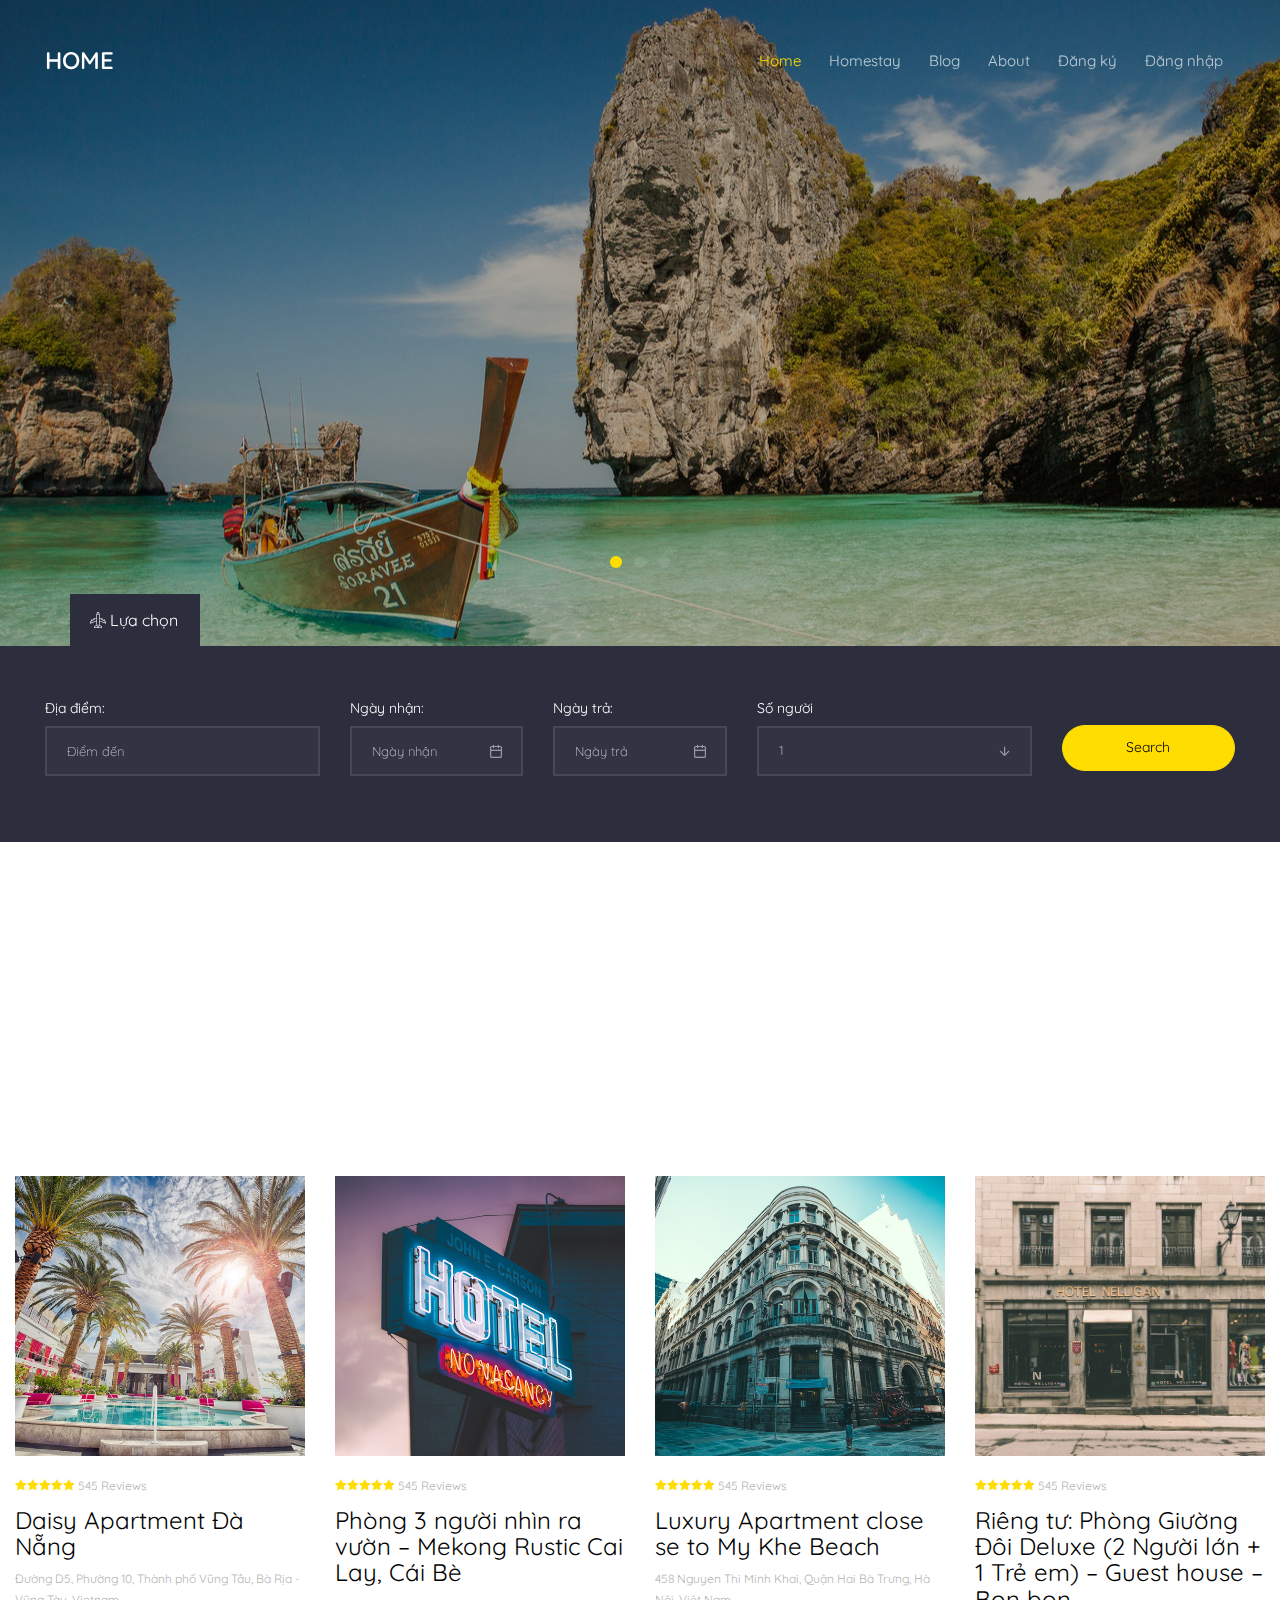
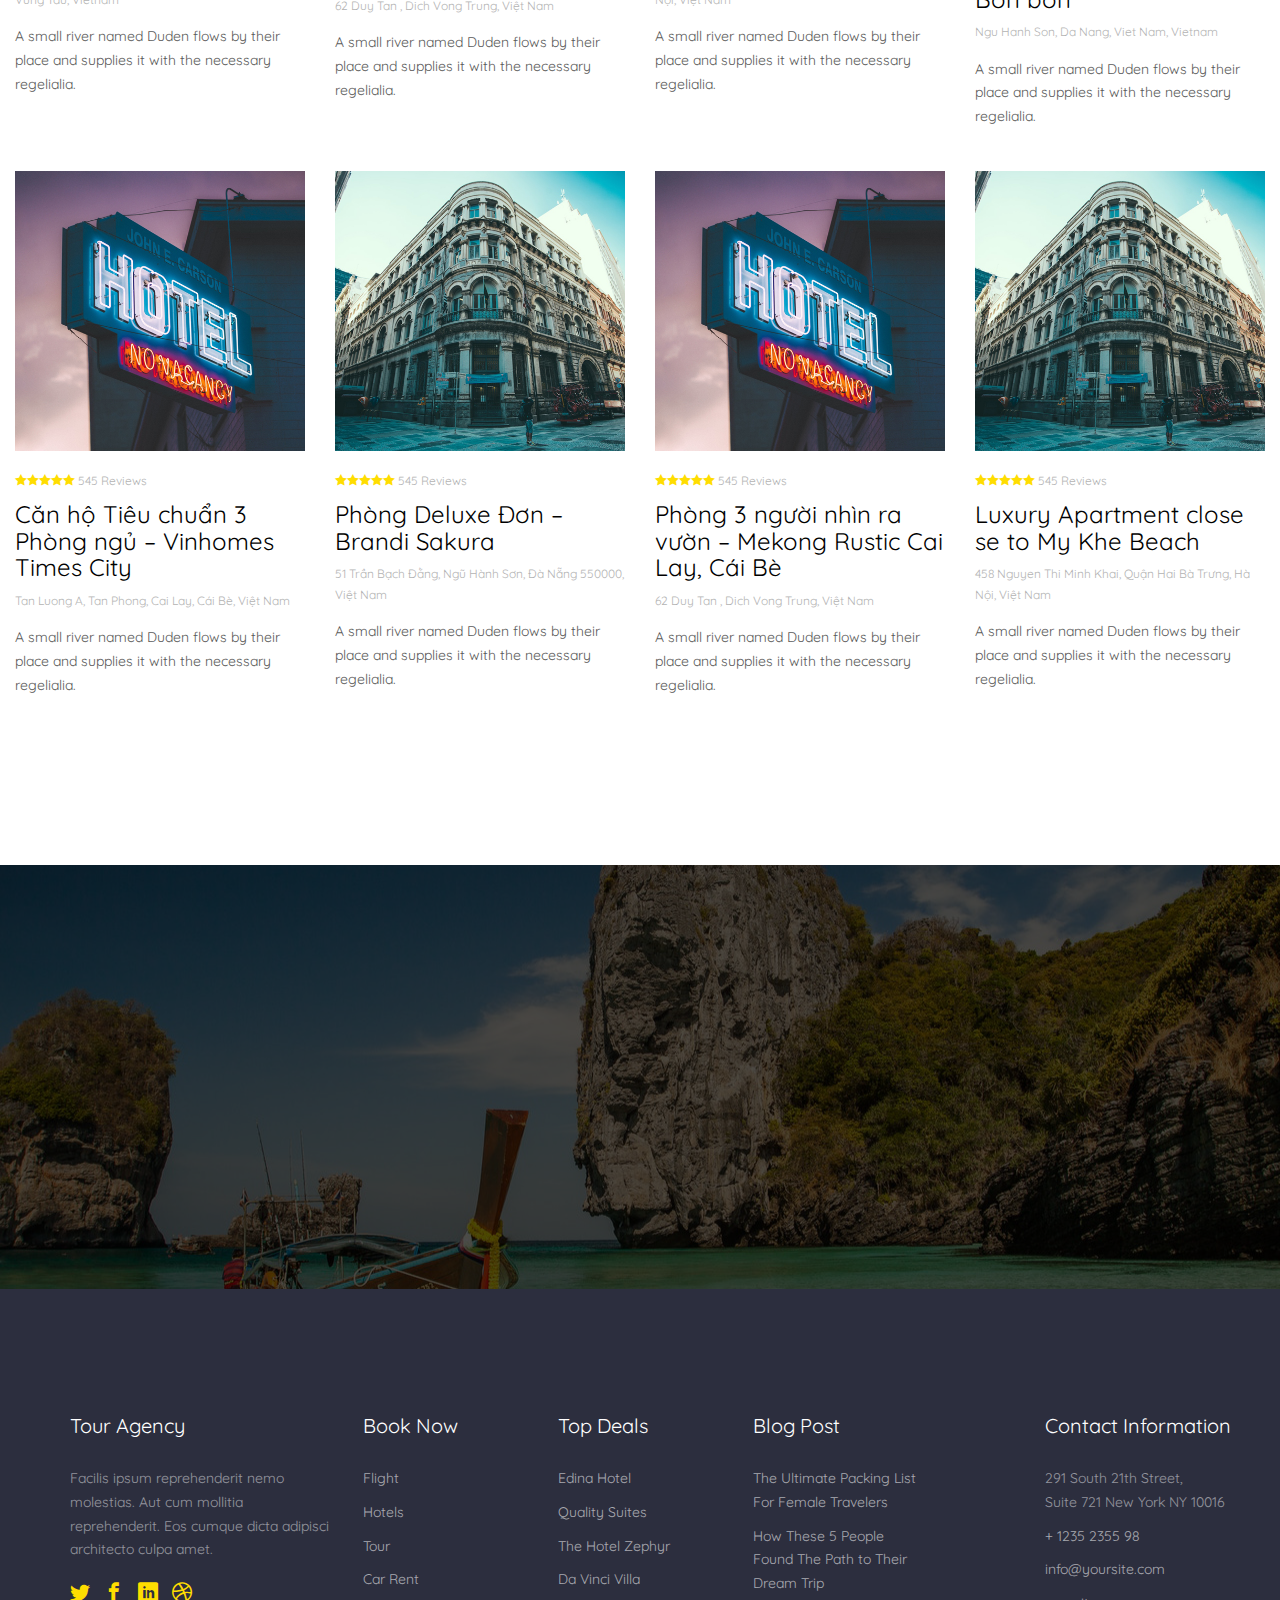
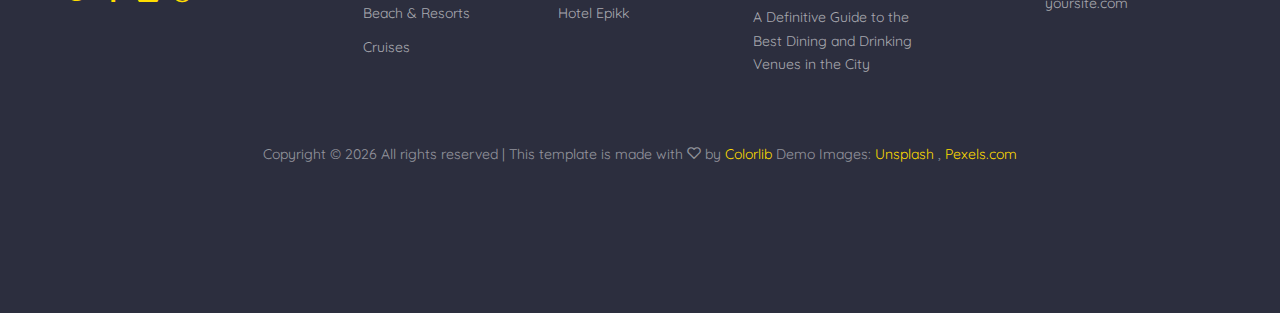
<file: index.html>
<!DOCTYPE HTML>
<html>

<head>
	<meta charset="utf-8">
	<meta http-equiv="X-UA-Compatible" content="IE=edge">
	<title>Tour Template</title>
	<meta name="viewport" content="width=device-width, initial-scale=1">
	<meta name="description" content="" />
	<meta name="keywords" content="" />
	<meta name="author" content="" />

	<!-- Facebook and Twitter integration -->
	<meta property="og:title" content="" />
	<meta property="og:image" content="" />
	<meta property="og:url" content="" />
	<meta property="og:site_name" content="" />
	<meta property="og:description" content="" />
	<meta name="twitter:title" content="" />
	<meta name="twitter:image" content="" />
	<meta name="twitter:url" content="" />
	<meta name="twitter:card" content="" />

	<link href="https://fonts.googleapis.com/css?family=Quicksand:300,400,500,700" rel="stylesheet">

	<!-- Animate.css -->
	<link rel="stylesheet" href="css/animate.css">
	<!-- Icomoon Icon Fonts-->
	<link rel="stylesheet" href="css/icomoon.css">
	<!-- Bootstrap  -->
	<link rel="stylesheet" href="css/bootstrap.css">

	<!-- Magnific Popup -->
	<link rel="stylesheet" href="css/magnific-popup.css">

	<!-- Flexslider  -->
	<link rel="stylesheet" href="css/flexslider.css">

	<!-- Owl Carousel -->
	<link rel="stylesheet" href="css/owl.carousel.min.css">
	<link rel="stylesheet" href="css/owl.theme.default.min.css">

	<!-- Date Picker -->
	<link rel="stylesheet" href="css/bootstrap-datepicker.css">
	<!-- Flaticons  -->
	<link rel="stylesheet" href="fonts/flaticon/font/flaticon.css">

	<!-- Theme style  -->
	<link rel="stylesheet" href="css/style.css">

	<!-- Modernizr JS -->
	<script src="js/modernizr-2.6.2.min.js"></script>
	<!-- FOR IE9 below -->
	<!--[if lt IE 9]>
	<script src="js/respond.min.js"></script>
	<![endif]-->

</head>

<body>

	<div class="colorlib-loader"></div>

	<div id="page">
		<nav class="colorlib-nav" role="navigation">
			<div class="top-menu">
				<div class="container-fluid">
					<div class="row">
						<div class="col-xs-2">
							<div id="colorlib-logo"><a href="index.html">HOME</a></div>
						</div>
						<div class="col-xs-10 text-right menu-1">
							<ul>
								<li class="active"><a href="index.html">Home</a></li>
								<li><a href="hotels.html">Homestay</a></li>
								<li><a href="blog.html">Blog</a></li>
								<li><a href="about.html">About</a></li>
								<li><a href="">Đăng ký</a></li>
								<li><a href="">Đăng nhập</a></li>
							</ul>
						</div>
					</div>
				</div>
			</div>
		</nav>
		<aside id="colorlib-hero">
			<div class="flexslider">
				<ul class="slides">
					<li style="background-image: url(images/img_bg_2.jpg);">
						<div class="overlay"></div>
						<div class="container-fluid">
							<div class="row">
								<div class="col-md-6 col-md-offset-3 col-sm-12 col-xs-12 slider-text">
									<div class="slider-text-inner text-center">
										<h2>6000 ngàn căn hộ cho bạn lựa chọn</h2>
										<h1>6000 NGÀN CĂN HỘ CHO BẠN LỰA CHỌN</h1>
									</div>
								</div>
							</div>
						</div>
					</li>
					<li style="background-image: url(images/img_bg_5.jpg);">
						<div class="overlay"></div>
						<div class="container-fluids">
							<div class="row">
								<div class="col-md-6 col-md-offset-3 col-sm-12 col-xs-12 slider-text">
									<div class="slider-text-inner text-center">
										<h2>Hãy chọn những căn nhà phù hợp</h2>
										<h1>NHÀ CỦA BẠN</h1>
									</div>
								</div>
							</div>
						</div>
					</li>
					<li style="background-image: url(images/img_bg_4.jpg);">
						<div class="overlay"></div>
						<div class="container-fluid">
							<div class="row">
								<div class="col-md-6 col-md-offset-3 col-sm-12 col-xs-12 slider-text">
									<div class="slider-text-inner text-center">
										<h2>Bạn đang tìm những căn hộ view bản cho gia đình</h2>
										<h1>NHỮNG CĂN HỘ VIEW BIỂN</h1>
									</div>
								</div>
							</div>
						</div>
					</li>
				</ul>
			</div>
		</aside>
		<div id="colorlib-reservation">
			<!-- <div class="container"> -->
			<div class="row">
				<div class="search-wrap">
					<div class="container">
						<ul class="nav nav-tabs">
							<li class="active"><a data-toggle="tab" href="#flight"><i class="flaticon-plane"></i> Lựa chọn</a></li>
						</ul>
					</div>
					<div class="tab-content">
						<div id="flight" class="tab-pane fade in active">
							<form action="hotels.html" class="colorlib-form">
								<div class="row">
									<div class="col-md-3">
										<div class="form-group">
											<label for="date">Địa điểm:</label>
											<div class="form-field">
												<input type="text" id="location" class="form-control" placeholder="Điểm đến">
											</div>
										</div>
									</div>
									<div class="col-md-2">
										<div class="form-group">
											<label for="date">Ngày nhận:</label>
											<div class="form-field">
												<i class="icon icon-calendar2"></i>
												<input type="text" id="date" class="form-control date" placeholder="Ngày nhận">
											</div>
										</div>
									</div>
									<div class="col-md-2">
										<div class="form-group">
											<label for="date">Ngày trả:</label>
											<div class="form-field">
												<i class="icon icon-calendar2"></i>
												<input type="text" id="date" class="form-control date" placeholder="Ngày trả"	>
											</div>
										</div>
									</div>
									<div class="col-md-3">
										<div class="form-group">
											<label for="guests">Số người</label>
											<div class="form-field">
												<i class="icon icon-arrow-down3"></i>
												<select name="people" id="people" class="form-control">
													<option value="#">1</option>
													<option value="#">2</option>
													<option value="#">3</option>
													<option value="#">4</option>
													<option value="#">5+</option>
												</select>
											</div>
										</div>
									</div>
									<div class="col-md-2">
										<input type="submit" name="submit" id="submit" value="Search" class="btn btn-primary btn-block">
									</div>
								</div>
							</form>
						</div>
					</div>
				</div>
			</div>
		</div>
	</div>

	<div id="colorlib-hotel">
		<div class="row">
			<div class="col-md-6 col-md-offset-3 text-center colorlib-heading animate-box">
				<h2>Các căn hộ đề xuất</h2>
				<p>We love to tell our successful far far away, behind the word mountains, far from the countries Vokalia and
					Consonantia, there live the blind texts.</p>
			</div>
		</div>
		<div class="row">
			<div class="col-md-12 container">
				<div class="item col-md-3">
					<div class="hotel-entry">
						<a href="hotel-room.html" class="hotel-img" style="background-image: url(images/hotel-1.jpg);">
							<!-- <p class="price"><span>600.000đ</span><small> /Đêm</small></p> -->
						</a>
						<div class="desc">
							<p class="star"><span><i class="icon-star-full"></i><i class="icon-star-full"></i><i class="icon-star-full"></i><i
									 class="icon-star-full"></i><i class="icon-star-full"></i></span> 545 Reviews</p>
							<h3><a href="#">Daisy Apartment Đà Nẵng</a></h3>
							<span class="place"> Đường D5, Phường 10, Thành phố Vũng Tầu, Bà Rịa - Vũng Tàu, Vietnam</span>
							<p>A small river named Duden flows by their place and supplies it with the necessary regelialia.</p>
						</div>
					</div>
				</div>
				<div class="item col-md-3">
					<div class="hotel-entry">
						<a href="hotel-room.html" class="hotel-img" style="background-image: url(images/hotel-2.jpg);">
							<!-- <p class="price"><span>638.000đ</span><small> /Đêm</small></p> -->
						</a>
						<div class="desc">
							<p class="star"><span><i class="icon-star-full"></i><i class="icon-star-full"></i><i class="icon-star-full"></i><i
									 class="icon-star-full"></i><i class="icon-star-full"></i></span> 545 Reviews</p>
							<h3><a href="#">Phòng 3 người nhìn ra vườn – Mekong Rustic Cai Lay, Cái Bè</a></h3>
							<span class="place"> 62 Duy Tan , Dich Vong Trung, Việt Nam</span>
							<p>A small river named Duden flows by their place and supplies it with the necessary regelialia.</p>
						</div>
					</div>
				</div>
				<div class="item col-md-3">
					<div class="hotel-entry">
						<a href="hotel-room.html" class="hotel-img" style="background-image: url(images/hotel-3.jpg);">
							<!-- <p class="price"><span>1.200.000đ</span><small> /Đêm</small></p> -->
						</a>
						<div class="desc">
							<p class="star"><span><i class="icon-star-full"></i><i class="icon-star-full"></i><i class="icon-star-full"></i><i
									 class="icon-star-full"></i><i class="icon-star-full"></i></span> 545 Reviews</p>
							<h3><a href="#">Luxury Apartment close se to My Khe Beach</a></h3>
							<span class="place"> 458 Nguyen Thi Minh Khai, Quận Hai Bà Trưng, Hà Nội, Việt Nam</span>
							<p>A small river named Duden flows by their place and supplies it with the necessary regelialia.</p>
						</div>
					</div>
				</div>
				<div class="item col-md-3">
					<div class="hotel-entry">
						<a href="hotel-room.html" class="hotel-img" style="background-image: url(images/hotel-4.jpg);">
							<!-- <p class="price"><span>850.000đ</span><small> /Đêm</small></p> -->
						</a>
						<div class="desc">
							<p class="star"><span><i class="icon-star-full"></i><i class="icon-star-full"></i><i class="icon-star-full"></i><i
									 class="icon-star-full"></i><i class="icon-star-full"></i></span> 545 Reviews</p>
							<h3><a href="#">Riêng tư: Phòng Giường Đôi Deluxe (2 Người lớn + 1 Trẻ em) – Guest house – Bon bon</a></h3>
							<span class="place"> Ngu Hanh Son, Da Nang, Viet Nam, Vietnam</span>
							<p>A small river named Duden flows by their place and supplies it with the necessary regelialia.</p>
						</div>
					</div>
				</div>
				<div class="item col-md-3">
					<div class="hotel-entry">
						<a href="hotel-room.html" class="hotel-img" style="background-image: url(images/hotel-2.jpg);">
							<!-- <p class="price"><span>3.000.000đ</span><small> /Đêm</small></p> -->
						</a>
						<div class="desc">
							<p class="star"><span><i class="icon-star-full"></i><i class="icon-star-full"></i><i class="icon-star-full"></i><i
									 class="icon-star-full"></i><i class="icon-star-full"></i></span> 545 Reviews</p>
							<h3><a href="#">Căn hộ Tiêu chuẩn 3 Phòng ngủ – Vinhomes Times City</a></h3>
							<span class="place"> Tan Luong A, Tan Phong, Cai Lay, Cái Bè, Việt Nam</span>
							<p>A small river named Duden flows by their place and supplies it with the necessary regelialia.</p>
						</div>
					</div>
				</div>
				<div class="item col-md-3">
					<div class="hotel-entry">
						<a href="hotel-room.html" class="hotel-img" style="background-image: url(images/hotel-3.jpg);">
							<!-- <p class="price"><span>350.000đ</span><small> /Đêm</small></p> -->
						</a>
						<div class="desc">
							<p class="star"><span><i class="icon-star-full"></i><i class="icon-star-full"></i><i class="icon-star-full"></i><i
									 class="icon-star-full"></i><i class="icon-star-full"></i></span> 545 Reviews</p>
							<h3><a href="#">Phòng Deluxe Đơn – Brandi Sakura</a></h3>
							<span class="place"> 51 Trần Bạch Đằng, Ngũ Hành Sơn, Đà Nẵng 550000, Việt Nam</span>
							<p>A small river named Duden flows by their place and supplies it with the necessary regelialia.</p>
						</div>
					</div>
				</div>
				<div class="item col-md-3">
					<div class="hotel-entry">
						<a href="hotel-room.html" class="hotel-img" style="background-image: url(images/hotel-2.jpg);">
							<!-- <p class="price"><span>638.000đ</span><small> /Đêm</small></p> -->
						</a>
						<div class="desc">
							<p class="star"><span><i class="icon-star-full"></i><i class="icon-star-full"></i><i class="icon-star-full"></i><i
									 class="icon-star-full"></i><i class="icon-star-full"></i></span> 545 Reviews</p>
							<h3><a href="#">Phòng 3 người nhìn ra vườn – Mekong Rustic Cai Lay, Cái Bè</a></h3>
							<span class="place"> 62 Duy Tan , Dich Vong Trung, Việt Nam</span>
							<p>A small river named Duden flows by their place and supplies it with the necessary regelialia.</p>
						</div>
					</div>
				</div>
				<div class="item col-md-3">
					<div class="hotel-entry">
						<a href="hotel-room.html" class="hotel-img" style="background-image: url(images/hotel-3.jpg);">
							<!-- <p class="price"><span>1.200.000đ</span><small> /Đêm</small></p> -->
						</a>
						<div class="desc">
							<p class="star"><span><i class="icon-star-full"></i><i class="icon-star-full"></i><i class="icon-star-full"></i><i
									 class="icon-star-full"></i><i class="icon-star-full"></i></span> 545 Reviews</p>
							<h3><a href="#">Luxury Apartment close se to My Khe Beach</a></h3>
							<span class="place"> 458 Nguyen Thi Minh Khai, Quận Hai Bà Trưng, Hà Nội, Việt Nam</span>
							<p>A small river named Duden flows by their place and supplies it with the necessary regelialia.</p>
						</div>
					</div>
				</div>
			</div>
		</div>
	</div>


	<div id="colorlib-subscribe" style="background-image: url(images/img_bg_2.jpg);" data-stellar-background-ratio="0.5">
		<div class="overlay"></div>
		<div class="container">
			<div class="row">
				<div class="col-md-6 col-md-offset-3 text-center colorlib-heading animate-box">
					<h2>Sign Up for a Newsletter</h2>
					<p>Sign up for our mailing list to get latest updates and offers.</p>
					<form class="form-inline qbstp-header-subscribe">
						<div class="row">
							<div class="col-md-12 col-md-offset-0">
								<div class="form-group">
									<input type="text" class="form-control" id="email" placeholder="Enter your email">
									<button type="submit" class="btn btn-primary">Subscribe</button>
								</div>
							</div>
						</div>
					</form>
				</div>
			</div>
		</div>
	</div>

	<footer id="colorlib-footer" role="contentinfo">
		<div class="container">
			<div class="row row-pb-md">
				<div class="col-md-3 colorlib-widget">
					<h4>Tour Agency</h4>
					<p>Facilis ipsum reprehenderit nemo molestias. Aut cum mollitia reprehenderit. Eos cumque dicta adipisci
						architecto culpa amet.</p>
					<p>
						<ul class="colorlib-social-icons">
							<li><a href="#"><i class="icon-twitter"></i></a></li>
							<li><a href="#"><i class="icon-facebook"></i></a></li>
							<li><a href="#"><i class="icon-linkedin"></i></a></li>
							<li><a href="#"><i class="icon-dribbble"></i></a></li>
						</ul>
					</p>
				</div>
				<div class="col-md-2 colorlib-widget">
					<h4>Book Now</h4>
					<p>
						<ul class="colorlib-footer-links">
							<li><a href="#">Flight</a></li>
							<li><a href="#">Hotels</a></li>
							<li><a href="#">Tour</a></li>
							<li><a href="#">Car Rent</a></li>
							<li><a href="#">Beach &amp; Resorts</a></li>
							<li><a href="#">Cruises</a></li>
						</ul>
					</p>
				</div>
				<div class="col-md-2 colorlib-widget">
					<h4>Top Deals</h4>
					<p>
						<ul class="colorlib-footer-links">
							<li><a href="#">Edina Hotel</a></li>
							<li><a href="#">Quality Suites</a></li>
							<li><a href="#">The Hotel Zephyr</a></li>
							<li><a href="#">Da Vinci Villa</a></li>
							<li><a href="#">Hotel Epikk</a></li>
						</ul>
					</p>
				</div>
				<div class="col-md-2">
					<h4>Blog Post</h4>
					<ul class="colorlib-footer-links">
						<li><a href="#">The Ultimate Packing List For Female Travelers</a></li>
						<li><a href="#">How These 5 People Found The Path to Their Dream Trip</a></li>
						<li><a href="#">A Definitive Guide to the Best Dining and Drinking Venues in the City</a></li>
					</ul>
				</div>

				<div class="col-md-3 col-md-push-1">
					<h4>Contact Information</h4>
					<ul class="colorlib-footer-links">
						<li>291 South 21th Street, <br> Suite 721 New York NY 10016</li>
						<li><a href="tel://1234567920">+ 1235 2355 98</a></li>
						<li><a href="mailto:info@yoursite.com">info@yoursite.com</a></li>
						<li><a href="#">yoursite.com</a></li>
					</ul>
				</div>
			</div>
			<div class="row">
				<div class="col-md-12 text-center">
					<p>
						<!-- Link back to Colorlib can't be removed. Template is licensed under CC BY 3.0. -->
						Copyright &copy;
						<script>document.write(new Date().getFullYear());</script> All rights reserved | This template is made with <i
						 class="icon-heart2" aria-hidden="true"></i> by <a href="https://colorlib.com" target="_blank">Colorlib</a>
						<!-- Link back to Colorlib can't be removed. Template is licensed under CC BY 3.0. --></span>
						<span class="block">Demo Images: <a href="http://unsplash.co/" target="_blank">Unsplash</a> , <a href="http://pexels.com/"
							 target="_blank">Pexels.com</a></span>
					</p>
				</div>
			</div>
		</div>
	</footer>
	</div>

	<div class="gototop js-top">
		<a href="#" class="js-gotop"><i class="icon-arrow-up2"></i></a>
	</div>

	<!-- jQuery -->
	<script src="js/jquery.min.js"></script>
	<!-- jQuery Easing -->
	<script src="js/jquery.easing.1.3.js"></script>
	<!-- Bootstrap -->
	<script src="js/bootstrap.min.js"></script>
	<!-- Waypoints -->
	<script src="js/jquery.waypoints.min.js"></script>
	<!-- Flexslider -->
	<script src="js/jquery.flexslider-min.js"></script>
	<!-- Owl carousel -->
	<script src="js/owl.carousel.min.js"></script>
	<!-- Magnific Popup -->
	<script src="js/jquery.magnific-popup.min.js"></script>
	<script src="js/magnific-popup-options.js"></script>
	<!-- Date Picker -->
	<script src="js/bootstrap-datepicker.js"></script>
	<!-- Stellar Parallax -->
	<script src="js/jquery.stellar.min.js"></script>
	<!-- Main -->
	<script src="js/main.js"></script>

</body>

</html>
</file>
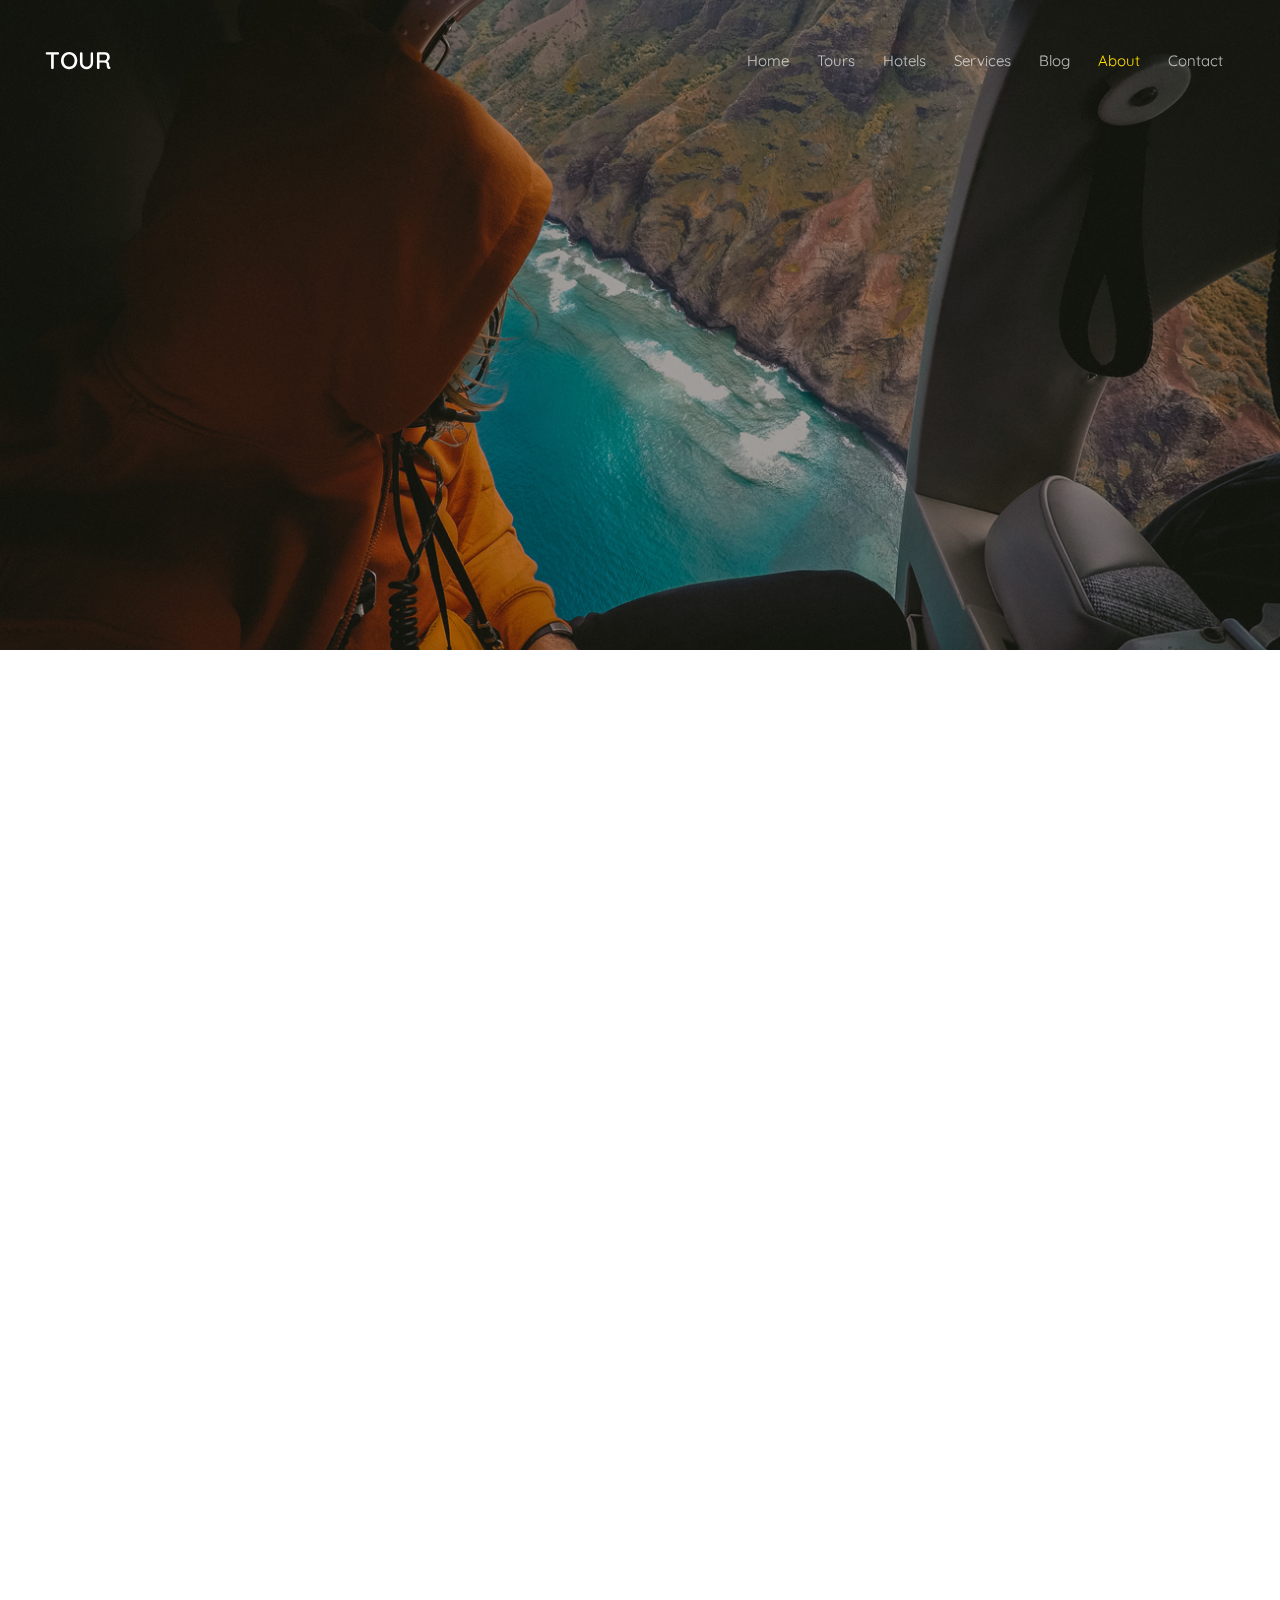
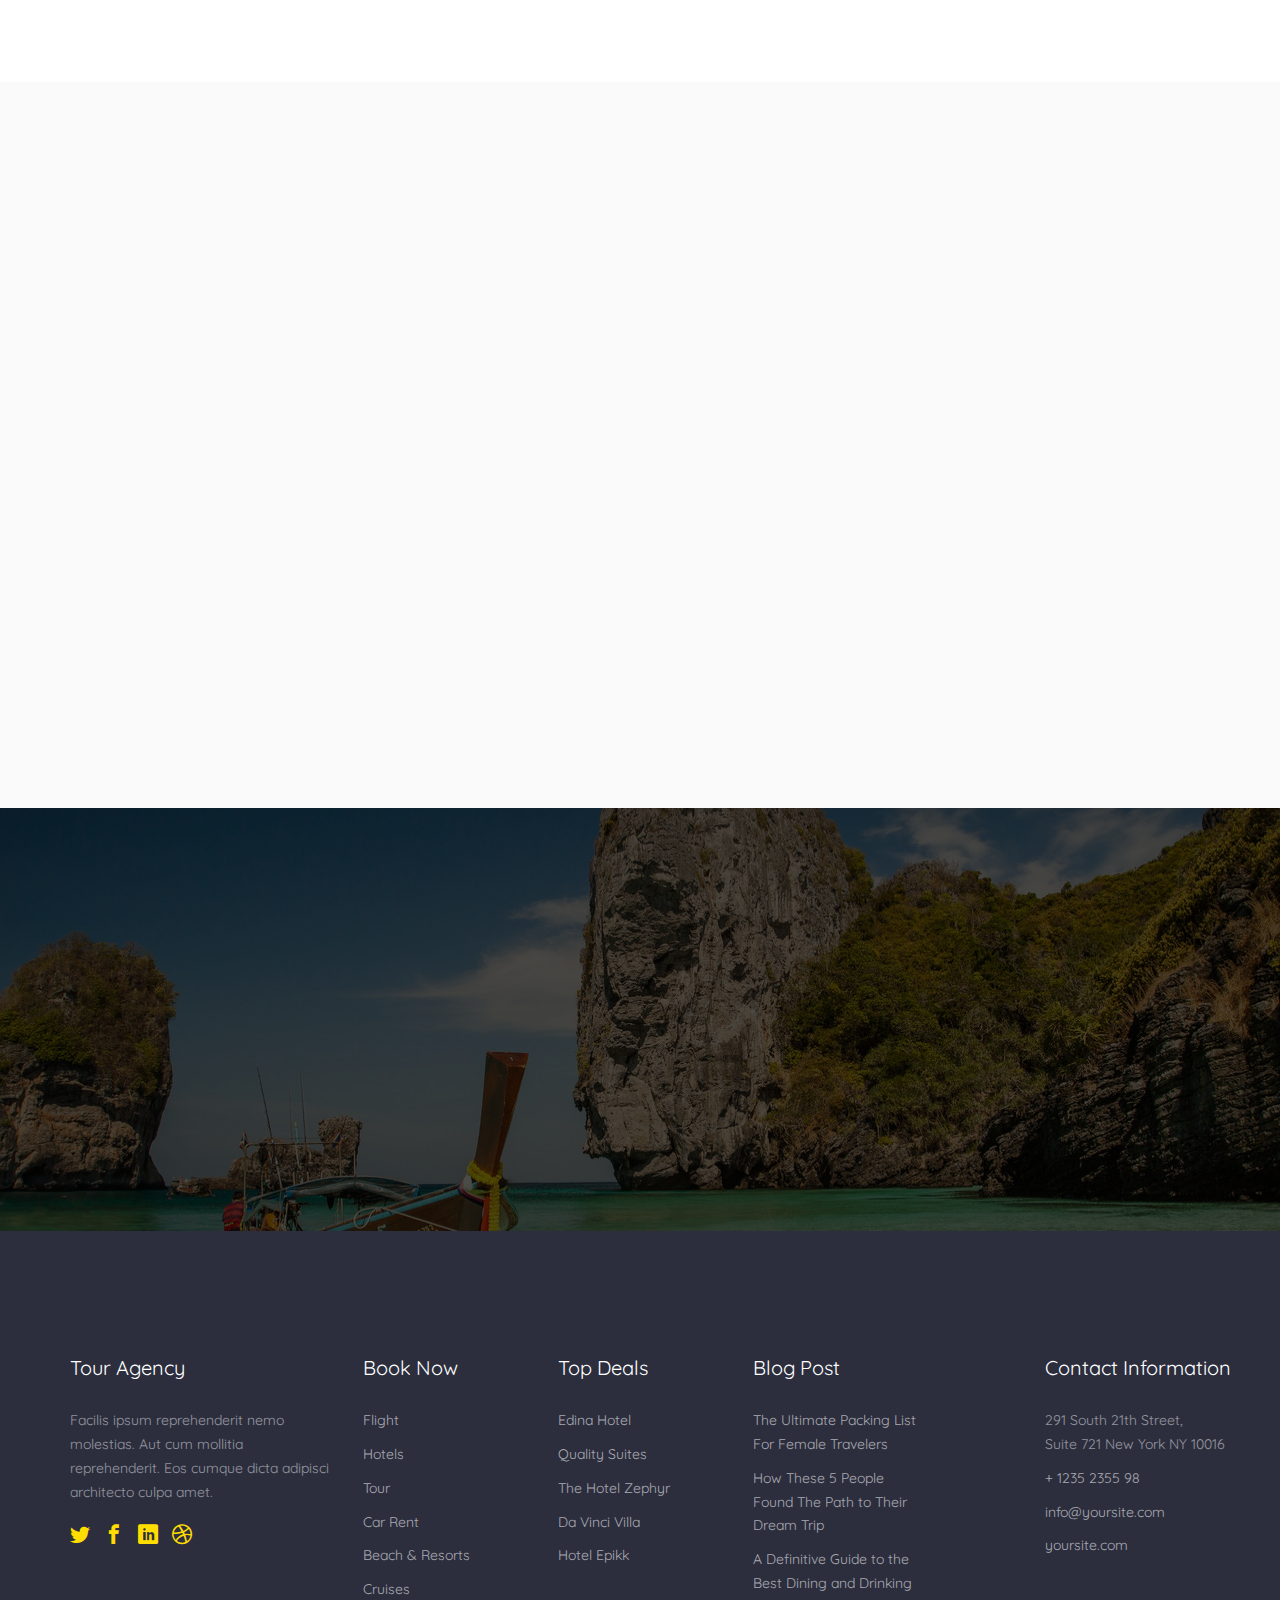
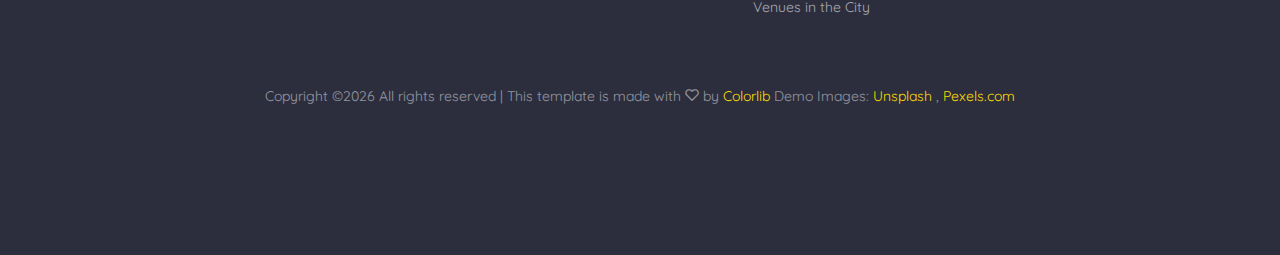
<file: about.html>
<!DOCTYPE HTML>
<html>
	<head>
	<meta charset="utf-8">
	<meta http-equiv="X-UA-Compatible" content="IE=edge">
	<title>Tour Template</title>
	<meta name="viewport" content="width=device-width, initial-scale=1">
	<meta name="description" content="" />
	<meta name="keywords" content="" />
	<meta name="author" content="" />

  <!-- Facebook and Twitter integration -->
	<meta property="og:title" content=""/>
	<meta property="og:image" content=""/>
	<meta property="og:url" content=""/>
	<meta property="og:site_name" content=""/>
	<meta property="og:description" content=""/>
	<meta name="twitter:title" content="" />
	<meta name="twitter:image" content="" />
	<meta name="twitter:url" content="" />
	<meta name="twitter:card" content="" />

	<link href="https://fonts.googleapis.com/css?family=Quicksand:300,400,500,700" rel="stylesheet">
	
	<!-- Animate.css -->
	<link rel="stylesheet" href="css/animate.css">
	<!-- Icomoon Icon Fonts-->
	<link rel="stylesheet" href="css/icomoon.css">
	<!-- Bootstrap  -->
	<link rel="stylesheet" href="css/bootstrap.css">

	<!-- Magnific Popup -->
	<link rel="stylesheet" href="css/magnific-popup.css">

	<!-- Flexslider  -->
	<link rel="stylesheet" href="css/flexslider.css">

	<!-- Owl Carousel -->
	<link rel="stylesheet" href="css/owl.carousel.min.css">
	<link rel="stylesheet" href="css/owl.theme.default.min.css">
	
	<!-- Date Picker -->
	<link rel="stylesheet" href="css/bootstrap-datepicker.css">
	<!-- Flaticons  -->
	<link rel="stylesheet" href="fonts/flaticon/font/flaticon.css">

	<!-- Theme style  -->
	<link rel="stylesheet" href="css/style.css">

	<!-- Modernizr JS -->
	<script src="js/modernizr-2.6.2.min.js"></script>
	<!-- FOR IE9 below -->
	<!--[if lt IE 9]>
	<script src="js/respond.min.js"></script>
	<![endif]-->

	</head>
	<body>
		
	<div class="colorlib-loader"></div>

	<div id="page">
		<nav class="colorlib-nav" role="navigation">
			<div class="top-menu">
				<div class="container-fluid">
					<div class="row">
						<div class="col-xs-2">
							<div id="colorlib-logo"><a href="index.html">Tour</a></div>
						</div>
						<div class="col-xs-10 text-right menu-1">
							<ul>
								<li><a href="index.html">Home</a></li>
								<li class="has-dropdown">
									<a href="tours.html">Tours</a>
									<ul class="dropdown">
										<li><a href="#">Destination</a></li>
										<li><a href="#">Cruises</a></li>
										<li><a href="#">Hotels</a></li>
										<li><a href="#">Booking</a></li>
									</ul>
								</li>
								<li><a href="hotels.html">Hotels</a></li>
								<li><a href="services.html">Services</a></li>
								<li><a href="blog.html">Blog</a></li>
								<li class="active"><a href="about.html">About</a></li>
								<li><a href="contact.html">Contact</a></li>
							</ul>
						</div>
					</div>
				</div>
			</div>
		</nav>
		<aside id="colorlib-hero">
			<div class="flexslider">
				<ul class="slides">
			   	<li style="background-image: url(images/cover-img-5.jpg);">
			   		<div class="overlay"></div>
			   		<div class="container-fluid">
			   			<div class="row">
				   			<div class="col-md-6 col-md-offset-3 col-sm-12 col-xs-12 slider-text">
				   				<div class="slider-text-inner text-center">
				   					<h2>by colorlib.com</h2>
				   					<h1>About us</h1>
				   				</div>
				   			</div>
				   		</div>
			   		</div>
			   	</li>
			  	</ul>
		  	</div>
		</aside>

		<div id="colorlib-about">
			<div class="container">
				<div class="row">
					<div class="about-flex">
						<div class="col-one-forth aside-stretch animate-box">
							<div class="row">
								<div class="col-md-12 about">
									<h2>About</h2>

									<ul>
										<li><a href="#">History</a></li>
										<li><a href="#">Staff</a></li>
										<li><a href="#">Connect with us</a></li>
										<li><a href="#">Faqs</a></li>
										<li><a href="#">Career</a></li>
									</ul>
								</div>
							</div>
						</div>
						<div class="col-three-forth animate-box">
							<h2>History</h2>
							<div class="row">
								<div class="col-md-12">
									<p>Far far away, behind the word mountains, far from the countries Vokalia and Consonantia, there live the blind texts. Separated they live in Bookmarksgrove right at the coast of the Semantics, a large language ocean.</p>

									<p>A small river named Duden flows by their place and supplies it with the necessary regelialia. It is a paradisematic country, in which roasted parts of sentences fly into your mouth.</p>

									<p>Even the all-powerful Pointing has no control about the blind texts it is an almost unorthographic life One day however a small line of blind text by the name of Lorem Ipsum decided to leave for the far World of Grammar.</p>

									<div class="row row-pb-sm">
										<div class="col-md-6">
											<img class="img-responsive" src="images/hotel-7.jpg" alt="">
										</div>
										<div class="col-md-6">
											<p>The Big Oxmox advised her not to do so, because there were thousands of bad Commas, wild Question Marks and devious Semikoli, but the Little Blind Text didn’t listen. She packed her seven versalia, put her initial into the belt and made herself on the way.</p>
											<p>When she reached the first hills of the Italic Mountains, she had a last view back on the skyline of her hometown Bookmarksgrove, the headline of Alphabet Village and the subline of her own road, the Line Lane. Pityful a rethoric question ran over her cheek, then she continued her way.</p>
										</div>
									</div>


									<p>When she reached the first hills of the Italic Mountains, she had a last view back on the skyline of her hometown Bookmarksgrove, the headline of Alphabet Village and the subline of her own road, the Line Lane. Pityful a rethoric question ran over her cheek, then she continued her way.</p>

									<p>On her way she met a copy. The copy warned the Little Blind Text, that where it came from it would have been rewritten a thousand times and everything that was left from its origin would be the word "and" and the Little Blind Text should turn around and return to its own, safe country.</p>

									<p>But nothing the copy said could convince her and so it didn’t take long until a few insidious Copy Writers ambushed her, made her drunk with Longe and Parole and dragged her into their agency, where they abused her for their.</p>
								</div>
							</div>
						</div>
					</div>
				</div>
			</div>
		</div>

		<div id="colorlib-testimony" class="colorlib-light-grey">
			<div class="container">
				<div class="row">
					<div class="col-md-6 col-md-offset-3 text-center colorlib-heading animate-box">
						<h2>Our Satisfied Guests says</h2>
						<p>We love to tell our successful far far away, behind the word mountains, far from the countries Vokalia and Consonantia, there live the blind texts.</p>
					</div>
				</div>
				<div class="row">
					<div class="col-md-8 col-md-offset-2 animate-box">						
						<div class="owl-carousel2">
							<div class="item">
								<div class="testimony text-center">
									<span class="img-user" style="background-image: url(images/person1.jpg);"></span>
									<span class="user">Alysha Myers</span>
									<small>Miami Florida, USA</small>
									<blockquote>
										<p>" A small river named Duden flows by their place and supplies it with the necessary regelialia.</p>
									</blockquote>
								</div>
							</div>
							<div class="item">
								<div class="testimony text-center">
									<span class="img-user" style="background-image: url(images/person2.jpg);"></span>
									<span class="user">James Fisher</span>
									<small>New York, USA</small>
									<blockquote>
										<p>One day however a small line of blind text by the name of Lorem Ipsum decided to leave for the far World of Grammar.</p>
									</blockquote>
								</div>
							</div>
							<div class="item">
								<div class="testimony text-center">
									<span class="img-user" style="background-image: url(images/person3.jpg);"></span>
									<span class="user">Jacob Webb</span>
									<small>Athens, Greece</small>
									<blockquote>
										<p>Alphabet Village and the subline of her own road, the Line Lane. Pityful a rethoric question ran over her cheek, then she continued her way.</p>
									</blockquote>
								</div>
							</div>
						</div>
					</div>
				</div>	
			</div>
		</div>

	
		<div id="colorlib-subscribe" style="background-image: url(images/img_bg_2.jpg);" data-stellar-background-ratio="0.5">
			<div class="overlay"></div>
			<div class="container">
				<div class="row">
					<div class="col-md-6 col-md-offset-3 text-center colorlib-heading animate-box">
						<h2>Sign Up for a Newsletter</h2>
						<p>Sign up for our mailing list to get latest updates and offers.</p>
						<form class="form-inline qbstp-header-subscribe">
							<div class="row">
								<div class="col-md-12 col-md-offset-0">
									<div class="form-group">
										<input type="text" class="form-control" id="email" placeholder="Enter your email">
										<button type="submit" class="btn btn-primary">Subscribe</button>
									</div>
								</div>
							</div>
						</form>
					</div>
				</div>
			</div>
		</div>

		<footer id="colorlib-footer" role="contentinfo">
			<div class="container">
				<div class="row row-pb-md">
					<div class="col-md-3 colorlib-widget">
						<h4>Tour Agency</h4>
						<p>Facilis ipsum reprehenderit nemo molestias. Aut cum mollitia reprehenderit. Eos cumque dicta adipisci architecto culpa amet.</p>
						<p>
							<ul class="colorlib-social-icons">
								<li><a href="#"><i class="icon-twitter"></i></a></li>
								<li><a href="#"><i class="icon-facebook"></i></a></li>
								<li><a href="#"><i class="icon-linkedin"></i></a></li>
								<li><a href="#"><i class="icon-dribbble"></i></a></li>
							</ul>
						</p>
					</div>
					<div class="col-md-2 colorlib-widget">
						<h4>Book Now</h4>
						<p>
							<ul class="colorlib-footer-links">
								<li><a href="#">Flight</a></li>
								<li><a href="#">Hotels</a></li>
								<li><a href="#">Tour</a></li>
								<li><a href="#">Car Rent</a></li>
								<li><a href="#">Beach &amp; Resorts</a></li>
								<li><a href="#">Cruises</a></li>
							</ul>
						</p>
					</div>
					<div class="col-md-2 colorlib-widget">
						<h4>Top Deals</h4>
						<p>
							<ul class="colorlib-footer-links">
								<li><a href="#">Edina Hotel</a></li>
								<li><a href="#">Quality Suites</a></li>
								<li><a href="#">The Hotel Zephyr</a></li>
								<li><a href="#">Da Vinci Villa</a></li>
								<li><a href="#">Hotel Epikk</a></li>
							</ul>
						</p>
					</div>
					<div class="col-md-2">
						<h4>Blog Post</h4>
						<ul class="colorlib-footer-links">
							<li><a href="#">The Ultimate Packing List For Female Travelers</a></li>
							<li><a href="#">How These 5 People Found The Path to Their Dream Trip</a></li>
							<li><a href="#">A Definitive Guide to the Best Dining and Drinking Venues in the City</a></li>
						</ul>
					</div>

					<div class="col-md-3 col-md-push-1">
						<h4>Contact Information</h4>
						<ul class="colorlib-footer-links">
							<li>291 South 21th Street, <br> Suite 721 New York NY 10016</li>
							<li><a href="tel://1234567920">+ 1235 2355 98</a></li>
							<li><a href="mailto:info@yoursite.com">info@yoursite.com</a></li>
							<li><a href="#">yoursite.com</a></li>
						</ul>
					</div>
				</div>
				<div class="row">
					<div class="col-md-12 text-center">
						<p>
					<!-- Link back to Colorlib can't be removed. Template is licensed under CC BY 3.0. -->
Copyright &copy;<script>document.write(new Date().getFullYear());</script> All rights reserved | This template is made with <i class="icon-heart2" aria-hidden="true"></i> by <a href="https://colorlib.com" target="_blank">Colorlib</a>
<!-- Link back to Colorlib can't be removed. Template is licensed under CC BY 3.0. --></span> 
							<span class="block">Demo Images: <a href="http://unsplash.co/" target="_blank">Unsplash</a> , <a href="http://pexels.com/" target="_blank">Pexels.com</a></span>
						</p>
					</div>
				</div>
			</div>
		</footer>
	</div>

	<div class="gototop js-top">
		<a href="#" class="js-gotop"><i class="icon-arrow-up2"></i></a>
	</div>

	<!-- jQuery -->
	<script src="js/jquery.min.js"></script>
	<!-- jQuery Easing -->
	<script src="js/jquery.easing.1.3.js"></script>
	<!-- Bootstrap -->
	<script src="js/bootstrap.min.js"></script>
	<!-- Waypoints -->
	<script src="js/jquery.waypoints.min.js"></script>
	<!-- Flexslider -->
	<script src="js/jquery.flexslider-min.js"></script>
	<!-- Owl carousel -->
	<script src="js/owl.carousel.min.js"></script>
	<!-- Magnific Popup -->
	<script src="js/jquery.magnific-popup.min.js"></script>
	<script src="js/magnific-popup-options.js"></script>
	<!-- Date Picker -->
	<script src="js/bootstrap-datepicker.js"></script>
	<!-- Stellar Parallax -->
	<script src="js/jquery.stellar.min.js"></script>

	<!-- Main -->
	<script src="js/main.js"></script>

	</body>
</html>
</file>
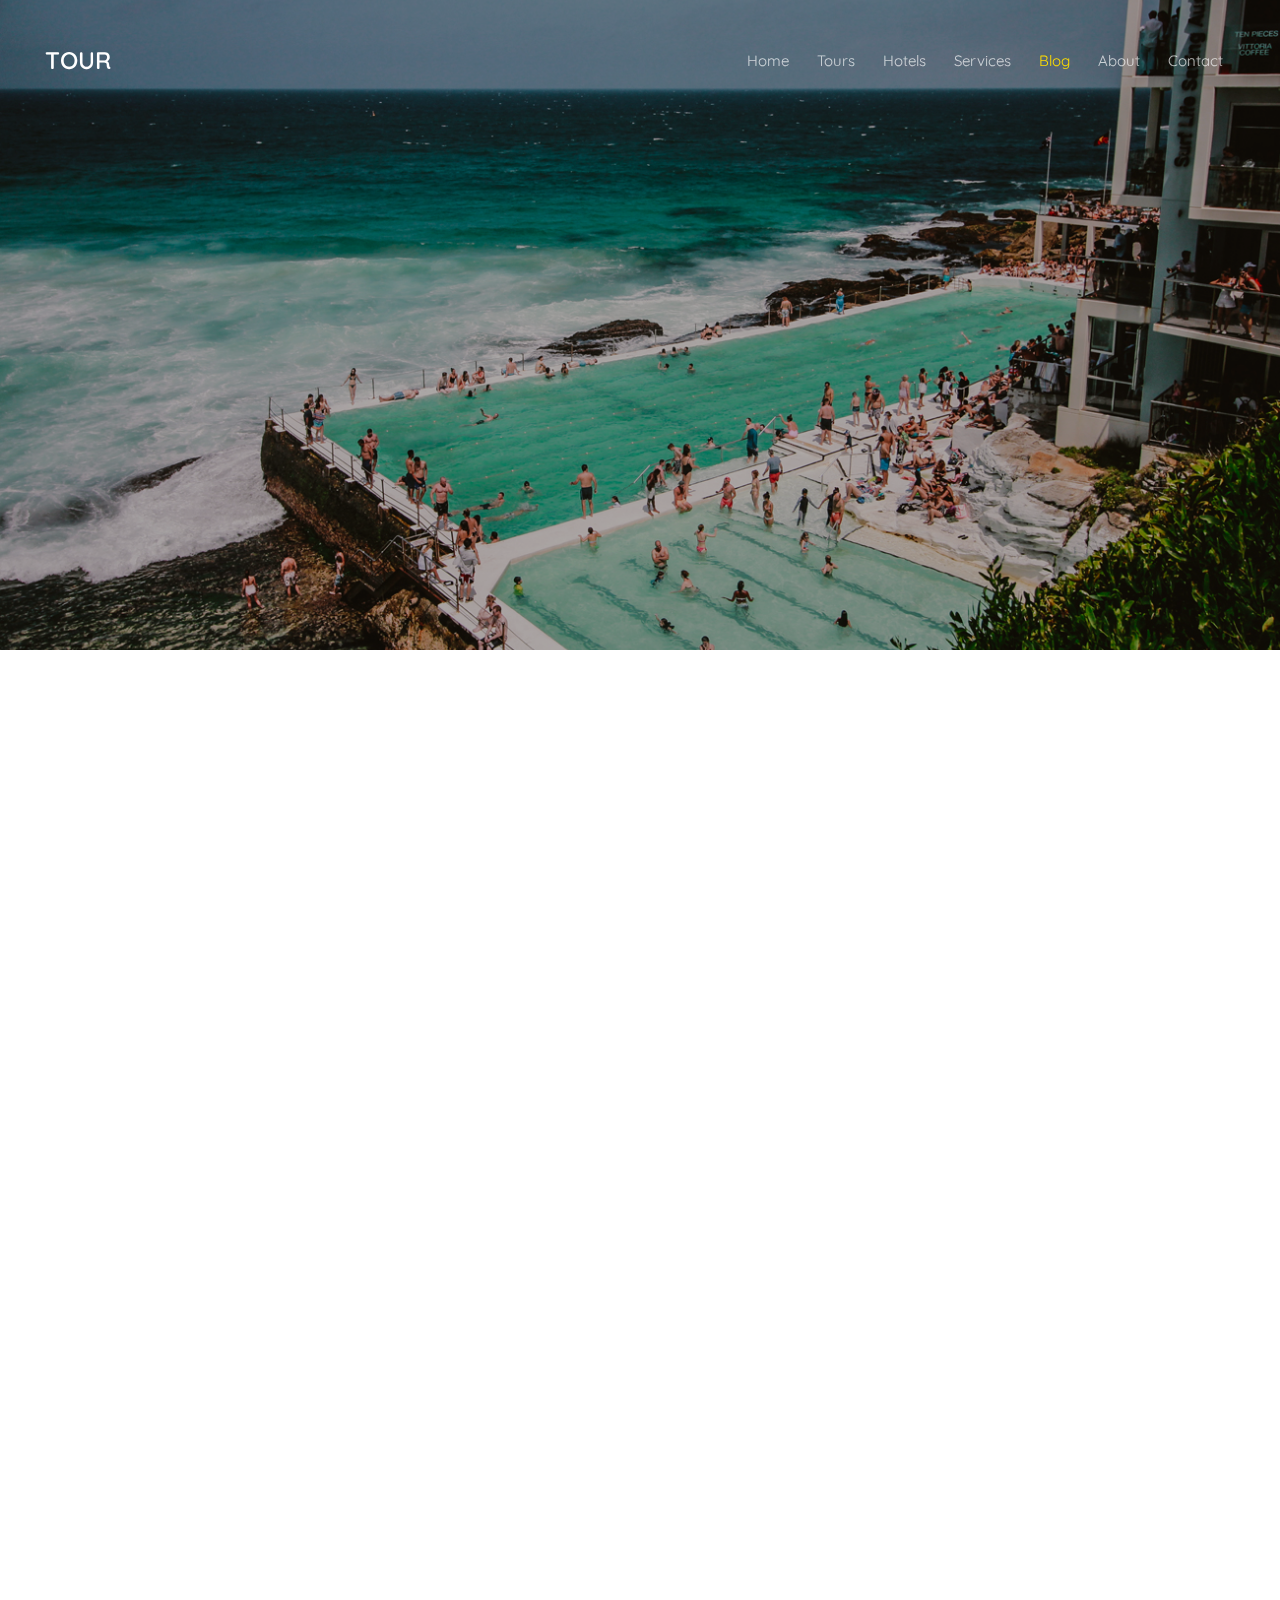
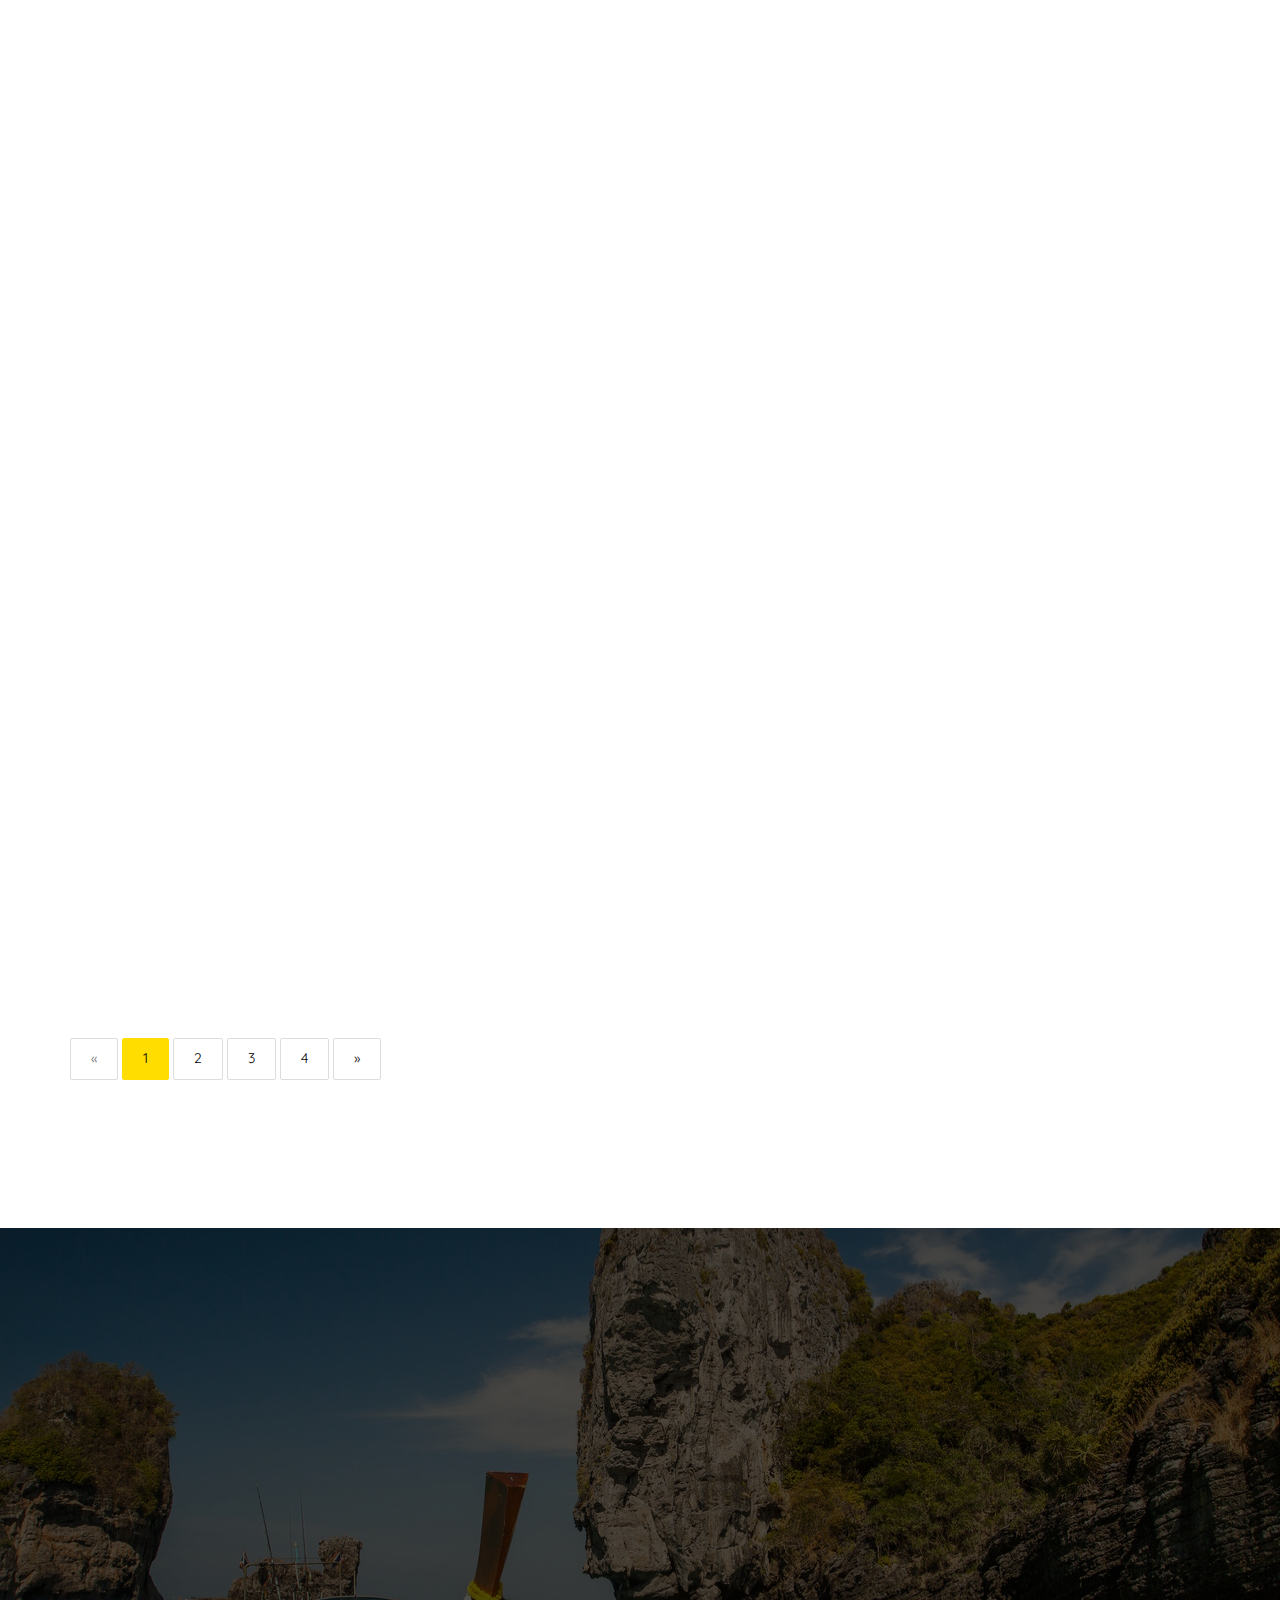
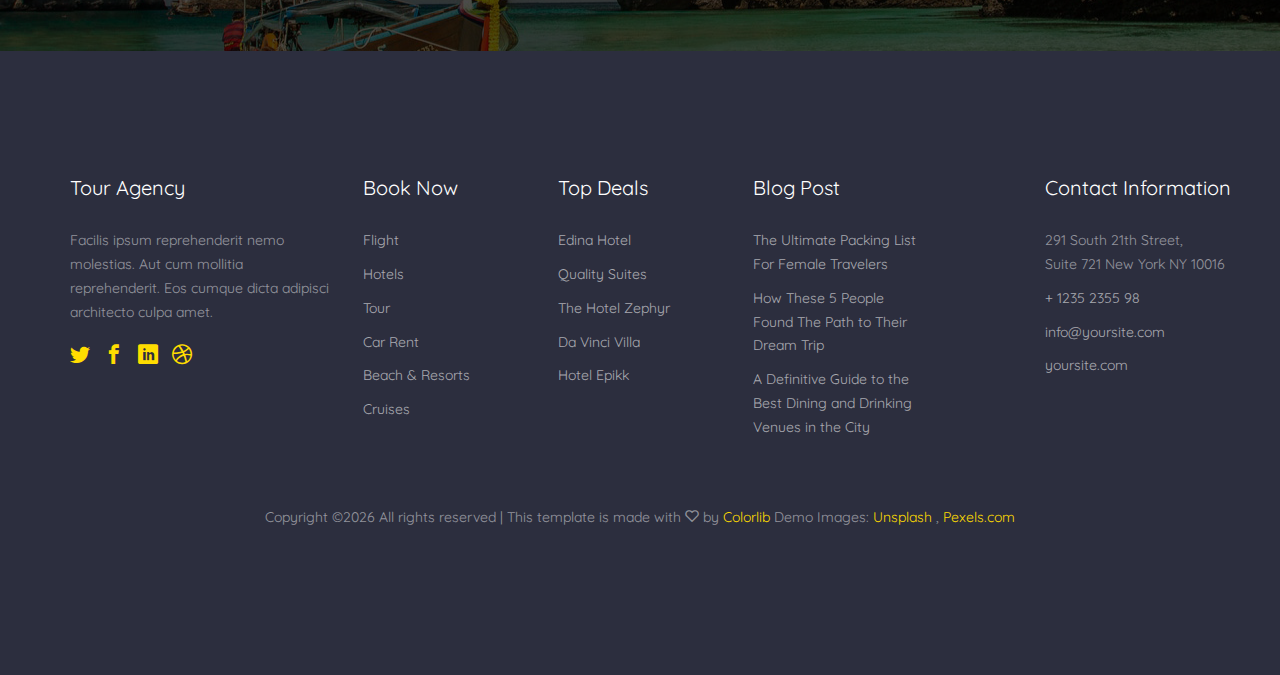
<file: blog.html>
<!DOCTYPE HTML>
<html>
	<head>
	<meta charset="utf-8">
	<meta http-equiv="X-UA-Compatible" content="IE=edge">
	<title>Tour Template</title>
	<meta name="viewport" content="width=device-width, initial-scale=1">
	<meta name="description" content="" />
	<meta name="keywords" content="" />
	<meta name="author" content="" />

  <!-- Facebook and Twitter integration -->
	<meta property="og:title" content=""/>
	<meta property="og:image" content=""/>
	<meta property="og:url" content=""/>
	<meta property="og:site_name" content=""/>
	<meta property="og:description" content=""/>
	<meta name="twitter:title" content="" />
	<meta name="twitter:image" content="" />
	<meta name="twitter:url" content="" />
	<meta name="twitter:card" content="" />

	<link href="https://fonts.googleapis.com/css?family=Quicksand:300,400,500,700" rel="stylesheet">
	
	<!-- Animate.css -->
	<link rel="stylesheet" href="css/animate.css">
	<!-- Icomoon Icon Fonts-->
	<link rel="stylesheet" href="css/icomoon.css">
	<!-- Bootstrap  -->
	<link rel="stylesheet" href="css/bootstrap.css">

	<!-- Magnific Popup -->
	<link rel="stylesheet" href="css/magnific-popup.css">

	<!-- Flexslider  -->
	<link rel="stylesheet" href="css/flexslider.css">

	<!-- Owl Carousel -->
	<link rel="stylesheet" href="css/owl.carousel.min.css">
	<link rel="stylesheet" href="css/owl.theme.default.min.css">
	
	<!-- Date Picker -->
	<link rel="stylesheet" href="css/bootstrap-datepicker.css">
	<!-- Flaticons  -->
	<link rel="stylesheet" href="fonts/flaticon/font/flaticon.css">

	<!-- Theme style  -->
	<link rel="stylesheet" href="css/style.css">

	<!-- Modernizr JS -->
	<script src="js/modernizr-2.6.2.min.js"></script>
	<!-- FOR IE9 below -->
	<!--[if lt IE 9]>
	<script src="js/respond.min.js"></script>
	<![endif]-->

	</head>
	<body>
		
	<div class="colorlib-loader"></div>

	<div id="page">
		<nav class="colorlib-nav" role="navigation">
			<div class="top-menu">
				<div class="container-fluid">
					<div class="row">
						<div class="col-xs-2">
							<div id="colorlib-logo"><a href="index.html">Tour</a></div>
						</div>
						<div class="col-xs-10 text-right menu-1">
							<ul>
								<li><a href="index.html">Home</a></li>
								<li class="has-dropdown">
									<a href="tours.html">Tours</a>
									<ul class="dropdown">
										<li><a href="#">Destination</a></li>
										<li><a href="#">Cruises</a></li>
										<li><a href="#">Hotels</a></li>
										<li><a href="#">Booking</a></li>
									</ul>
								</li>
								<li><a href="hotels.html">Hotels</a></li>
								<li><a href="services.html">Services</a></li>
								<li class="active"><a href="blog.html">Blog</a></li>
								<li><a href="about.html">About</a></li>
								<li><a href="contact.html">Contact</a></li>
							</ul>
						</div>
					</div>
				</div>
			</div>
		</nav>
		<aside id="colorlib-hero">
			<div class="flexslider">
				<ul class="slides">
			   	<li style="background-image: url(images/cover-img-2.jpg);">
			   		<div class="overlay"></div>
			   		<div class="container-fluid">
			   			<div class="row">
				   			<div class="col-md-6 col-md-offset-3 col-sm-12 col-xs-12 slider-text">
				   				<div class="slider-text-inner text-center">
				   					<h2>by colorlib.com</h2>
				   					<h1>Blog</h1>
				   				</div>
				   			</div>
				   		</div>
			   		</div>
			   	</li>
			  	</ul>
		  	</div>
		</aside>

		<div id="colorlib-blog">
			<div class="container">
				<div class="row">
					<div class="col-md-8">
						<div class="wrap-division">
							<article class="animate-box">
								<div class="blog-img" style="background-image: url(images/blog-1.jpg);"></div>
								<div class="desc">
									<div class="meta">
										<p>
											<span>Feb 24, 2018 </span>
											<span>admin </span>
											<span><a href="#">2 Comments</a></span>
										</p>
									</div>
									<h2><a href="#">A Definitive Guide to the Best Dining</a></h2>
									<p>Lorem ipsum dolor sit amet, consectetur adipisicing elit. Incidunt, qui quod ipsum harum id, minima nesciunt! Saepe soluta, vitae quas expedita voluptatem voluptates placeat numquam provident quis, atque nisi iure?</p>
								</div>
							</article>
							<article class="animate-box">
								<div class="blog-img" style="background-image: url(images/blog-2.jpg);"></div>
								<div class="desc">
									<div class="meta">
										<p>
											<span>Feb 24, 2018 </span>
											<span>admin </span>
											<span><a href="#">1 Comments</a></span>
										</p>
									</div>
									<h2><a href="#">How These 5 People Found The Path to Their Dream Trip</a></h2>
									<p>Lorem ipsum dolor sit amet, consectetur adipisicing elit. Incidunt, qui quod ipsum harum id, minima nesciunt! Saepe soluta, vitae quas expedita voluptatem voluptates placeat numquam provident quis, atque nisi iure?</p>
								</div>
							</article>
							<article class="animate-box">
								<div class="blog-img" style="background-image: url(images/blog-3.jpg);"></div>
								<div class="desc">
									<div class="meta">
										<p>
											<span>Feb 24, 2018 </span>
											<span>admin </span>
											<span><a href="#">0 Comments</a></span>
										</p>
									</div>
									<h2><a href="#">Our Secret Island Boat Tour Is just for You</a></h2>
									<p>Lorem ipsum dolor sit amet, consectetur adipisicing elit. Incidunt, qui quod ipsum harum id, minima nesciunt! Saepe soluta, vitae quas expedita voluptatem voluptates placeat numquam provident quis, atque nisi iure?</p>
								</div>
							</article>
						</div>
						<div class="row">
							<div class="col-md-12">
								<ul class="pagination">
									<li class="disabled"><a href="#">&laquo;</a></li>
									<li class="active"><a href="#">1</a></li>
									<li><a href="#">2</a></li>
									<li><a href="#">3</a></li>
									<li><a href="#">4</a></li>
									<li><a href="#">&raquo;</a></li>
								</ul>
							</div>
						</div>
					</div>

					<div class="col-md-4">
						<div class="sidebar-wrap">
							<div class="side animate-box">
								<h3 class="sidebar-heading">Recent Post</h3>
								<div class="blog-entry-side">
									<a href="blog.html" class="blog-post">
										<span class="img" style="background-image: url(images/blog-3.jpg);"></span>
										<div class="desc">
											<span class="date">Feb 24, 2018</span>
											<h3>Our Secret Island Boat Tour Is just for You</h3>
											<span class="cat">Tour</span>
										</div>
									</a>
								</div>
								<div class="blog-entry-side">
									<a href="blog.html" class="blog-post">
										<span class="img" style="background-image: url(images/blog-2.jpg);"></span>
										<div class="desc">
											<span class="date">Feb 24, 2018</span>
											<h3>How These 5 People Found The Path to Their Dream Trip</h3>
											<span class="cat">Hotel</span>
										</div>
									</a>
								</div>
								<div class="blog-entry-side">
									<a href="blog.html" class="blog-post">
										<span class="img" style="background-image: url(images/blog-3.jpg);"></span>
										<div class="desc">
											<span class="date">Feb 24, 2018</span>
											<h3>Our Secret Island Boat Tour Is just for You</h3>
											<span class="cat">Cruises</span>
										</div>
									</a>
								</div>
							</div>
							<div class="side animate-box">
								<div class="sidebar-heading">Categories</div>
								<ul class="category">
									<li><a href="#"><i class="icon-check"></i> Car rental<span>(2)</span></a></li>
									<li><a href="#"><i class="icon-check"></i> Flight<span>(2)</span></a></li>
									<li><a href="#"><i class="icon-check"></i> Activities<span>(3)</span></a></li>
									<li><a href="#"><i class="icon-check"></i> Hotel<span>(5)</span></a></li>
									<li><a href="#"><i class="icon-check"></i> Tour<span>(2)</span></a></li>
									<li><a href="#"><i class="icon-check"></i> Travel<span>(3)</span></a></li>
									<li><a href="#"><i class="icon-check"></i> Night<span>(2)</span></a></li>
									<li><a href="#"><i class="icon-check"></i> Cruises<span>(2)</span></a></li>
								</ul>
							</div>
						</div>
					</div>
				</div>
			</div>
		</div>
	
		<div id="colorlib-subscribe" style="background-image: url(images/img_bg_2.jpg);" data-stellar-background-ratio="0.5">
			<div class="overlay"></div>
			<div class="container">
				<div class="row">
					<div class="col-md-6 col-md-offset-3 text-center colorlib-heading animate-box">
						<h2>Sign Up for a Newsletter</h2>
						<p>Sign up for our mailing list to get latest updates and offers.</p>
						<form class="form-inline qbstp-header-subscribe">
							<div class="row">
								<div class="col-md-12 col-md-offset-0">
									<div class="form-group">
										<input type="text" class="form-control" id="email" placeholder="Enter your email">
										<button type="submit" class="btn btn-primary">Subscribe</button>
									</div>
								</div>
							</div>
						</form>
					</div>
				</div>
			</div>
		</div>

		<footer id="colorlib-footer" role="contentinfo">
			<div class="container">
				<div class="row row-pb-md">
					<div class="col-md-3 colorlib-widget">
						<h4>Tour Agency</h4>
						<p>Facilis ipsum reprehenderit nemo molestias. Aut cum mollitia reprehenderit. Eos cumque dicta adipisci architecto culpa amet.</p>
						<p>
							<ul class="colorlib-social-icons">
								<li><a href="#"><i class="icon-twitter"></i></a></li>
								<li><a href="#"><i class="icon-facebook"></i></a></li>
								<li><a href="#"><i class="icon-linkedin"></i></a></li>
								<li><a href="#"><i class="icon-dribbble"></i></a></li>
							</ul>
						</p>
					</div>
					<div class="col-md-2 colorlib-widget">
						<h4>Book Now</h4>
						<p>
							<ul class="colorlib-footer-links">
								<li><a href="#">Flight</a></li>
								<li><a href="#">Hotels</a></li>
								<li><a href="#">Tour</a></li>
								<li><a href="#">Car Rent</a></li>
								<li><a href="#">Beach &amp; Resorts</a></li>
								<li><a href="#">Cruises</a></li>
							</ul>
						</p>
					</div>
					<div class="col-md-2 colorlib-widget">
						<h4>Top Deals</h4>
						<p>
							<ul class="colorlib-footer-links">
								<li><a href="#">Edina Hotel</a></li>
								<li><a href="#">Quality Suites</a></li>
								<li><a href="#">The Hotel Zephyr</a></li>
								<li><a href="#">Da Vinci Villa</a></li>
								<li><a href="#">Hotel Epikk</a></li>
							</ul>
						</p>
					</div>
					<div class="col-md-2">
						<h4>Blog Post</h4>
						<ul class="colorlib-footer-links">
							<li><a href="#">The Ultimate Packing List For Female Travelers</a></li>
							<li><a href="#">How These 5 People Found The Path to Their Dream Trip</a></li>
							<li><a href="#">A Definitive Guide to the Best Dining and Drinking Venues in the City</a></li>
						</ul>
					</div>

					<div class="col-md-3 col-md-push-1">
						<h4>Contact Information</h4>
						<ul class="colorlib-footer-links">
							<li>291 South 21th Street, <br> Suite 721 New York NY 10016</li>
							<li><a href="tel://1234567920">+ 1235 2355 98</a></li>
							<li><a href="mailto:info@yoursite.com">info@yoursite.com</a></li>
							<li><a href="#">yoursite.com</a></li>
						</ul>
					</div>
				</div>
				<div class="row">
					<div class="col-md-12 text-center">
						<p>
							<!-- Link back to Colorlib can't be removed. Template is licensed under CC BY 3.0. -->
Copyright &copy;<script>document.write(new Date().getFullYear());</script> All rights reserved | This template is made with <i class="icon-heart2" aria-hidden="true"></i> by <a href="https://colorlib.com" target="_blank">Colorlib</a>
<!-- Link back to Colorlib can't be removed. Template is licensed under CC BY 3.0. --></span> 
							<span class="block">Demo Images: <a href="http://unsplash.co/" target="_blank">Unsplash</a> , <a href="http://pexels.com/" target="_blank">Pexels.com</a></span>
						</p>
					</div>
				</div>
			</div>
		</footer>
	</div>

	<div class="gototop js-top">
		<a href="#" class="js-gotop"><i class="icon-arrow-up2"></i></a>
	</div>

	<!-- jQuery -->
	<script src="js/jquery.min.js"></script>
	<!-- jQuery Easing -->
	<script src="js/jquery.easing.1.3.js"></script>
	<!-- Bootstrap -->
	<script src="js/bootstrap.min.js"></script>
	<!-- Waypoints -->
	<script src="js/jquery.waypoints.min.js"></script>
	<!-- Flexslider -->
	<script src="js/jquery.flexslider-min.js"></script>
	<!-- Owl carousel -->
	<script src="js/owl.carousel.min.js"></script>
	<!-- Magnific Popup -->
	<script src="js/jquery.magnific-popup.min.js"></script>
	<script src="js/magnific-popup-options.js"></script>
	<!-- Date Picker -->
	<script src="js/bootstrap-datepicker.js"></script>
	<!-- Stellar Parallax -->
	<script src="js/jquery.stellar.min.js"></script>

	<!-- Main -->
	<script src="js/main.js"></script>

	</body>
</html>
</file>
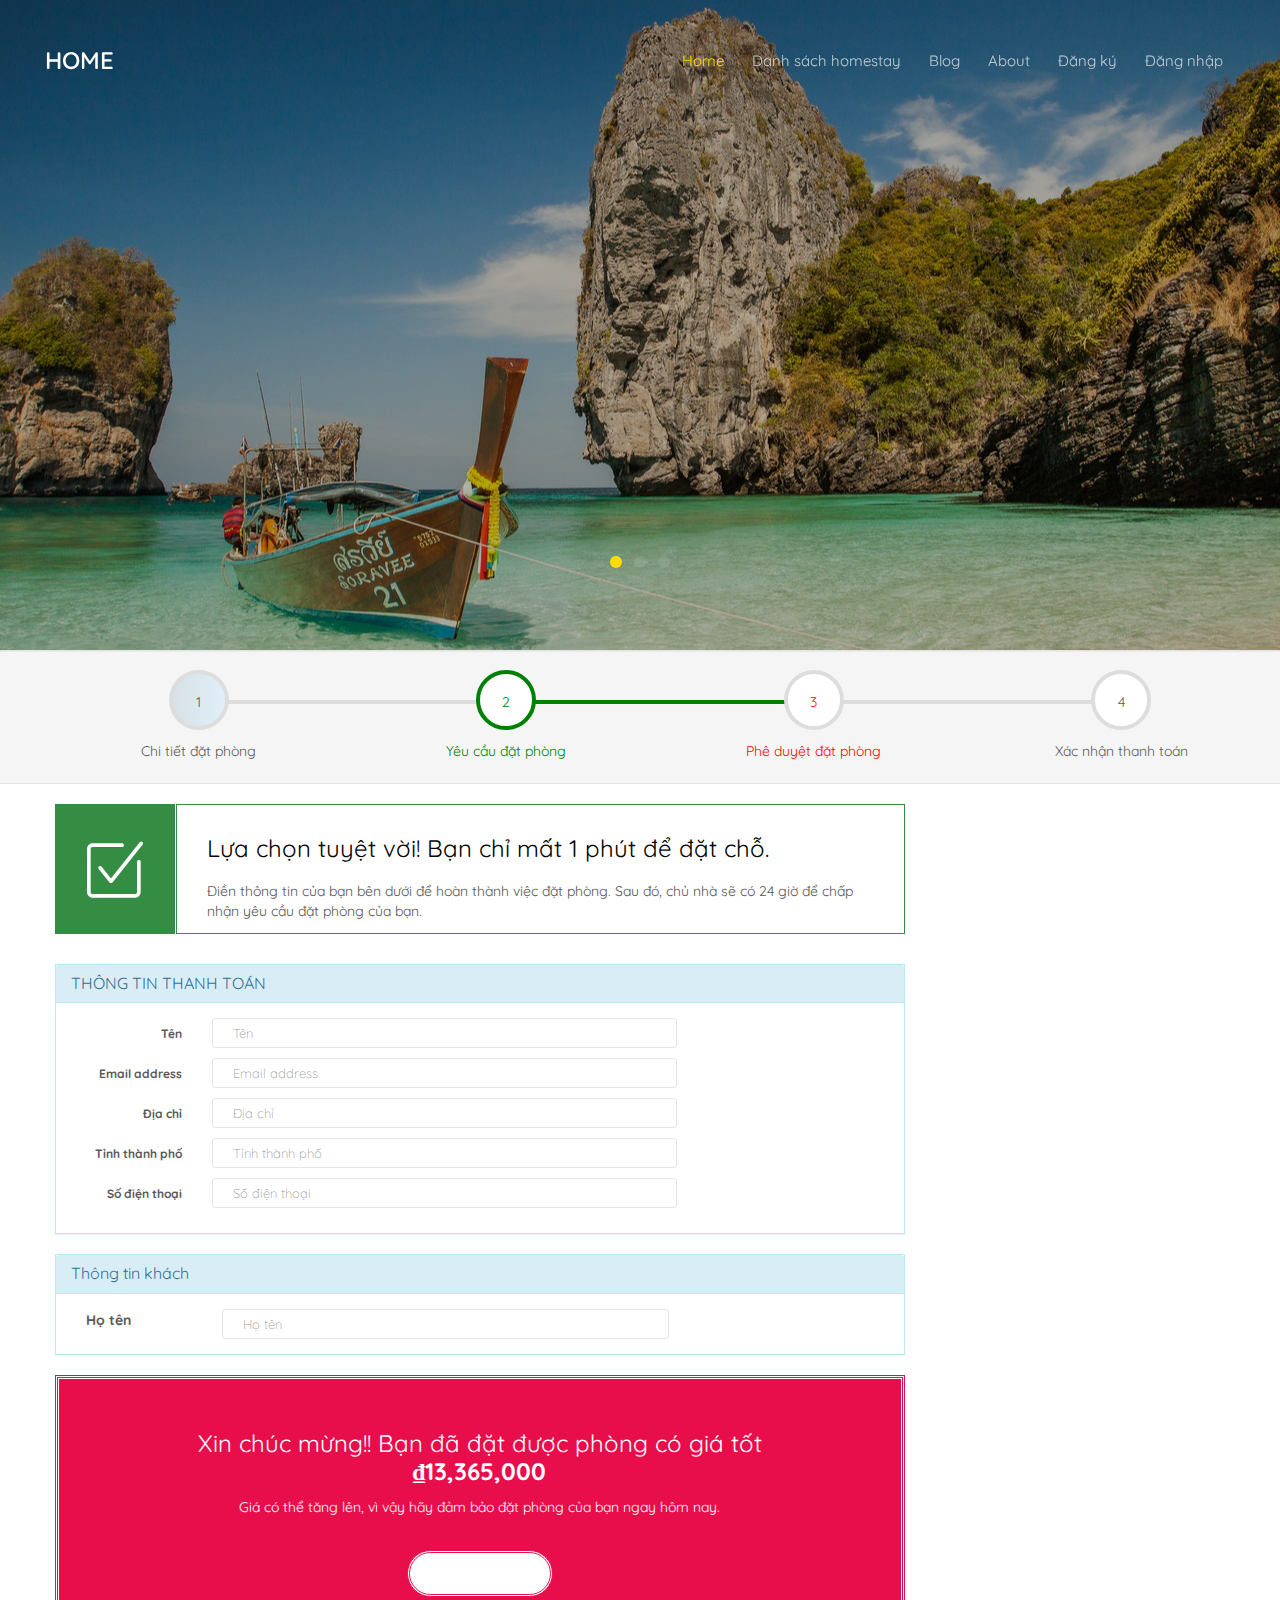
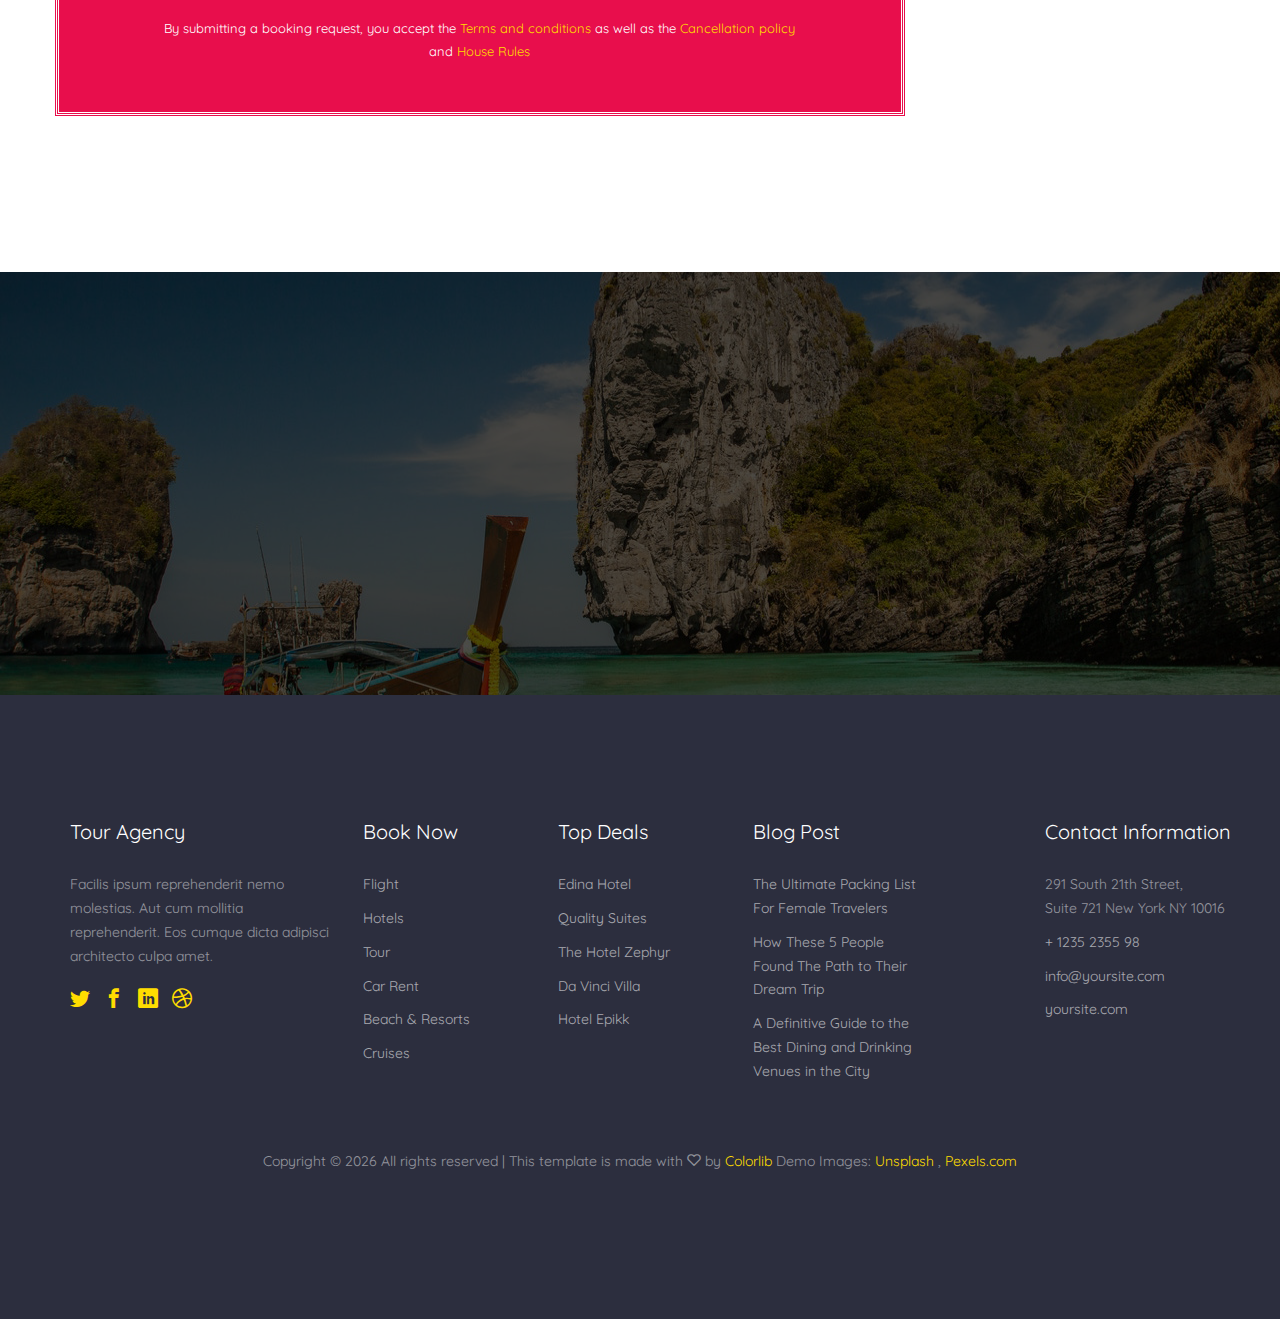
<file: booking.html>
<!DOCTYPE HTML>
<html>

<head>
    <meta charset="utf-8">
    <meta http-equiv="X-UA-Compatible" content="IE=edge">
    <title>Tour Template</title>
    <meta name="viewport" content="width=device-width, initial-scale=1">
    <meta name="description" content="" />
    <meta name="keywords" content="" />
    <meta name="author" content="" />

    <!-- Facebook and Twitter integration -->
    <meta property="og:title" content="" />
    <meta property="og:image" content="" />
    <meta property="og:url" content="" />
    <meta property="og:site_name" content="" />
    <meta property="og:description" content="" />
    <meta name="twitter:title" content="" />
    <meta name="twitter:image" content="" />
    <meta name="twitter:url" content="" />
    <meta name="twitter:card" content="" />

    <link href="https://fonts.googleapis.com/css?family=Quicksand:300,400,500,700" rel="stylesheet">

    <!-- Animate.css -->
    <link rel="stylesheet" href="css/animate.css">
    <!-- Icomoon Icon Fonts-->
    <link rel="stylesheet" href="css/icomoon.css">
    <!-- Bootstrap  -->
    <link rel="stylesheet" href="css/bootstrap.css">

    <!-- Magnific Popup -->
    <link rel="stylesheet" href="css/magnific-popup.css">

    <!-- Flexslider  -->
    <link rel="stylesheet" href="css/flexslider.css">

    <!-- Owl Carousel -->
    <link rel="stylesheet" href="css/owl.carousel.min.css">
    <link rel="stylesheet" href="css/owl.theme.default.min.css">

    <!-- Date Picker -->
    <link rel="stylesheet" href="css/bootstrap-datepicker.css">
    <!-- Flaticons  -->
    <link rel="stylesheet" href="fonts/flaticon/font/flaticon.css">

    <!-- Theme style  -->
    <link rel="stylesheet" href="css/style.css">

    <!-- My design -->
    <link rel="stylesheet" href="css/ngohngthai.css">
    <link rel="stylesheet" href="css/Rivolicons-Free-v1.0.0/WebFont/style.css">
    <!-- Modernizr JS -->
    <script src="js/modernizr-2.6.2.min.js"></script>
    <!-- FOR IE9 below -->
    <!--[if lt IE 9]>
	<script src="js/respond.min.js"></script>
	<![endif]-->

</head>

<body>

    <div class="colorlib-loader"></div>

    <div id="page">
        <nav class="colorlib-nav" role="navigation">
            <div class="top-menu">
                <div class="container-fluid">
                    <div class="row">
                        <div class="col-xs-2">
                            <div id="colorlib-logo"><a href="index.html">HOME</a></div>
                        </div>
                        <div class="col-xs-10 text-right menu-1">
                            <ul>
                                <li class="active"><a href="index.html">Home</a></li>
                                <li><a href="hotels.html">Danh sách homestay</a></li>
                                <li><a href="blog.html">Blog</a></li>
                                <li><a href="about.html">About</a></li>
                                <li><a href="">Đăng ký</a></li>
                                <li><a href="">Đăng nhập</a></li>
                            </ul>
                        </div>
                    </div>
                </div>
            </div>
        </nav>
        <aside id="colorlib-hero">
            <div class="flexslider">
                <ul class="slides">
                    <li style="background-image: url(images/img_bg_2.jpg);">
                        <div class="overlay"></div>
                        <div class="container-fluid">
                            <div class="row">
                                <div class="col-md-6 col-md-offset-3 col-sm-12 col-xs-12 slider-text">
                                    <div class="slider-text-inner text-center">
                                        <h2>6000 ngàn căn hộ cho bạn lựa chọn</h2>
                                        <h1>6000 NGÀN CĂN HỘ CHO BẠN LỰA CHỌN</h1>
                                    </div>
                                </div>
                            </div>
                        </div>
                    </li>
                    <li style="background-image: url(images/img_bg_5.jpg);">
                        <div class="overlay"></div>
                        <div class="container-fluids">
                            <div class="row">
                                <div class="col-md-6 col-md-offset-3 col-sm-12 col-xs-12 slider-text">
                                    <div class="slider-text-inner text-center">
                                        <h2>Hãy chọn những căn nhà phù hợp</h2>
                                        <h1>NHÀ CỦA BẠN</h1>
                                    </div>
                                </div>
                            </div>
                        </div>
                    </li>
                    <li style="background-image: url(images/img_bg_4.jpg);">
                        <div class="overlay"></div>
                        <div class="container-fluid">
                            <div class="row">
                                <div class="col-md-6 col-md-offset-3 col-sm-12 col-xs-12 slider-text">
                                    <div class="slider-text-inner text-center">
                                        <h2>Bạn đang tìm những căn hộ view bản cho gia đình</h2>
                                        <h1>NHỮNG CĂN HỘ VIEW BIỂN</h1>
                                    </div>
                                </div>
                            </div>
                        </div>
                    </li>
                </ul>
            </div>
        </aside>

        <div class="colorlib-wrap" style="padding-top: 0">
            <div class="row well text-center">
                <ul id="progressbar" class="progressbar">
                    <li class="current">Chi tiết đặt phòng</li>
                    <li class="active">Yêu cầu đặt phòng</li>
                    <li class="danger">Phê duyệt đặt phòng</li>
                    <li class="">Xác nhận thanh toán</li>
                </ul>
            </div>
            <div class="container">
                <div class="row">
                    <div class="col-md-9">
                        <div class="row">
                            <div class="wrap-division">
                                <div class="success-box">
                                    <div class="icon">
                                        <span>
                                            <i class="ri ri-check-square"></i>
                                        </span>
                                    </div>
                                    <div class="content">
                                        <h3>Lựa chọn tuyệt vời! Bạn chỉ mất 1 phút để đặt chỗ.</h3>
                                        Điền thông tin của bạn bên dưới để hoàn thành việc đặt phòng.
                                        Sau đó, chủ nhà sẽ có 24 giờ để chấp nhận yêu cầu đặt phòng của bạn.
                                    </div>
                                </div>

                                <div class="panel panel-info">
                                    <div class="panel-heading">
                                        <h3 class="panel-title">THÔNG TIN THANH TOÁN</h3>
                                    </div>
                                    <div class="panel-body">
                                        <form class="form-horizontal">
                                            <div class="form-group form-group-sm">
                                                <label class="col-sm-2 control-label">Tên</label>
                                                <div class="col-sm-7">
                                                    <input class="form-control" type="text" placeholder="Tên">
                                                </div>
                                            </div>
                                            <div class="form-group form-group-sm">
                                                <label class="col-sm-2 control-label">Email address</label>
                                                <div class="col-sm-7">
                                                    <input class="form-control" type="text" placeholder="Email address">
                                                </div>
                                            </div>
                                            <div class="form-group form-group-sm">
                                                <label class="col-sm-2 control-label">Địa chỉ</label>
                                                <div class="col-sm-7">
                                                    <input class="form-control" type="text" placeholder="Địa chỉ">
                                                </div>
                                            </div>
                                            <div class="form-group form-group-sm">
                                                <label class="col-sm-2 control-label">Tỉnh thành phố</label>
                                                <div class="col-sm-7">
                                                    <input class="form-control" type="text" placeholder="Tỉnh thành phố">
                                                </div>
                                            </div>
                                            <div class="form-group form-group-sm">
                                                <label class="col-sm-2 control-label">Số điện thoại</label>
                                                <div class="col-sm-7">
                                                    <input class="form-control" type="text" placeholder="Số điện thoại">
                                                </div>
                                            </div>
                                        </form>
                                    </div>
                                </div>
                                <div class="panel panel-info">
                                    <div class="panel-heading">
                                        <h3 class="panel-title">Thông tin khách</h3>
                                    </div>
                                    <div class="panel-body">
                                        <div class="form-group form-group-sm">
                                            <label class="col-sm-2 control-label">Họ tên</label>
                                            <div class="col-sm-7">
                                                <input class="form-control" type="text" placeholder="Họ tên">
                                            </div>
                                        </div>
                                    </div>
                                </div>
                                <div class="payment-congrate">
                                    <div class="inner">
                                        <p class="lead">Xin chúc mừng!! Bạn đã đặt được phòng có giá tốt <span class="font700">
                                                <span class="currency_symbol">&#8363;</span>13,365,000
                                            </span></p>
                                        <p>Giá có thể tăng lên, vì vậy hãy đảm bảo đặt phòng của bạn ngay hôm
                                            nay.</p>
                                        <input type="submit" class="btn book_now_step_2" value="Đặt phòng ">
                                        <p class="payment-term"> By submitting a booking request, you accept
                                            the <a href='#'>Terms and conditions</a> as well as the <a href='#'>Cancellation
                                                policy</a> and <a href='#'>House Rules</a></p>
                                    </div>
                                </div>
                            </div>
                        </div>
                    </div>

                    <!-- SIDEBAR-->
                    <div class="col-md-3">
                        <div class="sidebar-wrap">
                            <div class="side search-wrap animate-box">
                                <h3 class="sidebar-heading">VANI HOME – 200M TO THE BEACH – HAC</h3>
                                <hr>
                                <form method="post" action="hotels.html" class="colorlib-form">
                                    <div class="row">
                                        <div class="col-md-12">
                                            <div class="form-group">
                                                <label for="date">Ngày nhận:
                                                    <span class="check-date">15/10/2018</span>
                                                </label>
                                            </div>
                                        </div>
                                        <div class="col-md-12">
                                            <div class="form-group">
                                                <label for="date">Ngày trả:
                                                    <span class="check-date">15/10/2018</span>
                                                </label>
                                            </div>
                                        </div>
                                        <div class="col-md-12">
                                            <div class="form-group">
                                                <label for="date">Địa chỉ:
                                                    <span class="check-date">
                                                        Thành phố Nha Trang, Khánh Hòa, Vietnam
                                                    </span>
                                                </label>
                                            </div>
                                        </div>
                                        <div class="col-md-12">
                                            <hr>
                                            <h3 style="color: #fff">Tổng tiền</h3>
                                            <div class="form-group">
                                                <label for="date">giá phòng 1.000.000đ x 3ngày
                                                </label>
                                                <h2 style="color: #fff"> = 3.000.000đ</h2>
                                            </div>
                                        </div>
                                    </div>
                                </form>
                            </div>
                        </div>
                    </div>
                </div>
            </div>
        </div>


        <div id="colorlib-subscribe" style="background-image: url(images/img_bg_2.jpg);" data-stellar-background-ratio="0.5">
            <div class="overlay"></div>
            <div class="container">
                <div class="row">
                    <div class="col-md-6 col-md-offset-3 text-center colorlib-heading animate-box">
                        <h2>Sign Up for a Newsletter</h2>
                        <p>Sign up for our mailing list to get latest updates and offers.</p>
                        <form class="form-inline qbstp-header-subscribe">
                            <div class="row">
                                <div class="col-md-12 col-md-offset-0">
                                    <div class="form-group">
                                        <input type="text" class="form-control" id="email" placeholder="Enter your email">
                                        <button type="submit" class="btn btn-primary">Subscribe</button>
                                    </div>
                                </div>
                            </div>
                        </form>
                    </div>
                </div>
            </div>
        </div>

        <footer id="colorlib-footer" role="contentinfo">
            <div class="container">
                <div class="row row-pb-md">
                    <div class="col-md-3 colorlib-widget">
                        <h4>Tour Agency</h4>
                        <p>Facilis ipsum reprehenderit nemo molestias. Aut cum mollitia reprehenderit. Eos cumque dicta
                            adipisci
                            architecto culpa amet.</p>
                        <p>
                            <ul class="colorlib-social-icons">
                                <li><a href="#"><i class="icon-twitter"></i></a></li>
                                <li><a href="#"><i class="icon-facebook"></i></a></li>
                                <li><a href="#"><i class="icon-linkedin"></i></a></li>
                                <li><a href="#"><i class="icon-dribbble"></i></a></li>
                            </ul>
                        </p>
                    </div>
                    <div class="col-md-2 colorlib-widget">
                        <h4>Book Now</h4>
                        <p>
                            <ul class="colorlib-footer-links">
                                <li><a href="#">Flight</a></li>
                                <li><a href="#">Hotels</a></li>
                                <li><a href="#">Tour</a></li>
                                <li><a href="#">Car Rent</a></li>
                                <li><a href="#">Beach &amp; Resorts</a></li>
                                <li><a href="#">Cruises</a></li>
                            </ul>
                        </p>
                    </div>
                    <div class="col-md-2 colorlib-widget">
                        <h4>Top Deals</h4>
                        <p>
                            <ul class="colorlib-footer-links">
                                <li><a href="#">Edina Hotel</a></li>
                                <li><a href="#">Quality Suites</a></li>
                                <li><a href="#">The Hotel Zephyr</a></li>
                                <li><a href="#">Da Vinci Villa</a></li>
                                <li><a href="#">Hotel Epikk</a></li>
                            </ul>
                        </p>
                    </div>
                    <div class="col-md-2">
                        <h4>Blog Post</h4>
                        <ul class="colorlib-footer-links">
                            <li><a href="#">The Ultimate Packing List For Female Travelers</a></li>
                            <li><a href="#">How These 5 People Found The Path to Their Dream Trip</a></li>
                            <li><a href="#">A Definitive Guide to the Best Dining and Drinking Venues in the City</a></li>
                        </ul>
                    </div>

                    <div class="col-md-3 col-md-push-1">
                        <h4>Contact Information</h4>
                        <ul class="colorlib-footer-links">
                            <li>291 South 21th Street, <br> Suite 721 New York NY 10016</li>
                            <li><a href="tel://1234567920">+ 1235 2355 98</a></li>
                            <li><a href="mailto:info@yoursite.com">info@yoursite.com</a></li>
                            <li><a href="#">yoursite.com</a></li>
                        </ul>
                    </div>
                </div>
                <div class="row">
                    <div class="col-md-12 text-center">
                        <p>
                            <!-- Link back to Colorlib can't be removed. Template is licensed under CC BY 3.0. -->
                            Copyright &copy;
                            <script>document.write(new Date().getFullYear());</script> All rights reserved | This
                            template is made with <i class="icon-heart2" aria-hidden="true"></i> by <a href="https://colorlib.com"
                                target="_blank">Colorlib</a>
                            <!-- Link back to Colorlib can't be removed. Template is licensed under CC BY 3.0. --></span>
                            <span class="block">Demo Images: <a href="http://unsplash.co/" target="_blank">Unsplash</a>
                                , <a href="http://pexels.com/" target="_blank">Pexels.com</a></span>
                        </p>
                    </div>
                </div>
            </div>
        </footer>
    </div>

    <div class="gototop js-top">
        <a href="#" class="js-gotop"><i class="icon-arrow-up2"></i></a>
    </div>

    <!-- jQuery -->
    <script src="js/jquery.min.js"></script>
    <!-- jQuery Easing -->
    <script src="js/jquery.easing.1.3.js"></script>
    <!-- Bootstrap -->
    <script src="js/bootstrap.min.js"></script>
    <!-- Waypoints -->
    <script src="js/jquery.waypoints.min.js"></script>
    <!-- Flexslider -->
    <script src="js/jquery.flexslider-min.js"></script>
    <!-- Owl carousel -->
    <script src="js/owl.carousel.min.js"></script>
    <!-- Magnific Popup -->
    <script src="js/jquery.magnific-popup.min.js"></script>
    <script src="js/magnific-popup-options.js"></script>
    <!-- Date Picker -->
    <script src="js/bootstrap-datepicker.js"></script>
    <!-- Stellar Parallax -->
    <script src="js/jquery.stellar.min.js"></script>

    <!-- Main -->
    <script src="js/main.js"></script>

</body>

</html>
</file>
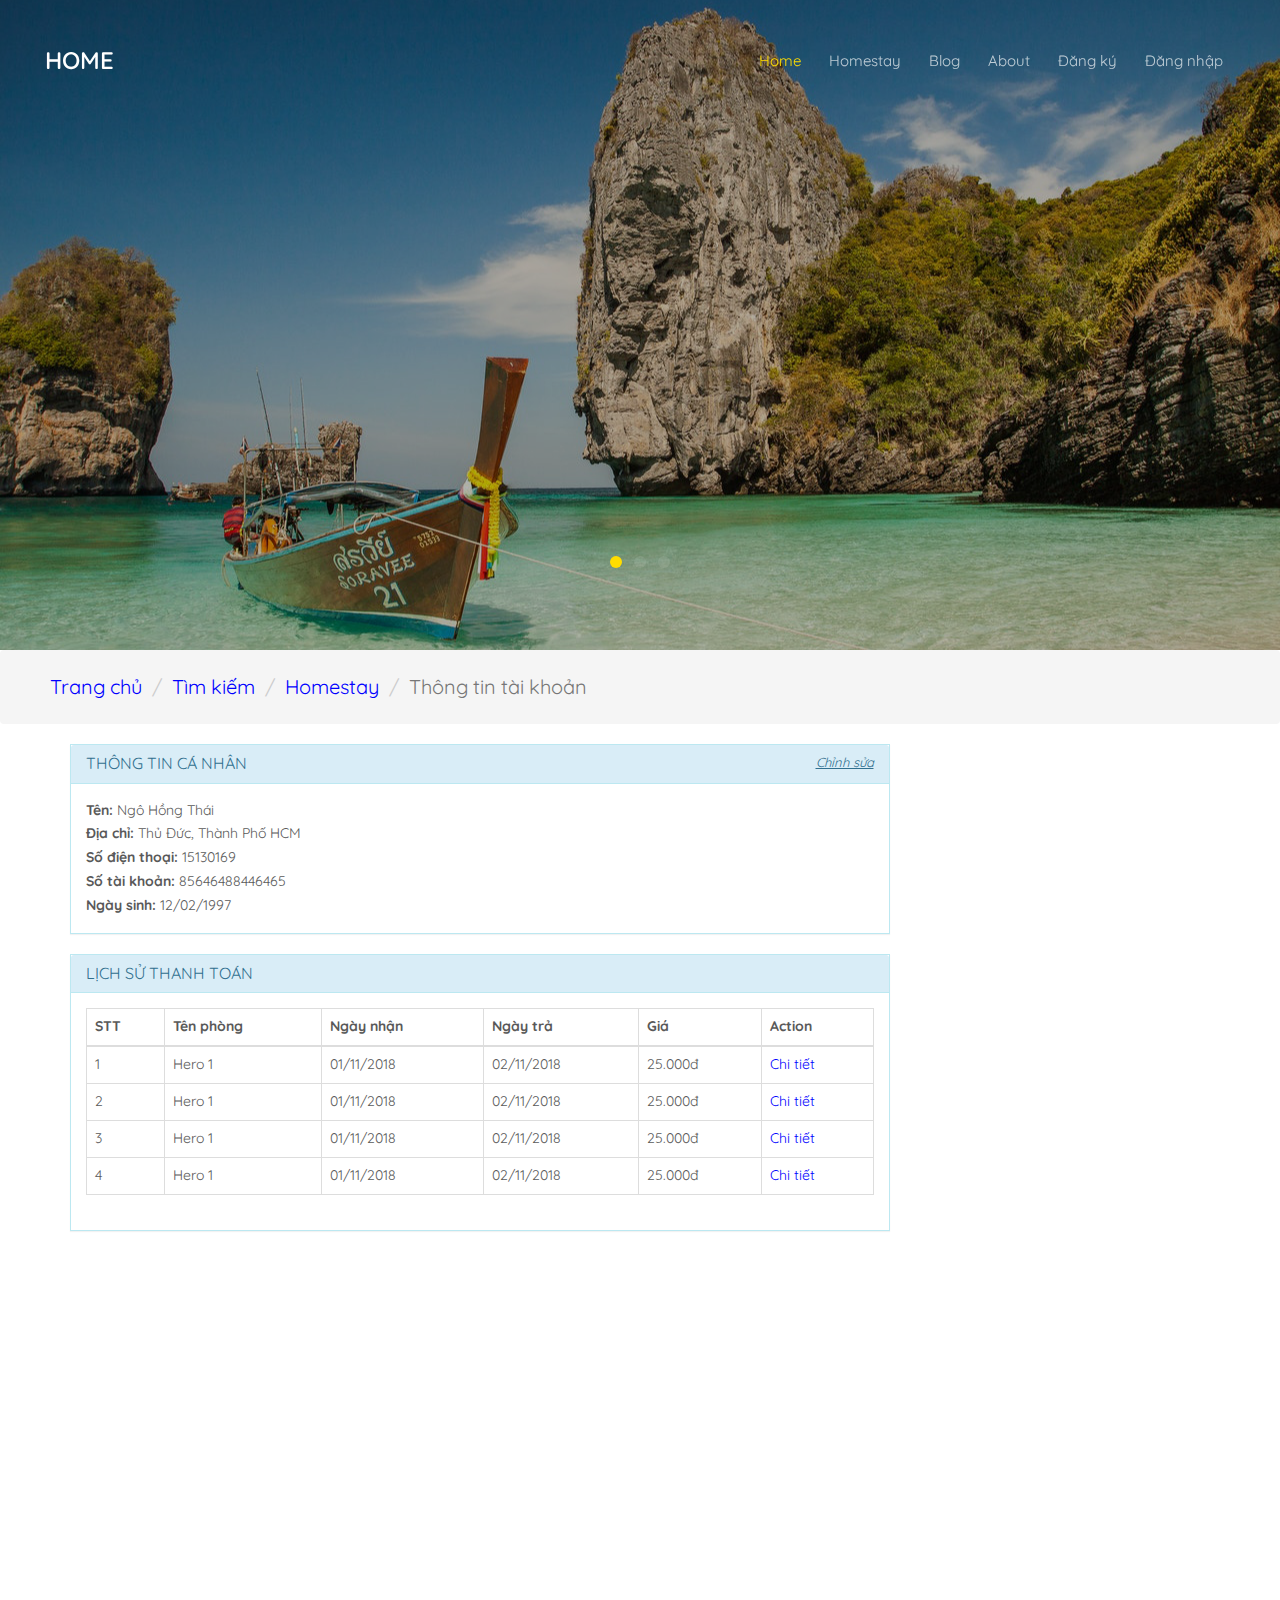
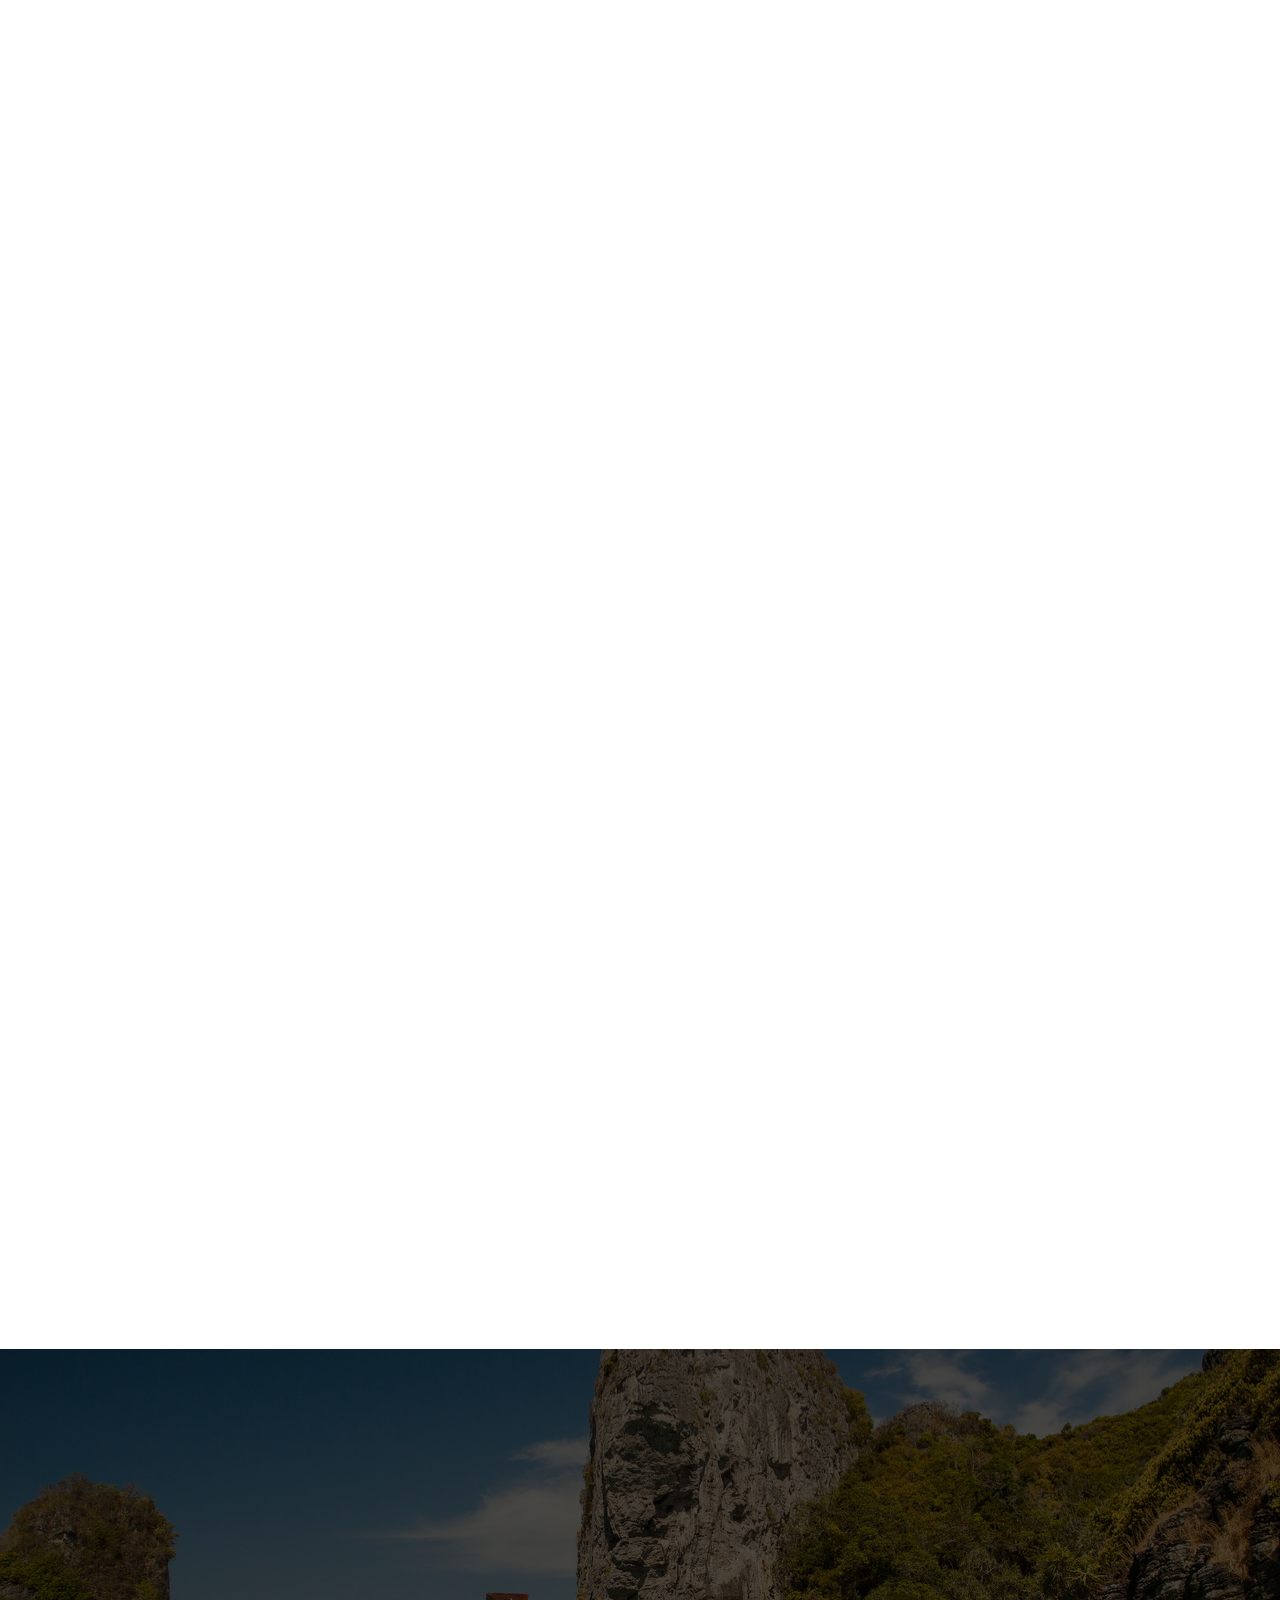
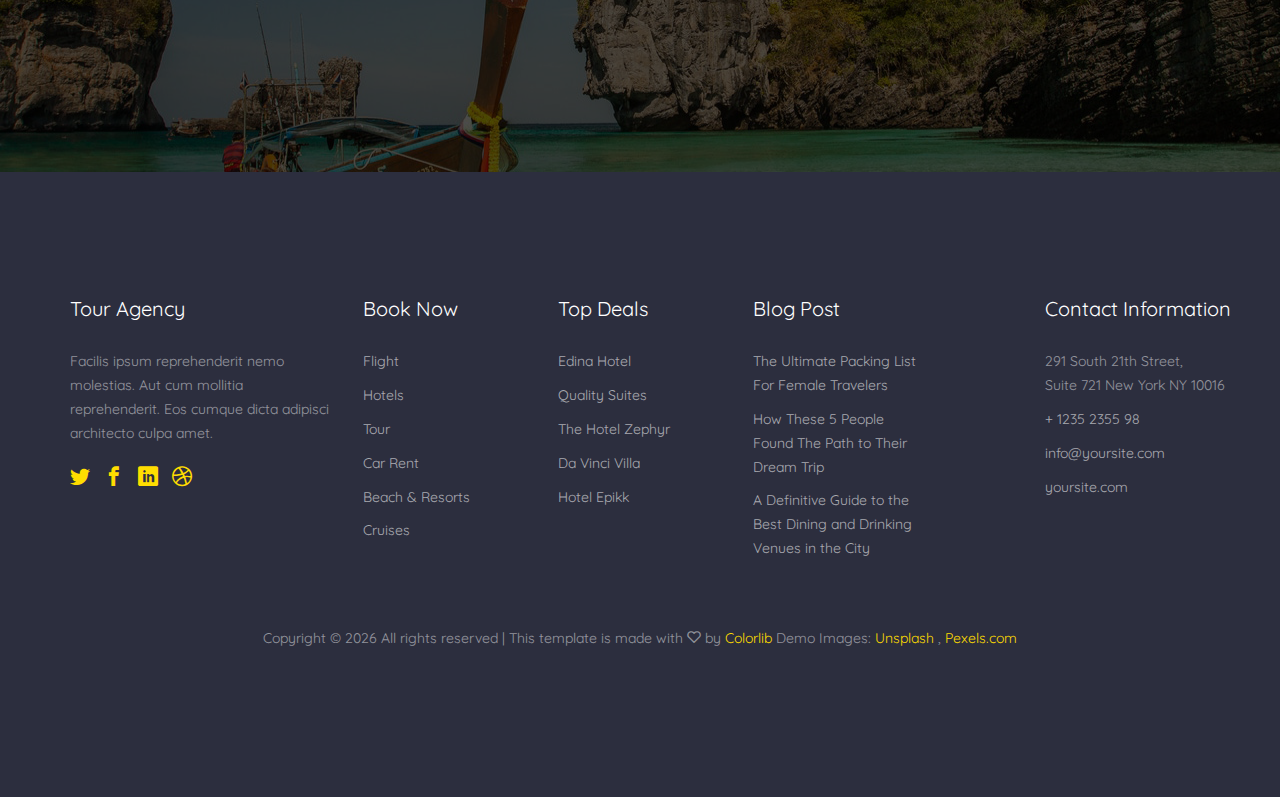
<file: diary.html>
<!DOCTYPE HTML>
<html>

<head>
    <meta charset="utf-8">
    <meta http-equiv="X-UA-Compatible" content="IE=edge">
    <title>Tour Template</title>
    <meta name="viewport" content="width=device-width, initial-scale=1">
    <meta name="description" content="" />
    <meta name="keywords" content="" />
    <meta name="author" content="" />

    <!-- Facebook and Twitter integration -->
    <meta property="og:title" content="" />
    <meta property="og:image" content="" />
    <meta property="og:url" content="" />
    <meta property="og:site_name" content="" />
    <meta property="og:description" content="" />
    <meta name="twitter:title" content="" />
    <meta name="twitter:image" content="" />
    <meta name="twitter:url" content="" />
    <meta name="twitter:card" content="" />

    <link href="https://fonts.googleapis.com/css?family=Quicksand:300,400,500,700" rel="stylesheet">

    <!-- Animate.css -->
    <link rel="stylesheet" href="css/animate.css">
    <!-- Icomoon Icon Fonts-->
    <link rel="stylesheet" href="css/icomoon.css">
    <!-- Bootstrap  -->
    <link rel="stylesheet" href="css/bootstrap.css">

    <!-- Magnific Popup -->
    <link rel="stylesheet" href="css/magnific-popup.css">

    <!-- Flexslider  -->
    <link rel="stylesheet" href="css/flexslider.css">

    <!-- Owl Carousel -->
    <link rel="stylesheet" href="css/owl.carousel.min.css">
    <link rel="stylesheet" href="css/owl.theme.default.min.css">

    <!-- Date Picker -->
    <link rel="stylesheet" href="css/bootstrap-datepicker.css">
    <!-- Flaticons  -->
    <link rel="stylesheet" href="fonts/flaticon/font/flaticon.css">

    <!-- Theme style  -->
    <link rel="stylesheet" href="css/style.css">

    <!-- My design -->
    <link rel="stylesheet" href="css/ngohngthai.css">

    <!-- Modernizr JS -->
    <script src="js/modernizr-2.6.2.min.js"></script>
    <!-- FOR IE9 below -->
    <!--[if lt IE 9]>
	<script src="js/respond.min.js"></script>
	<![endif]-->

</head>

<body>

    <div class="colorlib-loader"></div>

    <div id="page">
        <nav class="colorlib-nav" role="navigation">
            <div class="top-menu">
                <div class="container-fluid">
                    <div class="row">
                        <div class="col-xs-2">
                            <div id="colorlib-logo"><a href="index.html">HOME</a></div>
                        </div>
                        <div class="col-xs-10 text-right menu-1">
                            <ul>
                                <li class="active"><a href="index.html">Home</a></li>
                                <li><a href="hotels.html">Homestay</a></li>
                                <li><a href="blog.html">Blog</a></li>
                                <li><a href="about.html">About</a></li>
                                <li><a href="">Đăng ký</a></li>
                                <li><a href="">Đăng nhập</a></li>
                            </ul>
                        </div>
                    </div>
                </div>
            </div>
        </nav>
        <aside id="colorlib-hero">
            <div class="flexslider">
                <ul class="slides">
                    <li style="background-image: url(images/img_bg_2.jpg);">
                        <div class="overlay"></div>
                        <div class="container-fluid">
                            <div class="row">
                                <div class="col-md-6 col-md-offset-3 col-sm-12 col-xs-12 slider-text">
                                    <div class="slider-text-inner text-center">
                                        <h2>6000 ngàn căn hộ cho bạn lựa chọn</h2>
                                        <h1>6000 NGÀN CĂN HỘ CHO BẠN LỰA CHỌN</h1>
                                    </div>
                                </div>
                            </div>
                        </div>
                    </li>
                    <li style="background-image: url(images/img_bg_5.jpg);">
                        <div class="overlay"></div>
                        <div class="container-fluids">
                            <div class="row">
                                <div class="col-md-6 col-md-offset-3 col-sm-12 col-xs-12 slider-text">
                                    <div class="slider-text-inner text-center">
                                        <h2>Hãy chọn những căn nhà phù hợp</h2>
                                        <h1>NHÀ CỦA BẠN</h1>
                                    </div>
                                </div>
                            </div>
                        </div>
                    </li>
                    <li style="background-image: url(images/img_bg_4.jpg);">
                        <div class="overlay"></div>
                        <div class="container-fluid">
                            <div class="row">
                                <div class="col-md-6 col-md-offset-3 col-sm-12 col-xs-12 slider-text">
                                    <div class="slider-text-inner text-center">
                                        <h2>Bạn đang tìm những căn hộ view bản cho gia đình</h2>
                                        <h1>NHỮNG CĂN HỘ VIEW BIỂN</h1>
                                    </div>
                                </div>
                            </div>
                        </div>
                    </li>
                </ul>
            </div>
        </aside>
        <div class="colorlib-wrap" style="padding-top: 0">
            <nav aria-label="breadcrumb">
                <ol class="breadcrumb">
                    <li class="breadcrumb-item"><a href="#">Trang chủ</a></li>
                    <li class="breadcrumb-item"><a href="#">Tìm kiếm</a></li>
                    <li class="breadcrumb-item"><a href="#">Homestay</a></li>
                    <li class="breadcrumb-item active" aria-current="page">Thông tin tài khoản</li>
                </ol>
            </nav>
            <div class="container">
                <div class="row">
                    <div class="col-md-9">
                        <div class="row">
                            <div class="col-md-12">
                                <div class="wrap-division">
                                    <div class="panel panel-info">
                                        <div class="panel-heading">
                                            <h3 class="panel-title">
                                                THÔNG TIN CÁ NHÂN
                                                <a style="float: right; font-size: 13px" href="">
                                                        <u><i>Chỉnh sửa</i></u>
                                                </a>
                                            </h3>
                                        </div>
                                        <div class="panel-body">
                                            <b>Tên:</b> Ngô Hồng Thái<br>
                                            <b>Địa chỉ: </b> Thủ Đức, Thành Phố HCM<br>
                                            <b>Số điện thoại: </b>15130169<br>
                                            <b>Số tài khoản: </b>85646488446465<br>
                                            <b>Ngày sinh: </b> 12/02/1997
                                        </div>
                                    </div>
                                    <div class="panel panel-info">
                                        <div class="panel-heading">
                                            <h3 class="panel-title">LỊCH SỬ THANH TOÁN</h3>
                                        </div>
                                        <div class="panel-body">
                                            <table class="table table-bordered table-hover">
                                                <thead>
                                                    <tr>
                                                        <th>STT</th>
                                                        <th>Tên phòng</th>
                                                        <th>Ngày nhận</th>
                                                        <th>Ngày trả</th>
                                                        <th>Giá</th>
                                                        <th>Action</th>
                                                    </tr>
                                                </thead>
                                                <tbody>
                                                    <tr>
                                                        <td>1</td>
                                                        <td>Hero 1</td>
                                                        <td>01/11/2018</td>
                                                        <td>02/11/2018</td>
                                                        <td>25.000đ</td>
                                                        <td>
                                                            <a href="">Chi tiết</a>
                                                        </td>
                                                    </tr>
                                                    <tr>
                                                        <td>2</td>
                                                        <td>Hero 1</td>
                                                        <td>01/11/2018</td>
                                                        <td>02/11/2018</td>
                                                        <td>25.000đ</td>
                                                        <td>
                                                            <a href="">Chi tiết</a>
                                                        </td>
                                                    </tr>
                                                    <tr>
                                                        <td>3</td>
                                                        <td>Hero 1</td>
                                                        <td>01/11/2018</td>
                                                        <td>02/11/2018</td>
                                                        <td>25.000đ</td>
                                                        <td>
                                                            <a href="">Chi tiết</a>
                                                        </td>
                                                    </tr>
                                                    <tr>
                                                        <td>4</td>
                                                        <td>Hero 1</td>
                                                        <td>01/11/2018</td>
                                                        <td>02/11/2018</td>
                                                        <td>25.000đ</td>
                                                        <td>
                                                            <a href="">Chi tiết</a>
                                                        </td>
                                                    </tr>
                                                </tbody>
                                            </table>
                                        </div>
                                    </div>
                                </div>
                            </div>
                        </div>
                    </div>

                    <!-- SIDEBAR-->
                    <div class="col-md-3">
                        <div class="sidebar-wrap">
                            <div class="side search-wrap animate-box">
                                <h3 class="sidebar-heading">Tìm căn hộ cho bạn</h3>
                                <form method="post" action="hotels.html" class="colorlib-form">
                                    <div class="row">
                                        <div class="col-md-12">
                                            <div class="form-group">
                                                <label for="date">Ngày nhận:</label>
                                                <div class="form-field">
                                                    <i class="icon icon-calendar2"></i>
                                                    <input type="text" id="date" class="form-control date" placeholder="Ngày nhận">
                                                </div>
                                            </div>
                                        </div>
                                        <div class="col-md-12">
                                            <div class="form-group">
                                                <label for="date">Ngày trả: </label>
                                                <div class="form-field">
                                                    <i class="icon icon-calendar2"></i>
                                                    <input type="text" id="date" class="form-control date" placeholder="Ngày trả">
                                                </div>
                                            </div>
                                        </div>
                                        <div class="col-md-12">
                                            <div class="form-group">
                                                <label for="guests">Số người</label>
                                                <div class="form-field">
                                                    <i class="icon icon-arrow-down3"></i>
                                                    <select name="people" id="people" class="form-control">
                                                        <option value="#">1</option>
                                                        <option value="#">2</option>
                                                        <option value="#">3</option>
                                                        <option value="#">4</option>
                                                        <option value="#">5+</option>
                                                    </select>
                                                </div>
                                            </div>
                                        </div>
                                        <div class="col-md-12">
                                            <input type="submit" name="submit" id="submit" value="Search" class="btn btn-primary btn-block">
                                        </div>
                                    </div>
                                </form>
                            </div>
                            <div class="side animate-box">
                                <div class="row">
                                    <div class="col-md-12">
                                        <h3 class="sidebar-heading">Tầm giá</h3>
                                        <form method="post" class="colorlib-form-2">
                                            <div class="row">
                                                <div class="col-md-6">
                                                    <div class="form-group">
                                                        <label for="guests">Từ: </label>
                                                        <div class="form-field">
                                                            <i class="icon icon-arrow-down3"></i>
                                                            <select name="people" id="people" class="form-control">
                                                                <option value="#">1</option>
                                                                <option value="#">200</option>
                                                                <option value="#">300</option>
                                                                <option value="#">400</option>
                                                                <option value="#">1000</option>
                                                            </select>
                                                        </div>
                                                    </div>
                                                </div>
                                                <div class="col-md-6">
                                                    <div class="form-group">
                                                        <label for="guests">Đến: </label>
                                                        <div class="form-field">
                                                            <i class="icon icon-arrow-down3"></i>
                                                            <select name="people" id="people" class="form-control">
                                                                <option value="#">2000</option>
                                                                <option value="#">4000</option>
                                                                <option value="#">6000</option>
                                                                <option value="#">8000</option>
                                                                <option value="#">10000</option>
                                                            </select>
                                                        </div>
                                                    </div>
                                                </div>
                                            </div>
                                        </form>
                                    </div>
                                </div>
                            </div>
                            <div class="side animate-box">
                                <div class="row">
                                    <div class="col-md-12">
                                        <h3 class="sidebar-heading">Review Rating</h3>
                                        <form method="post" class="colorlib-form-2">
                                            <div class="form-check">
                                                <input type="checkbox" class="form-check-input" id="exampleCheck1">
                                                <label class="form-check-label" for="exampleCheck1">
                                                    <p class="rate"><span><i class="icon-star-full"></i><i class="icon-star-full"></i><i
                                                                class="icon-star-full"></i><i class="icon-star-full"></i><i
                                                                class="icon-star-full"></i></span></p>
                                                </label>
                                            </div>
                                            <div class="form-check">
                                                <input type="checkbox" class="form-check-input" id="exampleCheck1">
                                                <label class="form-check-label" for="exampleCheck1">
                                                    <p class="rate"><span><i class="icon-star-full"></i><i class="icon-star-full"></i><i
                                                                class="icon-star-full"></i><i class="icon-star-full"></i></span></p>
                                                </label>
                                            </div>
                                            <div class="form-check">
                                                <input type="checkbox" class="form-check-input" id="exampleCheck1">
                                                <label class="form-check-label" for="exampleCheck1">
                                                    <p class="rate"><span><i class="icon-star-full"></i><i class="icon-star-full"></i><i
                                                                class="icon-star-full"></i></span></p>
                                                </label>
                                            </div>
                                            <div class="form-check">
                                                <input type="checkbox" class="form-check-input" id="exampleCheck1">
                                                <label class="form-check-label" for="exampleCheck1">
                                                    <p class="rate"><span><i class="icon-star-full"></i><i class="icon-star-full"></i></span></p>
                                                </label>
                                            </div>
                                            <div class="form-check">
                                                <input type="checkbox" class="form-check-input" id="exampleCheck1">
                                                <label class="form-check-label" for="exampleCheck1">
                                                    <p class="rate"><span><i class="icon-star-full"></i></span></p>
                                                </label>
                                            </div>
                                        </form>
                                    </div>
                                </div>
                            </div>
                            <div class="side animate-box">
                                <div class="row">
                                    <div class="col-md-12">
                                        <h3 class="sidebar-heading">Loại phòng</h3>
                                        <form method="post" class="colorlib-form-2">
                                            <div class="form-check">
                                                <input type="checkbox" class="form-check-input" id="exampleCheck1">
                                                <label class="form-check-label" for="exampleCheck1">
                                                    <h4 class="place">Apartment</h4>
                                                </label>
                                            </div>
                                            <div class="form-check">
                                                <input type="checkbox" class="form-check-input" id="exampleCheck1">
                                                <label class="form-check-label" for="exampleCheck1">
                                                    <h4 class="place">Hotel</h4>
                                                </label>
                                            </div>
                                            <div class="form-check">
                                                <input type="checkbox" class="form-check-input" id="exampleCheck1">
                                                <label class="form-check-label" for="exampleCheck1">
                                                    <h4 class="place">Hostel</h4>
                                                </label>
                                            </div>
                                            <div class="form-check">
                                                <input type="checkbox" class="form-check-input" id="exampleCheck1">
                                                <label class="form-check-label" for="exampleCheck1">
                                                    <h4 class="place">Inn</h4>
                                                </label>
                                            </div>
                                            <div class="form-check">
                                                <input type="checkbox" class="form-check-input" id="exampleCheck1">
                                                <label class="form-check-label" for="exampleCheck1">
                                                    <h4 class="place">Villa</h4>
                                                </label>
                                            </div>
                                        </form>
                                    </div>
                                </div>
                            </div>
                            <div class="side animate-box">
                                <div class="row">
                                    <div class="col-md-12">
                                        <h3 class="sidebar-heading">Điểm đến</h3>
                                        <form method="post" class="colorlib-form-2">
                                            <div class="form-check">
                                                <input type="checkbox" class="form-check-input" id="exampleCheck1">
                                                <label class="form-check-label" for="exampleCheck1">
                                                    <h4 class="place">Greece</h4>
                                                </label>
                                            </div>
                                            <div class="form-check">
                                                <input type="checkbox" class="form-check-input" id="exampleCheck1">
                                                <label class="form-check-label" for="exampleCheck1">
                                                    <h4 class="place">Italy</h4>
                                                </label>
                                            </div>
                                            <div class="form-check">
                                                <input type="checkbox" class="form-check-input" id="exampleCheck1">
                                                <label class="form-check-label" for="exampleCheck1">
                                                    <h4 class="place">Spain</h4>
                                                </label>
                                            </div>
                                            <div class="form-check">
                                                <input type="checkbox" class="form-check-input" id="exampleCheck1">
                                                <label class="form-check-label" for="exampleCheck1">
                                                    <h4 class="place">Germany</h4>
                                                </label>
                                            </div>
                                            <div class="form-check">
                                                <input type="checkbox" class="form-check-input" id="exampleCheck1">
                                                <label class="form-check-label" for="exampleCheck1">
                                                    <h4 class="place">Japan</h4>
                                                </label>
                                            </div>
                                        </form>
                                    </div>
                                </div>
                            </div>
                            <div class="side animate-box">
                                <div class="row">
                                    <div class="col-md-12">
                                        <h3 class="sidebar-heading">Tiện nghi</h3>
                                        <form method="post" class="colorlib-form-2">
                                            <div class="form-check">
                                                <input type="checkbox" class="form-check-input" id="exampleCheck1">
                                                <label class="form-check-label" for="exampleCheck1">
                                                    <h4 class="place">Airport Transfer</h4>
                                                </label>
                                            </div>
                                            <div class="form-check">
                                                <input type="checkbox" class="form-check-input" id="exampleCheck1">
                                                <label class="form-check-label" for="exampleCheck1">
                                                    <h4 class="place">Resto Bar</h4>
                                                </label>
                                            </div>
                                            <div class="form-check">
                                                <input type="checkbox" class="form-check-input" id="exampleCheck1">
                                                <label class="form-check-label" for="exampleCheck1">
                                                    <h4 class="place">Restaurant</h4>
                                                </label>
                                            </div>
                                            <div class="form-check">
                                                <input type="checkbox" class="form-check-input" id="exampleCheck1">
                                                <label class="form-check-label" for="exampleCheck1">
                                                    <h4 class="place">Swimming Pool</h4>
                                                </label>
                                            </div>
                                            <div class="form-check">
                                                <input type="checkbox" class="form-check-input" id="exampleCheck1">
                                                <label class="form-check-label" for="exampleCheck1">
                                                    <h4 class="place">Japan</h4>
                                                </label>
                                            </div>
                                        </form>
                                    </div>
                                </div>
                            </div>
                        </div>
                    </div>
                </div>
            </div>
        </div>

        <div id="colorlib-subscribe" style="background-image: url(images/img_bg_2.jpg);" data-stellar-background-ratio="0.5">
            <div class="overlay"></div>
            <div class="container">
                <div class="row">
                    <div class="col-md-6 col-md-offset-3 text-center colorlib-heading animate-box">
                        <h2>Sign Up for a Newsletter</h2>
                        <p>Sign up for our mailing list to get latest updates and offers.</p>
                        <form class="form-inline qbstp-header-subscribe">
                            <div class="row">
                                <div class="col-md-12 col-md-offset-0">
                                    <div class="form-group">
                                        <input type="text" class="form-control" id="email" placeholder="Enter your email">
                                        <button type="submit" class="btn btn-primary">Subscribe</button>
                                    </div>
                                </div>
                            </div>
                        </form>
                    </div>
                </div>
            </div>
        </div>

        <footer id="colorlib-footer" role="contentinfo">
            <div class="container">
                <div class="row row-pb-md">
                    <div class="col-md-3 colorlib-widget">
                        <h4>Tour Agency</h4>
                        <p>Facilis ipsum reprehenderit nemo molestias. Aut cum mollitia reprehenderit. Eos cumque dicta
                            adipisci
                            architecto culpa amet.</p>
                        <p>
                            <ul class="colorlib-social-icons">
                                <li><a href="#"><i class="icon-twitter"></i></a></li>
                                <li><a href="#"><i class="icon-facebook"></i></a></li>
                                <li><a href="#"><i class="icon-linkedin"></i></a></li>
                                <li><a href="#"><i class="icon-dribbble"></i></a></li>
                            </ul>
                        </p>
                    </div>
                    <div class="col-md-2 colorlib-widget">
                        <h4>Book Now</h4>
                        <p>
                            <ul class="colorlib-footer-links">
                                <li><a href="#">Flight</a></li>
                                <li><a href="#">Hotels</a></li>
                                <li><a href="#">Tour</a></li>
                                <li><a href="#">Car Rent</a></li>
                                <li><a href="#">Beach &amp; Resorts</a></li>
                                <li><a href="#">Cruises</a></li>
                            </ul>
                        </p>
                    </div>
                    <div class="col-md-2 colorlib-widget">
                        <h4>Top Deals</h4>
                        <p>
                            <ul class="colorlib-footer-links">
                                <li><a href="#">Edina Hotel</a></li>
                                <li><a href="#">Quality Suites</a></li>
                                <li><a href="#">The Hotel Zephyr</a></li>
                                <li><a href="#">Da Vinci Villa</a></li>
                                <li><a href="#">Hotel Epikk</a></li>
                            </ul>
                        </p>
                    </div>
                    <div class="col-md-2">
                        <h4>Blog Post</h4>
                        <ul class="colorlib-footer-links">
                            <li><a href="#">The Ultimate Packing List For Female Travelers</a></li>
                            <li><a href="#">How These 5 People Found The Path to Their Dream Trip</a></li>
                            <li><a href="#">A Definitive Guide to the Best Dining and Drinking Venues in the City</a></li>
                        </ul>
                    </div>

                    <div class="col-md-3 col-md-push-1">
                        <h4>Contact Information</h4>
                        <ul class="colorlib-footer-links">
                            <li>291 South 21th Street, <br> Suite 721 New York NY 10016</li>
                            <li><a href="tel://1234567920">+ 1235 2355 98</a></li>
                            <li><a href="mailto:info@yoursite.com">info@yoursite.com</a></li>
                            <li><a href="#">yoursite.com</a></li>
                        </ul>
                    </div>
                </div>
                <div class="row">
                    <div class="col-md-12 text-center">
                        <p>
                            <!-- Link back to Colorlib can't be removed. Template is licensed under CC BY 3.0. -->
                            Copyright &copy;
                            <script>document.write(new Date().getFullYear());</script> All rights reserved | This
                            template is made with <i class="icon-heart2" aria-hidden="true"></i> by <a href="https://colorlib.com"
                                target="_blank">Colorlib</a>
                            <!-- Link back to Colorlib can't be removed. Template is licensed under CC BY 3.0. --></span>
                            <span class="block">Demo Images: <a href="http://unsplash.co/" target="_blank">Unsplash</a>
                                , <a href="http://pexels.com/" target="_blank">Pexels.com</a></span>
                        </p>
                    </div>
                </div>
            </div>
        </footer>
    </div>

    <div class="gototop js-top">
        <a href="#" class="js-gotop"><i class="icon-arrow-up2"></i></a>
    </div>

    <!-- jQuery -->
    <script src="js/jquery.min.js"></script>
    <!-- jQuery Easing -->
    <script src="js/jquery.easing.1.3.js"></script>
    <!-- Bootstrap -->
    <script src="js/bootstrap.min.js"></script>
    <!-- Waypoints -->
    <script src="js/jquery.waypoints.min.js"></script>
    <!-- Flexslider -->
    <script src="js/jquery.flexslider-min.js"></script>
    <!-- Owl carousel -->
    <script src="js/owl.carousel.min.js"></script>
    <!-- Magnific Popup -->
    <script src="js/jquery.magnific-popup.min.js"></script>
    <script src="js/magnific-popup-options.js"></script>
    <!-- Date Picker -->
    <script src="js/bootstrap-datepicker.js"></script>
    <!-- Stellar Parallax -->
    <script src="js/jquery.stellar.min.js"></script>

    <!-- Main -->
    <script src="js/main.js"></script>

</body>

</html>
</file>
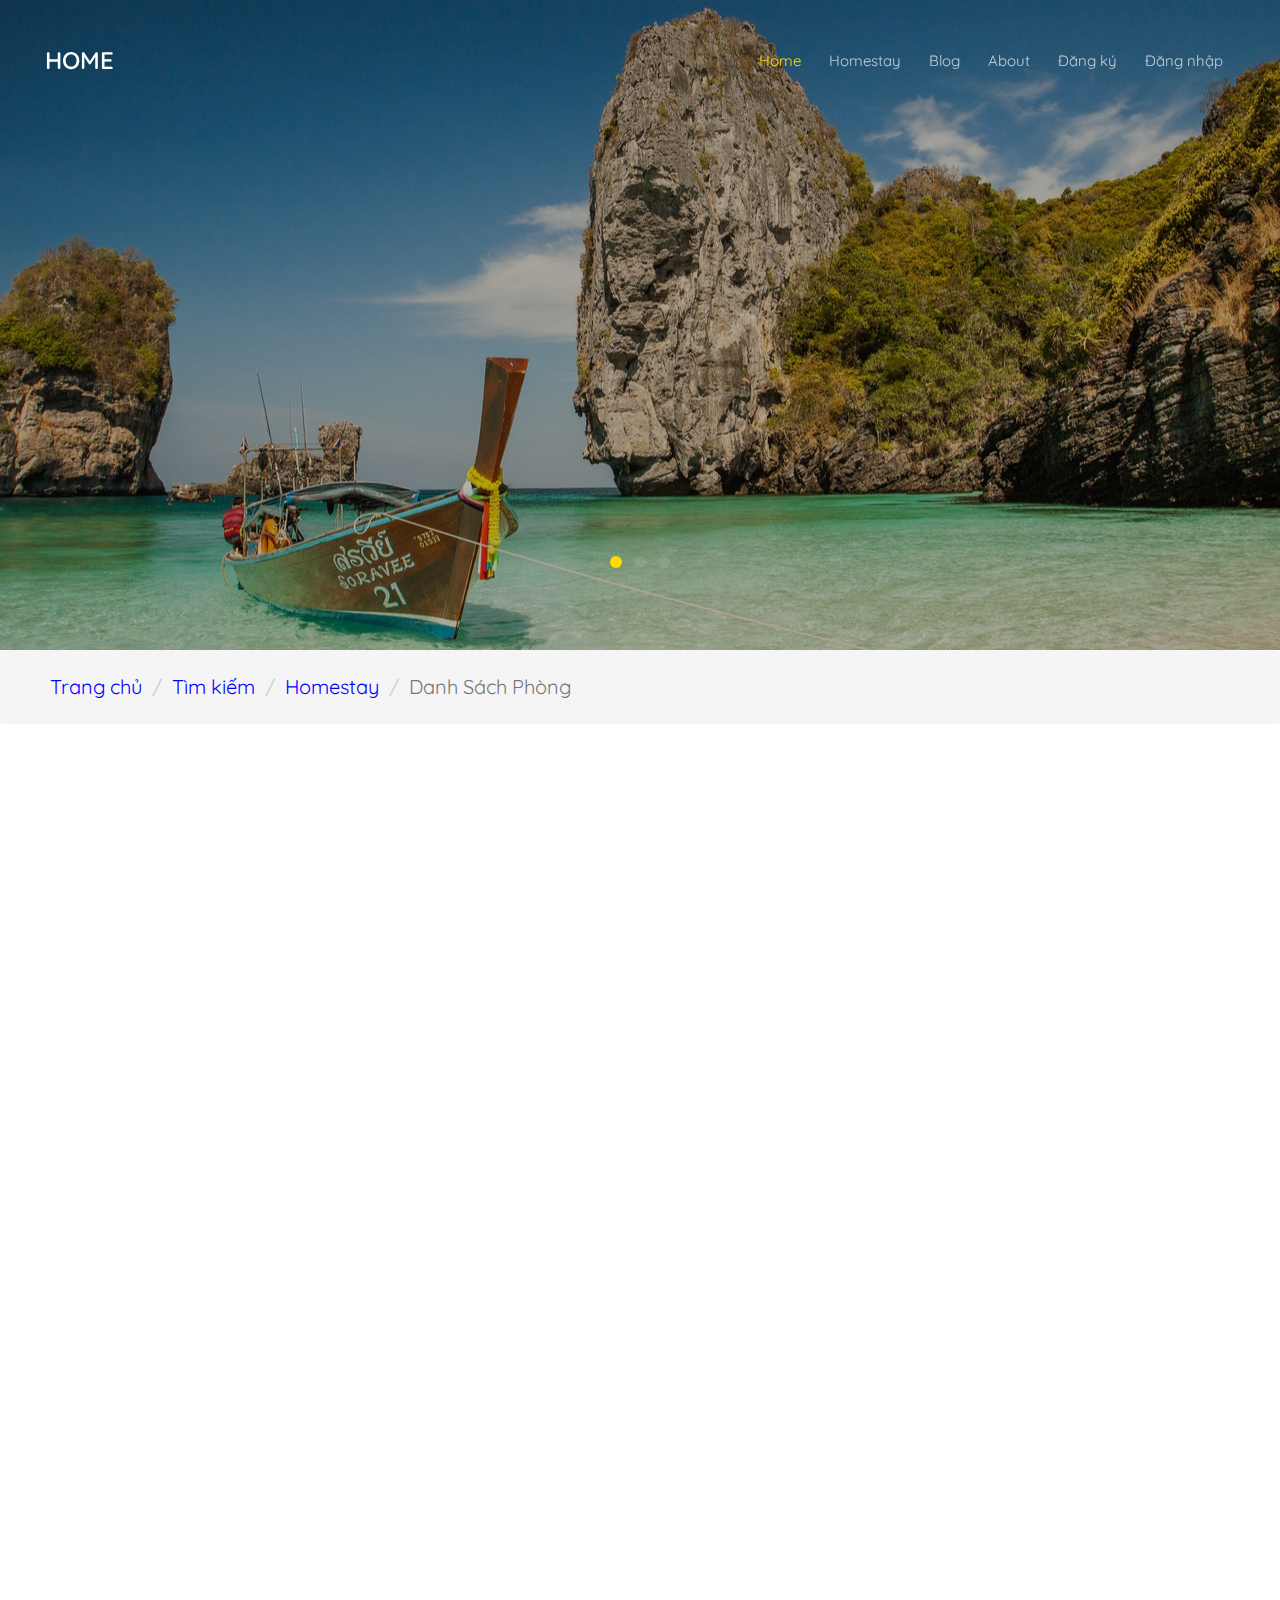
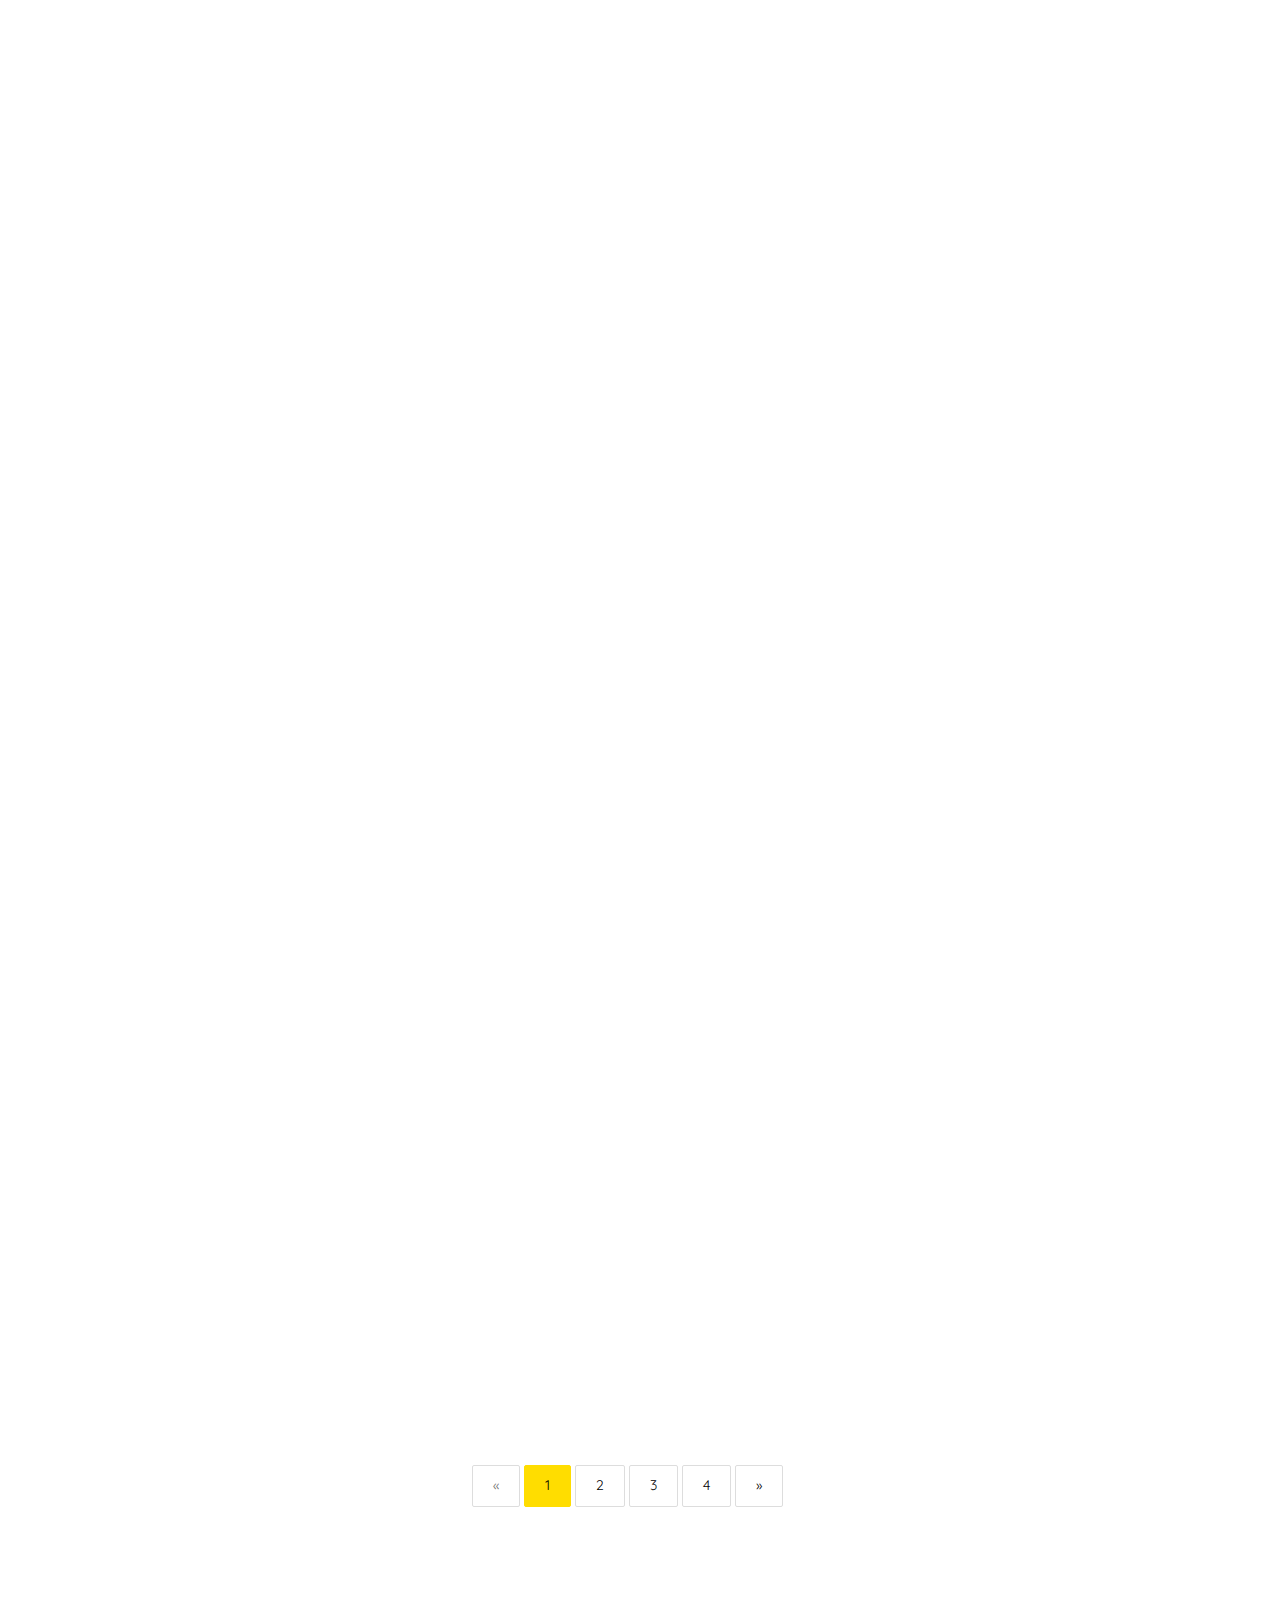
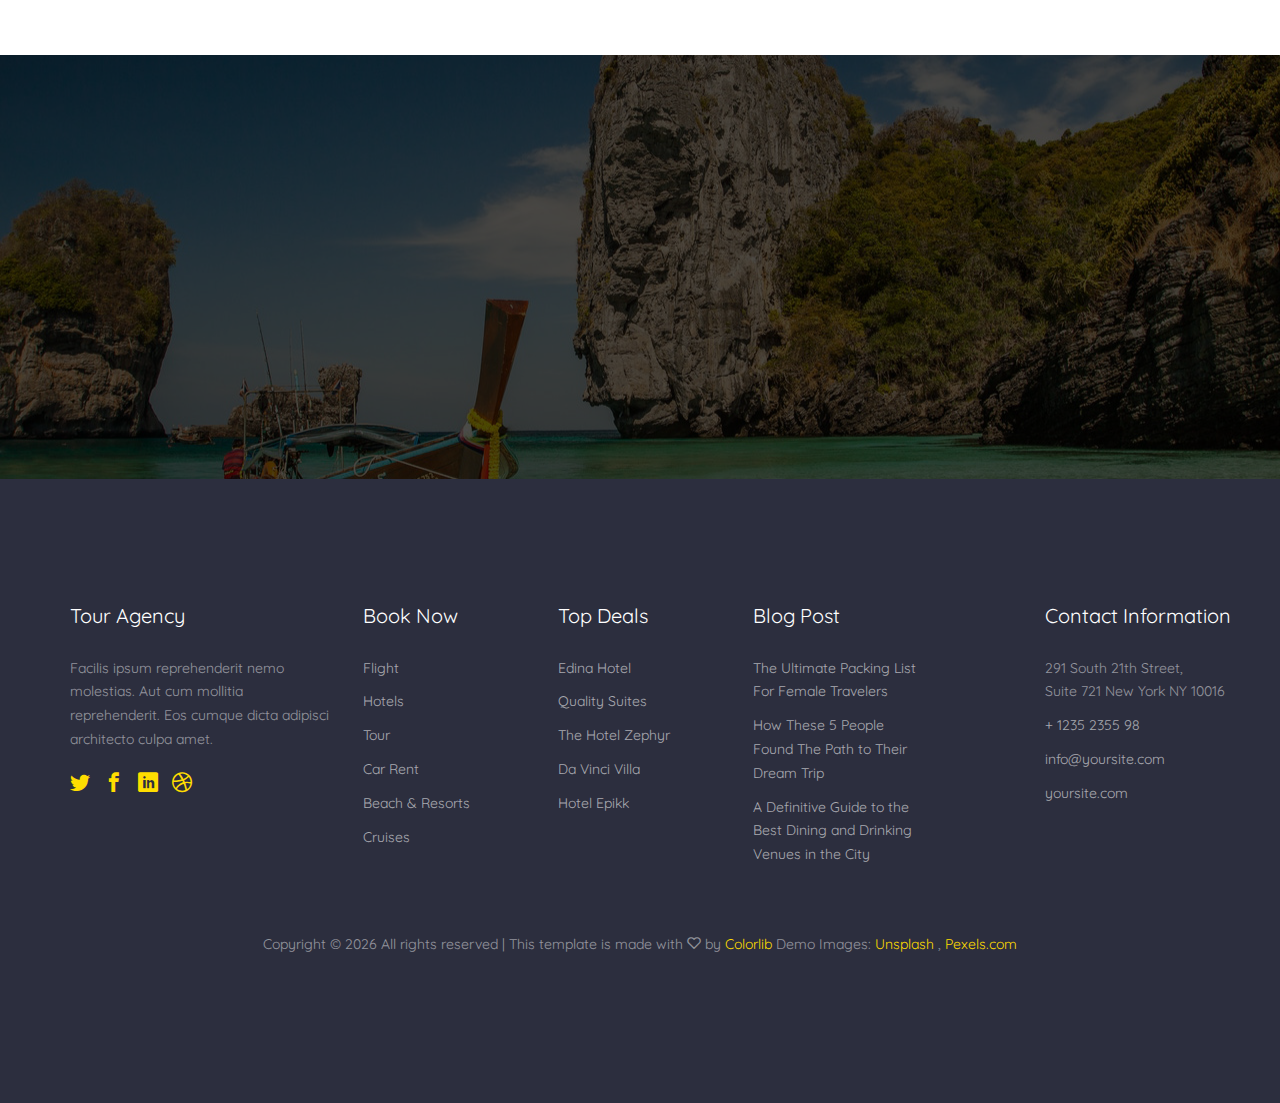
<file: hotel-room.html>
<!DOCTYPE HTML>
<html>

<head>
	<meta charset="utf-8">
	<meta http-equiv="X-UA-Compatible" content="IE=edge">
	<title>Tour Template</title>
	<meta name="viewport" content="width=device-width, initial-scale=1">
	<meta name="description" content="" />
	<meta name="keywords" content="" />
	<meta name="author" content="" />

	<!-- Facebook and Twitter integration -->
	<meta property="og:title" content="" />
	<meta property="og:image" content="" />
	<meta property="og:url" content="" />
	<meta property="og:site_name" content="" />
	<meta property="og:description" content="" />
	<meta name="twitter:title" content="" />
	<meta name="twitter:image" content="" />
	<meta name="twitter:url" content="" />
	<meta name="twitter:card" content="" />

	<link href="https://fonts.googleapis.com/css?family=Quicksand:300,400,500,700" rel="stylesheet">

	<!-- Animate.css -->
	<link rel="stylesheet" href="css/animate.css">
	<!-- Icomoon Icon Fonts-->
	<link rel="stylesheet" href="css/icomoon.css">
	<!-- Bootstrap  -->
	<link rel="stylesheet" href="css/bootstrap.css">

	<!-- Magnific Popup -->
	<link rel="stylesheet" href="css/magnific-popup.css">

	<!-- Flexslider  -->
	<link rel="stylesheet" href="css/flexslider.css">

	<!-- Owl Carousel -->
	<link rel="stylesheet" href="css/owl.carousel.min.css">
	<link rel="stylesheet" href="css/owl.theme.default.min.css">

	<!-- Date Picker -->
	<link rel="stylesheet" href="css/bootstrap-datepicker.css">
	<!-- Flaticons  -->
	<link rel="stylesheet" href="fonts/flaticon/font/flaticon.css">

	<!-- Theme style  -->
	<link rel="stylesheet" href="css/style.css">

	<!-- My design -->
	<link rel="stylesheet" href="css/ngohngthai.css">

	<!-- Modernizr JS -->
	<script src="js/modernizr-2.6.2.min.js"></script>
	<!-- FOR IE9 below -->
	<!--[if lt IE 9]>
	<script src="js/respond.min.js"></script>
	<![endif]-->

</head>

<body>

	<div class="colorlib-loader"></div>

	<div id="page">
		<nav class="colorlib-nav" role="navigation">
			<div class="top-menu">
				<div class="container-fluid">
					<div class="row">
						<div class="col-xs-2">
							<div id="colorlib-logo"><a href="index.html">HOME</a></div>
						</div>
						<div class="col-xs-10 text-right menu-1">
							<ul>
								<li class="active"><a href="index.html">Home</a></li>
								<li><a href="hotels.html">Homestay</a></li>
								<li><a href="blog.html">Blog</a></li>
								<li><a href="about.html">About</a></li>
								<li><a href="">Đăng ký</a></li>
								<li><a href="">Đăng nhập</a></li>
							</ul>
						</div>
					</div>
				</div>
			</div>
		</nav>
		<aside id="colorlib-hero">
			<div class="flexslider">
				<ul class="slides">
					<li style="background-image: url(images/img_bg_2.jpg);">
						<div class="overlay"></div>
						<div class="container-fluid">
							<div class="row">
								<div class="col-md-6 col-md-offset-3 col-sm-12 col-xs-12 slider-text">
									<div class="slider-text-inner text-center">
										<h2>6000 ngàn căn hộ cho bạn lựa chọn</h2>
										<h1>6000 NGÀN CĂN HỘ CHO BẠN LỰA CHỌN</h1>
									</div>
								</div>
							</div>
						</div>
					</li>
					<li style="background-image: url(images/img_bg_5.jpg);">
						<div class="overlay"></div>
						<div class="container-fluids">
							<div class="row">
								<div class="col-md-6 col-md-offset-3 col-sm-12 col-xs-12 slider-text">
									<div class="slider-text-inner text-center">
										<h2>Hãy chọn những căn nhà phù hợp</h2>
										<h1>NHÀ CỦA BẠN</h1>
									</div>
								</div>
							</div>
						</div>
					</li>
					<li style="background-image: url(images/img_bg_4.jpg);">
						<div class="overlay"></div>
						<div class="container-fluid">
							<div class="row">
								<div class="col-md-6 col-md-offset-3 col-sm-12 col-xs-12 slider-text">
									<div class="slider-text-inner text-center">
										<h2>Bạn đang tìm những căn hộ view bản cho gia đình</h2>
										<h1>NHỮNG CĂN HỘ VIEW BIỂN</h1>
									</div>
								</div>
							</div>
						</div>
					</li>
				</ul>
			</div>
		</aside>
		<div class="colorlib-wrap" style="padding-top: 0">
			<nav aria-label="breadcrumb">
				<ol class="breadcrumb">
					<li class="breadcrumb-item"><a href="#">Trang chủ</a></li>
					<li class="breadcrumb-item"><a href="#">Tìm kiếm</a></li>
					<li class="breadcrumb-item"><a href="#">Homestay</a></li>
					<li class="breadcrumb-item active" aria-current="page">Danh Sách Phòng</li>
				</ol>
			</nav>
			<div class="container">
				<div class="row">
					<div class="col-md-9">
						<div class="row">
							<div class="col-md-12">
								<div class="wrap-division">
									<div class="col-md-12 col-md-offset-0 heading2 animate-box">
										<h2>Tên HOMESTAY</h2>
									</div>
									<div class="row">
										<div class="col-md-12 animate-box">
											<div class="room-wrap">
												<div class="row">
													<div class="col-md-6 col-sm-6">
														<div class="room-img" style="background-image: url(images/room-1.jpg);"></div>
													</div>
													<div class="col-md-6 col-sm-6">
														<div class="desc">
															<h2>Family Room</h2>
															<p class="price"><span>$45</span> <small>/ night</small></p>
															<p>Even the all-powerful Pointing has no control about the blind texts it is an almost unorthographic
																life One day however a small line of blind text by the name of Lorem Ipsum decided to leave for the far
																World of Grammar.</p>
															<p><a href="details.html" class="btn btn-primary">Đặt phòng</a></p>
														</div>
													</div>
												</div>
											</div>
										</div>

										<div class="col-md-12 animate-box">
											<div class="room-wrap">
												<div class="row">
													<div class="col-md-6 col-sm-6">
														<div class="room-img" style="background-image: url(images/room-2.jpg);"></div>
													</div>
													<div class="col-md-6 col-sm-6">
														<div class="desc">
															<h2>Luxury Room</h2>
															<p class="price"><span>$75</span> <small>/ night</small></p>
															<p>Even the all-powerful Pointing has no control about the blind texts it is an almost unorthographic
																life One day however a small line of blind text by the name of Lorem Ipsum decided to leave for the far
																World of Grammar.</p>
															<p><a href="details.html" class="btn btn-primary">Đặt phòng</a></p>
														</div>
													</div>
												</div>
											</div>
										</div>

										<div class="col-md-12 animate-box">
											<div class="room-wrap">
												<div class="row">
													<div class="col-md-6 col-sm-6">
														<div class="room-img" style="background-image: url(images/room-3.jpg);"></div>
													</div>
													<div class="col-md-6 col-sm-6">
														<div class="desc">
															<h2>Double Room</h2>
															<p class="price"><span>$40</span> <small>/ night</small></p>
															<p>Even the all-powerful Pointing has no control about the blind texts it is an almost unorthographic
																life One day however a small line of blind text by the name of Lorem Ipsum decided to leave for the far
																World of Grammar.</p>
															<p><a href="details.html" class="btn btn-primary">Đặt phòng</a></p>
														</div>
													</div>
												</div>
											</div>
										</div>

										<div class="col-md-12 animate-box">
											<div class="room-wrap">
												<div class="row">
													<div class="col-md-6 col-sm-6">
														<div class="room-img" style="background-image: url(images/room-4.jpg);"></div>
													</div>
													<div class="col-md-6 col-sm-6">
														<div class="desc">
															<h2>Suite Room</h2>
															<p class="price"><span>$25</span> <small>/ night</small></p>
															<p>Even the all-powerful Pointing has no control about the blind texts it is an almost unorthographic
																life One day however a small line of blind text by the name of Lorem Ipsum decided to leave for the far
																World of Grammar.</p>
															<p><a href="details.html" class="btn btn-primary">Đặt phòng</a></p>
														</div>
													</div>
												</div>
											</div>
										</div>

										<div class="col-md-12 animate-box">
											<div class="room-wrap">
												<div class="row">
													<div class="col-md-6 col-sm-6">
														<div class="room-img" style="background-image: url(images/room-5.jpg);"></div>
													</div>
													<div class="col-md-6 col-sm-6">
														<div class="desc">
															<h2>Superior Double Room</h2>
															<p class="price"><span>$50</span> <small>/ night</small></p>
															<p>Even the all-powerful Pointing has no control about the blind texts it is an almost unorthographic
																life One day however a small line of blind text by the name of Lorem Ipsum decided to leave for the far
																World of Grammar.</p>
															<p><a href="details.html" class="btn btn-primary">Đặt phòng</a></p>
														</div>
													</div>
												</div>
											</div>
										</div>

										<div class="col-md-12 animate-box">
											<div class="room-wrap">
												<div class="row">
													<div class="col-md-6 col-sm-6">
														<div class="room-img" style="background-image: url(images/room-6.jpg);"></div>
													</div>
													<div class="col-md-6 col-sm-6">
														<div class="desc">
															<h2>Classic Double Room</h2>
															<p class="price"><span>$48</span> <small>/ night</small></p>
															<p>Even the all-powerful Pointing has no control about the blind texts it is an almost unorthographic
																life One day however a small line of blind text by the name of Lorem Ipsum decided to leave for the far
																World of Grammar.</p>
															<p><a href="details.html" class="btn btn-primary">Đặt phòng</a></p>
														</div>
													</div>
												</div>
											</div>
										</div>
									</div>
								</div>
							</div>
						</div>
					</div>

					<!-- SIDEBAR-->
					<div class="col-md-3">
						<div class="sidebar-wrap">
							<div class="side search-wrap animate-box">
								<h3 class="sidebar-heading">Tìm căn hộ cho bạn</h3>
								<form method="post" action="hotels.html" class="colorlib-form">
									<div class="row">
										<div class="col-md-12">
											<div class="form-group">
												<label for="date">Ngày nhận:</label>
												<div class="form-field">
													<i class="icon icon-calendar2"></i>
													<input type="text" id="date" class="form-control date" placeholder="Ngày nhận">
												</div>
											</div>
										</div>
										<div class="col-md-12">
											<div class="form-group">
												<label for="date">Ngày trả: </label>
												<div class="form-field">
													<i class="icon icon-calendar2"></i>
													<input type="text" id="date" class="form-control date" placeholder="Ngày trả">
												</div>
											</div>
										</div>
										<div class="col-md-12">
											<div class="form-group">
												<label for="guests">Số người</label>
												<div class="form-field">
													<i class="icon icon-arrow-down3"></i>
													<select name="people" id="people" class="form-control">
														<option value="#">1</option>
														<option value="#">2</option>
														<option value="#">3</option>
														<option value="#">4</option>
														<option value="#">5+</option>
													</select>
												</div>
											</div>
										</div>
										<div class="col-md-12">
											<input type="submit" name="submit" id="submit" value="Search" class="btn btn-primary btn-block">
										</div>
									</div>
								</form>
							</div>
							<div class="side animate-box">
								<div class="row">
									<div class="col-md-12">
										<h3 class="sidebar-heading">Tầm giá</h3>
										<form method="post" class="colorlib-form-2">
											<div class="row">
												<div class="col-md-6">
													<div class="form-group">
														<label for="guests">Từ: </label>
														<div class="form-field">
															<i class="icon icon-arrow-down3"></i>
															<select name="people" id="people" class="form-control">
																<option value="#">1</option>
																<option value="#">200</option>
																<option value="#">300</option>
																<option value="#">400</option>
																<option value="#">1000</option>
															</select>
														</div>
													</div>
												</div>
												<div class="col-md-6">
													<div class="form-group">
														<label for="guests">Đến: </label>
														<div class="form-field">
															<i class="icon icon-arrow-down3"></i>
															<select name="people" id="people" class="form-control">
																<option value="#">2000</option>
																<option value="#">4000</option>
																<option value="#">6000</option>
																<option value="#">8000</option>
																<option value="#">10000</option>
															</select>
														</div>
													</div>
												</div>
											</div>
										</form>
									</div>
								</div>
							</div>
							<div class="side animate-box">
								<div class="row">
									<div class="col-md-12">
										<h3 class="sidebar-heading">Review Rating</h3>
										<form method="post" class="colorlib-form-2">
											<div class="form-check">
												<input type="checkbox" class="form-check-input" id="exampleCheck1">
												<label class="form-check-label" for="exampleCheck1">
													<p class="rate"><span><i class="icon-star-full"></i><i class="icon-star-full"></i><i class="icon-star-full"></i><i
															 class="icon-star-full"></i><i class="icon-star-full"></i></span></p>
												</label>
											</div>
											<div class="form-check">
												<input type="checkbox" class="form-check-input" id="exampleCheck1">
												<label class="form-check-label" for="exampleCheck1">
													<p class="rate"><span><i class="icon-star-full"></i><i class="icon-star-full"></i><i class="icon-star-full"></i><i
															 class="icon-star-full"></i></span></p>
												</label>
											</div>
											<div class="form-check">
												<input type="checkbox" class="form-check-input" id="exampleCheck1">
												<label class="form-check-label" for="exampleCheck1">
													<p class="rate"><span><i class="icon-star-full"></i><i class="icon-star-full"></i><i class="icon-star-full"></i></span></p>
												</label>
											</div>
											<div class="form-check">
												<input type="checkbox" class="form-check-input" id="exampleCheck1">
												<label class="form-check-label" for="exampleCheck1">
													<p class="rate"><span><i class="icon-star-full"></i><i class="icon-star-full"></i></span></p>
												</label>
											</div>
											<div class="form-check">
												<input type="checkbox" class="form-check-input" id="exampleCheck1">
												<label class="form-check-label" for="exampleCheck1">
													<p class="rate"><span><i class="icon-star-full"></i></span></p>
												</label>
											</div>
										</form>
									</div>
								</div>
							</div>
							<div class="side animate-box">
								<div class="row">
									<div class="col-md-12">
										<h3 class="sidebar-heading">Loại phòng</h3>
										<form method="post" class="colorlib-form-2">
											<div class="form-check">
												<input type="checkbox" class="form-check-input" id="exampleCheck1">
												<label class="form-check-label" for="exampleCheck1">
													<h4 class="place">Apartment</h4>
												</label>
											</div>
											<div class="form-check">
												<input type="checkbox" class="form-check-input" id="exampleCheck1">
												<label class="form-check-label" for="exampleCheck1">
													<h4 class="place">Hotel</h4>
												</label>
											</div>
											<div class="form-check">
												<input type="checkbox" class="form-check-input" id="exampleCheck1">
												<label class="form-check-label" for="exampleCheck1">
													<h4 class="place">Hostel</h4>
												</label>
											</div>
											<div class="form-check">
												<input type="checkbox" class="form-check-input" id="exampleCheck1">
												<label class="form-check-label" for="exampleCheck1">
													<h4 class="place">Inn</h4>
												</label>
											</div>
											<div class="form-check">
												<input type="checkbox" class="form-check-input" id="exampleCheck1">
												<label class="form-check-label" for="exampleCheck1">
													<h4 class="place">Villa</h4>
												</label>
											</div>
										</form>
									</div>
								</div>
							</div>
							<div class="side animate-box">
								<div class="row">
									<div class="col-md-12">
										<h3 class="sidebar-heading">Điểm đến</h3>
										<form method="post" class="colorlib-form-2">
											<div class="form-check">
												<input type="checkbox" class="form-check-input" id="exampleCheck1">
												<label class="form-check-label" for="exampleCheck1">
													<h4 class="place">Greece</h4>
												</label>
											</div>
											<div class="form-check">
												<input type="checkbox" class="form-check-input" id="exampleCheck1">
												<label class="form-check-label" for="exampleCheck1">
													<h4 class="place">Italy</h4>
												</label>
											</div>
											<div class="form-check">
												<input type="checkbox" class="form-check-input" id="exampleCheck1">
												<label class="form-check-label" for="exampleCheck1">
													<h4 class="place">Spain</h4>
												</label>
											</div>
											<div class="form-check">
												<input type="checkbox" class="form-check-input" id="exampleCheck1">
												<label class="form-check-label" for="exampleCheck1">
													<h4 class="place">Germany</h4>
												</label>
											</div>
											<div class="form-check">
												<input type="checkbox" class="form-check-input" id="exampleCheck1">
												<label class="form-check-label" for="exampleCheck1">
													<h4 class="place">Japan</h4>
												</label>
											</div>
										</form>
									</div>
								</div>
							</div>
							<div class="side animate-box">
								<div class="row">
									<div class="col-md-12">
										<h3 class="sidebar-heading">Tiện nghi</h3>
										<form method="post" class="colorlib-form-2">
											<div class="form-check">
												<input type="checkbox" class="form-check-input" id="exampleCheck1">
												<label class="form-check-label" for="exampleCheck1">
													<h4 class="place">Airport Transfer</h4>
												</label>
											</div>
											<div class="form-check">
												<input type="checkbox" class="form-check-input" id="exampleCheck1">
												<label class="form-check-label" for="exampleCheck1">
													<h4 class="place">Resto Bar</h4>
												</label>
											</div>
											<div class="form-check">
												<input type="checkbox" class="form-check-input" id="exampleCheck1">
												<label class="form-check-label" for="exampleCheck1">
													<h4 class="place">Restaurant</h4>
												</label>
											</div>
											<div class="form-check">
												<input type="checkbox" class="form-check-input" id="exampleCheck1">
												<label class="form-check-label" for="exampleCheck1">
													<h4 class="place">Swimming Pool</h4>
												</label>
											</div>
											<div class="form-check">
												<input type="checkbox" class="form-check-input" id="exampleCheck1">
												<label class="form-check-label" for="exampleCheck1">
													<h4 class="place">Japan</h4>
												</label>
											</div>
										</form>
									</div>
								</div>
							</div>
						</div>
					</div>
				</div>
			</div>
			<div class="row">
					<div class="col-md-12 text-center">
						<ul class="pagination">
							<li class="disabled"><a href="#">&laquo;</a></li>
							<li class="active"><a href="#">1</a></li>
							<li><a href="#">2</a></li>
							<li><a href="#">3</a></li>
							<li><a href="#">4</a></li>
							<li><a href="#">&raquo;</a></li>
						</ul>
					</div>
				</div>
		</div>

		<div id="colorlib-subscribe" style="background-image: url(images/img_bg_2.jpg);" data-stellar-background-ratio="0.5">
			<div class="overlay"></div>
			<div class="container">
				<div class="row">
					<div class="col-md-6 col-md-offset-3 text-center colorlib-heading animate-box">
						<h2>Sign Up for a Newsletter</h2>
						<p>Sign up for our mailing list to get latest updates and offers.</p>
						<form class="form-inline qbstp-header-subscribe">
							<div class="row">
								<div class="col-md-12 col-md-offset-0">
									<div class="form-group">
										<input type="text" class="form-control" id="email" placeholder="Enter your email">
										<button type="submit" class="btn btn-primary">Subscribe</button>
									</div>
								</div>
							</div>
						</form>
					</div>
				</div>
			</div>
		</div>

		<footer id="colorlib-footer" role="contentinfo">
			<div class="container">
				<div class="row row-pb-md">
					<div class="col-md-3 colorlib-widget">
						<h4>Tour Agency</h4>
						<p>Facilis ipsum reprehenderit nemo molestias. Aut cum mollitia reprehenderit. Eos cumque dicta adipisci
							architecto culpa amet.</p>
						<p>
							<ul class="colorlib-social-icons">
								<li><a href="#"><i class="icon-twitter"></i></a></li>
								<li><a href="#"><i class="icon-facebook"></i></a></li>
								<li><a href="#"><i class="icon-linkedin"></i></a></li>
								<li><a href="#"><i class="icon-dribbble"></i></a></li>
							</ul>
						</p>
					</div>
					<div class="col-md-2 colorlib-widget">
						<h4>Book Now</h4>
						<p>
							<ul class="colorlib-footer-links">
								<li><a href="#">Flight</a></li>
								<li><a href="#">Hotels</a></li>
								<li><a href="#">Tour</a></li>
								<li><a href="#">Car Rent</a></li>
								<li><a href="#">Beach &amp; Resorts</a></li>
								<li><a href="#">Cruises</a></li>
							</ul>
						</p>
					</div>
					<div class="col-md-2 colorlib-widget">
						<h4>Top Deals</h4>
						<p>
							<ul class="colorlib-footer-links">
								<li><a href="#">Edina Hotel</a></li>
								<li><a href="#">Quality Suites</a></li>
								<li><a href="#">The Hotel Zephyr</a></li>
								<li><a href="#">Da Vinci Villa</a></li>
								<li><a href="#">Hotel Epikk</a></li>
							</ul>
						</p>
					</div>
					<div class="col-md-2">
						<h4>Blog Post</h4>
						<ul class="colorlib-footer-links">
							<li><a href="#">The Ultimate Packing List For Female Travelers</a></li>
							<li><a href="#">How These 5 People Found The Path to Their Dream Trip</a></li>
							<li><a href="#">A Definitive Guide to the Best Dining and Drinking Venues in the City</a></li>
						</ul>
					</div>

					<div class="col-md-3 col-md-push-1">
						<h4>Contact Information</h4>
						<ul class="colorlib-footer-links">
							<li>291 South 21th Street, <br> Suite 721 New York NY 10016</li>
							<li><a href="tel://1234567920">+ 1235 2355 98</a></li>
							<li><a href="mailto:info@yoursite.com">info@yoursite.com</a></li>
							<li><a href="#">yoursite.com</a></li>
						</ul>
					</div>
				</div>
				<div class="row">
					<div class="col-md-12 text-center">
						<p>
							<!-- Link back to Colorlib can't be removed. Template is licensed under CC BY 3.0. -->
							Copyright &copy;
							<script>document.write(new Date().getFullYear());</script> All rights reserved | This template is made with <i
							 class="icon-heart2" aria-hidden="true"></i> by <a href="https://colorlib.com" target="_blank">Colorlib</a>
							<!-- Link back to Colorlib can't be removed. Template is licensed under CC BY 3.0. --></span>
							<span class="block">Demo Images: <a href="http://unsplash.co/" target="_blank">Unsplash</a> , <a href="http://pexels.com/"
								 target="_blank">Pexels.com</a></span>
						</p>
					</div>
				</div>
			</div>
		</footer>
	</div>

	<div class="gototop js-top">
		<a href="#" class="js-gotop"><i class="icon-arrow-up2"></i></a>
	</div>

	<!-- jQuery -->
	<script src="js/jquery.min.js"></script>
	<!-- jQuery Easing -->
	<script src="js/jquery.easing.1.3.js"></script>
	<!-- Bootstrap -->
	<script src="js/bootstrap.min.js"></script>
	<!-- Waypoints -->
	<script src="js/jquery.waypoints.min.js"></script>
	<!-- Flexslider -->
	<script src="js/jquery.flexslider-min.js"></script>
	<!-- Owl carousel -->
	<script src="js/owl.carousel.min.js"></script>
	<!-- Magnific Popup -->
	<script src="js/jquery.magnific-popup.min.js"></script>
	<script src="js/magnific-popup-options.js"></script>
	<!-- Date Picker -->
	<script src="js/bootstrap-datepicker.js"></script>
	<!-- Stellar Parallax -->
	<script src="js/jquery.stellar.min.js"></script>

	<!-- Main -->
	<script src="js/main.js"></script>

</body>

</html>
</file>
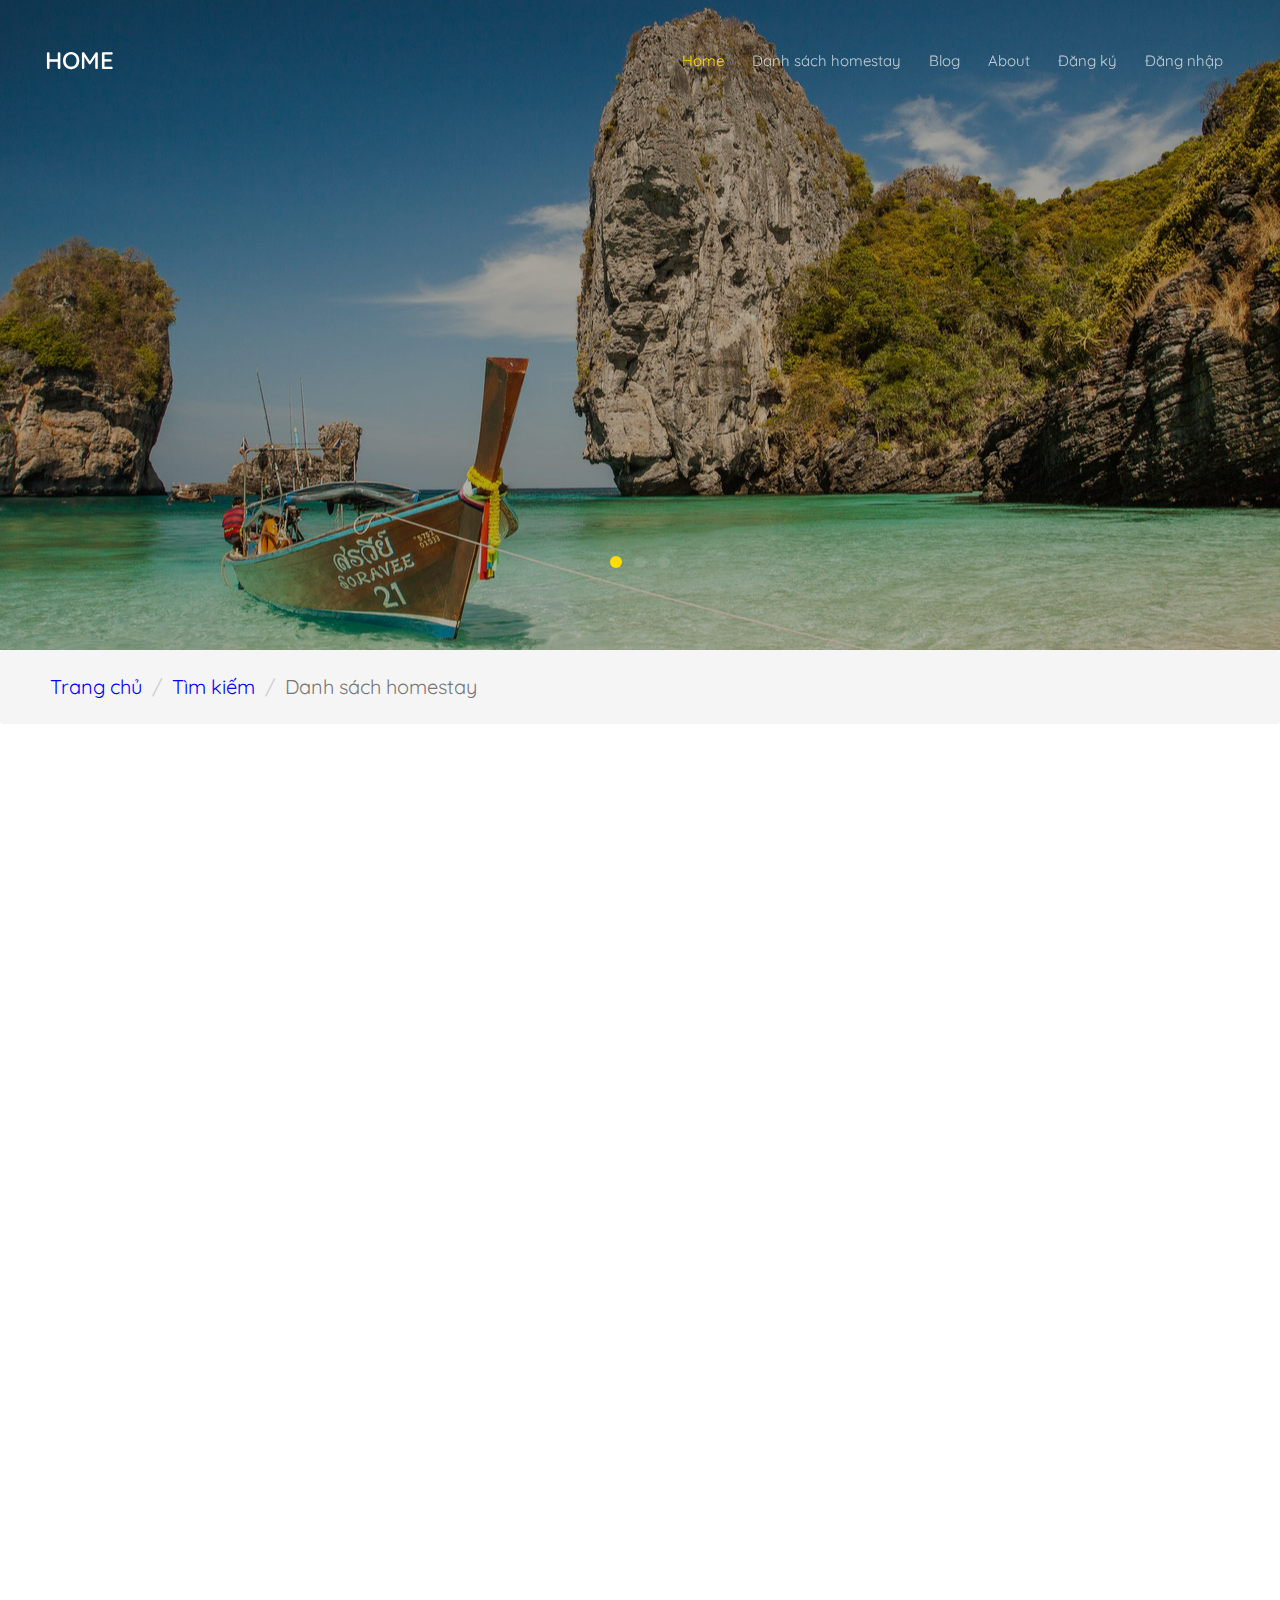
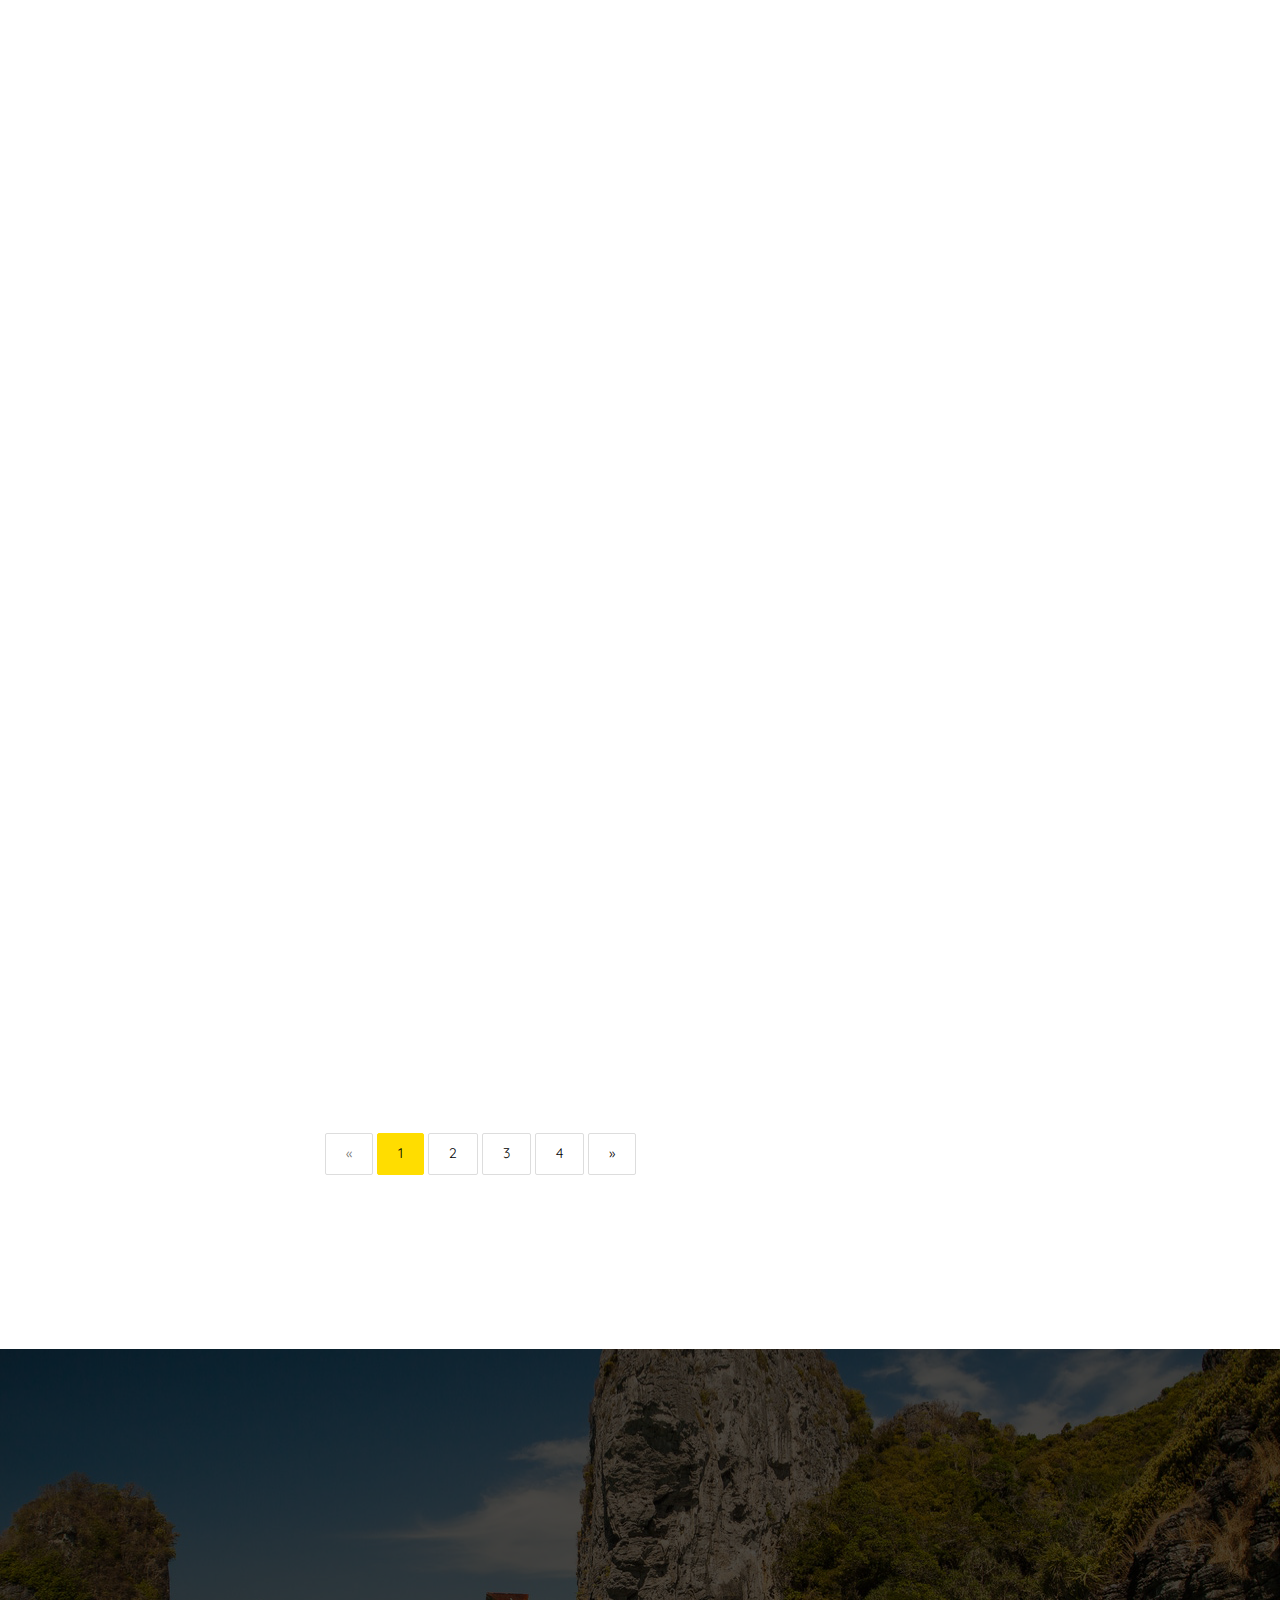
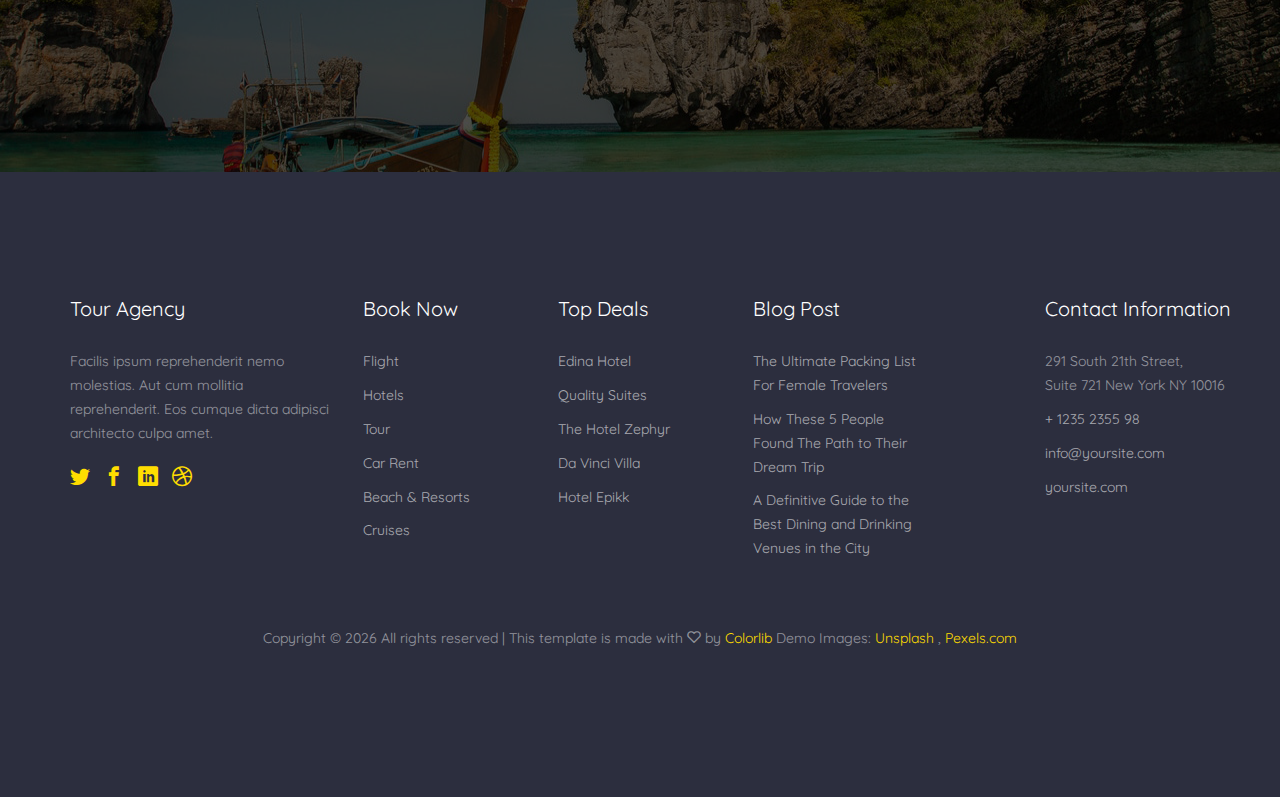
<file: hotels.html>
<!DOCTYPE HTML>
<html>

<head>
	<meta charset="utf-8">
	<meta http-equiv="X-UA-Compatible" content="IE=edge">
	<title>Tour Template</title>
	<meta name="viewport" content="width=device-width, initial-scale=1">
	<meta name="description" content="" />
	<meta name="keywords" content="" />
	<meta name="author" content="" />

	<!-- Facebook and Twitter integration -->
	<meta property="og:title" content="" />
	<meta property="og:image" content="" />
	<meta property="og:url" content="" />
	<meta property="og:site_name" content="" />
	<meta property="og:description" content="" />
	<meta name="twitter:title" content="" />
	<meta name="twitter:image" content="" />
	<meta name="twitter:url" content="" />
	<meta name="twitter:card" content="" />

	<link href="https://fonts.googleapis.com/css?family=Quicksand:300,400,500,700" rel="stylesheet">

	<!-- Animate.css -->
	<link rel="stylesheet" href="css/animate.css">
	<!-- Icomoon Icon Fonts-->
	<link rel="stylesheet" href="css/icomoon.css">
	<!-- Bootstrap  -->
	<link rel="stylesheet" href="css/bootstrap.css">

	<!-- Magnific Popup -->
	<link rel="stylesheet" href="css/magnific-popup.css">

	<!-- Flexslider  -->
	<link rel="stylesheet" href="css/flexslider.css">

	<!-- Owl Carousel -->
	<link rel="stylesheet" href="css/owl.carousel.min.css">
	<link rel="stylesheet" href="css/owl.theme.default.min.css">

	<!-- Date Picker -->
	<link rel="stylesheet" href="css/bootstrap-datepicker.css">
	<!-- Flaticons  -->
	<link rel="stylesheet" href="fonts/flaticon/font/flaticon.css">

	<!-- Theme style  -->
	<link rel="stylesheet" href="css/style.css">

	<!-- My design -->
	<link rel="stylesheet" href="css/ngohngthai.css">

	<!-- Modernizr JS -->
	<script src="js/modernizr-2.6.2.min.js"></script>
	<!-- FOR IE9 below -->
	<!--[if lt IE 9]>
	<script src="js/respond.min.js"></script>
	<![endif]-->

</head>

<body>

	<div class="colorlib-loader"></div>

	<div id="page">
		<nav class="colorlib-nav" role="navigation">
			<div class="top-menu">
				<div class="container-fluid">
					<div class="row">
						<div class="col-xs-2">
							<div id="colorlib-logo"><a href="index.html">HOME</a></div>
						</div>
						<div class="col-xs-10 text-right menu-1">
							<ul>
								<li class="active"><a href="index.html">Home</a></li>
								<li><a href="hotels.html">Danh sách homestay</a></li>
								<li><a href="blog.html">Blog</a></li>
								<li><a href="about.html">About</a></li>
								<li><a href="">Đăng ký</a></li>
								<li><a href="">Đăng nhập</a></li>
							</ul>
						</div>
					</div>
				</div>
			</div>
		</nav>
		<aside id="colorlib-hero">
			<div class="flexslider">
				<ul class="slides">
					<li style="background-image: url(images/img_bg_2.jpg);">
						<div class="overlay"></div>
						<div class="container-fluid">
							<div class="row">
								<div class="col-md-6 col-md-offset-3 col-sm-12 col-xs-12 slider-text">
									<div class="slider-text-inner text-center">
										<h2>6000 ngàn căn hộ cho bạn lựa chọn</h2>
										<h1>6000 NGÀN CĂN HỘ CHO BẠN LỰA CHỌN</h1>
									</div>
								</div>
							</div>
						</div>
					</li>
					<li style="background-image: url(images/img_bg_5.jpg);">
						<div class="overlay"></div>
						<div class="container-fluids">
							<div class="row">
								<div class="col-md-6 col-md-offset-3 col-sm-12 col-xs-12 slider-text">
									<div class="slider-text-inner text-center">
										<h2>Hãy chọn những căn nhà phù hợp</h2>
										<h1>NHÀ CỦA BẠN</h1>
									</div>
								</div>
							</div>
						</div>
					</li>
					<li style="background-image: url(images/img_bg_4.jpg);">
						<div class="overlay"></div>
						<div class="container-fluid">
							<div class="row">
								<div class="col-md-6 col-md-offset-3 col-sm-12 col-xs-12 slider-text">
									<div class="slider-text-inner text-center">
										<h2>Bạn đang tìm những căn hộ view bản cho gia đình</h2>
										<h1>NHỮNG CĂN HỘ VIEW BIỂN</h1>
									</div>
								</div>
							</div>
						</div>
					</li>
				</ul>
			</div>
		</aside>

		<div class="colorlib-wrap" style="padding-top: 0">
			<nav aria-label="breadcrumb">
				<ol class="breadcrumb">
					<li class="breadcrumb-item"><a href="#">Trang chủ</a></li>
					<li class="breadcrumb-item"><a href="#">Tìm kiếm</a></li>
					<li class="breadcrumb-item active" aria-current="page">Danh sách homestay</li>
				</ol>
			</nav>
			<div class="container">
				<div class="row">
					<div class="col-md-9">
						<div class="row">
							<div class="wrap-division">
								<div class="col-md-6 col-sm-6 animate-box">
									<div class="hotel-entry">
										<a href="hotel-room.html" class="hotel-img" style="background-image: url(images/hotel-1.jpg);">
											<!-- <p class="price"><span>$120</span><small> /night</small></p> -->
										</a>
										<div class="desc">
											<p class="star"><span><i class="icon-star-full"></i><i class="icon-star-full"></i><i class="icon-star-full"></i><i
													 class="icon-star-full"></i><i class="icon-star-full"></i></span> 545 Reviews</p>
											<h3><a href="hotel-room.html">Hotel Edison</a></h3>
											<span class="place">New York, USA</span>
											<p>A small river named Duden flows by their place and supplies it with the necessary regelialia.</p>
										</div>
									</div>
								</div>

								<div class="col-md-6 col-sm-6 animate-box">
									<div class="hotel-entry">
										<a href="hotel-room.html" class="hotel-img" style="background-image: url(images/hotel-2.jpg);">
											<!-- <p class="price"><span>$120</span><small> /night</small></p> -->
										</a>
										<div class="desc">
											<p class="star"><span><i class="icon-star-full"></i><i class="icon-star-full"></i><i class="icon-star-full"></i><i
													 class="icon-star-full"></i><i class="icon-star-full"></i></span> 545 Reviews</p>
											<h3><a href="hotel-room.html">Hotel Edison</a></h3>
											<span class="place">New York, USA</span>
											<p>A small river named Duden flows by their place and supplies it with the necessary regelialia.</p>
										</div>
									</div>
								</div>

								<div class="col-md-6 col-sm-6 animate-box">
									<div class="hotel-entry">
										<a href="hotel-room.html" class="hotel-img" style="background-image: url(images/hotel-3.jpg);">
											<!-- <p class="price"><span>$120</span><small> /night</small></p> -->
										</a>
										<div class="desc">
											<p class="star"><span><i class="icon-star-full"></i><i class="icon-star-full"></i><i class="icon-star-full"></i><i
													 class="icon-star-full"></i><i class="icon-star-full"></i></span> 545 Reviews</p>
											<h3><a href="hotel-room.html">Hotel Edison</a></h3>
											<span class="place">New York, USA</span>
											<p>A small river named Duden flows by their place and supplies it with the necessary regelialia.</p>
										</div>
									</div>
								</div>

								<div class="col-md-6 col-sm-6 animate-box">
									<div class="hotel-entry">
										<a href="hotel-room.html" class="hotel-img" style="background-image: url(images/hotel-4.jpg);">
											<!-- <p class="price"><span>$120</span><small> /night</small></p> -->
										</a>
										<div class="desc">
											<p class="star"><span><i class="icon-star-full"></i><i class="icon-star-full"></i><i class="icon-star-full"></i><i
													 class="icon-star-full"></i><i class="icon-star-full"></i></span> 545 Reviews</p>
											<h3><a href="hotel-room.html">Hotel Edison</a></h3>
											<span class="place">New York, USA</span>
											<p>A small river named Duden flows by their place and supplies it with the necessary regelialia.</p>
										</div>
									</div>
								</div>

								<div class="col-md-6 col-sm-6 animate-box">
									<div class="hotel-entry">
										<a href="hotel-room.html" class="hotel-img" style="background-image: url(images/hotel-5.jpg);">
											<!-- <p class="price"><span>$120</span><small> /night</small></p> -->
										</a>
										<div class="desc">
											<p class="star"><span><i class="icon-star-full"></i><i class="icon-star-full"></i><i class="icon-star-full"></i><i
													 class="icon-star-full"></i><i class="icon-star-full"></i></span> 545 Reviews</p>
											<h3><a href="hotel-room.html">Hotel Edison</a></h3>
											<span class="place">New York, USA</span>
											<p>A small river named Duden flows by their place and supplies it with the necessary regelialia.</p>
										</div>
									</div>
								</div>

								<div class="col-md-6 col-sm-6 animate-box">
									<div class="hotel-entry">
										<a href="hotel-room.html" class="hotel-img" style="background-image: url(images/hotel-6.jpg);">
											<!-- <p class="price"><span>$120</span><small> /night</small></p> -->
										</a>
										<div class="desc">
											<p class="star"><span><i class="icon-star-full"></i><i class="icon-star-full"></i><i class="icon-star-full"></i><i
													 class="icon-star-full"></i><i class="icon-star-full"></i></span> 545 Reviews</p>
											<h3><a href="hotel-room.html">Hotel Edison</a></h3>
											<span class="place">New York, USA</span>
											<p>A small river named Duden flows by their place and supplies it with the necessary regelialia.</p>
										</div>
									</div>
								</div>

								<div class="col-md-6 col-sm-6 animate-box">
									<div class="hotel-entry">
										<a href="hotel-room.html" class="hotel-img" style="background-image: url(images/hotel-7.jpg);">
											<!-- <p class="price"><span>$120</span><small> /night</small></p> -->
										</a>
										<div class="desc">
											<p class="star"><span><i class="icon-star-full"></i><i class="icon-star-full"></i><i class="icon-star-full"></i><i
													 class="icon-star-full"></i><i class="icon-star-full"></i></span> 545 Reviews</p>
											<h3><a href="hotel-room.html">Hotel Edison</a></h3>
											<span class="place">New York, USA</span>
											<p>A small river named Duden flows by their place and supplies it with the necessary regelialia.</p>
										</div>
									</div>
								</div>

								<div class="col-md-6 col-sm-6 animate-box">
									<div class="hotel-entry">
										<a href="hotel-room.html" class="hotel-img" style="background-image: url(images/hotel-8.jpg);">
											<!-- <p class="price"><span>$120</span><small> /night</small></p> -->
										</a>
										<div class="desc">
											<p class="star"><span><i class="icon-star-full"></i><i class="icon-star-full"></i><i class="icon-star-full"></i><i
													 class="icon-star-full"></i><i class="icon-star-full"></i></span> 545 Reviews</p>
											<h3><a href="hotel-room.html">Hotel Edison</a></h3>
											<span class="place">New York, USA</span>
											<p>A small river named Duden flows by their place and supplies it with the necessary regelialia.</p>
										</div>
									</div>
								</div>
							</div>
						</div>
						<div class="row">
							<div class="col-md-12 text-center">
								<ul class="pagination">
									<li class="disabled"><a href="#">&laquo;</a></li>
									<li class="active"><a href="#">1</a></li>
									<li><a href="#">2</a></li>
									<li><a href="#">3</a></li>
									<li><a href="#">4</a></li>
									<li><a href="#">&raquo;</a></li>
								</ul>
							</div>
						</div>
					</div>

					<!-- SIDEBAR-->
					<div class="col-md-3">
						<div class="sidebar-wrap">
							<div class="side search-wrap animate-box">
								<h3 class="sidebar-heading">Tìm căn hộ cho bạn</h3>
								<form method="post" action="hotels.html" class="colorlib-form">
									<div class="row">
										<div class="col-md-12">
											<div class="form-group">
												<label for="date">Ngày nhận:</label>
												<div class="form-field">
													<i class="icon icon-calendar2"></i>
													<input type="text" id="date" class="form-control date" placeholder="Ngày nhận">
												</div>
											</div>
										</div>
										<div class="col-md-12">
											<div class="form-group">
												<label for="date">Ngày trả: </label>
												<div class="form-field">
													<i class="icon icon-calendar2"></i>
													<input type="text" id="date" class="form-control date" placeholder="Ngày trả">
												</div>
											</div>
										</div>
										<div class="col-md-12">
											<div class="form-group">
												<label for="guests">Số người</label>
												<div class="form-field">
													<i class="icon icon-arrow-down3"></i>
													<select name="people" id="people" class="form-control">
														<option value="#">1</option>
														<option value="#">2</option>
														<option value="#">3</option>
														<option value="#">4</option>
														<option value="#">5+</option>
													</select>
												</div>
											</div>
										</div>
										<div class="col-md-12">
											<input type="submit" name="submit" id="submit" value="Search" class="btn btn-primary btn-block">
										</div>
									</div>
								</form>
							</div>
							<div class="side animate-box">
								<div class="row">
									<div class="col-md-12">
										<h3 class="sidebar-heading">Tầm giá</h3>
										<form method="post" class="colorlib-form-2">
											<div class="row">
												<div class="col-md-6">
													<div class="form-group">
														<label for="guests">Từ: </label>
														<div class="form-field">
															<i class="icon icon-arrow-down3"></i>
															<select name="people" id="people" class="form-control">
																<option value="#">1</option>
																<option value="#">200</option>
																<option value="#">300</option>
																<option value="#">400</option>
																<option value="#">1000</option>
															</select>
														</div>
													</div>
												</div>
												<div class="col-md-6">
													<div class="form-group">
														<label for="guests">Đến: </label>
														<div class="form-field">
															<i class="icon icon-arrow-down3"></i>
															<select name="people" id="people" class="form-control">
																<option value="#">2000</option>
																<option value="#">4000</option>
																<option value="#">6000</option>
																<option value="#">8000</option>
																<option value="#">10000</option>
															</select>
														</div>
													</div>
												</div>
											</div>
										</form>
									</div>
								</div>
							</div>
							<div class="side animate-box">
								<div class="row">
									<div class="col-md-12">
										<h3 class="sidebar-heading">Review Rating</h3>
										<form method="post" class="colorlib-form-2">
											<div class="form-check">
												<input type="checkbox" class="form-check-input" id="exampleCheck1">
												<label class="form-check-label" for="exampleCheck1">
													<p class="rate"><span><i class="icon-star-full"></i><i class="icon-star-full"></i><i class="icon-star-full"></i><i
															 class="icon-star-full"></i><i class="icon-star-full"></i></span></p>
												</label>
											</div>
											<div class="form-check">
												<input type="checkbox" class="form-check-input" id="exampleCheck1">
												<label class="form-check-label" for="exampleCheck1">
													<p class="rate"><span><i class="icon-star-full"></i><i class="icon-star-full"></i><i class="icon-star-full"></i><i
															 class="icon-star-full"></i></span></p>
												</label>
											</div>
											<div class="form-check">
												<input type="checkbox" class="form-check-input" id="exampleCheck1">
												<label class="form-check-label" for="exampleCheck1">
													<p class="rate"><span><i class="icon-star-full"></i><i class="icon-star-full"></i><i class="icon-star-full"></i></span></p>
												</label>
											</div>
											<div class="form-check">
												<input type="checkbox" class="form-check-input" id="exampleCheck1">
												<label class="form-check-label" for="exampleCheck1">
													<p class="rate"><span><i class="icon-star-full"></i><i class="icon-star-full"></i></span></p>
												</label>
											</div>
											<div class="form-check">
												<input type="checkbox" class="form-check-input" id="exampleCheck1">
												<label class="form-check-label" for="exampleCheck1">
													<p class="rate"><span><i class="icon-star-full"></i></span></p>
												</label>
											</div>
										</form>
									</div>
								</div>
							</div>
							<div class="side animate-box">
								<div class="row">
									<div class="col-md-12">
										<h3 class="sidebar-heading">Loại phòng</h3>
										<form method="post" class="colorlib-form-2">
											<div class="form-check">
												<input type="checkbox" class="form-check-input" id="exampleCheck1">
												<label class="form-check-label" for="exampleCheck1">
													<h4 class="place">Apartment</h4>
												</label>
											</div>
											<div class="form-check">
												<input type="checkbox" class="form-check-input" id="exampleCheck1">
												<label class="form-check-label" for="exampleCheck1">
													<h4 class="place">Hotel</h4>
												</label>
											</div>
											<div class="form-check">
												<input type="checkbox" class="form-check-input" id="exampleCheck1">
												<label class="form-check-label" for="exampleCheck1">
													<h4 class="place">Hostel</h4>
												</label>
											</div>
											<div class="form-check">
												<input type="checkbox" class="form-check-input" id="exampleCheck1">
												<label class="form-check-label" for="exampleCheck1">
													<h4 class="place">Inn</h4>
												</label>
											</div>
											<div class="form-check">
												<input type="checkbox" class="form-check-input" id="exampleCheck1">
												<label class="form-check-label" for="exampleCheck1">
													<h4 class="place">Villa</h4>
												</label>
											</div>
										</form>
									</div>
								</div>
							</div>
							<div class="side animate-box">
								<div class="row">
									<div class="col-md-12">
										<h3 class="sidebar-heading">Điểm đến</h3>
										<form method="post" class="colorlib-form-2">
											<div class="form-check">
												<input type="checkbox" class="form-check-input" id="exampleCheck1">
												<label class="form-check-label" for="exampleCheck1">
													<h4 class="place">Greece</h4>
												</label>
											</div>
											<div class="form-check">
												<input type="checkbox" class="form-check-input" id="exampleCheck1">
												<label class="form-check-label" for="exampleCheck1">
													<h4 class="place">Italy</h4>
												</label>
											</div>
											<div class="form-check">
												<input type="checkbox" class="form-check-input" id="exampleCheck1">
												<label class="form-check-label" for="exampleCheck1">
													<h4 class="place">Spain</h4>
												</label>
											</div>
											<div class="form-check">
												<input type="checkbox" class="form-check-input" id="exampleCheck1">
												<label class="form-check-label" for="exampleCheck1">
													<h4 class="place">Germany</h4>
												</label>
											</div>
											<div class="form-check">
												<input type="checkbox" class="form-check-input" id="exampleCheck1">
												<label class="form-check-label" for="exampleCheck1">
													<h4 class="place">Japan</h4>
												</label>
											</div>
										</form>
									</div>
								</div>
							</div>
							<div class="side animate-box">
								<div class="row">
									<div class="col-md-12">
										<h3 class="sidebar-heading">Tiện nghi</h3>
										<form method="post" class="colorlib-form-2">
											<div class="form-check">
												<input type="checkbox" class="form-check-input" id="exampleCheck1">
												<label class="form-check-label" for="exampleCheck1">
													<h4 class="place">Airport Transfer</h4>
												</label>
											</div>
											<div class="form-check">
												<input type="checkbox" class="form-check-input" id="exampleCheck1">
												<label class="form-check-label" for="exampleCheck1">
													<h4 class="place">Resto Bar</h4>
												</label>
											</div>
											<div class="form-check">
												<input type="checkbox" class="form-check-input" id="exampleCheck1">
												<label class="form-check-label" for="exampleCheck1">
													<h4 class="place">Restaurant</h4>
												</label>
											</div>
											<div class="form-check">
												<input type="checkbox" class="form-check-input" id="exampleCheck1">
												<label class="form-check-label" for="exampleCheck1">
													<h4 class="place">Swimming Pool</h4>
												</label>
											</div>
											<div class="form-check">
												<input type="checkbox" class="form-check-input" id="exampleCheck1">
												<label class="form-check-label" for="exampleCheck1">
													<h4 class="place">Japan</h4>
												</label>
											</div>
										</form>
									</div>
								</div>
							</div>
						</div>
					</div>
				</div>
			</div>
		</div>


		<div id="colorlib-subscribe" style="background-image: url(images/img_bg_2.jpg);" data-stellar-background-ratio="0.5">
			<div class="overlay"></div>
			<div class="container">
				<div class="row">
					<div class="col-md-6 col-md-offset-3 text-center colorlib-heading animate-box">
						<h2>Sign Up for a Newsletter</h2>
						<p>Sign up for our mailing list to get latest updates and offers.</p>
						<form class="form-inline qbstp-header-subscribe">
							<div class="row">
								<div class="col-md-12 col-md-offset-0">
									<div class="form-group">
										<input type="text" class="form-control" id="email" placeholder="Enter your email">
										<button type="submit" class="btn btn-primary">Subscribe</button>
									</div>
								</div>
							</div>
						</form>
					</div>
				</div>
			</div>
		</div>

		<footer id="colorlib-footer" role="contentinfo">
			<div class="container">
				<div class="row row-pb-md">
					<div class="col-md-3 colorlib-widget">
						<h4>Tour Agency</h4>
						<p>Facilis ipsum reprehenderit nemo molestias. Aut cum mollitia reprehenderit. Eos cumque dicta adipisci
							architecto culpa amet.</p>
						<p>
							<ul class="colorlib-social-icons">
								<li><a href="#"><i class="icon-twitter"></i></a></li>
								<li><a href="#"><i class="icon-facebook"></i></a></li>
								<li><a href="#"><i class="icon-linkedin"></i></a></li>
								<li><a href="#"><i class="icon-dribbble"></i></a></li>
							</ul>
						</p>
					</div>
					<div class="col-md-2 colorlib-widget">
						<h4>Book Now</h4>
						<p>
							<ul class="colorlib-footer-links">
								<li><a href="#">Flight</a></li>
								<li><a href="#">Hotels</a></li>
								<li><a href="#">Tour</a></li>
								<li><a href="#">Car Rent</a></li>
								<li><a href="#">Beach &amp; Resorts</a></li>
								<li><a href="#">Cruises</a></li>
							</ul>
						</p>
					</div>
					<div class="col-md-2 colorlib-widget">
						<h4>Top Deals</h4>
						<p>
							<ul class="colorlib-footer-links">
								<li><a href="#">Edina Hotel</a></li>
								<li><a href="#">Quality Suites</a></li>
								<li><a href="#">The Hotel Zephyr</a></li>
								<li><a href="#">Da Vinci Villa</a></li>
								<li><a href="#">Hotel Epikk</a></li>
							</ul>
						</p>
					</div>
					<div class="col-md-2">
						<h4>Blog Post</h4>
						<ul class="colorlib-footer-links">
							<li><a href="#">The Ultimate Packing List For Female Travelers</a></li>
							<li><a href="#">How These 5 People Found The Path to Their Dream Trip</a></li>
							<li><a href="#">A Definitive Guide to the Best Dining and Drinking Venues in the City</a></li>
						</ul>
					</div>

					<div class="col-md-3 col-md-push-1">
						<h4>Contact Information</h4>
						<ul class="colorlib-footer-links">
							<li>291 South 21th Street, <br> Suite 721 New York NY 10016</li>
							<li><a href="tel://1234567920">+ 1235 2355 98</a></li>
							<li><a href="mailto:info@yoursite.com">info@yoursite.com</a></li>
							<li><a href="#">yoursite.com</a></li>
						</ul>
					</div>
				</div>
				<div class="row">
					<div class="col-md-12 text-center">
						<p>
							<!-- Link back to Colorlib can't be removed. Template is licensed under CC BY 3.0. -->
							Copyright &copy;
							<script>document.write(new Date().getFullYear());</script> All rights reserved | This template is made with <i
							 class="icon-heart2" aria-hidden="true"></i> by <a href="https://colorlib.com" target="_blank">Colorlib</a>
							<!-- Link back to Colorlib can't be removed. Template is licensed under CC BY 3.0. --></span>
							<span class="block">Demo Images: <a href="http://unsplash.co/" target="_blank">Unsplash</a> , <a href="http://pexels.com/"
								 target="_blank">Pexels.com</a></span>
						</p>
					</div>
				</div>
			</div>
		</footer>
	</div>

	<div class="gototop js-top">
		<a href="#" class="js-gotop"><i class="icon-arrow-up2"></i></a>
	</div>

	<!-- jQuery -->
	<script src="js/jquery.min.js"></script>
	<!-- jQuery Easing -->
	<script src="js/jquery.easing.1.3.js"></script>
	<!-- Bootstrap -->
	<script src="js/bootstrap.min.js"></script>
	<!-- Waypoints -->
	<script src="js/jquery.waypoints.min.js"></script>
	<!-- Flexslider -->
	<script src="js/jquery.flexslider-min.js"></script>
	<!-- Owl carousel -->
	<script src="js/owl.carousel.min.js"></script>
	<!-- Magnific Popup -->
	<script src="js/jquery.magnific-popup.min.js"></script>
	<script src="js/magnific-popup-options.js"></script>
	<!-- Date Picker -->
	<script src="js/bootstrap-datepicker.js"></script>
	<!-- Stellar Parallax -->
	<script src="js/jquery.stellar.min.js"></script>

	<!-- Main -->
	<script src="js/main.js"></script>

</body>

</html>
</file>
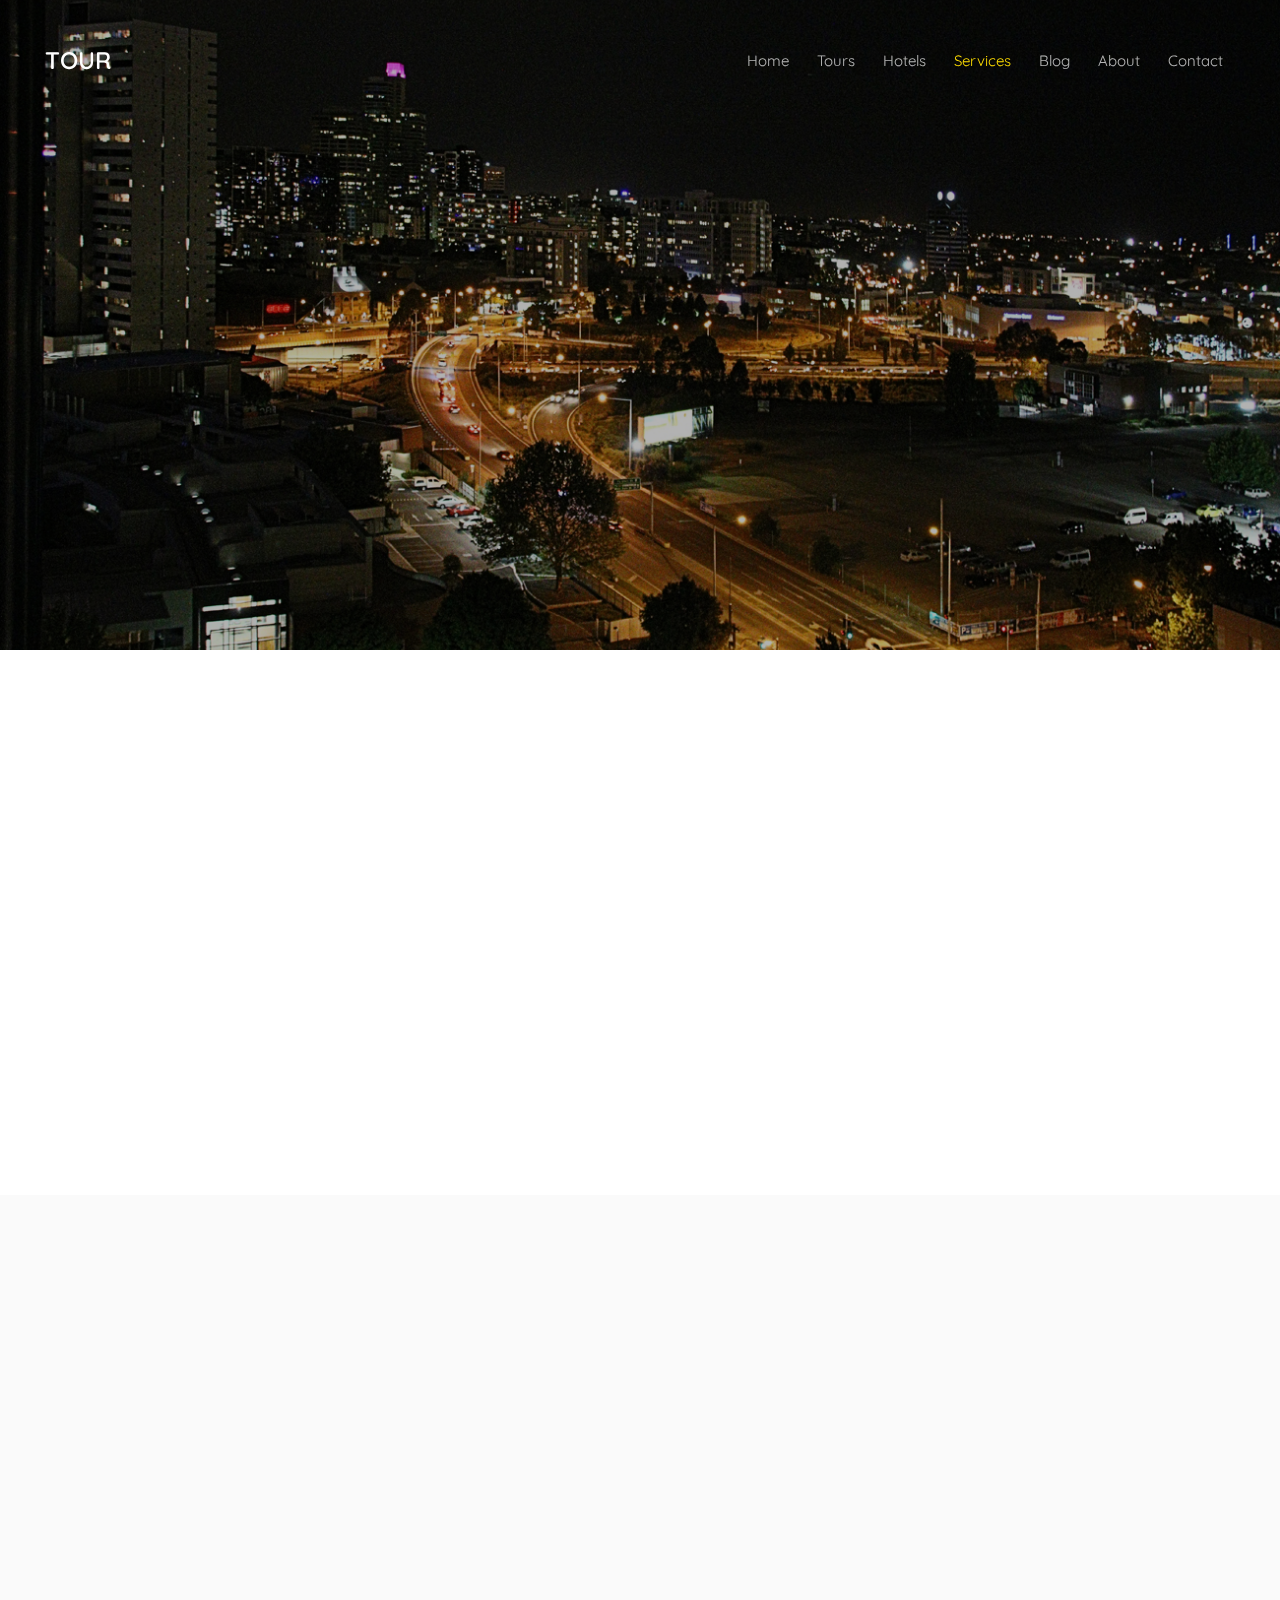
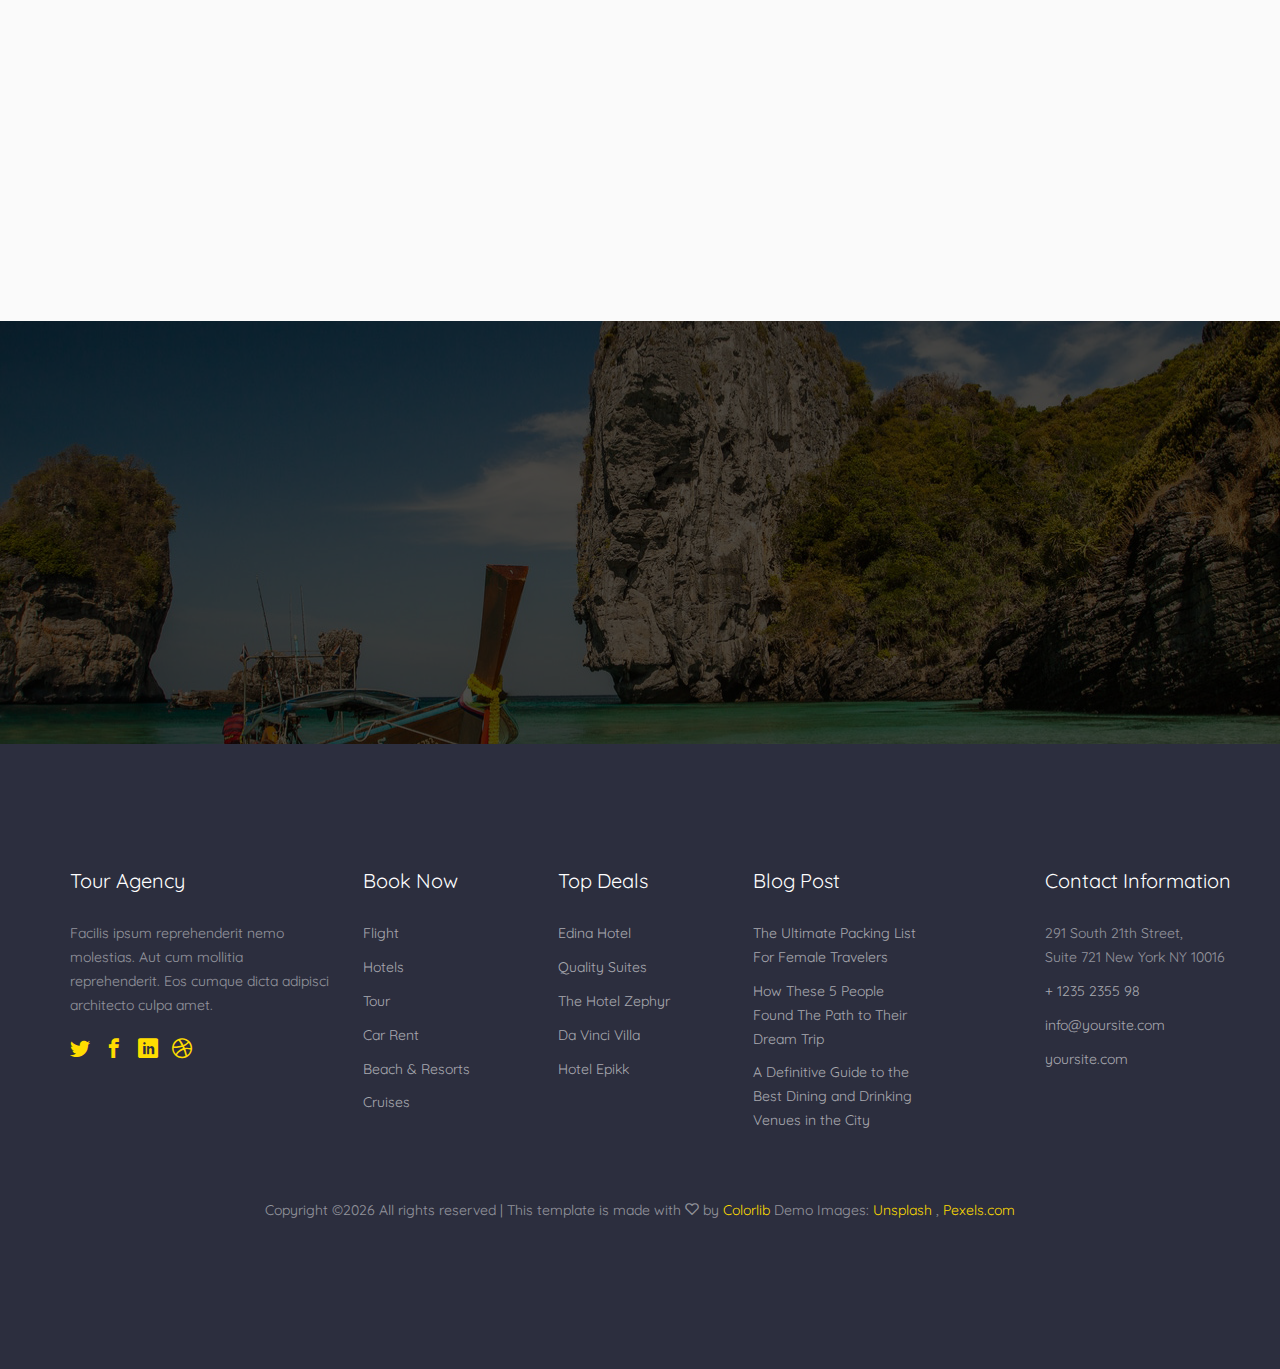
<file: services.html>
<!DOCTYPE HTML>
<html>
	<head>
	<meta charset="utf-8">
	<meta http-equiv="X-UA-Compatible" content="IE=edge">
	<title>Tour Template</title>
	<meta name="viewport" content="width=device-width, initial-scale=1">
	<meta name="description" content="" />
	<meta name="keywords" content="" />
	<meta name="author" content="" />

  <!-- Facebook and Twitter integration -->
	<meta property="og:title" content=""/>
	<meta property="og:image" content=""/>
	<meta property="og:url" content=""/>
	<meta property="og:site_name" content=""/>
	<meta property="og:description" content=""/>
	<meta name="twitter:title" content="" />
	<meta name="twitter:image" content="" />
	<meta name="twitter:url" content="" />
	<meta name="twitter:card" content="" />

	<link href="https://fonts.googleapis.com/css?family=Quicksand:300,400,500,700" rel="stylesheet">
	
	<!-- Animate.css -->
	<link rel="stylesheet" href="css/animate.css">
	<!-- Icomoon Icon Fonts-->
	<link rel="stylesheet" href="css/icomoon.css">
	<!-- Bootstrap  -->
	<link rel="stylesheet" href="css/bootstrap.css">

	<!-- Magnific Popup -->
	<link rel="stylesheet" href="css/magnific-popup.css">

	<!-- Flexslider  -->
	<link rel="stylesheet" href="css/flexslider.css">

	<!-- Owl Carousel -->
	<link rel="stylesheet" href="css/owl.carousel.min.css">
	<link rel="stylesheet" href="css/owl.theme.default.min.css">
	
	<!-- Date Picker -->
	<link rel="stylesheet" href="css/bootstrap-datepicker.css">
	<!-- Flaticons  -->
	<link rel="stylesheet" href="fonts/flaticon/font/flaticon.css">

	<!-- Theme style  -->
	<link rel="stylesheet" href="css/style.css">

	<!-- Modernizr JS -->
	<script src="js/modernizr-2.6.2.min.js"></script>
	<!-- FOR IE9 below -->
	<!--[if lt IE 9]>
	<script src="js/respond.min.js"></script>
	<![endif]-->

	</head>
	<body>
		
	<div class="colorlib-loader"></div>

	<div id="page">
		<nav class="colorlib-nav" role="navigation">
			<div class="top-menu">
				<div class="container-fluid">
					<div class="row">
						<div class="col-xs-2">
							<div id="colorlib-logo"><a href="index.html">Tour</a></div>
						</div>
						<div class="col-xs-10 text-right menu-1">
							<ul>
								<li><a href="index.html">Home</a></li>
								<li class="has-dropdown">
									<a href="tours.html">Tours</a>
									<ul class="dropdown">
										<li><a href="#">Destination</a></li>
										<li><a href="#">Cruises</a></li>
										<li><a href="#">Hotels</a></li>
										<li><a href="#">Booking</a></li>
									</ul>
								</li>
								<li><a href="hotels.html">Hotels</a></li>
								<li class="active"><a href="services.html">Services</a></li>
								<li><a href="blog.html">Blog</a></li>
								<li><a href="about.html">About</a></li>
								<li><a href="contact.html">Contact</a></li>
							</ul>
						</div>
					</div>
				</div>
			</div>
		</nav>
		<aside id="colorlib-hero">
			<div class="flexslider">
				<ul class="slides">
			   	<li style="background-image: url(images/cover-img-3.jpg);">
			   		<div class="overlay"></div>
			   		<div class="container-fluid">
			   			<div class="row">
				   			<div class="col-md-6 col-sm-12 col-md-offset-3 slider-text">
				   				<div class="slider-text-inner text-center">
				   					<h2>by colorlib.com</h2>
				   					<h1>Our Services</h1>
				   				</div>
				   			</div>
				   		</div>
			   		</div>
			   	</li>
			  	</ul>
		  	</div>
		</aside>

		<div id="colorlib-services">
			<div class="container">
				<div class="row">
					<div class="col-md-3 animate-box text-center">
						<div class="services">
							<span class="icon">
								<i class="flaticon-around"></i>
							</span>
							<h3>Amazing Travel</h3>
							<p>Separated they live in Bookmarksgrove right at the coast of the Semantics, a large language ocean. A small river named Duden flows by their place and supplies</p>
						</div>
					</div>
					<div class="col-md-3 animate-box text-center">
						<div class="services">
							<span class="icon">
								<i class="flaticon-boat"></i>
							</span>
							<h3>Our Cruises</h3>
							<p>Separated they live in Bookmarksgrove right at the coast of the Semantics, a large language ocean. A small river named Duden flows by their place and supplies</p>
						</div>
					</div>
					<div class="col-md-3 animate-box text-center">
						<div class="services">
							<span class="icon">
								<i class="flaticon-car"></i>
							</span>
							<h3>Book Your Trip</h3>
							<p>Separated they live in Bookmarksgrove right at the coast of the Semantics, a large language ocean. A small river named Duden flows by their place and supplies</p>
						</div>
					</div>
					<div class="col-md-3 animate-box text-center">
						<div class="services">
							<span class="icon">
								<i class="flaticon-postcard"></i>
							</span>
							<h3>Nice Support</h3>
							<p>Separated they live in Bookmarksgrove right at the coast of the Semantics, a large language ocean. A small river named Duden flows by their place and supplies</p>
						</div>
					</div>
				</div>
			</div>
		</div>

		<div id="colorlib-testimony" class="colorlib-light-grey">
			<div class="container">
				<div class="row">
					<div class="col-md-6 col-md-offset-3 text-center colorlib-heading animate-box">
						<h2>Our Satisfied Guests says</h2>
						<p>We love to tell our successful far far away, behind the word mountains, far from the countries Vokalia and Consonantia, there live the blind texts.</p>
					</div>
				</div>
				<div class="row">
					<div class="col-md-8 col-md-offset-2 animate-box">						
						<div class="owl-carousel2">
							<div class="item">
								<div class="testimony text-center">
									<span class="img-user" style="background-image: url(images/person1.jpg);"></span>
									<span class="user">Alysha Myers</span>
									<small>Miami Florida, USA</small>
									<blockquote>
										<p>" A small river named Duden flows by their place and supplies it with the necessary regelialia.</p>
									</blockquote>
								</div>
							</div>
							<div class="item">
								<div class="testimony text-center">
									<span class="img-user" style="background-image: url(images/person2.jpg);"></span>
									<span class="user">James Fisher</span>
									<small>New York, USA</small>
									<blockquote>
										<p>One day however a small line of blind text by the name of Lorem Ipsum decided to leave for the far World of Grammar.</p>
									</blockquote>
								</div>
							</div>
							<div class="item">
								<div class="testimony text-center">
									<span class="img-user" style="background-image: url(images/person3.jpg);"></span>
									<span class="user">Jacob Webb</span>
									<small>Athens, Greece</small>
									<blockquote>
										<p>Alphabet Village and the subline of her own road, the Line Lane. Pityful a rethoric question ran over her cheek, then she continued her way.</p>
									</blockquote>
								</div>
							</div>
						</div>
					</div>
				</div>	
			</div>
		</div>

	
		<div id="colorlib-subscribe" style="background-image: url(images/img_bg_2.jpg);" data-stellar-background-ratio="0.5">
			<div class="overlay"></div>
			<div class="container">
				<div class="row">
					<div class="col-md-6 col-md-offset-3 text-center colorlib-heading animate-box">
						<h2>Sign Up for a Newsletter</h2>
						<p>Sign up for our mailing list to get latest updates and offers.</p>
						<form class="form-inline qbstp-header-subscribe">
							<div class="row">
								<div class="col-md-12 col-md-offset-0">
									<div class="form-group">
										<input type="text" class="form-control" id="email" placeholder="Enter your email">
										<button type="submit" class="btn btn-primary">Subscribe</button>
									</div>
								</div>
							</div>
						</form>
					</div>
				</div>
			</div>
		</div>

		<footer id="colorlib-footer" role="contentinfo">
			<div class="container">
				<div class="row row-pb-md">
					<div class="col-md-3 colorlib-widget">
						<h4>Tour Agency</h4>
						<p>Facilis ipsum reprehenderit nemo molestias. Aut cum mollitia reprehenderit. Eos cumque dicta adipisci architecto culpa amet.</p>
						<p>
							<ul class="colorlib-social-icons">
								<li><a href="#"><i class="icon-twitter"></i></a></li>
								<li><a href="#"><i class="icon-facebook"></i></a></li>
								<li><a href="#"><i class="icon-linkedin"></i></a></li>
								<li><a href="#"><i class="icon-dribbble"></i></a></li>
							</ul>
						</p>
					</div>
					<div class="col-md-2 colorlib-widget">
						<h4>Book Now</h4>
						<p>
							<ul class="colorlib-footer-links">
								<li><a href="#">Flight</a></li>
								<li><a href="#">Hotels</a></li>
								<li><a href="#">Tour</a></li>
								<li><a href="#">Car Rent</a></li>
								<li><a href="#">Beach &amp; Resorts</a></li>
								<li><a href="#">Cruises</a></li>
							</ul>
						</p>
					</div>
					<div class="col-md-2 colorlib-widget">
						<h4>Top Deals</h4>
						<p>
							<ul class="colorlib-footer-links">
								<li><a href="#">Edina Hotel</a></li>
								<li><a href="#">Quality Suites</a></li>
								<li><a href="#">The Hotel Zephyr</a></li>
								<li><a href="#">Da Vinci Villa</a></li>
								<li><a href="#">Hotel Epikk</a></li>
							</ul>
						</p>
					</div>
					<div class="col-md-2">
						<h4>Blog Post</h4>
						<ul class="colorlib-footer-links">
							<li><a href="#">The Ultimate Packing List For Female Travelers</a></li>
							<li><a href="#">How These 5 People Found The Path to Their Dream Trip</a></li>
							<li><a href="#">A Definitive Guide to the Best Dining and Drinking Venues in the City</a></li>
						</ul>
					</div>

					<div class="col-md-3 col-md-push-1">
						<h4>Contact Information</h4>
						<ul class="colorlib-footer-links">
							<li>291 South 21th Street, <br> Suite 721 New York NY 10016</li>
							<li><a href="tel://1234567920">+ 1235 2355 98</a></li>
							<li><a href="mailto:info@yoursite.com">info@yoursite.com</a></li>
							<li><a href="#">yoursite.com</a></li>
						</ul>
					</div>
				</div>
				<div class="row">
					<div class="col-md-12 text-center">
						<p>
							<!-- Link back to Colorlib can't be removed. Template is licensed under CC BY 3.0. -->
Copyright &copy;<script>document.write(new Date().getFullYear());</script> All rights reserved | This template is made with <i class="icon-heart2" aria-hidden="true"></i> by <a href="https://colorlib.com" target="_blank">Colorlib</a>
<!-- Link back to Colorlib can't be removed. Template is licensed under CC BY 3.0. --></span> 
							<span class="block">Demo Images: <a href="http://unsplash.co/" target="_blank">Unsplash</a> , <a href="http://pexels.com/" target="_blank">Pexels.com</a></span>
						</p>
					</div>
				</div>
			</div>
		</footer>
	</div>

	<div class="gototop js-top">
		<a href="#" class="js-gotop"><i class="icon-arrow-up2"></i></a>
	</div>

	<!-- jQuery -->
	<script src="js/jquery.min.js"></script>
	<!-- jQuery Easing -->
	<script src="js/jquery.easing.1.3.js"></script>
	<!-- Bootstrap -->
	<script src="js/bootstrap.min.js"></script>
	<!-- Waypoints -->
	<script src="js/jquery.waypoints.min.js"></script>
	<!-- Flexslider -->
	<script src="js/jquery.flexslider-min.js"></script>
	<!-- Owl carousel -->
	<script src="js/owl.carousel.min.js"></script>
	<!-- Magnific Popup -->
	<script src="js/jquery.magnific-popup.min.js"></script>
	<script src="js/magnific-popup-options.js"></script>
	<!-- Date Picker -->
	<script src="js/bootstrap-datepicker.js"></script>
	<!-- Stellar Parallax -->
	<script src="js/jquery.stellar.min.js"></script>

	<!-- Main -->
	<script src="js/main.js"></script>

	</body>
</html>
</file>
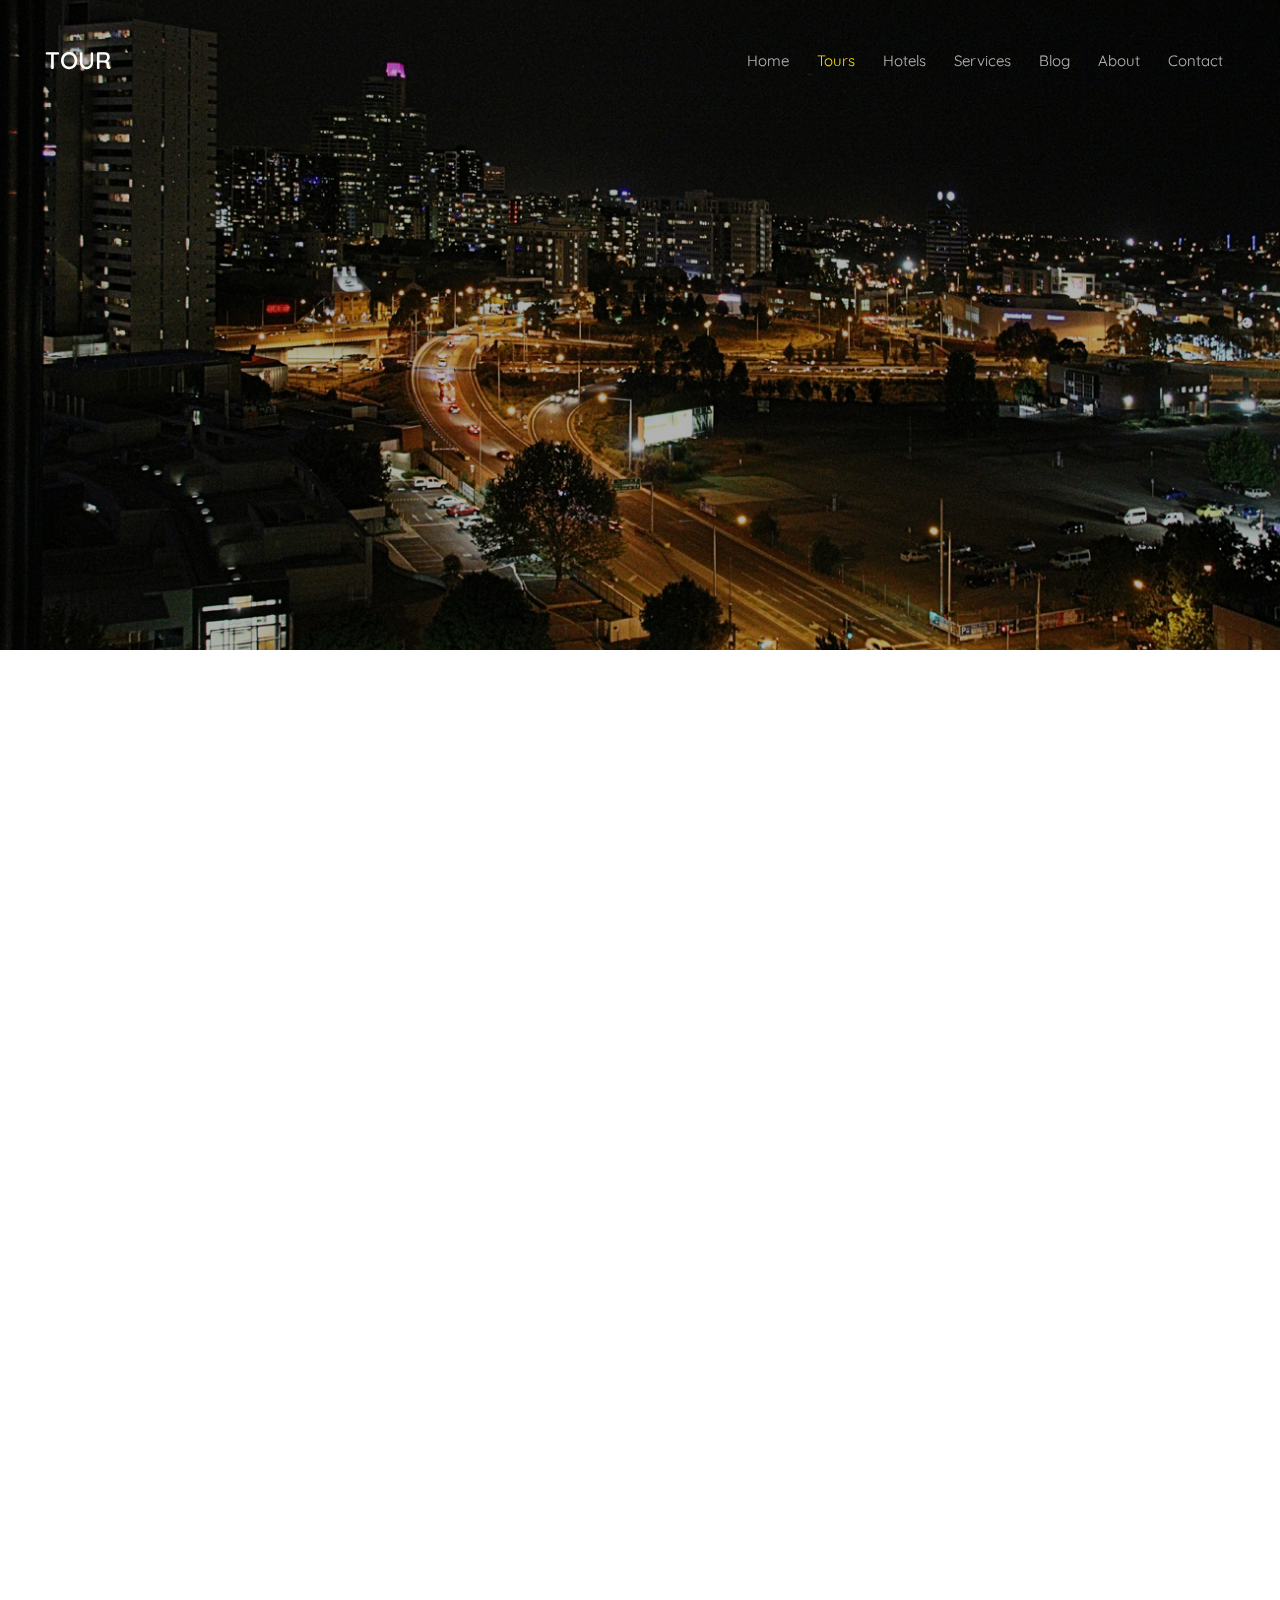
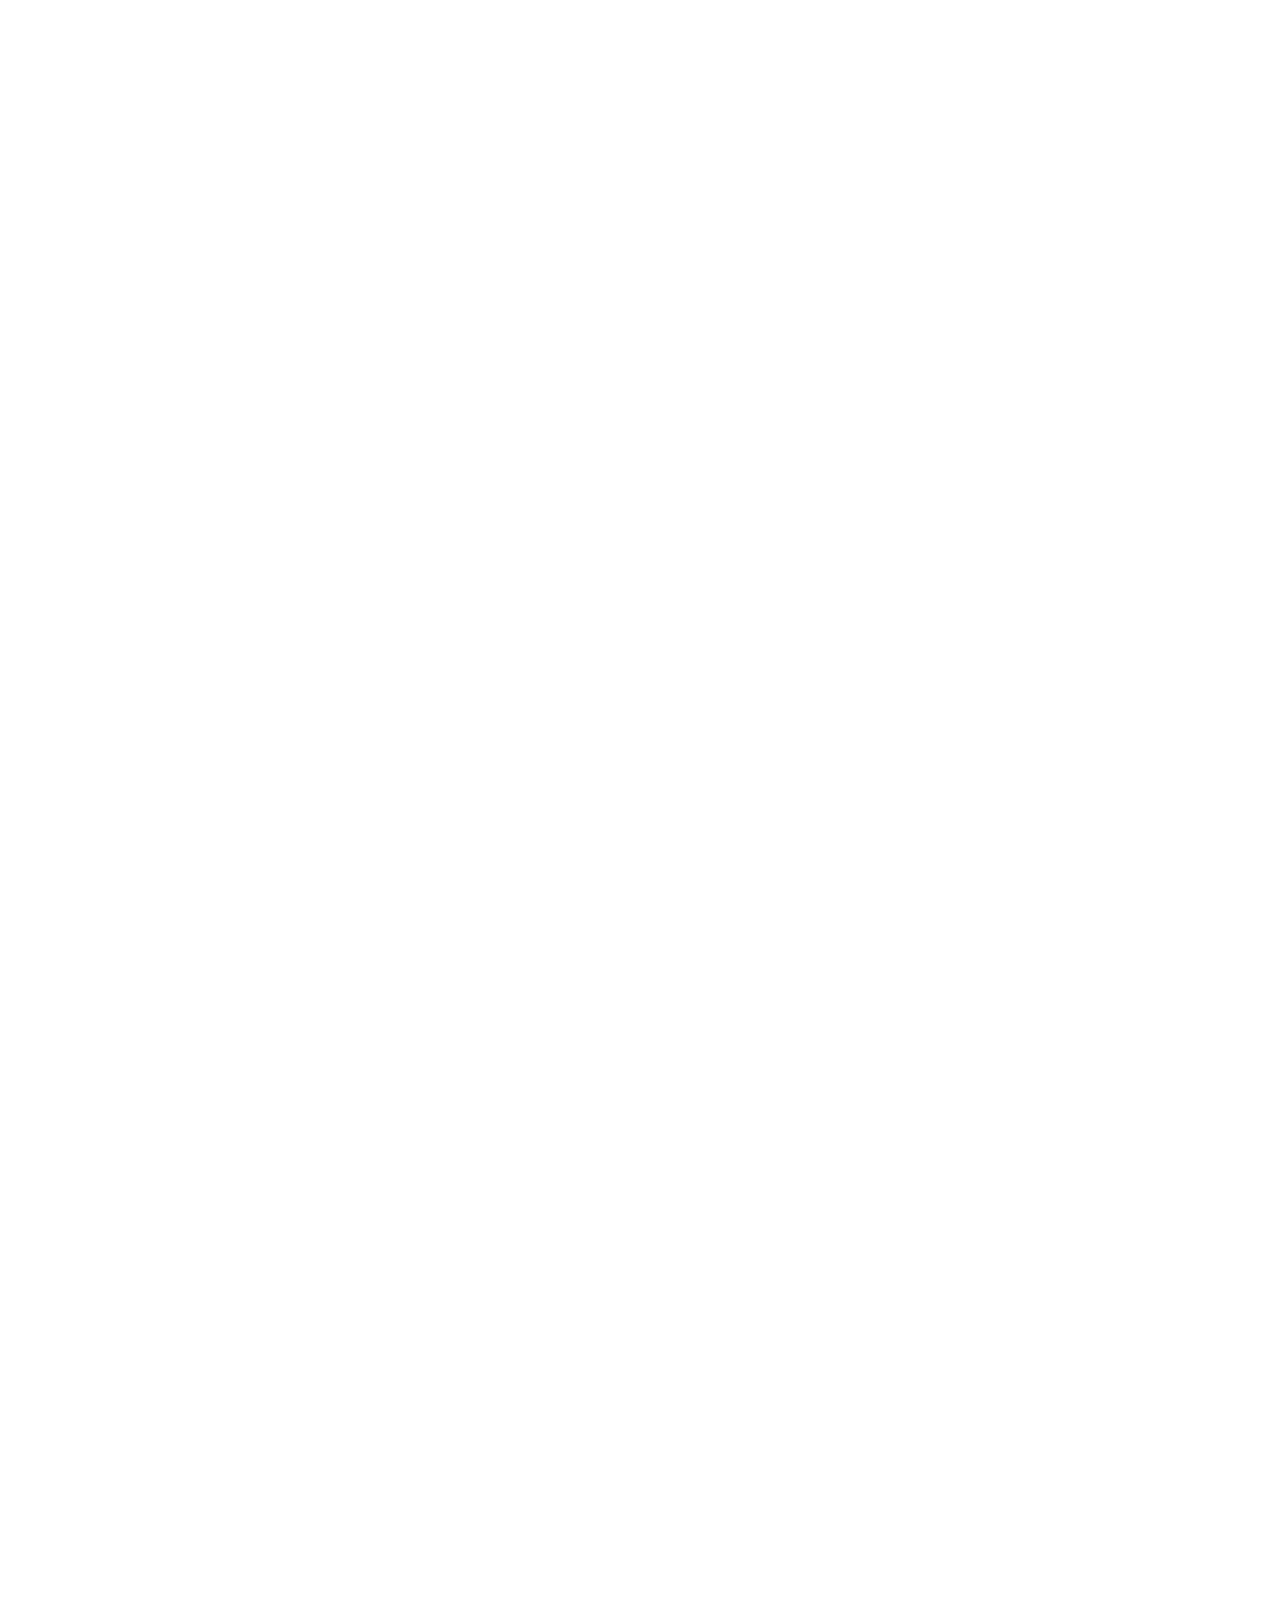
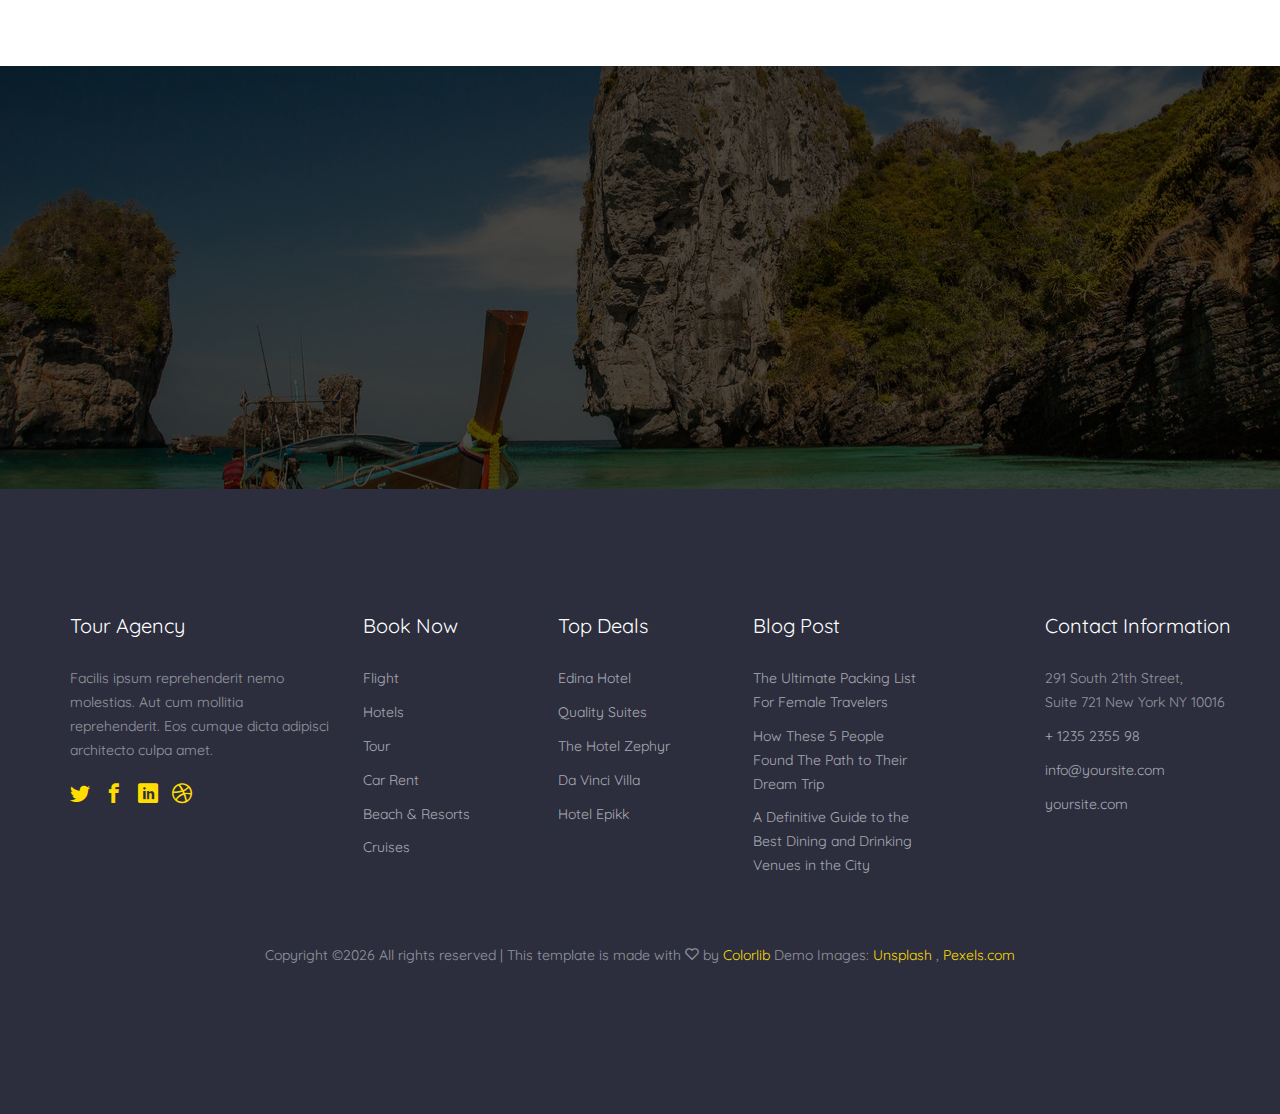
<file: tour-place.html>
<!DOCTYPE HTML>
<html>
	<head>
	<meta charset="utf-8">
	<meta http-equiv="X-UA-Compatible" content="IE=edge">
	<title>Tour Template</title>
	<meta name="viewport" content="width=device-width, initial-scale=1">
	<meta name="description" content="" />
	<meta name="keywords" content="" />
	<meta name="author" content="" />

  <!-- Facebook and Twitter integration -->
	<meta property="og:title" content=""/>
	<meta property="og:image" content=""/>
	<meta property="og:url" content=""/>
	<meta property="og:site_name" content=""/>
	<meta property="og:description" content=""/>
	<meta name="twitter:title" content="" />
	<meta name="twitter:image" content="" />
	<meta name="twitter:url" content="" />
	<meta name="twitter:card" content="" />

	<link href="https://fonts.googleapis.com/css?family=Quicksand:300,400,500,700" rel="stylesheet">
	
	<!-- Animate.css -->
	<link rel="stylesheet" href="css/animate.css">
	<!-- Icomoon Icon Fonts-->
	<link rel="stylesheet" href="css/icomoon.css">
	<!-- Bootstrap  -->
	<link rel="stylesheet" href="css/bootstrap.css">

	<!-- Magnific Popup -->
	<link rel="stylesheet" href="css/magnific-popup.css">

	<!-- Flexslider  -->
	<link rel="stylesheet" href="css/flexslider.css">

	<!-- Owl Carousel -->
	<link rel="stylesheet" href="css/owl.carousel.min.css">
	<link rel="stylesheet" href="css/owl.theme.default.min.css">
	
	<!-- Date Picker -->
	<link rel="stylesheet" href="css/bootstrap-datepicker.css">
	<!-- Flaticons  -->
	<link rel="stylesheet" href="fonts/flaticon/font/flaticon.css">

	<!-- Theme style  -->
	<link rel="stylesheet" href="css/style.css">

	<!-- Modernizr JS -->
	<script src="js/modernizr-2.6.2.min.js"></script>
	<!-- FOR IE9 below -->
	<!--[if lt IE 9]>
	<script src="js/respond.min.js"></script>
	<![endif]-->

	</head>
	<body>
		
	<div class="colorlib-loader"></div>

	<div id="page">
		<nav class="colorlib-nav" role="navigation">
			<div class="top-menu">
				<div class="container-fluid">
					<div class="row">
						<div class="col-xs-2">
							<div id="colorlib-logo"><a href="index.html">Tour</a></div>
						</div>
						<div class="col-xs-10 text-right menu-1">
							<ul>
								<li><a href="index.html">Home</a></li>
								<li class="has-dropdown active">
									<a href="tours.html">Tours</a>
									<ul class="dropdown">
										<li><a href="#">Destination</a></li>
										<li><a href="#">Cruises</a></li>
										<li><a href="#">Hotels</a></li>
										<li><a href="#">Booking</a></li>
									</ul>
								</li>
								<li><a href="hotels.html">Hotels</a></li>
								<li><a href="services.html">Services</a></li>
								<li><a href="blog.html">Blog</a></li>
								<li><a href="about.html">About</a></li>
								<li><a href="contact.html">Contact</a></li>
							</ul>
						</div>
					</div>
				</div>
			</div>
		</nav>
		<aside id="colorlib-hero">
			<div class="flexslider">
				<ul class="slides">
			   	<li style="background-image: url(images/cover-img-3.jpg);">
			   		<div class="overlay"></div>
			   		<div class="container-fluid">
			   			<div class="row">
				   			<div class="col-md-6 col-md-offset-3 col-sm-12 col-xs-12 slider-text">
				   				<div class="slider-text-inner text-center">
				   					<h2>by colorlib.com</h2>
				   					<h1>Tour Overview</h1>
				   				</div>
				   			</div>
				   		</div>
			   		</div>
			   	</li>
			  	</ul>
		  	</div>
		</aside>

		<div class="colorlib-wrap">
			<div class="container">
				<div class="row">
					<div class="col-md-9">
						<div class="row">
							<div class="col-md-12">
								<div class="wrap-division">
									<div class="col-md-12 col-md-offset-0 heading2 animate-box">
										<h2>Athens, Greece Tour</h2>
									</div>
									<div class="row">
										<div class="col-md-12 animate-box">
											<div class="room-wrap">
												<div class="row">
													<div class="col-md-6 col-sm-6">
														<div class="room-img" style="background-image: url(images/tour-1.jpg);"></div>
													</div>
													<div class="col-md-6 col-sm-6">
														<div class="desc">
															<span class="day-tour">Day 1</span>
															<h2>Athens, Greece</h2>
															<p>Even the all-powerful Pointing has no control about the blind texts it is an almost unorthographic life One day however a small line of blind text by the name of Lorem Ipsum decided to leave for the far World of Grammar.</p>
														</div>
													</div>
												</div>
											</div>
										</div>

										<div class="col-md-12 animate-box">
											<div class="room-wrap">
												<div class="row">
													<div class="col-md-6 col-sm-6">
														<div class="room-img" style="background-image: url(images/tour-2.jpg);"></div>
													</div>
													<div class="col-md-6 col-sm-6">
														<div class="desc">
															<span class="day-tour">Day 2</span>
															<h2>Thailand</h2>
															<p>Even the all-powerful Pointing has no control about the blind texts it is an almost unorthographic life One day however a small line of blind text by the name of Lorem Ipsum decided to leave for the far World of Grammar.</p>
														</div>
													</div>
												</div>
											</div>
										</div>

										<div class="col-md-12 animate-box">
											<div class="room-wrap">
												<div class="row">
													<div class="col-md-6 col-sm-6">
														<div class="room-img" style="background-image: url(images/tour-3.jpg);"></div>
													</div>
													<div class="col-md-6 col-sm-6">
														<div class="desc">
															<span class="day-tour">Day 3</span>
															<h2>Boracay, Philippines</h2>
															<p>Even the all-powerful Pointing has no control about the blind texts it is an almost unorthographic life One day however a small line of blind text by the name of Lorem Ipsum decided to leave for the far World of Grammar.</p>
														</div>
													</div>
												</div>
											</div>
										</div>

										<div class="col-md-12 animate-box">
											<div class="room-wrap">
												<div class="row">
													<div class="col-md-6 col-sm-6">
														<div class="room-img" style="background-image: url(images/tour-4.jpg);"></div>
													</div>
													<div class="col-md-6 col-sm-6">
														<div class="desc">
															<span class="day-tour">Day 4</span>
															<h2>Tokyo, Japan</h2>
															<p>Even the all-powerful Pointing has no control about the blind texts it is an almost unorthographic life One day however a small line of blind text by the name of Lorem Ipsum decided to leave for the far World of Grammar.</p>
														</div>
													</div>
												</div>
											</div>
										</div>

										<div class="col-md-12 animate-box">
											<div class="room-wrap">
												<div class="row">
													<div class="col-md-6 col-sm-6">
														<div class="room-img" style="background-image: url(images/tour-5.jpg);"></div>
													</div>
													<div class="col-md-6 col-sm-6">
														<div class="desc">
															<span class="day-tour">Day 5</span>
															<h2>Paris, Italy</h2>
															<p>Even the all-powerful Pointing has no control about the blind texts it is an almost unorthographic life One day however a small line of blind text by the name of Lorem Ipsum decided to leave for the far World of Grammar.</p>
														</div>
													</div>
												</div>
											</div>
										</div>

										<div class="col-md-12 animate-box">
											<div class="room-wrap">
												<div class="row">
													<div class="col-md-6 col-sm-6">
														<div class="room-img" style="background-image: url(images/tour-6.jpg);"></div>
													</div>
													<div class="col-md-6 col-sm-6">
														<div class="desc">
															<span class="day-tour">Day 6</span>
															<h2>Greece</h2>
															<p>Even the all-powerful Pointing has no control about the blind texts it is an almost unorthographic life One day however a small line of blind text by the name of Lorem Ipsum decided to leave for the far World of Grammar.</p>
														</div>
													</div>
												</div>
											</div>
										</div>
										<div class="col-md-12 animate-box text-center">
											<p><a href="#" class="btn btn-primary">Book Now!</a></p>
										</div>
									</div>
								</div>
							</div>
						</div>
					</div>

					<!-- SIDEBAR-->
					<div class="col-md-3">
						<div class="sidebar-wrap">
							<div class="side search-wrap animate-box">
								<h3 class="sidebar-heading">Find your hotel</h3>
								<form method="post" class="colorlib-form">
				              	<div class="row">
				                <div class="col-md-12">
				                  <div class="form-group">
				                    <label for="date">Check-in:</label>
				                    <div class="form-field">
				                      <i class="icon icon-calendar2"></i>
				                      <input type="text" id="date" class="form-control date" placeholder="Check-in date">
				                    </div>
				                  </div>
				                </div>
				                <div class="col-md-12">
				                  <div class="form-group">
				                    <label for="date">Check-out:</label>
				                    <div class="form-field">
				                      <i class="icon icon-calendar2"></i>
				                      <input type="text" id="date" class="form-control date" placeholder="Check-out date">
				                    </div>
				                  </div>
				                </div>
				                <div class="col-md-12">
				                  <div class="form-group">
				                    <label for="guests">Guest</label>
				                    <div class="form-field">
				                      <i class="icon icon-arrow-down3"></i>
				                      <select name="people" id="people" class="form-control">
				                        <option value="#">1</option>
				                        <option value="#">2</option>
				                        <option value="#">3</option>
				                        <option value="#">4</option>
				                        <option value="#">5+</option>
				                      </select>
				                    </div>
				                  </div>
				                </div>
				                <div class="col-md-12">
				                  <input type="submit" name="submit" id="submit" value="Find Hotel" class="btn btn-primary btn-block">
				                </div>
				              </div>
				            </form>
							</div>
							<div class="side animate-box">
								<div class="row">
									<div class="col-md-12">
										<h3 class="sidebar-heading">Price Range</h3>
										<form method="post" class="colorlib-form-2">
						              	<div class="row">
						                <div class="col-md-6">
						                  <div class="form-group">
						                    <label for="guests">Price from:</label>
						                    <div class="form-field">
						                      <i class="icon icon-arrow-down3"></i>
						                      <select name="people" id="people" class="form-control">
						                        <option value="#">1</option>
						                        <option value="#">200</option>
						                        <option value="#">300</option>
						                        <option value="#">400</option>
						                        <option value="#">1000</option>
						                      </select>
						                    </div>
						                  </div>
						                </div>
						                <div class="col-md-6">
						                  <div class="form-group">
						                    <label for="guests">Price to:</label>
						                    <div class="form-field">
						                      <i class="icon icon-arrow-down3"></i>
						                      <select name="people" id="people" class="form-control">
						                        <option value="#">2000</option>
						                        <option value="#">4000</option>
						                        <option value="#">6000</option>
						                        <option value="#">8000</option>
						                        <option value="#">10000</option>
						                      </select>
						                    </div>
						                  </div>
						                </div>
						              </div>
						            </form>
					            </div>
								</div>
							</div>
							<div class="side animate-box">
								<div class="row">
									<div class="col-md-12">
										<h3 class="sidebar-heading">Review Rating</h3>
										<form method="post" class="colorlib-form-2">
										   <div class="form-check">
												<input type="checkbox" class="form-check-input" id="exampleCheck1">
												<label class="form-check-label" for="exampleCheck1">
													<p class="rate"><span><i class="icon-star-full"></i><i class="icon-star-full"></i><i class="icon-star-full"></i><i class="icon-star-full"></i><i class="icon-star-full"></i></span></p>
												</label>
										   </div>
										   <div class="form-check">
										      <input type="checkbox" class="form-check-input" id="exampleCheck1">
										      <label class="form-check-label" for="exampleCheck1">
										    	   <p class="rate"><span><i class="icon-star-full"></i><i class="icon-star-full"></i><i class="icon-star-full"></i><i class="icon-star-full"></i></span></p>
										      </label>
										   </div>
										   <div class="form-check">
										      <input type="checkbox" class="form-check-input" id="exampleCheck1">
										      <label class="form-check-label" for="exampleCheck1">
										      	<p class="rate"><span><i class="icon-star-full"></i><i class="icon-star-full"></i><i class="icon-star-full"></i></span></p>
										     </label>
										   </div>
										   <div class="form-check">
										      <input type="checkbox" class="form-check-input" id="exampleCheck1">
										      <label class="form-check-label" for="exampleCheck1">
										      	<p class="rate"><span><i class="icon-star-full"></i><i class="icon-star-full"></i></span></p>
										     </label>
										   </div>
										   <div class="form-check">
										      <input type="checkbox" class="form-check-input" id="exampleCheck1">
										      <label class="form-check-label" for="exampleCheck1">
										      	<p class="rate"><span><i class="icon-star-full"></i></span></p>
										     </label>
										   </div>
										</form>
									</div>
								</div>
							</div>
							<div class="side animate-box">
								<div class="row">
									<div class="col-md-12">
										<h3 class="sidebar-heading">Categories</h3>
										<form method="post" class="colorlib-form-2">
										   <div class="form-check">
												<input type="checkbox" class="form-check-input" id="exampleCheck1">
												<label class="form-check-label" for="exampleCheck1">
													<h4 class="place">Apartment</h4>
												</label>
										   </div>
										   <div class="form-check">
										      <input type="checkbox" class="form-check-input" id="exampleCheck1">
										      <label class="form-check-label" for="exampleCheck1">
													<h4 class="place">Hotel</h4>
												</label>
										   </div>
										   <div class="form-check">
										      <input type="checkbox" class="form-check-input" id="exampleCheck1">
										      <label class="form-check-label" for="exampleCheck1">
													<h4 class="place">Hostel</h4>
												</label>
										   </div>
										   <div class="form-check">
										      <input type="checkbox" class="form-check-input" id="exampleCheck1">
										      <label class="form-check-label" for="exampleCheck1">
													<h4 class="place">Inn</h4>
												</label>
										   </div>
										   <div class="form-check">
										      <input type="checkbox" class="form-check-input" id="exampleCheck1">
										      <label class="form-check-label" for="exampleCheck1">
													<h4 class="place">Villa</h4>
												</label>
										   </div>
										</form>
									</div>
								</div>
							</div>
							<div class="side animate-box">
								<div class="row">
									<div class="col-md-12">
										<h3 class="sidebar-heading">Location</h3>
										<form method="post" class="colorlib-form-2">
										   <div class="form-check">
												<input type="checkbox" class="form-check-input" id="exampleCheck1">
												<label class="form-check-label" for="exampleCheck1">
													<h4 class="place">Greece</h4>
												</label>
										   </div>
										   <div class="form-check">
										      <input type="checkbox" class="form-check-input" id="exampleCheck1">
										      <label class="form-check-label" for="exampleCheck1">
													<h4 class="place">Italy</h4>
												</label>
										   </div>
										   <div class="form-check">
										      <input type="checkbox" class="form-check-input" id="exampleCheck1">
										      <label class="form-check-label" for="exampleCheck1">
													<h4 class="place">Spain</h4>
												</label>
										   </div>
										   <div class="form-check">
										      <input type="checkbox" class="form-check-input" id="exampleCheck1">
										      <label class="form-check-label" for="exampleCheck1">
													<h4 class="place">Germany</h4>
												</label>
										   </div>
										   <div class="form-check">
										      <input type="checkbox" class="form-check-input" id="exampleCheck1">
										      <label class="form-check-label" for="exampleCheck1">
													<h4 class="place">Japan</h4>
												</label>
										   </div>
										</form>
									</div>
								</div>
							</div>
							<div class="side animate-box">
								<div class="row">
									<div class="col-md-12">
										<h3 class="sidebar-heading">Facilities</h3>
										<form method="post" class="colorlib-form-2">
										   <div class="form-check">
												<input type="checkbox" class="form-check-input" id="exampleCheck1">
												<label class="form-check-label" for="exampleCheck1">
													<h4 class="place">Airport Transfer</h4>
												</label>
										   </div>
										   <div class="form-check">
										      <input type="checkbox" class="form-check-input" id="exampleCheck1">
										      <label class="form-check-label" for="exampleCheck1">
													<h4 class="place">Resto Bar</h4>
												</label>
										   </div>
										   <div class="form-check">
										      <input type="checkbox" class="form-check-input" id="exampleCheck1">
										      <label class="form-check-label" for="exampleCheck1">
													<h4 class="place">Restaurant</h4>
												</label>
										   </div>
										   <div class="form-check">
										      <input type="checkbox" class="form-check-input" id="exampleCheck1">
										      <label class="form-check-label" for="exampleCheck1">
													<h4 class="place">Swimming Pool</h4>
												</label>
										   </div>
										   <div class="form-check">
										      <input type="checkbox" class="form-check-input" id="exampleCheck1">
										      <label class="form-check-label" for="exampleCheck1">
													<h4 class="place">Japan</h4>
												</label>
										   </div>
										</form>
									</div>
								</div>
							</div>
						</div>
					</div>
				</div>
			</div>
		</div>

	
		<div id="colorlib-subscribe" style="background-image: url(images/img_bg_2.jpg);" data-stellar-background-ratio="0.5">
			<div class="overlay"></div>
			<div class="container">
				<div class="row">
					<div class="col-md-6 col-md-offset-3 text-center colorlib-heading animate-box">
						<h2>Sign Up for a Newsletter</h2>
						<p>Sign up for our mailing list to get latest updates and offers.</p>
						<form class="form-inline qbstp-header-subscribe">
							<div class="row">
								<div class="col-md-12 col-md-offset-0">
									<div class="form-group">
										<input type="text" class="form-control" id="email" placeholder="Enter your email">
										<button type="submit" class="btn btn-primary">Subscribe</button>
									</div>
								</div>
							</div>
						</form>
					</div>
				</div>
			</div>
		</div>

		<footer id="colorlib-footer" role="contentinfo">
			<div class="container">
				<div class="row row-pb-md">
					<div class="col-md-3 colorlib-widget">
						<h4>Tour Agency</h4>
						<p>Facilis ipsum reprehenderit nemo molestias. Aut cum mollitia reprehenderit. Eos cumque dicta adipisci architecto culpa amet.</p>
						<p>
							<ul class="colorlib-social-icons">
								<li><a href="#"><i class="icon-twitter"></i></a></li>
								<li><a href="#"><i class="icon-facebook"></i></a></li>
								<li><a href="#"><i class="icon-linkedin"></i></a></li>
								<li><a href="#"><i class="icon-dribbble"></i></a></li>
							</ul>
						</p>
					</div>
					<div class="col-md-2 colorlib-widget">
						<h4>Book Now</h4>
						<p>
							<ul class="colorlib-footer-links">
								<li><a href="#">Flight</a></li>
								<li><a href="#">Hotels</a></li>
								<li><a href="#">Tour</a></li>
								<li><a href="#">Car Rent</a></li>
								<li><a href="#">Beach &amp; Resorts</a></li>
								<li><a href="#">Cruises</a></li>
							</ul>
						</p>
					</div>
					<div class="col-md-2 colorlib-widget">
						<h4>Top Deals</h4>
						<p>
							<ul class="colorlib-footer-links">
								<li><a href="#">Edina Hotel</a></li>
								<li><a href="#">Quality Suites</a></li>
								<li><a href="#">The Hotel Zephyr</a></li>
								<li><a href="#">Da Vinci Villa</a></li>
								<li><a href="#">Hotel Epikk</a></li>
							</ul>
						</p>
					</div>
					<div class="col-md-2">
						<h4>Blog Post</h4>
						<ul class="colorlib-footer-links">
							<li><a href="#">The Ultimate Packing List For Female Travelers</a></li>
							<li><a href="#">How These 5 People Found The Path to Their Dream Trip</a></li>
							<li><a href="#">A Definitive Guide to the Best Dining and Drinking Venues in the City</a></li>
						</ul>
					</div>

					<div class="col-md-3 col-md-push-1">
						<h4>Contact Information</h4>
						<ul class="colorlib-footer-links">
							<li>291 South 21th Street, <br> Suite 721 New York NY 10016</li>
							<li><a href="tel://1234567920">+ 1235 2355 98</a></li>
							<li><a href="mailto:info@yoursite.com">info@yoursite.com</a></li>
							<li><a href="#">yoursite.com</a></li>
						</ul>
					</div>
				</div>
				<div class="row">
					<div class="col-md-12 text-center">
						<p>
							<!-- Link back to Colorlib can't be removed. Template is licensed under CC BY 3.0. -->
Copyright &copy;<script>document.write(new Date().getFullYear());</script> All rights reserved | This template is made with <i class="icon-heart2" aria-hidden="true"></i> by <a href="https://colorlib.com" target="_blank">Colorlib</a>
<!-- Link back to Colorlib can't be removed. Template is licensed under CC BY 3.0. --></span> 
							<span class="block">Demo Images: <a href="http://unsplash.co/" target="_blank">Unsplash</a> , <a href="http://pexels.com/" target="_blank">Pexels.com</a></span>
						</p>
					</div>
				</div>
			</div>
		</footer>
	</div>

	<div class="gototop js-top">
		<a href="#" class="js-gotop"><i class="icon-arrow-up2"></i></a>
	</div>

	<!-- jQuery -->
	<script src="js/jquery.min.js"></script>
	<!-- jQuery Easing -->
	<script src="js/jquery.easing.1.3.js"></script>
	<!-- Bootstrap -->
	<script src="js/bootstrap.min.js"></script>
	<!-- Waypoints -->
	<script src="js/jquery.waypoints.min.js"></script>
	<!-- Flexslider -->
	<script src="js/jquery.flexslider-min.js"></script>
	<!-- Owl carousel -->
	<script src="js/owl.carousel.min.js"></script>
	<!-- Magnific Popup -->
	<script src="js/jquery.magnific-popup.min.js"></script>
	<script src="js/magnific-popup-options.js"></script>
	<!-- Date Picker -->
	<script src="js/bootstrap-datepicker.js"></script>
	<!-- Stellar Parallax -->
	<script src="js/jquery.stellar.min.js"></script>

	<!-- Main -->
	<script src="js/main.js"></script>

	</body>
</html>
</file>
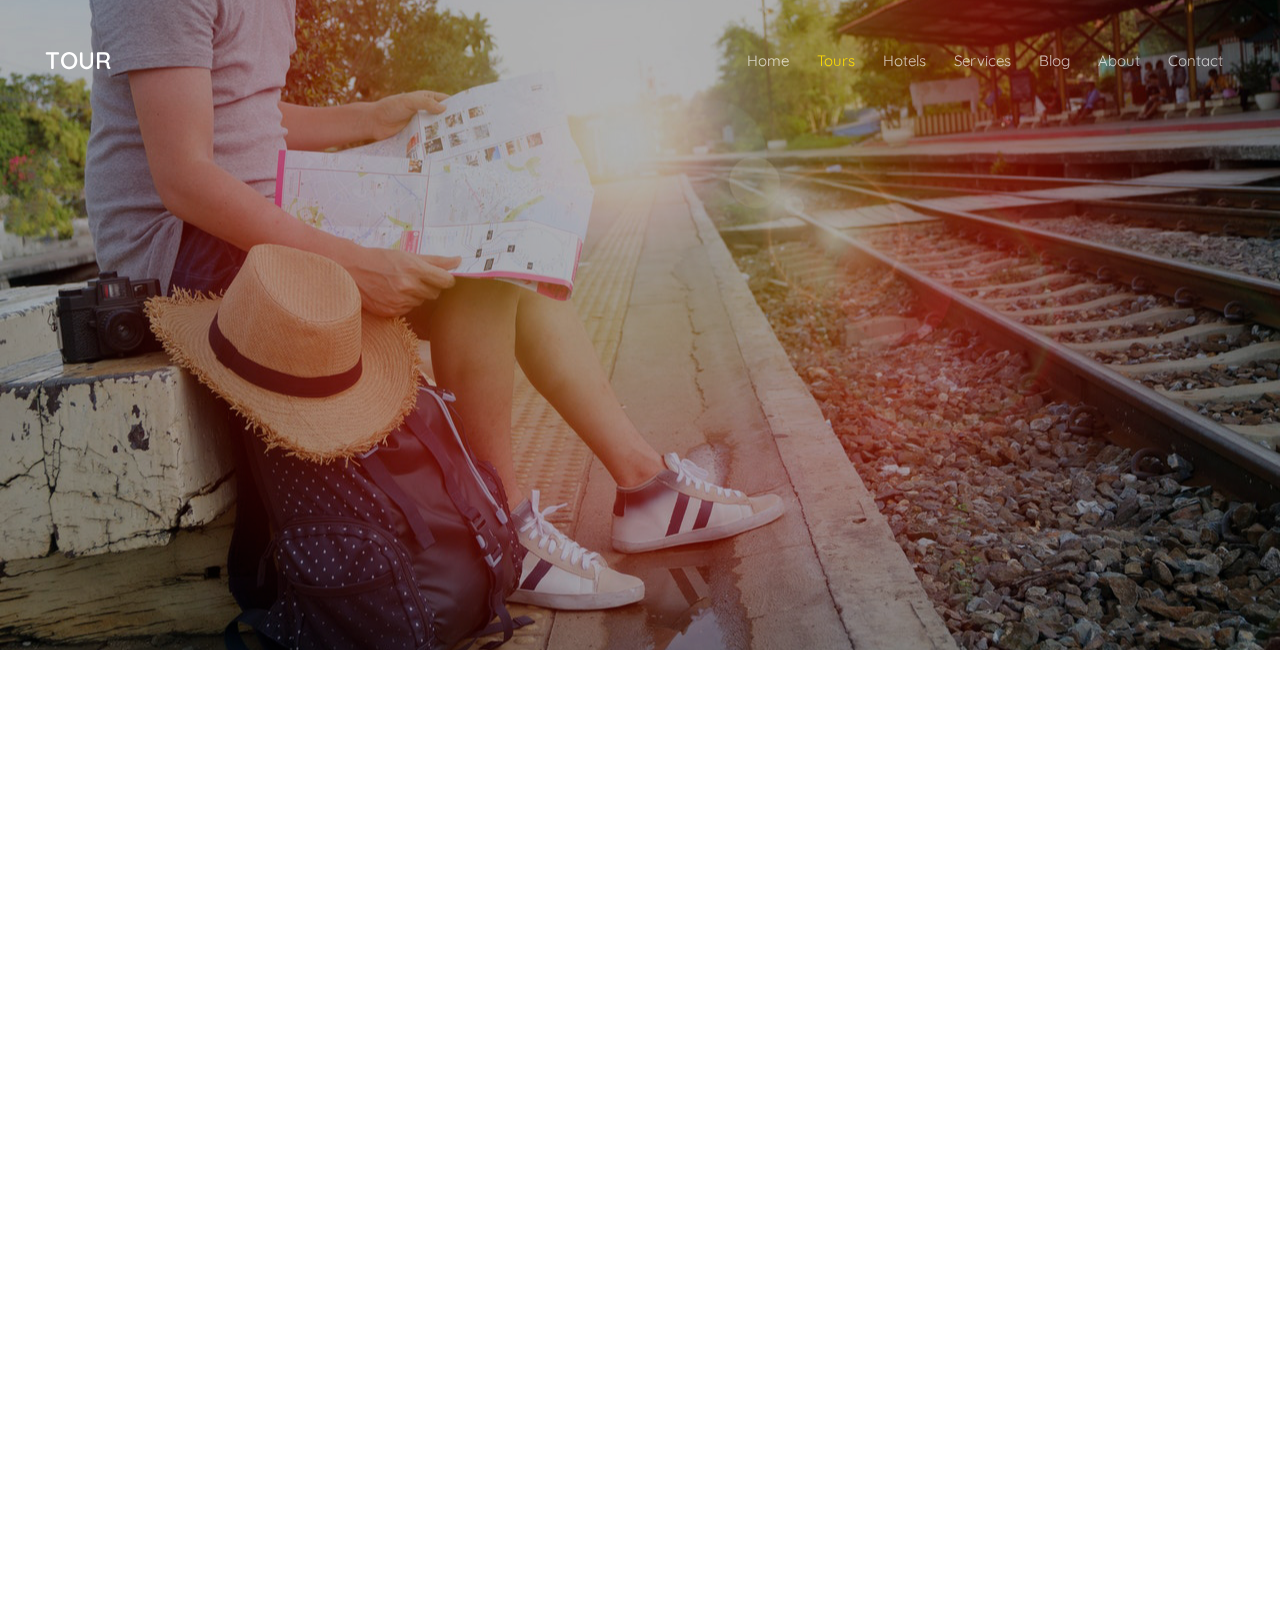
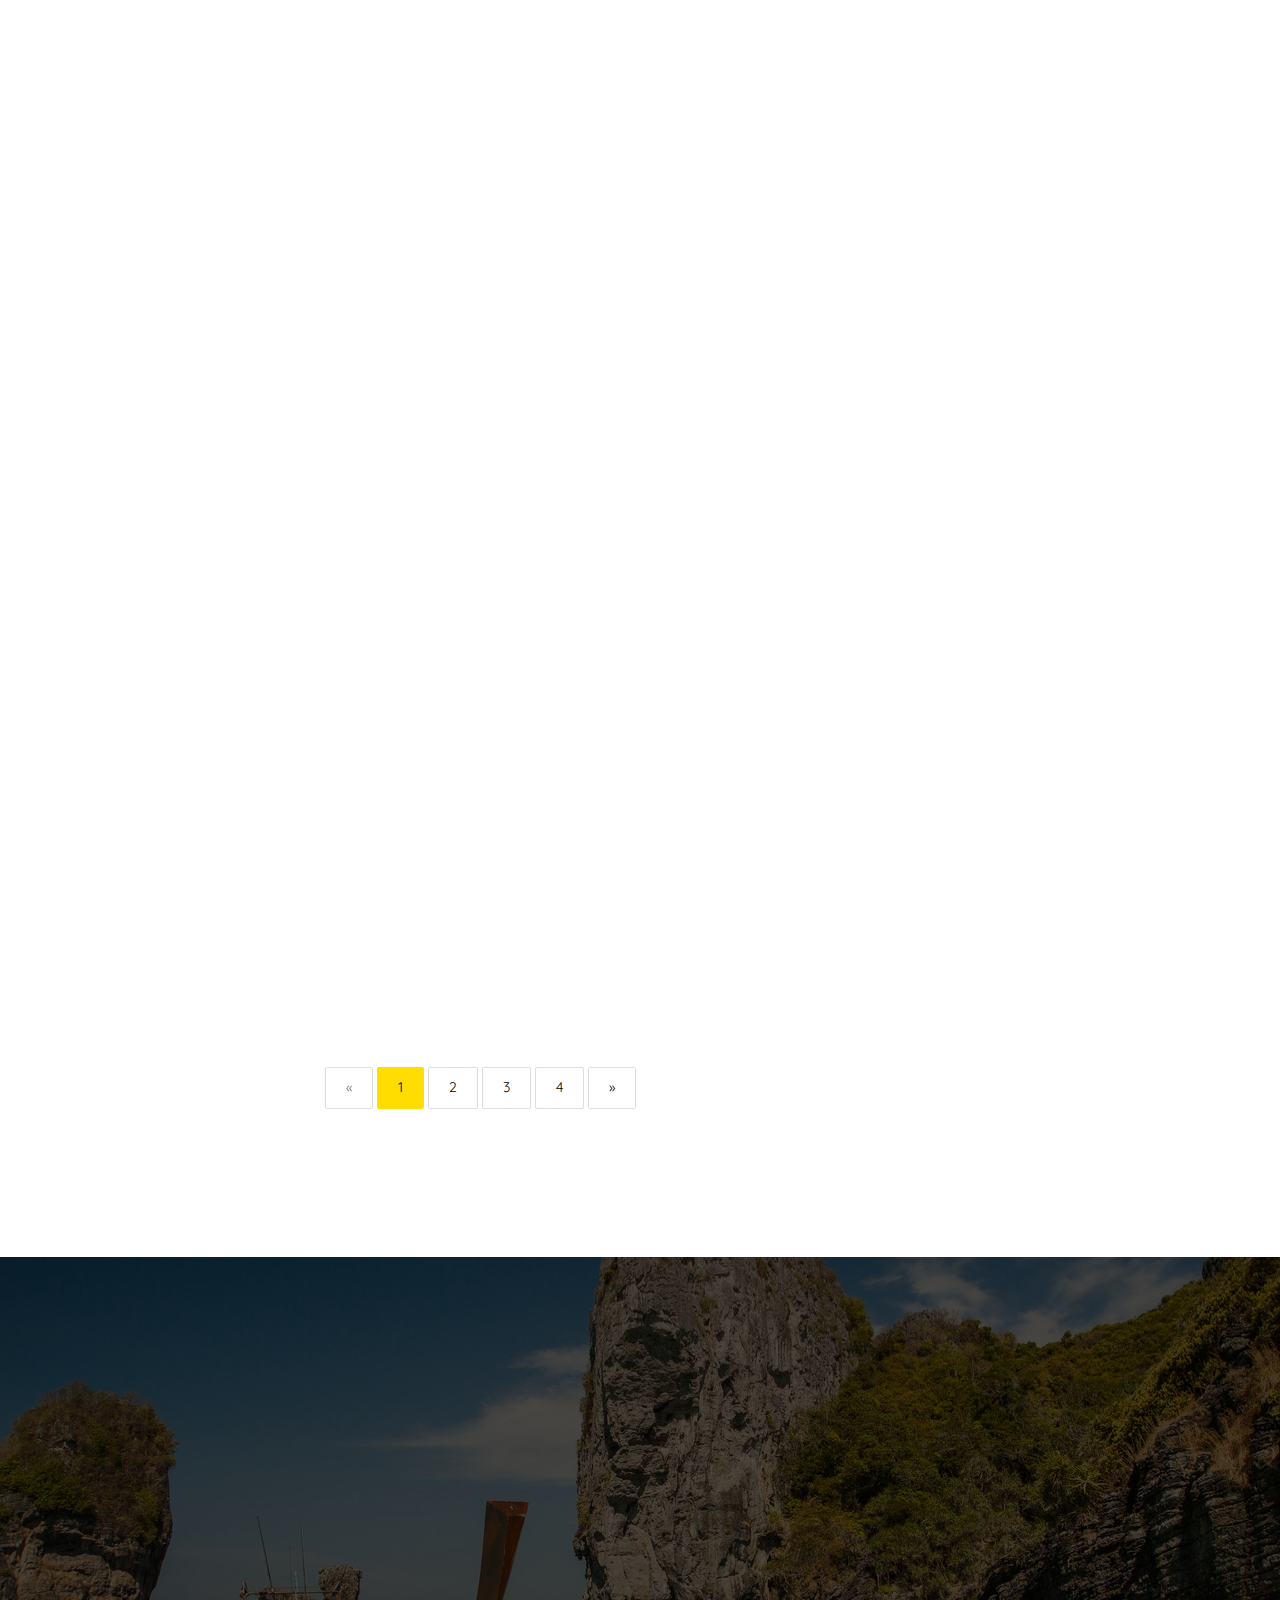
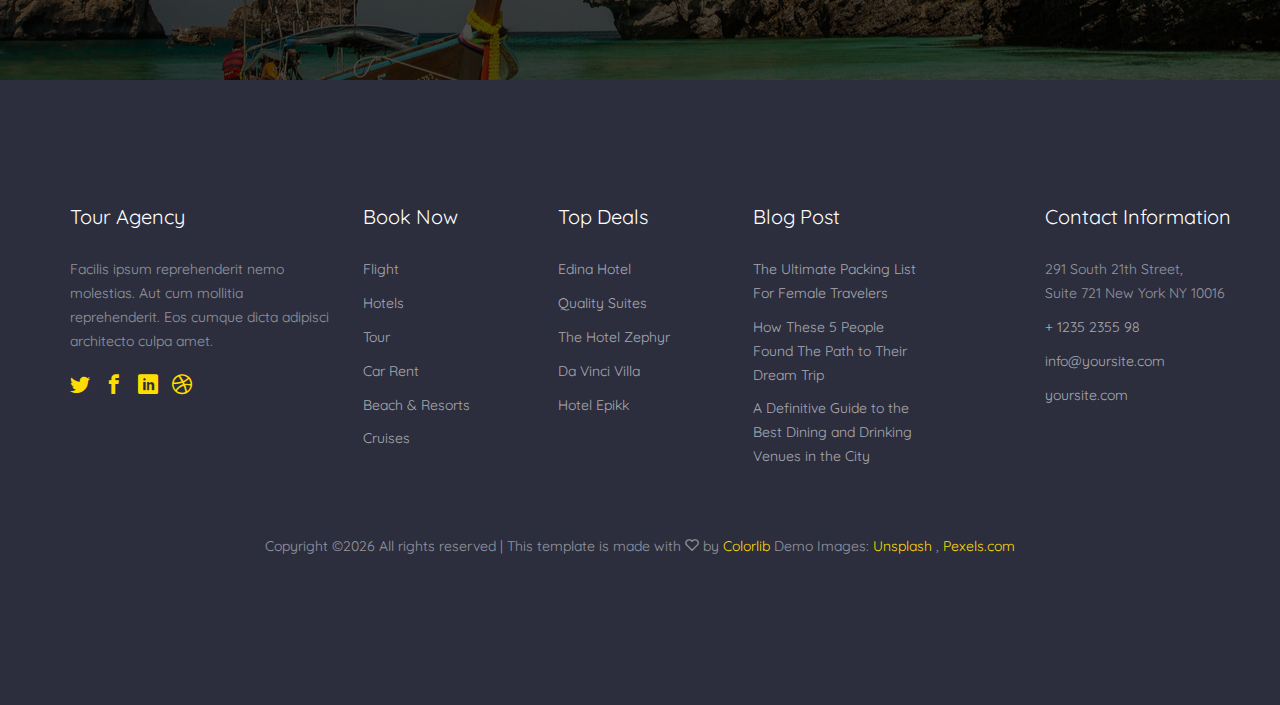
<file: tours.html>
<!DOCTYPE HTML>
<html>
	<head>
	<meta charset="utf-8">
	<meta http-equiv="X-UA-Compatible" content="IE=edge">
	<title>Tour Template</title>
	<meta name="viewport" content="width=device-width, initial-scale=1">
	<meta name="description" content="" />
	<meta name="keywords" content="" />
	<meta name="author" content="" />

  <!-- Facebook and Twitter integration -->
	<meta property="og:title" content=""/>
	<meta property="og:image" content=""/>
	<meta property="og:url" content=""/>
	<meta property="og:site_name" content=""/>
	<meta property="og:description" content=""/>
	<meta name="twitter:title" content="" />
	<meta name="twitter:image" content="" />
	<meta name="twitter:url" content="" />
	<meta name="twitter:card" content="" />

	<link href="https://fonts.googleapis.com/css?family=Quicksand:300,400,500,700" rel="stylesheet">
	
	<!-- Animate.css -->
	<link rel="stylesheet" href="css/animate.css">
	<!-- Icomoon Icon Fonts-->
	<link rel="stylesheet" href="css/icomoon.css">
	<!-- Bootstrap  -->
	<link rel="stylesheet" href="css/bootstrap.css">

	<!-- Magnific Popup -->
	<link rel="stylesheet" href="css/magnific-popup.css">

	<!-- Flexslider  -->
	<link rel="stylesheet" href="css/flexslider.css">

	<!-- Owl Carousel -->
	<link rel="stylesheet" href="css/owl.carousel.min.css">
	<link rel="stylesheet" href="css/owl.theme.default.min.css">
	
	<!-- Date Picker -->
	<link rel="stylesheet" href="css/bootstrap-datepicker.css">
	<!-- Flaticons  -->
	<link rel="stylesheet" href="fonts/flaticon/font/flaticon.css">

	<!-- Theme style  -->
	<link rel="stylesheet" href="css/style.css">

	<!-- Modernizr JS -->
	<script src="js/modernizr-2.6.2.min.js"></script>
	<!-- FOR IE9 below -->
	<!--[if lt IE 9]>
	<script src="js/respond.min.js"></script>
	<![endif]-->

	</head>
	<body>
		
	<div class="colorlib-loader"></div>

	<div id="page">
		<nav class="colorlib-nav" role="navigation">
			<div class="top-menu">
				<div class="container-fluid">
					<div class="row">
						<div class="col-xs-2">
							<div id="colorlib-logo"><a href="index.html">Tour</a></div>
						</div>
						<div class="col-xs-10 text-right menu-1">
							<ul>
								<li><a href="index.html">Home</a></li>
								<li class="has-dropdown active">
									<a href="tours.html">Tours</a>
									<ul class="dropdown">
										<li><a href="#">Destination</a></li>
										<li><a href="#">Cruises</a></li>
										<li><a href="#">Hotels</a></li>
										<li><a href="#">Booking</a></li>
									</ul>
								</li>
								<li><a href="hotels.html">Hotels</a></li>
								<li><a href="services.html">Services</a></li>
								<li><a href="blog.html">Blog</a></li>
								<li><a href="about.html">About</a></li>
								<li><a href="contact.html">Contact</a></li>
							</ul>
						</div>
					</div>
				</div>
			</div>
		</nav>
		<aside id="colorlib-hero">
			<div class="flexslider">
				<ul class="slides">
			   	<li style="background-image: url(images/img_bg_3.jpg);">
			   		<div class="overlay"></div>
			   		<div class="container-fluid">
			   			<div class="row">
				   			<div class="col-md-6 col-md-offset-3 col-sm-12 col-xs-12 slider-text">
				   				<div class="slider-text-inner text-center">
				   					<h2>by colorlib.com</h2>
				   					<h1>Find Tours</h1>
				   				</div>
				   			</div>
				   		</div>
			   		</div>
			   	</li>
			  	</ul>
		  	</div>
		</aside>

		<div class="colorlib-wrap">
			<div class="container">
				<div class="row">
					<div class="col-md-9">
						<div class="row">
							<div class="wrap-division">
								<div class="col-md-6 col-sm-6 animate-box">
									<div class="tour">
										<a href="tour-place.html" class="tour-img" style="background-image: url(images/tour-1.jpg);">
											<p class="price"><span>$1500</span> <small>/ 3 Days</small></p>
										</a>
										<span class="desc">
											<p class="star"><span><i class="icon-star-full"></i><i class="icon-star-full"></i><i class="icon-star-full"></i><i class="icon-star-full"></i><i class="icon-star-full"></i></span> 545 Reviews</p>
											<h2><a href="tour-place.html">Family Tour in Greece</a></h2>
											<span class="city">Athens, Greece</span>
										</span>
									</div>
								</div>

								<div class="col-md-6 col-sm-6 animate-box">
									<div class="tour">
										<a href="tour-place.html" class="tour-img" style="background-image: url(images/tour-2.jpg);">
											<p class="price"><span>$1500</span> <small>/ 3 Days</small></p>
										</a>
										<span class="desc">
											<p class="star"><span><i class="icon-star-full"></i><i class="icon-star-full"></i><i class="icon-star-full"></i><i class="icon-star-full"></i><i class="icon-star-full"></i></span> 545 Reviews</p>
											<h2><a href="tour-place.html">Family Tour in Greece</a></h2>
											<span class="city">Athens, Greece</span>
										</span>
									</div>
								</div>

								<div class="col-md-6 col-sm-6 animate-box">
									<div class="tour">
										<a href="tour-place.html" class="tour-img" style="background-image: url(images/tour-3.jpg);">
											<p class="price"><span>$1500</span> <small>/ 3 Days</small></p>
										</a>
										<span class="desc">
											<p class="star"><span><i class="icon-star-full"></i><i class="icon-star-full"></i><i class="icon-star-full"></i><i class="icon-star-full"></i><i class="icon-star-full"></i></span> 545 Reviews</p>
											<h2><a href="tour-place.html">Family Tour in Greece</a></h2>
											<span class="city">Athens, Greece</span>
										</span>
									</div>
								</div>

								<div class="col-md-6 col-sm-6 animate-box">
									<div class="tour">
										<a href="tour-place.html" class="tour-img" style="background-image: url(images/tour-4.jpg);">
											<p class="price"><span>$1500</span> <small>/ 3 Days</small></p>
										</a>
										<span class="desc">
											<p class="star"><span><i class="icon-star-full"></i><i class="icon-star-full"></i><i class="icon-star-full"></i><i class="icon-star-full"></i><i class="icon-star-full"></i></span> 545 Reviews</p>
											<h2><a href="tour-place.html">Family Tour in Greece</a></h2>
											<span class="city">Athens, Greece</span>
										</span>
									</div>
								</div>

								<div class="col-md-6 col-sm-6 animate-box">
									<div class="tour">
										<a href="tour-place.html" class="tour-img" style="background-image: url(images/tour-5.jpg);">
											<p class="price"><span>$1500</span> <small>/ 3 Days</small></p>
										</a>
										<span class="desc">
											<p class="star"><span><i class="icon-star-full"></i><i class="icon-star-full"></i><i class="icon-star-full"></i><i class="icon-star-full"></i><i class="icon-star-full"></i></span> 545 Reviews</p>
											<h2><a href="tour-place.html">Family Tour in Greece</a></h2>
											<span class="city">Athens, Greece</span>
										</span>
									</div>
								</div>

								<div class="col-md-6 col-sm-6 animate-box">
									<div class="tour">
										<a href="tour-place.html" class="tour-img" style="background-image: url(images/tour-6.jpg);">
											<p class="price"><span>$1500</span> <small>/ 3 Days</small></p>
										</a>
										<span class="desc">
											<p class="star"><span><i class="icon-star-full"></i><i class="icon-star-full"></i><i class="icon-star-full"></i><i class="icon-star-full"></i><i class="icon-star-full"></i></span> 545 Reviews</p>
											<h2><a href="tour-place.html">Family Tour in Greece</a></h2>
											<span class="city">Athens, Greece</span>
										</span>
									</div>
								</div>

								<div class="col-md-6 col-sm-6 animate-box">
									<div class="tour">
										<a href="tour-place.html" class="tour-img" style="background-image: url(images/tour-7.jpg);">
											<p class="price"><span>$1500</span> <small>/ 3 Days</small></p>
										</a>
										<span class="desc">
											<p class="star"><span><i class="icon-star-full"></i><i class="icon-star-full"></i><i class="icon-star-full"></i><i class="icon-star-full"></i><i class="icon-star-full"></i></span> 545 Reviews</p>
											<h2><a href="tour-place.html">Family Tour in Greece</a></h2>
											<span class="city">Athens, Greece</span>
										</span>
									</div>
								</div>

								<div class="col-md-6 col-sm-6 animate-box">
									<div class="tour">
										<a href="tour-place.html" class="tour-img" style="background-image: url(images/tour-8.jpg);">
											<p class="price"><span>$1500</span> <small>/ 3 Days</small></p>
										</a>
										<span class="desc">
											<p class="star"><span><i class="icon-star-full"></i><i class="icon-star-full"></i><i class="icon-star-full"></i><i class="icon-star-full"></i><i class="icon-star-full"></i></span> 545 Reviews</p>
											<h2><a href="tour-place.html">Family Tour in Greece</a></h2>
											<span class="city">Athens, Greece</span>
										</span>
									</div>
								</div>
							</div>
						</div>
						<div class="row">
							<div class="col-md-12 text-center">
								<ul class="pagination">
									<li class="disabled"><a href="#">&laquo;</a></li>
									<li class="active"><a href="#">1</a></li>
									<li><a href="#">2</a></li>
									<li><a href="#">3</a></li>
									<li><a href="#">4</a></li>
									<li><a href="#">&raquo;</a></li>
								</ul>
							</div>
						</div>
					</div>

					<!-- SIDEBAR-->
					<div class="col-md-3">
						<div class="sidebar-wrap">
							<div class="side search-wrap animate-box">
								<h3 class="sidebar-heading">Find your tour</h3>
								<form method="post" class="colorlib-form">
				              	<div class="row">
				              	 <div class="col-md-12">
				              	 	<div class="form-group">
				                    <label for="date">Where:</label>
				                    <div class="form-field">
				                      <input type="text" id="location" class="form-control" placeholder="Search Location">
				                    </div>
				                  </div>
				              	 </div>
				                <div class="col-md-12">
				                  <div class="form-group">
				                    <label for="date">Check-in:</label>
				                    <div class="form-field">
				                      <i class="icon icon-calendar2"></i>
				                      <input type="text" id="date" class="form-control date" placeholder="Check-in date">
				                    </div>
				                  </div>
				                </div>
				                <div class="col-md-12">
				                  <div class="form-group">
				                    <label for="date">Check-out:</label>
				                    <div class="form-field">
				                      <i class="icon icon-calendar2"></i>
				                      <input type="text" id="date" class="form-control date" placeholder="Check-out date">
				                    </div>
				                  </div>
				                </div>
				                <div class="col-md-12">
				                  <div class="form-group">
				                    <label for="guests">Guest</label>
				                    <div class="form-field">
				                      <i class="icon icon-arrow-down3"></i>
				                      <select name="people" id="people" class="form-control">
				                        <option value="#">1</option>
				                        <option value="#">2</option>
				                        <option value="#">3</option>
				                        <option value="#">4</option>
				                        <option value="#">5+</option>
				                      </select>
				                    </div>
				                  </div>
				                </div>
				                <div class="col-md-12">
				                  <input type="submit" name="submit" id="submit" value="Find Flights" class="btn btn-primary btn-block">
				                </div>
				              </div>
				            </form>
							</div>
							<div class="side animate-box">
								<div class="row">
									<div class="col-md-12">
										<h3 class="sidebar-heading">Price Range</h3>
										<form method="post" class="colorlib-form-2">
						              	<div class="row">
						                <div class="col-md-6">
						                  <div class="form-group">
						                    <label for="guests">Price from:</label>
						                    <div class="form-field">
						                      <i class="icon icon-arrow-down3"></i>
						                      <select name="people" id="people" class="form-control">
						                        <option value="#">1</option>
						                        <option value="#">200</option>
						                        <option value="#">300</option>
						                        <option value="#">400</option>
						                        <option value="#">1000</option>
						                      </select>
						                    </div>
						                  </div>
						                </div>
						                <div class="col-md-6">
						                  <div class="form-group">
						                    <label for="guests">Price to:</label>
						                    <div class="form-field">
						                      <i class="icon icon-arrow-down3"></i>
						                      <select name="people" id="people" class="form-control">
						                        <option value="#">2000</option>
						                        <option value="#">4000</option>
						                        <option value="#">6000</option>
						                        <option value="#">8000</option>
						                        <option value="#">10000</option>
						                      </select>
						                    </div>
						                  </div>
						                </div>
						              </div>
						            </form>
					            </div>
								</div>
							</div>
							<div class="side animate-box">
								<div class="row">
									<div class="col-md-12">
										<h3 class="sidebar-heading">Review Rating</h3>
										<form method="post" class="colorlib-form-2">
										   <div class="form-check">
												<input type="checkbox" class="form-check-input" id="exampleCheck1">
												<label class="form-check-label" for="exampleCheck1">
													<p class="rate"><span><i class="icon-star-full"></i><i class="icon-star-full"></i><i class="icon-star-full"></i><i class="icon-star-full"></i><i class="icon-star-full"></i></span></p>
												</label>
										   </div>
										   <div class="form-check">
										      <input type="checkbox" class="form-check-input" id="exampleCheck1">
										      <label class="form-check-label" for="exampleCheck1">
										    	   <p class="rate"><span><i class="icon-star-full"></i><i class="icon-star-full"></i><i class="icon-star-full"></i><i class="icon-star-full"></i></span></p>
										      </label>
										   </div>
										   <div class="form-check">
										      <input type="checkbox" class="form-check-input" id="exampleCheck1">
										      <label class="form-check-label" for="exampleCheck1">
										      	<p class="rate"><span><i class="icon-star-full"></i><i class="icon-star-full"></i><i class="icon-star-full"></i></span></p>
										     </label>
										   </div>
										   <div class="form-check">
										      <input type="checkbox" class="form-check-input" id="exampleCheck1">
										      <label class="form-check-label" for="exampleCheck1">
										      	<p class="rate"><span><i class="icon-star-full"></i><i class="icon-star-full"></i></span></p>
										     </label>
										   </div>
										   <div class="form-check">
										      <input type="checkbox" class="form-check-input" id="exampleCheck1">
										      <label class="form-check-label" for="exampleCheck1">
										      	<p class="rate"><span><i class="icon-star-full"></i></span></p>
										     </label>
										   </div>
										</form>
									</div>
								</div>
							</div>
							<div class="side animate-box">
								<div class="row">
									<div class="col-md-12">
										<h3 class="sidebar-heading">Location</h3>
										<form method="post" class="colorlib-form-2">
										   <div class="form-check">
												<input type="checkbox" class="form-check-input" id="exampleCheck1">
												<label class="form-check-label" for="exampleCheck1">
													<h4 class="place">Greece</h4>
												</label>
										   </div>
										   <div class="form-check">
										      <input type="checkbox" class="form-check-input" id="exampleCheck1">
										      <label class="form-check-label" for="exampleCheck1">
													<h4 class="place">Italy</h4>
												</label>
										   </div>
										   <div class="form-check">
										      <input type="checkbox" class="form-check-input" id="exampleCheck1">
										      <label class="form-check-label" for="exampleCheck1">
													<h4 class="place">Spain</h4>
												</label>
										   </div>
										   <div class="form-check">
										      <input type="checkbox" class="form-check-input" id="exampleCheck1">
										      <label class="form-check-label" for="exampleCheck1">
													<h4 class="place">Germany</h4>
												</label>
										   </div>
										   <div class="form-check">
										      <input type="checkbox" class="form-check-input" id="exampleCheck1">
										      <label class="form-check-label" for="exampleCheck1">
													<h4 class="place">Japan</h4>
												</label>
										   </div>
										</form>
									</div>
								</div>
							</div>
						</div>
					</div>
				</div>
			</div>
		</div>

	
		<div id="colorlib-subscribe" style="background-image: url(images/img_bg_2.jpg);" data-stellar-background-ratio="0.5">
			<div class="overlay"></div>
			<div class="container">
				<div class="row">
					<div class="col-md-6 col-md-offset-3 text-center colorlib-heading animate-box">
						<h2>Sign Up for a Newsletter</h2>
						<p>Sign up for our mailing list to get latest updates and offers.</p>
						<form class="form-inline qbstp-header-subscribe">
							<div class="row">
								<div class="col-md-12 col-md-offset-0">
									<div class="form-group">
										<input type="text" class="form-control" id="email" placeholder="Enter your email">
										<button type="submit" class="btn btn-primary">Subscribe</button>
									</div>
								</div>
							</div>
						</form>
					</div>
				</div>
			</div>
		</div>

		<footer id="colorlib-footer" role="contentinfo">
			<div class="container">
				<div class="row row-pb-md">
					<div class="col-md-3 colorlib-widget">
						<h4>Tour Agency</h4>
						<p>Facilis ipsum reprehenderit nemo molestias. Aut cum mollitia reprehenderit. Eos cumque dicta adipisci architecto culpa amet.</p>
						<p>
							<ul class="colorlib-social-icons">
								<li><a href="#"><i class="icon-twitter"></i></a></li>
								<li><a href="#"><i class="icon-facebook"></i></a></li>
								<li><a href="#"><i class="icon-linkedin"></i></a></li>
								<li><a href="#"><i class="icon-dribbble"></i></a></li>
							</ul>
						</p>
					</div>
					<div class="col-md-2 colorlib-widget">
						<h4>Book Now</h4>
						<p>
							<ul class="colorlib-footer-links">
								<li><a href="#">Flight</a></li>
								<li><a href="#">Hotels</a></li>
								<li><a href="#">Tour</a></li>
								<li><a href="#">Car Rent</a></li>
								<li><a href="#">Beach &amp; Resorts</a></li>
								<li><a href="#">Cruises</a></li>
							</ul>
						</p>
					</div>
					<div class="col-md-2 colorlib-widget">
						<h4>Top Deals</h4>
						<p>
							<ul class="colorlib-footer-links">
								<li><a href="#">Edina Hotel</a></li>
								<li><a href="#">Quality Suites</a></li>
								<li><a href="#">The Hotel Zephyr</a></li>
								<li><a href="#">Da Vinci Villa</a></li>
								<li><a href="#">Hotel Epikk</a></li>
							</ul>
						</p>
					</div>
					<div class="col-md-2">
						<h4>Blog Post</h4>
						<ul class="colorlib-footer-links">
							<li><a href="#">The Ultimate Packing List For Female Travelers</a></li>
							<li><a href="#">How These 5 People Found The Path to Their Dream Trip</a></li>
							<li><a href="#">A Definitive Guide to the Best Dining and Drinking Venues in the City</a></li>
						</ul>
					</div>

					<div class="col-md-3 col-md-push-1">
						<h4>Contact Information</h4>
						<ul class="colorlib-footer-links">
							<li>291 South 21th Street, <br> Suite 721 New York NY 10016</li>
							<li><a href="tel://1234567920">+ 1235 2355 98</a></li>
							<li><a href="mailto:info@yoursite.com">info@yoursite.com</a></li>
							<li><a href="#">yoursite.com</a></li>
						</ul>
					</div>
				</div>
				<div class="row">
					<div class="col-md-12 text-center">
						<p>
							<!-- Link back to Colorlib can't be removed. Template is licensed under CC BY 3.0. -->
Copyright &copy;<script>document.write(new Date().getFullYear());</script> All rights reserved | This template is made with <i class="icon-heart2" aria-hidden="true"></i> by <a href="https://colorlib.com" target="_blank">Colorlib</a>
<!-- Link back to Colorlib can't be removed. Template is licensed under CC BY 3.0. --></span> 
							<span class="block">Demo Images: <a href="http://unsplash.co/" target="_blank">Unsplash</a> , <a href="http://pexels.com/" target="_blank">Pexels.com</a></span>
						</p>
					</div>
				</div>
			</div>
		</footer>
	</div>

	<div class="gototop js-top">
		<a href="#" class="js-gotop"><i class="icon-arrow-up2"></i></a>
	</div>

	<!-- jQuery -->
	<script src="js/jquery.min.js"></script>
	<!-- jQuery Easing -->
	<script src="js/jquery.easing.1.3.js"></script>
	<!-- Bootstrap -->
	<script src="js/bootstrap.min.js"></script>
	<!-- Waypoints -->
	<script src="js/jquery.waypoints.min.js"></script>
	<!-- Flexslider -->
	<script src="js/jquery.flexslider-min.js"></script>
	<!-- Owl carousel -->
	<script src="js/owl.carousel.min.js"></script>
	<!-- Magnific Popup -->
	<script src="js/jquery.magnific-popup.min.js"></script>
	<script src="js/magnific-popup-options.js"></script>
	<!-- Date Picker -->
	<script src="js/bootstrap-datepicker.js"></script>
	<!-- Stellar Parallax -->
	<script src="js/jquery.stellar.min.js"></script>

	<!-- Main -->
	<script src="js/main.js"></script>

	</body>
</html>
</file>
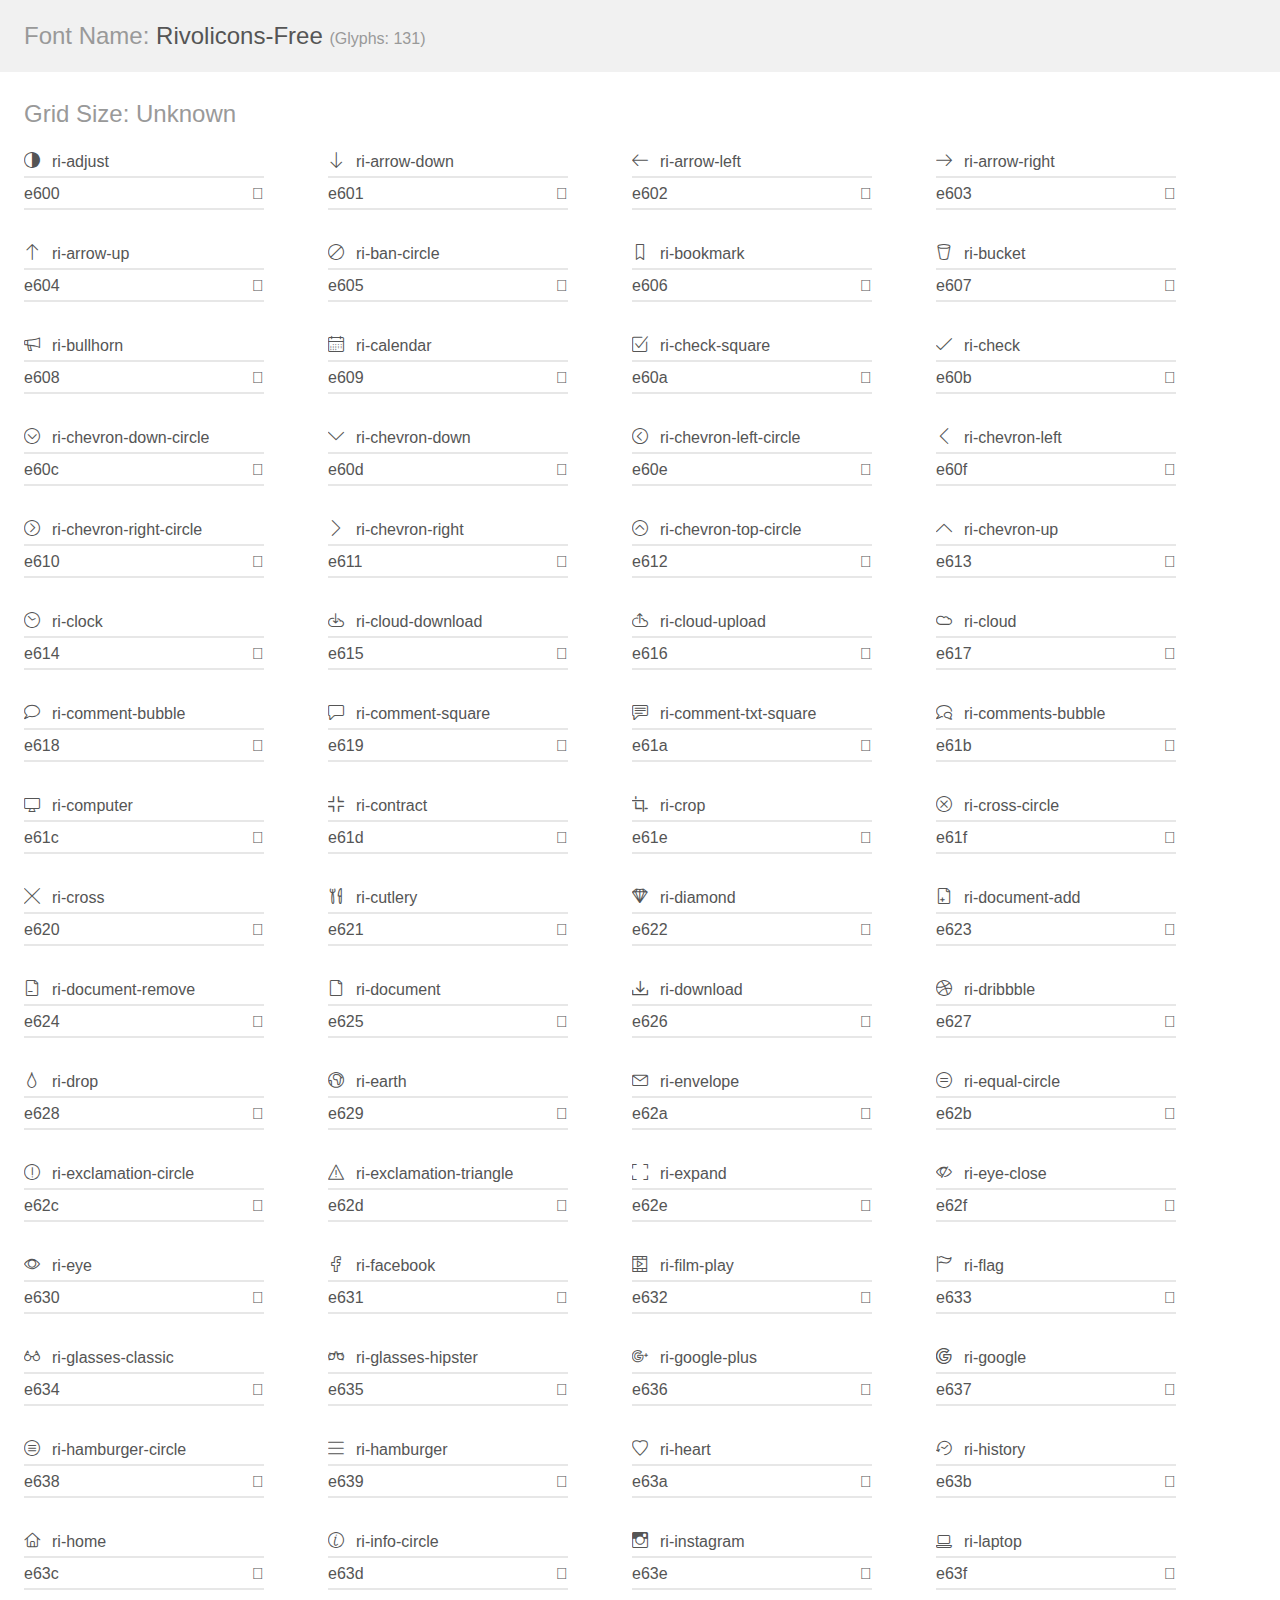
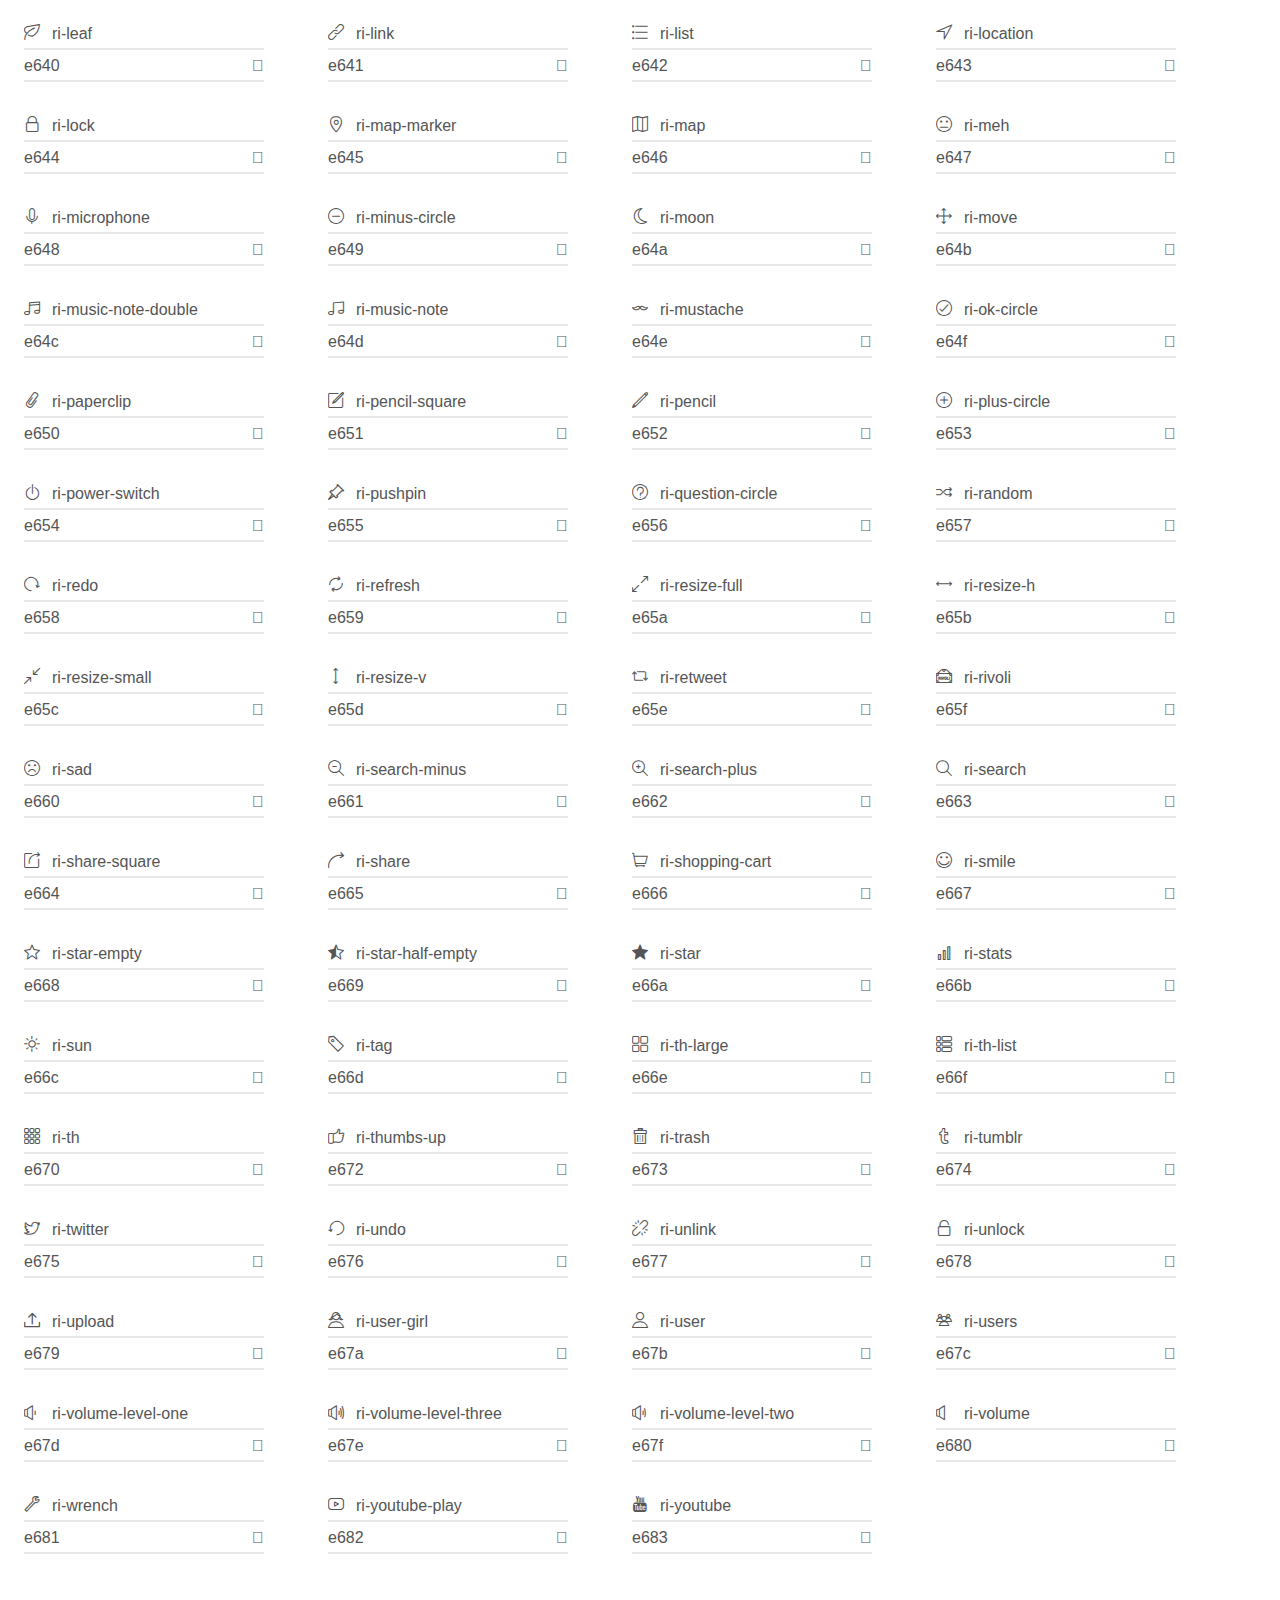
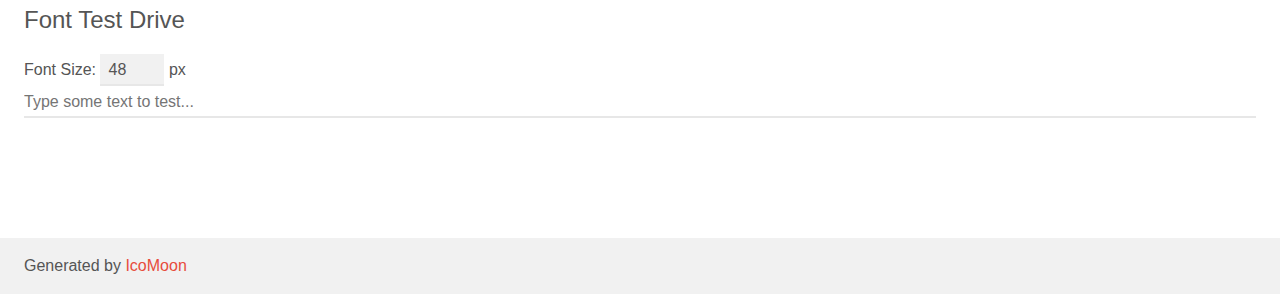
<file: css/Rivolicons-Free-v1.0.0/WebFont/demo.html>
<!doctype html>
<html>
<head>
	<meta charset="utf-8">
	<title>IcoMoon Demo</title>
	<meta name="description" content="An Icon Font Generated By IcoMoon.io">
	<meta name="viewport" content="width=device-width, initial-scale=1">
	<link rel="stylesheet" href="demo-files/demo.css">
	<link rel="stylesheet" href="style.css">
	<!--[if lt IE 8]><!-->
	<link rel="stylesheet" href="ie7/ie7.css">
	<!--<![endif]-->
</head>
<body>
	<div class="bgc1 clearfix">
		<h1 class="mhmm mvm"><span class="fgc1">Font Name:</span> Rivolicons-Free <small class="fgc1">(Glyphs:&nbsp;131)</small></h1>
	</div>
	<div class="clearfix mhl ptl">
		<h1 class="mvm mtn fgc1">Grid Size: Unknown</h1>
		<div class="glyph fs1">
			<div class="clearfix bshadow0 pbs">
				<span class="ri-adjust">
				
				</span>
				<span class="mls"> ri-adjust</span>
			</div>
			<fieldset class="fs0 size1of1 clearfix hidden-false">
				<input type="text" readonly value="e600" class="unit size1of2" />
				<input type="text" maxlength="1" readonly value="&#xe600;" class="unitRight size1of2 talign-right" />
			</fieldset>
			<div class="fs0 bshadow0 clearfix hidden-true">
				<span class="unit pvs fgc1">liga: </span>
				<input type="text" readonly value="" class="liga unitRight" />
			</div>
		</div>
		<div class="glyph fs1">
			<div class="clearfix bshadow0 pbs">
				<span class="ri-arrow-down">
				
				</span>
				<span class="mls"> ri-arrow-down</span>
			</div>
			<fieldset class="fs0 size1of1 clearfix hidden-false">
				<input type="text" readonly value="e601" class="unit size1of2" />
				<input type="text" maxlength="1" readonly value="&#xe601;" class="unitRight size1of2 talign-right" />
			</fieldset>
			<div class="fs0 bshadow0 clearfix hidden-true">
				<span class="unit pvs fgc1">liga: </span>
				<input type="text" readonly value="" class="liga unitRight" />
			</div>
		</div>
		<div class="glyph fs1">
			<div class="clearfix bshadow0 pbs">
				<span class="ri-arrow-left">
				
				</span>
				<span class="mls"> ri-arrow-left</span>
			</div>
			<fieldset class="fs0 size1of1 clearfix hidden-false">
				<input type="text" readonly value="e602" class="unit size1of2" />
				<input type="text" maxlength="1" readonly value="&#xe602;" class="unitRight size1of2 talign-right" />
			</fieldset>
			<div class="fs0 bshadow0 clearfix hidden-true">
				<span class="unit pvs fgc1">liga: </span>
				<input type="text" readonly value="" class="liga unitRight" />
			</div>
		</div>
		<div class="glyph fs1">
			<div class="clearfix bshadow0 pbs">
				<span class="ri-arrow-right">
				
				</span>
				<span class="mls"> ri-arrow-right</span>
			</div>
			<fieldset class="fs0 size1of1 clearfix hidden-false">
				<input type="text" readonly value="e603" class="unit size1of2" />
				<input type="text" maxlength="1" readonly value="&#xe603;" class="unitRight size1of2 talign-right" />
			</fieldset>
			<div class="fs0 bshadow0 clearfix hidden-true">
				<span class="unit pvs fgc1">liga: </span>
				<input type="text" readonly value="" class="liga unitRight" />
			</div>
		</div>
		<div class="glyph fs1">
			<div class="clearfix bshadow0 pbs">
				<span class="ri-arrow-up">
				
				</span>
				<span class="mls"> ri-arrow-up</span>
			</div>
			<fieldset class="fs0 size1of1 clearfix hidden-false">
				<input type="text" readonly value="e604" class="unit size1of2" />
				<input type="text" maxlength="1" readonly value="&#xe604;" class="unitRight size1of2 talign-right" />
			</fieldset>
			<div class="fs0 bshadow0 clearfix hidden-true">
				<span class="unit pvs fgc1">liga: </span>
				<input type="text" readonly value="" class="liga unitRight" />
			</div>
		</div>
		<div class="glyph fs1">
			<div class="clearfix bshadow0 pbs">
				<span class="ri-ban-circle">
				
				</span>
				<span class="mls"> ri-ban-circle</span>
			</div>
			<fieldset class="fs0 size1of1 clearfix hidden-false">
				<input type="text" readonly value="e605" class="unit size1of2" />
				<input type="text" maxlength="1" readonly value="&#xe605;" class="unitRight size1of2 talign-right" />
			</fieldset>
			<div class="fs0 bshadow0 clearfix hidden-true">
				<span class="unit pvs fgc1">liga: </span>
				<input type="text" readonly value="" class="liga unitRight" />
			</div>
		</div>
		<div class="glyph fs1">
			<div class="clearfix bshadow0 pbs">
				<span class="ri-bookmark">
				
				</span>
				<span class="mls"> ri-bookmark</span>
			</div>
			<fieldset class="fs0 size1of1 clearfix hidden-false">
				<input type="text" readonly value="e606" class="unit size1of2" />
				<input type="text" maxlength="1" readonly value="&#xe606;" class="unitRight size1of2 talign-right" />
			</fieldset>
			<div class="fs0 bshadow0 clearfix hidden-true">
				<span class="unit pvs fgc1">liga: </span>
				<input type="text" readonly value="" class="liga unitRight" />
			</div>
		</div>
		<div class="glyph fs1">
			<div class="clearfix bshadow0 pbs">
				<span class="ri-bucket">
				
				</span>
				<span class="mls"> ri-bucket</span>
			</div>
			<fieldset class="fs0 size1of1 clearfix hidden-false">
				<input type="text" readonly value="e607" class="unit size1of2" />
				<input type="text" maxlength="1" readonly value="&#xe607;" class="unitRight size1of2 talign-right" />
			</fieldset>
			<div class="fs0 bshadow0 clearfix hidden-true">
				<span class="unit pvs fgc1">liga: </span>
				<input type="text" readonly value="" class="liga unitRight" />
			</div>
		</div>
		<div class="glyph fs1">
			<div class="clearfix bshadow0 pbs">
				<span class="ri-bullhorn">
				
				</span>
				<span class="mls"> ri-bullhorn</span>
			</div>
			<fieldset class="fs0 size1of1 clearfix hidden-false">
				<input type="text" readonly value="e608" class="unit size1of2" />
				<input type="text" maxlength="1" readonly value="&#xe608;" class="unitRight size1of2 talign-right" />
			</fieldset>
			<div class="fs0 bshadow0 clearfix hidden-true">
				<span class="unit pvs fgc1">liga: </span>
				<input type="text" readonly value="" class="liga unitRight" />
			</div>
		</div>
		<div class="glyph fs1">
			<div class="clearfix bshadow0 pbs">
				<span class="ri-calendar">
				
				</span>
				<span class="mls"> ri-calendar</span>
			</div>
			<fieldset class="fs0 size1of1 clearfix hidden-false">
				<input type="text" readonly value="e609" class="unit size1of2" />
				<input type="text" maxlength="1" readonly value="&#xe609;" class="unitRight size1of2 talign-right" />
			</fieldset>
			<div class="fs0 bshadow0 clearfix hidden-true">
				<span class="unit pvs fgc1">liga: </span>
				<input type="text" readonly value="" class="liga unitRight" />
			</div>
		</div>
		<div class="glyph fs1">
			<div class="clearfix bshadow0 pbs">
				<span class="ri-check-square">
				
				</span>
				<span class="mls"> ri-check-square</span>
			</div>
			<fieldset class="fs0 size1of1 clearfix hidden-false">
				<input type="text" readonly value="e60a" class="unit size1of2" />
				<input type="text" maxlength="1" readonly value="&#xe60a;" class="unitRight size1of2 talign-right" />
			</fieldset>
			<div class="fs0 bshadow0 clearfix hidden-true">
				<span class="unit pvs fgc1">liga: </span>
				<input type="text" readonly value="" class="liga unitRight" />
			</div>
		</div>
		<div class="glyph fs1">
			<div class="clearfix bshadow0 pbs">
				<span class="ri-check">
				
				</span>
				<span class="mls"> ri-check</span>
			</div>
			<fieldset class="fs0 size1of1 clearfix hidden-false">
				<input type="text" readonly value="e60b" class="unit size1of2" />
				<input type="text" maxlength="1" readonly value="&#xe60b;" class="unitRight size1of2 talign-right" />
			</fieldset>
			<div class="fs0 bshadow0 clearfix hidden-true">
				<span class="unit pvs fgc1">liga: </span>
				<input type="text" readonly value="" class="liga unitRight" />
			</div>
		</div>
		<div class="glyph fs1">
			<div class="clearfix bshadow0 pbs">
				<span class="ri-chevron-down-circle">
				
				</span>
				<span class="mls"> ri-chevron-down-circle</span>
			</div>
			<fieldset class="fs0 size1of1 clearfix hidden-false">
				<input type="text" readonly value="e60c" class="unit size1of2" />
				<input type="text" maxlength="1" readonly value="&#xe60c;" class="unitRight size1of2 talign-right" />
			</fieldset>
			<div class="fs0 bshadow0 clearfix hidden-true">
				<span class="unit pvs fgc1">liga: </span>
				<input type="text" readonly value="" class="liga unitRight" />
			</div>
		</div>
		<div class="glyph fs1">
			<div class="clearfix bshadow0 pbs">
				<span class="ri-chevron-down">
				
				</span>
				<span class="mls"> ri-chevron-down</span>
			</div>
			<fieldset class="fs0 size1of1 clearfix hidden-false">
				<input type="text" readonly value="e60d" class="unit size1of2" />
				<input type="text" maxlength="1" readonly value="&#xe60d;" class="unitRight size1of2 talign-right" />
			</fieldset>
			<div class="fs0 bshadow0 clearfix hidden-true">
				<span class="unit pvs fgc1">liga: </span>
				<input type="text" readonly value="" class="liga unitRight" />
			</div>
		</div>
		<div class="glyph fs1">
			<div class="clearfix bshadow0 pbs">
				<span class="ri-chevron-left-circle">
				
				</span>
				<span class="mls"> ri-chevron-left-circle</span>
			</div>
			<fieldset class="fs0 size1of1 clearfix hidden-false">
				<input type="text" readonly value="e60e" class="unit size1of2" />
				<input type="text" maxlength="1" readonly value="&#xe60e;" class="unitRight size1of2 talign-right" />
			</fieldset>
			<div class="fs0 bshadow0 clearfix hidden-true">
				<span class="unit pvs fgc1">liga: </span>
				<input type="text" readonly value="" class="liga unitRight" />
			</div>
		</div>
		<div class="glyph fs1">
			<div class="clearfix bshadow0 pbs">
				<span class="ri-chevron-left">
				
				</span>
				<span class="mls"> ri-chevron-left</span>
			</div>
			<fieldset class="fs0 size1of1 clearfix hidden-false">
				<input type="text" readonly value="e60f" class="unit size1of2" />
				<input type="text" maxlength="1" readonly value="&#xe60f;" class="unitRight size1of2 talign-right" />
			</fieldset>
			<div class="fs0 bshadow0 clearfix hidden-true">
				<span class="unit pvs fgc1">liga: </span>
				<input type="text" readonly value="" class="liga unitRight" />
			</div>
		</div>
		<div class="glyph fs1">
			<div class="clearfix bshadow0 pbs">
				<span class="ri-chevron-right-circle">
				
				</span>
				<span class="mls"> ri-chevron-right-circle</span>
			</div>
			<fieldset class="fs0 size1of1 clearfix hidden-false">
				<input type="text" readonly value="e610" class="unit size1of2" />
				<input type="text" maxlength="1" readonly value="&#xe610;" class="unitRight size1of2 talign-right" />
			</fieldset>
			<div class="fs0 bshadow0 clearfix hidden-true">
				<span class="unit pvs fgc1">liga: </span>
				<input type="text" readonly value="" class="liga unitRight" />
			</div>
		</div>
		<div class="glyph fs1">
			<div class="clearfix bshadow0 pbs">
				<span class="ri-chevron-right">
				
				</span>
				<span class="mls"> ri-chevron-right</span>
			</div>
			<fieldset class="fs0 size1of1 clearfix hidden-false">
				<input type="text" readonly value="e611" class="unit size1of2" />
				<input type="text" maxlength="1" readonly value="&#xe611;" class="unitRight size1of2 talign-right" />
			</fieldset>
			<div class="fs0 bshadow0 clearfix hidden-true">
				<span class="unit pvs fgc1">liga: </span>
				<input type="text" readonly value="" class="liga unitRight" />
			</div>
		</div>
		<div class="glyph fs1">
			<div class="clearfix bshadow0 pbs">
				<span class="ri-chevron-top-circle">
				
				</span>
				<span class="mls"> ri-chevron-top-circle</span>
			</div>
			<fieldset class="fs0 size1of1 clearfix hidden-false">
				<input type="text" readonly value="e612" class="unit size1of2" />
				<input type="text" maxlength="1" readonly value="&#xe612;" class="unitRight size1of2 talign-right" />
			</fieldset>
			<div class="fs0 bshadow0 clearfix hidden-true">
				<span class="unit pvs fgc1">liga: </span>
				<input type="text" readonly value="" class="liga unitRight" />
			</div>
		</div>
		<div class="glyph fs1">
			<div class="clearfix bshadow0 pbs">
				<span class="ri-chevron-up">
				
				</span>
				<span class="mls"> ri-chevron-up</span>
			</div>
			<fieldset class="fs0 size1of1 clearfix hidden-false">
				<input type="text" readonly value="e613" class="unit size1of2" />
				<input type="text" maxlength="1" readonly value="&#xe613;" class="unitRight size1of2 talign-right" />
			</fieldset>
			<div class="fs0 bshadow0 clearfix hidden-true">
				<span class="unit pvs fgc1">liga: </span>
				<input type="text" readonly value="" class="liga unitRight" />
			</div>
		</div>
		<div class="glyph fs1">
			<div class="clearfix bshadow0 pbs">
				<span class="ri-clock">
				
				</span>
				<span class="mls"> ri-clock</span>
			</div>
			<fieldset class="fs0 size1of1 clearfix hidden-false">
				<input type="text" readonly value="e614" class="unit size1of2" />
				<input type="text" maxlength="1" readonly value="&#xe614;" class="unitRight size1of2 talign-right" />
			</fieldset>
			<div class="fs0 bshadow0 clearfix hidden-true">
				<span class="unit pvs fgc1">liga: </span>
				<input type="text" readonly value="" class="liga unitRight" />
			</div>
		</div>
		<div class="glyph fs1">
			<div class="clearfix bshadow0 pbs">
				<span class="ri-cloud-download">
				
				</span>
				<span class="mls"> ri-cloud-download</span>
			</div>
			<fieldset class="fs0 size1of1 clearfix hidden-false">
				<input type="text" readonly value="e615" class="unit size1of2" />
				<input type="text" maxlength="1" readonly value="&#xe615;" class="unitRight size1of2 talign-right" />
			</fieldset>
			<div class="fs0 bshadow0 clearfix hidden-true">
				<span class="unit pvs fgc1">liga: </span>
				<input type="text" readonly value="" class="liga unitRight" />
			</div>
		</div>
		<div class="glyph fs1">
			<div class="clearfix bshadow0 pbs">
				<span class="ri-cloud-upload">
				
				</span>
				<span class="mls"> ri-cloud-upload</span>
			</div>
			<fieldset class="fs0 size1of1 clearfix hidden-false">
				<input type="text" readonly value="e616" class="unit size1of2" />
				<input type="text" maxlength="1" readonly value="&#xe616;" class="unitRight size1of2 talign-right" />
			</fieldset>
			<div class="fs0 bshadow0 clearfix hidden-true">
				<span class="unit pvs fgc1">liga: </span>
				<input type="text" readonly value="" class="liga unitRight" />
			</div>
		</div>
		<div class="glyph fs1">
			<div class="clearfix bshadow0 pbs">
				<span class="ri-cloud">
				
				</span>
				<span class="mls"> ri-cloud</span>
			</div>
			<fieldset class="fs0 size1of1 clearfix hidden-false">
				<input type="text" readonly value="e617" class="unit size1of2" />
				<input type="text" maxlength="1" readonly value="&#xe617;" class="unitRight size1of2 talign-right" />
			</fieldset>
			<div class="fs0 bshadow0 clearfix hidden-true">
				<span class="unit pvs fgc1">liga: </span>
				<input type="text" readonly value="" class="liga unitRight" />
			</div>
		</div>
		<div class="glyph fs1">
			<div class="clearfix bshadow0 pbs">
				<span class="ri-comment-bubble">
				
				</span>
				<span class="mls"> ri-comment-bubble</span>
			</div>
			<fieldset class="fs0 size1of1 clearfix hidden-false">
				<input type="text" readonly value="e618" class="unit size1of2" />
				<input type="text" maxlength="1" readonly value="&#xe618;" class="unitRight size1of2 talign-right" />
			</fieldset>
			<div class="fs0 bshadow0 clearfix hidden-true">
				<span class="unit pvs fgc1">liga: </span>
				<input type="text" readonly value="" class="liga unitRight" />
			</div>
		</div>
		<div class="glyph fs1">
			<div class="clearfix bshadow0 pbs">
				<span class="ri-comment-square">
				
				</span>
				<span class="mls"> ri-comment-square</span>
			</div>
			<fieldset class="fs0 size1of1 clearfix hidden-false">
				<input type="text" readonly value="e619" class="unit size1of2" />
				<input type="text" maxlength="1" readonly value="&#xe619;" class="unitRight size1of2 talign-right" />
			</fieldset>
			<div class="fs0 bshadow0 clearfix hidden-true">
				<span class="unit pvs fgc1">liga: </span>
				<input type="text" readonly value="" class="liga unitRight" />
			</div>
		</div>
		<div class="glyph fs1">
			<div class="clearfix bshadow0 pbs">
				<span class="ri-comment-txt-square">
				
				</span>
				<span class="mls"> ri-comment-txt-square</span>
			</div>
			<fieldset class="fs0 size1of1 clearfix hidden-false">
				<input type="text" readonly value="e61a" class="unit size1of2" />
				<input type="text" maxlength="1" readonly value="&#xe61a;" class="unitRight size1of2 talign-right" />
			</fieldset>
			<div class="fs0 bshadow0 clearfix hidden-true">
				<span class="unit pvs fgc1">liga: </span>
				<input type="text" readonly value="" class="liga unitRight" />
			</div>
		</div>
		<div class="glyph fs1">
			<div class="clearfix bshadow0 pbs">
				<span class="ri-comments-bubble">
				
				</span>
				<span class="mls"> ri-comments-bubble</span>
			</div>
			<fieldset class="fs0 size1of1 clearfix hidden-false">
				<input type="text" readonly value="e61b" class="unit size1of2" />
				<input type="text" maxlength="1" readonly value="&#xe61b;" class="unitRight size1of2 talign-right" />
			</fieldset>
			<div class="fs0 bshadow0 clearfix hidden-true">
				<span class="unit pvs fgc1">liga: </span>
				<input type="text" readonly value="" class="liga unitRight" />
			</div>
		</div>
		<div class="glyph fs1">
			<div class="clearfix bshadow0 pbs">
				<span class="ri-computer">
				
				</span>
				<span class="mls"> ri-computer</span>
			</div>
			<fieldset class="fs0 size1of1 clearfix hidden-false">
				<input type="text" readonly value="e61c" class="unit size1of2" />
				<input type="text" maxlength="1" readonly value="&#xe61c;" class="unitRight size1of2 talign-right" />
			</fieldset>
			<div class="fs0 bshadow0 clearfix hidden-true">
				<span class="unit pvs fgc1">liga: </span>
				<input type="text" readonly value="" class="liga unitRight" />
			</div>
		</div>
		<div class="glyph fs1">
			<div class="clearfix bshadow0 pbs">
				<span class="ri-contract">
				
				</span>
				<span class="mls"> ri-contract</span>
			</div>
			<fieldset class="fs0 size1of1 clearfix hidden-false">
				<input type="text" readonly value="e61d" class="unit size1of2" />
				<input type="text" maxlength="1" readonly value="&#xe61d;" class="unitRight size1of2 talign-right" />
			</fieldset>
			<div class="fs0 bshadow0 clearfix hidden-true">
				<span class="unit pvs fgc1">liga: </span>
				<input type="text" readonly value="" class="liga unitRight" />
			</div>
		</div>
		<div class="glyph fs1">
			<div class="clearfix bshadow0 pbs">
				<span class="ri-crop">
				
				</span>
				<span class="mls"> ri-crop</span>
			</div>
			<fieldset class="fs0 size1of1 clearfix hidden-false">
				<input type="text" readonly value="e61e" class="unit size1of2" />
				<input type="text" maxlength="1" readonly value="&#xe61e;" class="unitRight size1of2 talign-right" />
			</fieldset>
			<div class="fs0 bshadow0 clearfix hidden-true">
				<span class="unit pvs fgc1">liga: </span>
				<input type="text" readonly value="" class="liga unitRight" />
			</div>
		</div>
		<div class="glyph fs1">
			<div class="clearfix bshadow0 pbs">
				<span class="ri-cross-circle">
				
				</span>
				<span class="mls"> ri-cross-circle</span>
			</div>
			<fieldset class="fs0 size1of1 clearfix hidden-false">
				<input type="text" readonly value="e61f" class="unit size1of2" />
				<input type="text" maxlength="1" readonly value="&#xe61f;" class="unitRight size1of2 talign-right" />
			</fieldset>
			<div class="fs0 bshadow0 clearfix hidden-true">
				<span class="unit pvs fgc1">liga: </span>
				<input type="text" readonly value="" class="liga unitRight" />
			</div>
		</div>
		<div class="glyph fs1">
			<div class="clearfix bshadow0 pbs">
				<span class="ri-cross">
				
				</span>
				<span class="mls"> ri-cross</span>
			</div>
			<fieldset class="fs0 size1of1 clearfix hidden-false">
				<input type="text" readonly value="e620" class="unit size1of2" />
				<input type="text" maxlength="1" readonly value="&#xe620;" class="unitRight size1of2 talign-right" />
			</fieldset>
			<div class="fs0 bshadow0 clearfix hidden-true">
				<span class="unit pvs fgc1">liga: </span>
				<input type="text" readonly value="" class="liga unitRight" />
			</div>
		</div>
		<div class="glyph fs1">
			<div class="clearfix bshadow0 pbs">
				<span class="ri-cutlery">
				
				</span>
				<span class="mls"> ri-cutlery</span>
			</div>
			<fieldset class="fs0 size1of1 clearfix hidden-false">
				<input type="text" readonly value="e621" class="unit size1of2" />
				<input type="text" maxlength="1" readonly value="&#xe621;" class="unitRight size1of2 talign-right" />
			</fieldset>
			<div class="fs0 bshadow0 clearfix hidden-true">
				<span class="unit pvs fgc1">liga: </span>
				<input type="text" readonly value="" class="liga unitRight" />
			</div>
		</div>
		<div class="glyph fs1">
			<div class="clearfix bshadow0 pbs">
				<span class="ri-diamond">
				
				</span>
				<span class="mls"> ri-diamond</span>
			</div>
			<fieldset class="fs0 size1of1 clearfix hidden-false">
				<input type="text" readonly value="e622" class="unit size1of2" />
				<input type="text" maxlength="1" readonly value="&#xe622;" class="unitRight size1of2 talign-right" />
			</fieldset>
			<div class="fs0 bshadow0 clearfix hidden-true">
				<span class="unit pvs fgc1">liga: </span>
				<input type="text" readonly value="" class="liga unitRight" />
			</div>
		</div>
		<div class="glyph fs1">
			<div class="clearfix bshadow0 pbs">
				<span class="ri-document-add">
				
				</span>
				<span class="mls"> ri-document-add</span>
			</div>
			<fieldset class="fs0 size1of1 clearfix hidden-false">
				<input type="text" readonly value="e623" class="unit size1of2" />
				<input type="text" maxlength="1" readonly value="&#xe623;" class="unitRight size1of2 talign-right" />
			</fieldset>
			<div class="fs0 bshadow0 clearfix hidden-true">
				<span class="unit pvs fgc1">liga: </span>
				<input type="text" readonly value="" class="liga unitRight" />
			</div>
		</div>
		<div class="glyph fs1">
			<div class="clearfix bshadow0 pbs">
				<span class="ri-document-remove">
				
				</span>
				<span class="mls"> ri-document-remove</span>
			</div>
			<fieldset class="fs0 size1of1 clearfix hidden-false">
				<input type="text" readonly value="e624" class="unit size1of2" />
				<input type="text" maxlength="1" readonly value="&#xe624;" class="unitRight size1of2 talign-right" />
			</fieldset>
			<div class="fs0 bshadow0 clearfix hidden-true">
				<span class="unit pvs fgc1">liga: </span>
				<input type="text" readonly value="" class="liga unitRight" />
			</div>
		</div>
		<div class="glyph fs1">
			<div class="clearfix bshadow0 pbs">
				<span class="ri-document">
				
				</span>
				<span class="mls"> ri-document</span>
			</div>
			<fieldset class="fs0 size1of1 clearfix hidden-false">
				<input type="text" readonly value="e625" class="unit size1of2" />
				<input type="text" maxlength="1" readonly value="&#xe625;" class="unitRight size1of2 talign-right" />
			</fieldset>
			<div class="fs0 bshadow0 clearfix hidden-true">
				<span class="unit pvs fgc1">liga: </span>
				<input type="text" readonly value="" class="liga unitRight" />
			</div>
		</div>
		<div class="glyph fs1">
			<div class="clearfix bshadow0 pbs">
				<span class="ri-download">
				
				</span>
				<span class="mls"> ri-download</span>
			</div>
			<fieldset class="fs0 size1of1 clearfix hidden-false">
				<input type="text" readonly value="e626" class="unit size1of2" />
				<input type="text" maxlength="1" readonly value="&#xe626;" class="unitRight size1of2 talign-right" />
			</fieldset>
			<div class="fs0 bshadow0 clearfix hidden-true">
				<span class="unit pvs fgc1">liga: </span>
				<input type="text" readonly value="" class="liga unitRight" />
			</div>
		</div>
		<div class="glyph fs1">
			<div class="clearfix bshadow0 pbs">
				<span class="ri-dribbble">
				
				</span>
				<span class="mls"> ri-dribbble</span>
			</div>
			<fieldset class="fs0 size1of1 clearfix hidden-false">
				<input type="text" readonly value="e627" class="unit size1of2" />
				<input type="text" maxlength="1" readonly value="&#xe627;" class="unitRight size1of2 talign-right" />
			</fieldset>
			<div class="fs0 bshadow0 clearfix hidden-true">
				<span class="unit pvs fgc1">liga: </span>
				<input type="text" readonly value="" class="liga unitRight" />
			</div>
		</div>
		<div class="glyph fs1">
			<div class="clearfix bshadow0 pbs">
				<span class="ri-drop">
				
				</span>
				<span class="mls"> ri-drop</span>
			</div>
			<fieldset class="fs0 size1of1 clearfix hidden-false">
				<input type="text" readonly value="e628" class="unit size1of2" />
				<input type="text" maxlength="1" readonly value="&#xe628;" class="unitRight size1of2 talign-right" />
			</fieldset>
			<div class="fs0 bshadow0 clearfix hidden-true">
				<span class="unit pvs fgc1">liga: </span>
				<input type="text" readonly value="" class="liga unitRight" />
			</div>
		</div>
		<div class="glyph fs1">
			<div class="clearfix bshadow0 pbs">
				<span class="ri-earth">
				
				</span>
				<span class="mls"> ri-earth</span>
			</div>
			<fieldset class="fs0 size1of1 clearfix hidden-false">
				<input type="text" readonly value="e629" class="unit size1of2" />
				<input type="text" maxlength="1" readonly value="&#xe629;" class="unitRight size1of2 talign-right" />
			</fieldset>
			<div class="fs0 bshadow0 clearfix hidden-true">
				<span class="unit pvs fgc1">liga: </span>
				<input type="text" readonly value="" class="liga unitRight" />
			</div>
		</div>
		<div class="glyph fs1">
			<div class="clearfix bshadow0 pbs">
				<span class="ri-envelope">
				
				</span>
				<span class="mls"> ri-envelope</span>
			</div>
			<fieldset class="fs0 size1of1 clearfix hidden-false">
				<input type="text" readonly value="e62a" class="unit size1of2" />
				<input type="text" maxlength="1" readonly value="&#xe62a;" class="unitRight size1of2 talign-right" />
			</fieldset>
			<div class="fs0 bshadow0 clearfix hidden-true">
				<span class="unit pvs fgc1">liga: </span>
				<input type="text" readonly value="" class="liga unitRight" />
			</div>
		</div>
		<div class="glyph fs1">
			<div class="clearfix bshadow0 pbs">
				<span class="ri-equal-circle">
				
				</span>
				<span class="mls"> ri-equal-circle</span>
			</div>
			<fieldset class="fs0 size1of1 clearfix hidden-false">
				<input type="text" readonly value="e62b" class="unit size1of2" />
				<input type="text" maxlength="1" readonly value="&#xe62b;" class="unitRight size1of2 talign-right" />
			</fieldset>
			<div class="fs0 bshadow0 clearfix hidden-true">
				<span class="unit pvs fgc1">liga: </span>
				<input type="text" readonly value="" class="liga unitRight" />
			</div>
		</div>
		<div class="glyph fs1">
			<div class="clearfix bshadow0 pbs">
				<span class="ri-exclamation-circle">
				
				</span>
				<span class="mls"> ri-exclamation-circle</span>
			</div>
			<fieldset class="fs0 size1of1 clearfix hidden-false">
				<input type="text" readonly value="e62c" class="unit size1of2" />
				<input type="text" maxlength="1" readonly value="&#xe62c;" class="unitRight size1of2 talign-right" />
			</fieldset>
			<div class="fs0 bshadow0 clearfix hidden-true">
				<span class="unit pvs fgc1">liga: </span>
				<input type="text" readonly value="" class="liga unitRight" />
			</div>
		</div>
		<div class="glyph fs1">
			<div class="clearfix bshadow0 pbs">
				<span class="ri-exclamation-triangle">
				
				</span>
				<span class="mls"> ri-exclamation-triangle</span>
			</div>
			<fieldset class="fs0 size1of1 clearfix hidden-false">
				<input type="text" readonly value="e62d" class="unit size1of2" />
				<input type="text" maxlength="1" readonly value="&#xe62d;" class="unitRight size1of2 talign-right" />
			</fieldset>
			<div class="fs0 bshadow0 clearfix hidden-true">
				<span class="unit pvs fgc1">liga: </span>
				<input type="text" readonly value="" class="liga unitRight" />
			</div>
		</div>
		<div class="glyph fs1">
			<div class="clearfix bshadow0 pbs">
				<span class="ri-expand">
				
				</span>
				<span class="mls"> ri-expand</span>
			</div>
			<fieldset class="fs0 size1of1 clearfix hidden-false">
				<input type="text" readonly value="e62e" class="unit size1of2" />
				<input type="text" maxlength="1" readonly value="&#xe62e;" class="unitRight size1of2 talign-right" />
			</fieldset>
			<div class="fs0 bshadow0 clearfix hidden-true">
				<span class="unit pvs fgc1">liga: </span>
				<input type="text" readonly value="" class="liga unitRight" />
			</div>
		</div>
		<div class="glyph fs1">
			<div class="clearfix bshadow0 pbs">
				<span class="ri-eye-close">
				
				</span>
				<span class="mls"> ri-eye-close</span>
			</div>
			<fieldset class="fs0 size1of1 clearfix hidden-false">
				<input type="text" readonly value="e62f" class="unit size1of2" />
				<input type="text" maxlength="1" readonly value="&#xe62f;" class="unitRight size1of2 talign-right" />
			</fieldset>
			<div class="fs0 bshadow0 clearfix hidden-true">
				<span class="unit pvs fgc1">liga: </span>
				<input type="text" readonly value="" class="liga unitRight" />
			</div>
		</div>
		<div class="glyph fs1">
			<div class="clearfix bshadow0 pbs">
				<span class="ri-eye">
				
				</span>
				<span class="mls"> ri-eye</span>
			</div>
			<fieldset class="fs0 size1of1 clearfix hidden-false">
				<input type="text" readonly value="e630" class="unit size1of2" />
				<input type="text" maxlength="1" readonly value="&#xe630;" class="unitRight size1of2 talign-right" />
			</fieldset>
			<div class="fs0 bshadow0 clearfix hidden-true">
				<span class="unit pvs fgc1">liga: </span>
				<input type="text" readonly value="" class="liga unitRight" />
			</div>
		</div>
		<div class="glyph fs1">
			<div class="clearfix bshadow0 pbs">
				<span class="ri-facebook">
				
				</span>
				<span class="mls"> ri-facebook</span>
			</div>
			<fieldset class="fs0 size1of1 clearfix hidden-false">
				<input type="text" readonly value="e631" class="unit size1of2" />
				<input type="text" maxlength="1" readonly value="&#xe631;" class="unitRight size1of2 talign-right" />
			</fieldset>
			<div class="fs0 bshadow0 clearfix hidden-true">
				<span class="unit pvs fgc1">liga: </span>
				<input type="text" readonly value="" class="liga unitRight" />
			</div>
		</div>
		<div class="glyph fs1">
			<div class="clearfix bshadow0 pbs">
				<span class="ri-film-play">
				
				</span>
				<span class="mls"> ri-film-play</span>
			</div>
			<fieldset class="fs0 size1of1 clearfix hidden-false">
				<input type="text" readonly value="e632" class="unit size1of2" />
				<input type="text" maxlength="1" readonly value="&#xe632;" class="unitRight size1of2 talign-right" />
			</fieldset>
			<div class="fs0 bshadow0 clearfix hidden-true">
				<span class="unit pvs fgc1">liga: </span>
				<input type="text" readonly value="" class="liga unitRight" />
			</div>
		</div>
		<div class="glyph fs1">
			<div class="clearfix bshadow0 pbs">
				<span class="ri-flag">
				
				</span>
				<span class="mls"> ri-flag</span>
			</div>
			<fieldset class="fs0 size1of1 clearfix hidden-false">
				<input type="text" readonly value="e633" class="unit size1of2" />
				<input type="text" maxlength="1" readonly value="&#xe633;" class="unitRight size1of2 talign-right" />
			</fieldset>
			<div class="fs0 bshadow0 clearfix hidden-true">
				<span class="unit pvs fgc1">liga: </span>
				<input type="text" readonly value="" class="liga unitRight" />
			</div>
		</div>
		<div class="glyph fs1">
			<div class="clearfix bshadow0 pbs">
				<span class="ri-glasses-classic">
				
				</span>
				<span class="mls"> ri-glasses-classic</span>
			</div>
			<fieldset class="fs0 size1of1 clearfix hidden-false">
				<input type="text" readonly value="e634" class="unit size1of2" />
				<input type="text" maxlength="1" readonly value="&#xe634;" class="unitRight size1of2 talign-right" />
			</fieldset>
			<div class="fs0 bshadow0 clearfix hidden-true">
				<span class="unit pvs fgc1">liga: </span>
				<input type="text" readonly value="" class="liga unitRight" />
			</div>
		</div>
		<div class="glyph fs1">
			<div class="clearfix bshadow0 pbs">
				<span class="ri-glasses-hipster">
				
				</span>
				<span class="mls"> ri-glasses-hipster</span>
			</div>
			<fieldset class="fs0 size1of1 clearfix hidden-false">
				<input type="text" readonly value="e635" class="unit size1of2" />
				<input type="text" maxlength="1" readonly value="&#xe635;" class="unitRight size1of2 talign-right" />
			</fieldset>
			<div class="fs0 bshadow0 clearfix hidden-true">
				<span class="unit pvs fgc1">liga: </span>
				<input type="text" readonly value="" class="liga unitRight" />
			</div>
		</div>
		<div class="glyph fs1">
			<div class="clearfix bshadow0 pbs">
				<span class="ri-google-plus">
				
				</span>
				<span class="mls"> ri-google-plus</span>
			</div>
			<fieldset class="fs0 size1of1 clearfix hidden-false">
				<input type="text" readonly value="e636" class="unit size1of2" />
				<input type="text" maxlength="1" readonly value="&#xe636;" class="unitRight size1of2 talign-right" />
			</fieldset>
			<div class="fs0 bshadow0 clearfix hidden-true">
				<span class="unit pvs fgc1">liga: </span>
				<input type="text" readonly value="" class="liga unitRight" />
			</div>
		</div>
		<div class="glyph fs1">
			<div class="clearfix bshadow0 pbs">
				<span class="ri-google">
				
				</span>
				<span class="mls"> ri-google</span>
			</div>
			<fieldset class="fs0 size1of1 clearfix hidden-false">
				<input type="text" readonly value="e637" class="unit size1of2" />
				<input type="text" maxlength="1" readonly value="&#xe637;" class="unitRight size1of2 talign-right" />
			</fieldset>
			<div class="fs0 bshadow0 clearfix hidden-true">
				<span class="unit pvs fgc1">liga: </span>
				<input type="text" readonly value="" class="liga unitRight" />
			</div>
		</div>
		<div class="glyph fs1">
			<div class="clearfix bshadow0 pbs">
				<span class="ri-hamburger-circle">
				
				</span>
				<span class="mls"> ri-hamburger-circle</span>
			</div>
			<fieldset class="fs0 size1of1 clearfix hidden-false">
				<input type="text" readonly value="e638" class="unit size1of2" />
				<input type="text" maxlength="1" readonly value="&#xe638;" class="unitRight size1of2 talign-right" />
			</fieldset>
			<div class="fs0 bshadow0 clearfix hidden-true">
				<span class="unit pvs fgc1">liga: </span>
				<input type="text" readonly value="" class="liga unitRight" />
			</div>
		</div>
		<div class="glyph fs1">
			<div class="clearfix bshadow0 pbs">
				<span class="ri-hamburger">
				
				</span>
				<span class="mls"> ri-hamburger</span>
			</div>
			<fieldset class="fs0 size1of1 clearfix hidden-false">
				<input type="text" readonly value="e639" class="unit size1of2" />
				<input type="text" maxlength="1" readonly value="&#xe639;" class="unitRight size1of2 talign-right" />
			</fieldset>
			<div class="fs0 bshadow0 clearfix hidden-true">
				<span class="unit pvs fgc1">liga: </span>
				<input type="text" readonly value="" class="liga unitRight" />
			</div>
		</div>
		<div class="glyph fs1">
			<div class="clearfix bshadow0 pbs">
				<span class="ri-heart">
				
				</span>
				<span class="mls"> ri-heart</span>
			</div>
			<fieldset class="fs0 size1of1 clearfix hidden-false">
				<input type="text" readonly value="e63a" class="unit size1of2" />
				<input type="text" maxlength="1" readonly value="&#xe63a;" class="unitRight size1of2 talign-right" />
			</fieldset>
			<div class="fs0 bshadow0 clearfix hidden-true">
				<span class="unit pvs fgc1">liga: </span>
				<input type="text" readonly value="" class="liga unitRight" />
			</div>
		</div>
		<div class="glyph fs1">
			<div class="clearfix bshadow0 pbs">
				<span class="ri-history">
				
				</span>
				<span class="mls"> ri-history</span>
			</div>
			<fieldset class="fs0 size1of1 clearfix hidden-false">
				<input type="text" readonly value="e63b" class="unit size1of2" />
				<input type="text" maxlength="1" readonly value="&#xe63b;" class="unitRight size1of2 talign-right" />
			</fieldset>
			<div class="fs0 bshadow0 clearfix hidden-true">
				<span class="unit pvs fgc1">liga: </span>
				<input type="text" readonly value="" class="liga unitRight" />
			</div>
		</div>
		<div class="glyph fs1">
			<div class="clearfix bshadow0 pbs">
				<span class="ri-home">
				
				</span>
				<span class="mls"> ri-home</span>
			</div>
			<fieldset class="fs0 size1of1 clearfix hidden-false">
				<input type="text" readonly value="e63c" class="unit size1of2" />
				<input type="text" maxlength="1" readonly value="&#xe63c;" class="unitRight size1of2 talign-right" />
			</fieldset>
			<div class="fs0 bshadow0 clearfix hidden-true">
				<span class="unit pvs fgc1">liga: </span>
				<input type="text" readonly value="" class="liga unitRight" />
			</div>
		</div>
		<div class="glyph fs1">
			<div class="clearfix bshadow0 pbs">
				<span class="ri-info-circle">
				
				</span>
				<span class="mls"> ri-info-circle</span>
			</div>
			<fieldset class="fs0 size1of1 clearfix hidden-false">
				<input type="text" readonly value="e63d" class="unit size1of2" />
				<input type="text" maxlength="1" readonly value="&#xe63d;" class="unitRight size1of2 talign-right" />
			</fieldset>
			<div class="fs0 bshadow0 clearfix hidden-true">
				<span class="unit pvs fgc1">liga: </span>
				<input type="text" readonly value="" class="liga unitRight" />
			</div>
		</div>
		<div class="glyph fs1">
			<div class="clearfix bshadow0 pbs">
				<span class="ri-instagram">
				
				</span>
				<span class="mls"> ri-instagram</span>
			</div>
			<fieldset class="fs0 size1of1 clearfix hidden-false">
				<input type="text" readonly value="e63e" class="unit size1of2" />
				<input type="text" maxlength="1" readonly value="&#xe63e;" class="unitRight size1of2 talign-right" />
			</fieldset>
			<div class="fs0 bshadow0 clearfix hidden-true">
				<span class="unit pvs fgc1">liga: </span>
				<input type="text" readonly value="" class="liga unitRight" />
			</div>
		</div>
		<div class="glyph fs1">
			<div class="clearfix bshadow0 pbs">
				<span class="ri-laptop">
				
				</span>
				<span class="mls"> ri-laptop</span>
			</div>
			<fieldset class="fs0 size1of1 clearfix hidden-false">
				<input type="text" readonly value="e63f" class="unit size1of2" />
				<input type="text" maxlength="1" readonly value="&#xe63f;" class="unitRight size1of2 talign-right" />
			</fieldset>
			<div class="fs0 bshadow0 clearfix hidden-true">
				<span class="unit pvs fgc1">liga: </span>
				<input type="text" readonly value="" class="liga unitRight" />
			</div>
		</div>
		<div class="glyph fs1">
			<div class="clearfix bshadow0 pbs">
				<span class="ri-leaf">
				
				</span>
				<span class="mls"> ri-leaf</span>
			</div>
			<fieldset class="fs0 size1of1 clearfix hidden-false">
				<input type="text" readonly value="e640" class="unit size1of2" />
				<input type="text" maxlength="1" readonly value="&#xe640;" class="unitRight size1of2 talign-right" />
			</fieldset>
			<div class="fs0 bshadow0 clearfix hidden-true">
				<span class="unit pvs fgc1">liga: </span>
				<input type="text" readonly value="" class="liga unitRight" />
			</div>
		</div>
		<div class="glyph fs1">
			<div class="clearfix bshadow0 pbs">
				<span class="ri-link">
				
				</span>
				<span class="mls"> ri-link</span>
			</div>
			<fieldset class="fs0 size1of1 clearfix hidden-false">
				<input type="text" readonly value="e641" class="unit size1of2" />
				<input type="text" maxlength="1" readonly value="&#xe641;" class="unitRight size1of2 talign-right" />
			</fieldset>
			<div class="fs0 bshadow0 clearfix hidden-true">
				<span class="unit pvs fgc1">liga: </span>
				<input type="text" readonly value="" class="liga unitRight" />
			</div>
		</div>
		<div class="glyph fs1">
			<div class="clearfix bshadow0 pbs">
				<span class="ri-list">
				
				</span>
				<span class="mls"> ri-list</span>
			</div>
			<fieldset class="fs0 size1of1 clearfix hidden-false">
				<input type="text" readonly value="e642" class="unit size1of2" />
				<input type="text" maxlength="1" readonly value="&#xe642;" class="unitRight size1of2 talign-right" />
			</fieldset>
			<div class="fs0 bshadow0 clearfix hidden-true">
				<span class="unit pvs fgc1">liga: </span>
				<input type="text" readonly value="" class="liga unitRight" />
			</div>
		</div>
		<div class="glyph fs1">
			<div class="clearfix bshadow0 pbs">
				<span class="ri-location">
				
				</span>
				<span class="mls"> ri-location</span>
			</div>
			<fieldset class="fs0 size1of1 clearfix hidden-false">
				<input type="text" readonly value="e643" class="unit size1of2" />
				<input type="text" maxlength="1" readonly value="&#xe643;" class="unitRight size1of2 talign-right" />
			</fieldset>
			<div class="fs0 bshadow0 clearfix hidden-true">
				<span class="unit pvs fgc1">liga: </span>
				<input type="text" readonly value="" class="liga unitRight" />
			</div>
		</div>
		<div class="glyph fs1">
			<div class="clearfix bshadow0 pbs">
				<span class="ri-lock">
				
				</span>
				<span class="mls"> ri-lock</span>
			</div>
			<fieldset class="fs0 size1of1 clearfix hidden-false">
				<input type="text" readonly value="e644" class="unit size1of2" />
				<input type="text" maxlength="1" readonly value="&#xe644;" class="unitRight size1of2 talign-right" />
			</fieldset>
			<div class="fs0 bshadow0 clearfix hidden-true">
				<span class="unit pvs fgc1">liga: </span>
				<input type="text" readonly value="" class="liga unitRight" />
			</div>
		</div>
		<div class="glyph fs1">
			<div class="clearfix bshadow0 pbs">
				<span class="ri-map-marker">
				
				</span>
				<span class="mls"> ri-map-marker</span>
			</div>
			<fieldset class="fs0 size1of1 clearfix hidden-false">
				<input type="text" readonly value="e645" class="unit size1of2" />
				<input type="text" maxlength="1" readonly value="&#xe645;" class="unitRight size1of2 talign-right" />
			</fieldset>
			<div class="fs0 bshadow0 clearfix hidden-true">
				<span class="unit pvs fgc1">liga: </span>
				<input type="text" readonly value="" class="liga unitRight" />
			</div>
		</div>
		<div class="glyph fs1">
			<div class="clearfix bshadow0 pbs">
				<span class="ri-map">
				
				</span>
				<span class="mls"> ri-map</span>
			</div>
			<fieldset class="fs0 size1of1 clearfix hidden-false">
				<input type="text" readonly value="e646" class="unit size1of2" />
				<input type="text" maxlength="1" readonly value="&#xe646;" class="unitRight size1of2 talign-right" />
			</fieldset>
			<div class="fs0 bshadow0 clearfix hidden-true">
				<span class="unit pvs fgc1">liga: </span>
				<input type="text" readonly value="" class="liga unitRight" />
			</div>
		</div>
		<div class="glyph fs1">
			<div class="clearfix bshadow0 pbs">
				<span class="ri-meh">
				
				</span>
				<span class="mls"> ri-meh</span>
			</div>
			<fieldset class="fs0 size1of1 clearfix hidden-false">
				<input type="text" readonly value="e647" class="unit size1of2" />
				<input type="text" maxlength="1" readonly value="&#xe647;" class="unitRight size1of2 talign-right" />
			</fieldset>
			<div class="fs0 bshadow0 clearfix hidden-true">
				<span class="unit pvs fgc1">liga: </span>
				<input type="text" readonly value="" class="liga unitRight" />
			</div>
		</div>
		<div class="glyph fs1">
			<div class="clearfix bshadow0 pbs">
				<span class="ri-microphone">
				
				</span>
				<span class="mls"> ri-microphone</span>
			</div>
			<fieldset class="fs0 size1of1 clearfix hidden-false">
				<input type="text" readonly value="e648" class="unit size1of2" />
				<input type="text" maxlength="1" readonly value="&#xe648;" class="unitRight size1of2 talign-right" />
			</fieldset>
			<div class="fs0 bshadow0 clearfix hidden-true">
				<span class="unit pvs fgc1">liga: </span>
				<input type="text" readonly value="" class="liga unitRight" />
			</div>
		</div>
		<div class="glyph fs1">
			<div class="clearfix bshadow0 pbs">
				<span class="ri-minus-circle">
				
				</span>
				<span class="mls"> ri-minus-circle</span>
			</div>
			<fieldset class="fs0 size1of1 clearfix hidden-false">
				<input type="text" readonly value="e649" class="unit size1of2" />
				<input type="text" maxlength="1" readonly value="&#xe649;" class="unitRight size1of2 talign-right" />
			</fieldset>
			<div class="fs0 bshadow0 clearfix hidden-true">
				<span class="unit pvs fgc1">liga: </span>
				<input type="text" readonly value="" class="liga unitRight" />
			</div>
		</div>
		<div class="glyph fs1">
			<div class="clearfix bshadow0 pbs">
				<span class="ri-moon">
				
				</span>
				<span class="mls"> ri-moon</span>
			</div>
			<fieldset class="fs0 size1of1 clearfix hidden-false">
				<input type="text" readonly value="e64a" class="unit size1of2" />
				<input type="text" maxlength="1" readonly value="&#xe64a;" class="unitRight size1of2 talign-right" />
			</fieldset>
			<div class="fs0 bshadow0 clearfix hidden-true">
				<span class="unit pvs fgc1">liga: </span>
				<input type="text" readonly value="" class="liga unitRight" />
			</div>
		</div>
		<div class="glyph fs1">
			<div class="clearfix bshadow0 pbs">
				<span class="ri-move">
				
				</span>
				<span class="mls"> ri-move</span>
			</div>
			<fieldset class="fs0 size1of1 clearfix hidden-false">
				<input type="text" readonly value="e64b" class="unit size1of2" />
				<input type="text" maxlength="1" readonly value="&#xe64b;" class="unitRight size1of2 talign-right" />
			</fieldset>
			<div class="fs0 bshadow0 clearfix hidden-true">
				<span class="unit pvs fgc1">liga: </span>
				<input type="text" readonly value="" class="liga unitRight" />
			</div>
		</div>
		<div class="glyph fs1">
			<div class="clearfix bshadow0 pbs">
				<span class="ri-music-note-double">
				
				</span>
				<span class="mls"> ri-music-note-double</span>
			</div>
			<fieldset class="fs0 size1of1 clearfix hidden-false">
				<input type="text" readonly value="e64c" class="unit size1of2" />
				<input type="text" maxlength="1" readonly value="&#xe64c;" class="unitRight size1of2 talign-right" />
			</fieldset>
			<div class="fs0 bshadow0 clearfix hidden-true">
				<span class="unit pvs fgc1">liga: </span>
				<input type="text" readonly value="" class="liga unitRight" />
			</div>
		</div>
		<div class="glyph fs1">
			<div class="clearfix bshadow0 pbs">
				<span class="ri-music-note">
				
				</span>
				<span class="mls"> ri-music-note</span>
			</div>
			<fieldset class="fs0 size1of1 clearfix hidden-false">
				<input type="text" readonly value="e64d" class="unit size1of2" />
				<input type="text" maxlength="1" readonly value="&#xe64d;" class="unitRight size1of2 talign-right" />
			</fieldset>
			<div class="fs0 bshadow0 clearfix hidden-true">
				<span class="unit pvs fgc1">liga: </span>
				<input type="text" readonly value="" class="liga unitRight" />
			</div>
		</div>
		<div class="glyph fs1">
			<div class="clearfix bshadow0 pbs">
				<span class="ri-mustache">
				
				</span>
				<span class="mls"> ri-mustache</span>
			</div>
			<fieldset class="fs0 size1of1 clearfix hidden-false">
				<input type="text" readonly value="e64e" class="unit size1of2" />
				<input type="text" maxlength="1" readonly value="&#xe64e;" class="unitRight size1of2 talign-right" />
			</fieldset>
			<div class="fs0 bshadow0 clearfix hidden-true">
				<span class="unit pvs fgc1">liga: </span>
				<input type="text" readonly value="" class="liga unitRight" />
			</div>
		</div>
		<div class="glyph fs1">
			<div class="clearfix bshadow0 pbs">
				<span class="ri-ok-circle">
				
				</span>
				<span class="mls"> ri-ok-circle</span>
			</div>
			<fieldset class="fs0 size1of1 clearfix hidden-false">
				<input type="text" readonly value="e64f" class="unit size1of2" />
				<input type="text" maxlength="1" readonly value="&#xe64f;" class="unitRight size1of2 talign-right" />
			</fieldset>
			<div class="fs0 bshadow0 clearfix hidden-true">
				<span class="unit pvs fgc1">liga: </span>
				<input type="text" readonly value="" class="liga unitRight" />
			</div>
		</div>
		<div class="glyph fs1">
			<div class="clearfix bshadow0 pbs">
				<span class="ri-paperclip">
				
				</span>
				<span class="mls"> ri-paperclip</span>
			</div>
			<fieldset class="fs0 size1of1 clearfix hidden-false">
				<input type="text" readonly value="e650" class="unit size1of2" />
				<input type="text" maxlength="1" readonly value="&#xe650;" class="unitRight size1of2 talign-right" />
			</fieldset>
			<div class="fs0 bshadow0 clearfix hidden-true">
				<span class="unit pvs fgc1">liga: </span>
				<input type="text" readonly value="" class="liga unitRight" />
			</div>
		</div>
		<div class="glyph fs1">
			<div class="clearfix bshadow0 pbs">
				<span class="ri-pencil-square">
				
				</span>
				<span class="mls"> ri-pencil-square</span>
			</div>
			<fieldset class="fs0 size1of1 clearfix hidden-false">
				<input type="text" readonly value="e651" class="unit size1of2" />
				<input type="text" maxlength="1" readonly value="&#xe651;" class="unitRight size1of2 talign-right" />
			</fieldset>
			<div class="fs0 bshadow0 clearfix hidden-true">
				<span class="unit pvs fgc1">liga: </span>
				<input type="text" readonly value="" class="liga unitRight" />
			</div>
		</div>
		<div class="glyph fs1">
			<div class="clearfix bshadow0 pbs">
				<span class="ri-pencil">
				
				</span>
				<span class="mls"> ri-pencil</span>
			</div>
			<fieldset class="fs0 size1of1 clearfix hidden-false">
				<input type="text" readonly value="e652" class="unit size1of2" />
				<input type="text" maxlength="1" readonly value="&#xe652;" class="unitRight size1of2 talign-right" />
			</fieldset>
			<div class="fs0 bshadow0 clearfix hidden-true">
				<span class="unit pvs fgc1">liga: </span>
				<input type="text" readonly value="" class="liga unitRight" />
			</div>
		</div>
		<div class="glyph fs1">
			<div class="clearfix bshadow0 pbs">
				<span class="ri-plus-circle">
				
				</span>
				<span class="mls"> ri-plus-circle</span>
			</div>
			<fieldset class="fs0 size1of1 clearfix hidden-false">
				<input type="text" readonly value="e653" class="unit size1of2" />
				<input type="text" maxlength="1" readonly value="&#xe653;" class="unitRight size1of2 talign-right" />
			</fieldset>
			<div class="fs0 bshadow0 clearfix hidden-true">
				<span class="unit pvs fgc1">liga: </span>
				<input type="text" readonly value="" class="liga unitRight" />
			</div>
		</div>
		<div class="glyph fs1">
			<div class="clearfix bshadow0 pbs">
				<span class="ri-power-switch">
				
				</span>
				<span class="mls"> ri-power-switch</span>
			</div>
			<fieldset class="fs0 size1of1 clearfix hidden-false">
				<input type="text" readonly value="e654" class="unit size1of2" />
				<input type="text" maxlength="1" readonly value="&#xe654;" class="unitRight size1of2 talign-right" />
			</fieldset>
			<div class="fs0 bshadow0 clearfix hidden-true">
				<span class="unit pvs fgc1">liga: </span>
				<input type="text" readonly value="" class="liga unitRight" />
			</div>
		</div>
		<div class="glyph fs1">
			<div class="clearfix bshadow0 pbs">
				<span class="ri-pushpin">
				
				</span>
				<span class="mls"> ri-pushpin</span>
			</div>
			<fieldset class="fs0 size1of1 clearfix hidden-false">
				<input type="text" readonly value="e655" class="unit size1of2" />
				<input type="text" maxlength="1" readonly value="&#xe655;" class="unitRight size1of2 talign-right" />
			</fieldset>
			<div class="fs0 bshadow0 clearfix hidden-true">
				<span class="unit pvs fgc1">liga: </span>
				<input type="text" readonly value="" class="liga unitRight" />
			</div>
		</div>
		<div class="glyph fs1">
			<div class="clearfix bshadow0 pbs">
				<span class="ri-question-circle">
				
				</span>
				<span class="mls"> ri-question-circle</span>
			</div>
			<fieldset class="fs0 size1of1 clearfix hidden-false">
				<input type="text" readonly value="e656" class="unit size1of2" />
				<input type="text" maxlength="1" readonly value="&#xe656;" class="unitRight size1of2 talign-right" />
			</fieldset>
			<div class="fs0 bshadow0 clearfix hidden-true">
				<span class="unit pvs fgc1">liga: </span>
				<input type="text" readonly value="" class="liga unitRight" />
			</div>
		</div>
		<div class="glyph fs1">
			<div class="clearfix bshadow0 pbs">
				<span class="ri-random">
				
				</span>
				<span class="mls"> ri-random</span>
			</div>
			<fieldset class="fs0 size1of1 clearfix hidden-false">
				<input type="text" readonly value="e657" class="unit size1of2" />
				<input type="text" maxlength="1" readonly value="&#xe657;" class="unitRight size1of2 talign-right" />
			</fieldset>
			<div class="fs0 bshadow0 clearfix hidden-true">
				<span class="unit pvs fgc1">liga: </span>
				<input type="text" readonly value="" class="liga unitRight" />
			</div>
		</div>
		<div class="glyph fs1">
			<div class="clearfix bshadow0 pbs">
				<span class="ri-redo">
				
				</span>
				<span class="mls"> ri-redo</span>
			</div>
			<fieldset class="fs0 size1of1 clearfix hidden-false">
				<input type="text" readonly value="e658" class="unit size1of2" />
				<input type="text" maxlength="1" readonly value="&#xe658;" class="unitRight size1of2 talign-right" />
			</fieldset>
			<div class="fs0 bshadow0 clearfix hidden-true">
				<span class="unit pvs fgc1">liga: </span>
				<input type="text" readonly value="" class="liga unitRight" />
			</div>
		</div>
		<div class="glyph fs1">
			<div class="clearfix bshadow0 pbs">
				<span class="ri-refresh">
				
				</span>
				<span class="mls"> ri-refresh</span>
			</div>
			<fieldset class="fs0 size1of1 clearfix hidden-false">
				<input type="text" readonly value="e659" class="unit size1of2" />
				<input type="text" maxlength="1" readonly value="&#xe659;" class="unitRight size1of2 talign-right" />
			</fieldset>
			<div class="fs0 bshadow0 clearfix hidden-true">
				<span class="unit pvs fgc1">liga: </span>
				<input type="text" readonly value="" class="liga unitRight" />
			</div>
		</div>
		<div class="glyph fs1">
			<div class="clearfix bshadow0 pbs">
				<span class="ri-resize-full">
				
				</span>
				<span class="mls"> ri-resize-full</span>
			</div>
			<fieldset class="fs0 size1of1 clearfix hidden-false">
				<input type="text" readonly value="e65a" class="unit size1of2" />
				<input type="text" maxlength="1" readonly value="&#xe65a;" class="unitRight size1of2 talign-right" />
			</fieldset>
			<div class="fs0 bshadow0 clearfix hidden-true">
				<span class="unit pvs fgc1">liga: </span>
				<input type="text" readonly value="" class="liga unitRight" />
			</div>
		</div>
		<div class="glyph fs1">
			<div class="clearfix bshadow0 pbs">
				<span class="ri-resize-h">
				
				</span>
				<span class="mls"> ri-resize-h</span>
			</div>
			<fieldset class="fs0 size1of1 clearfix hidden-false">
				<input type="text" readonly value="e65b" class="unit size1of2" />
				<input type="text" maxlength="1" readonly value="&#xe65b;" class="unitRight size1of2 talign-right" />
			</fieldset>
			<div class="fs0 bshadow0 clearfix hidden-true">
				<span class="unit pvs fgc1">liga: </span>
				<input type="text" readonly value="" class="liga unitRight" />
			</div>
		</div>
		<div class="glyph fs1">
			<div class="clearfix bshadow0 pbs">
				<span class="ri-resize-small">
				
				</span>
				<span class="mls"> ri-resize-small</span>
			</div>
			<fieldset class="fs0 size1of1 clearfix hidden-false">
				<input type="text" readonly value="e65c" class="unit size1of2" />
				<input type="text" maxlength="1" readonly value="&#xe65c;" class="unitRight size1of2 talign-right" />
			</fieldset>
			<div class="fs0 bshadow0 clearfix hidden-true">
				<span class="unit pvs fgc1">liga: </span>
				<input type="text" readonly value="" class="liga unitRight" />
			</div>
		</div>
		<div class="glyph fs1">
			<div class="clearfix bshadow0 pbs">
				<span class="ri-resize-v">
				
				</span>
				<span class="mls"> ri-resize-v</span>
			</div>
			<fieldset class="fs0 size1of1 clearfix hidden-false">
				<input type="text" readonly value="e65d" class="unit size1of2" />
				<input type="text" maxlength="1" readonly value="&#xe65d;" class="unitRight size1of2 talign-right" />
			</fieldset>
			<div class="fs0 bshadow0 clearfix hidden-true">
				<span class="unit pvs fgc1">liga: </span>
				<input type="text" readonly value="" class="liga unitRight" />
			</div>
		</div>
		<div class="glyph fs1">
			<div class="clearfix bshadow0 pbs">
				<span class="ri-retweet">
				
				</span>
				<span class="mls"> ri-retweet</span>
			</div>
			<fieldset class="fs0 size1of1 clearfix hidden-false">
				<input type="text" readonly value="e65e" class="unit size1of2" />
				<input type="text" maxlength="1" readonly value="&#xe65e;" class="unitRight size1of2 talign-right" />
			</fieldset>
			<div class="fs0 bshadow0 clearfix hidden-true">
				<span class="unit pvs fgc1">liga: </span>
				<input type="text" readonly value="" class="liga unitRight" />
			</div>
		</div>
		<div class="glyph fs1">
			<div class="clearfix bshadow0 pbs">
				<span class="ri-rivoli">
				
				</span>
				<span class="mls"> ri-rivoli</span>
			</div>
			<fieldset class="fs0 size1of1 clearfix hidden-false">
				<input type="text" readonly value="e65f" class="unit size1of2" />
				<input type="text" maxlength="1" readonly value="&#xe65f;" class="unitRight size1of2 talign-right" />
			</fieldset>
			<div class="fs0 bshadow0 clearfix hidden-true">
				<span class="unit pvs fgc1">liga: </span>
				<input type="text" readonly value="" class="liga unitRight" />
			</div>
		</div>
		<div class="glyph fs1">
			<div class="clearfix bshadow0 pbs">
				<span class="ri-sad">
				
				</span>
				<span class="mls"> ri-sad</span>
			</div>
			<fieldset class="fs0 size1of1 clearfix hidden-false">
				<input type="text" readonly value="e660" class="unit size1of2" />
				<input type="text" maxlength="1" readonly value="&#xe660;" class="unitRight size1of2 talign-right" />
			</fieldset>
			<div class="fs0 bshadow0 clearfix hidden-true">
				<span class="unit pvs fgc1">liga: </span>
				<input type="text" readonly value="" class="liga unitRight" />
			</div>
		</div>
		<div class="glyph fs1">
			<div class="clearfix bshadow0 pbs">
				<span class="ri-search-minus">
				
				</span>
				<span class="mls"> ri-search-minus</span>
			</div>
			<fieldset class="fs0 size1of1 clearfix hidden-false">
				<input type="text" readonly value="e661" class="unit size1of2" />
				<input type="text" maxlength="1" readonly value="&#xe661;" class="unitRight size1of2 talign-right" />
			</fieldset>
			<div class="fs0 bshadow0 clearfix hidden-true">
				<span class="unit pvs fgc1">liga: </span>
				<input type="text" readonly value="" class="liga unitRight" />
			</div>
		</div>
		<div class="glyph fs1">
			<div class="clearfix bshadow0 pbs">
				<span class="ri-search-plus">
				
				</span>
				<span class="mls"> ri-search-plus</span>
			</div>
			<fieldset class="fs0 size1of1 clearfix hidden-false">
				<input type="text" readonly value="e662" class="unit size1of2" />
				<input type="text" maxlength="1" readonly value="&#xe662;" class="unitRight size1of2 talign-right" />
			</fieldset>
			<div class="fs0 bshadow0 clearfix hidden-true">
				<span class="unit pvs fgc1">liga: </span>
				<input type="text" readonly value="" class="liga unitRight" />
			</div>
		</div>
		<div class="glyph fs1">
			<div class="clearfix bshadow0 pbs">
				<span class="ri-search">
				
				</span>
				<span class="mls"> ri-search</span>
			</div>
			<fieldset class="fs0 size1of1 clearfix hidden-false">
				<input type="text" readonly value="e663" class="unit size1of2" />
				<input type="text" maxlength="1" readonly value="&#xe663;" class="unitRight size1of2 talign-right" />
			</fieldset>
			<div class="fs0 bshadow0 clearfix hidden-true">
				<span class="unit pvs fgc1">liga: </span>
				<input type="text" readonly value="" class="liga unitRight" />
			</div>
		</div>
		<div class="glyph fs1">
			<div class="clearfix bshadow0 pbs">
				<span class="ri-share-square">
				
				</span>
				<span class="mls"> ri-share-square</span>
			</div>
			<fieldset class="fs0 size1of1 clearfix hidden-false">
				<input type="text" readonly value="e664" class="unit size1of2" />
				<input type="text" maxlength="1" readonly value="&#xe664;" class="unitRight size1of2 talign-right" />
			</fieldset>
			<div class="fs0 bshadow0 clearfix hidden-true">
				<span class="unit pvs fgc1">liga: </span>
				<input type="text" readonly value="" class="liga unitRight" />
			</div>
		</div>
		<div class="glyph fs1">
			<div class="clearfix bshadow0 pbs">
				<span class="ri-share">
				
				</span>
				<span class="mls"> ri-share</span>
			</div>
			<fieldset class="fs0 size1of1 clearfix hidden-false">
				<input type="text" readonly value="e665" class="unit size1of2" />
				<input type="text" maxlength="1" readonly value="&#xe665;" class="unitRight size1of2 talign-right" />
			</fieldset>
			<div class="fs0 bshadow0 clearfix hidden-true">
				<span class="unit pvs fgc1">liga: </span>
				<input type="text" readonly value="" class="liga unitRight" />
			</div>
		</div>
		<div class="glyph fs1">
			<div class="clearfix bshadow0 pbs">
				<span class="ri-shopping-cart">
				
				</span>
				<span class="mls"> ri-shopping-cart</span>
			</div>
			<fieldset class="fs0 size1of1 clearfix hidden-false">
				<input type="text" readonly value="e666" class="unit size1of2" />
				<input type="text" maxlength="1" readonly value="&#xe666;" class="unitRight size1of2 talign-right" />
			</fieldset>
			<div class="fs0 bshadow0 clearfix hidden-true">
				<span class="unit pvs fgc1">liga: </span>
				<input type="text" readonly value="" class="liga unitRight" />
			</div>
		</div>
		<div class="glyph fs1">
			<div class="clearfix bshadow0 pbs">
				<span class="ri-smile">
				
				</span>
				<span class="mls"> ri-smile</span>
			</div>
			<fieldset class="fs0 size1of1 clearfix hidden-false">
				<input type="text" readonly value="e667" class="unit size1of2" />
				<input type="text" maxlength="1" readonly value="&#xe667;" class="unitRight size1of2 talign-right" />
			</fieldset>
			<div class="fs0 bshadow0 clearfix hidden-true">
				<span class="unit pvs fgc1">liga: </span>
				<input type="text" readonly value="" class="liga unitRight" />
			</div>
		</div>
		<div class="glyph fs1">
			<div class="clearfix bshadow0 pbs">
				<span class="ri-star-empty">
				
				</span>
				<span class="mls"> ri-star-empty</span>
			</div>
			<fieldset class="fs0 size1of1 clearfix hidden-false">
				<input type="text" readonly value="e668" class="unit size1of2" />
				<input type="text" maxlength="1" readonly value="&#xe668;" class="unitRight size1of2 talign-right" />
			</fieldset>
			<div class="fs0 bshadow0 clearfix hidden-true">
				<span class="unit pvs fgc1">liga: </span>
				<input type="text" readonly value="" class="liga unitRight" />
			</div>
		</div>
		<div class="glyph fs1">
			<div class="clearfix bshadow0 pbs">
				<span class="ri-star-half-empty">
				
				</span>
				<span class="mls"> ri-star-half-empty</span>
			</div>
			<fieldset class="fs0 size1of1 clearfix hidden-false">
				<input type="text" readonly value="e669" class="unit size1of2" />
				<input type="text" maxlength="1" readonly value="&#xe669;" class="unitRight size1of2 talign-right" />
			</fieldset>
			<div class="fs0 bshadow0 clearfix hidden-true">
				<span class="unit pvs fgc1">liga: </span>
				<input type="text" readonly value="" class="liga unitRight" />
			</div>
		</div>
		<div class="glyph fs1">
			<div class="clearfix bshadow0 pbs">
				<span class="ri-star">
				
				</span>
				<span class="mls"> ri-star</span>
			</div>
			<fieldset class="fs0 size1of1 clearfix hidden-false">
				<input type="text" readonly value="e66a" class="unit size1of2" />
				<input type="text" maxlength="1" readonly value="&#xe66a;" class="unitRight size1of2 talign-right" />
			</fieldset>
			<div class="fs0 bshadow0 clearfix hidden-true">
				<span class="unit pvs fgc1">liga: </span>
				<input type="text" readonly value="" class="liga unitRight" />
			</div>
		</div>
		<div class="glyph fs1">
			<div class="clearfix bshadow0 pbs">
				<span class="ri-stats">
				
				</span>
				<span class="mls"> ri-stats</span>
			</div>
			<fieldset class="fs0 size1of1 clearfix hidden-false">
				<input type="text" readonly value="e66b" class="unit size1of2" />
				<input type="text" maxlength="1" readonly value="&#xe66b;" class="unitRight size1of2 talign-right" />
			</fieldset>
			<div class="fs0 bshadow0 clearfix hidden-true">
				<span class="unit pvs fgc1">liga: </span>
				<input type="text" readonly value="" class="liga unitRight" />
			</div>
		</div>
		<div class="glyph fs1">
			<div class="clearfix bshadow0 pbs">
				<span class="ri-sun">
				
				</span>
				<span class="mls"> ri-sun</span>
			</div>
			<fieldset class="fs0 size1of1 clearfix hidden-false">
				<input type="text" readonly value="e66c" class="unit size1of2" />
				<input type="text" maxlength="1" readonly value="&#xe66c;" class="unitRight size1of2 talign-right" />
			</fieldset>
			<div class="fs0 bshadow0 clearfix hidden-true">
				<span class="unit pvs fgc1">liga: </span>
				<input type="text" readonly value="" class="liga unitRight" />
			</div>
		</div>
		<div class="glyph fs1">
			<div class="clearfix bshadow0 pbs">
				<span class="ri-tag">
				
				</span>
				<span class="mls"> ri-tag</span>
			</div>
			<fieldset class="fs0 size1of1 clearfix hidden-false">
				<input type="text" readonly value="e66d" class="unit size1of2" />
				<input type="text" maxlength="1" readonly value="&#xe66d;" class="unitRight size1of2 talign-right" />
			</fieldset>
			<div class="fs0 bshadow0 clearfix hidden-true">
				<span class="unit pvs fgc1">liga: </span>
				<input type="text" readonly value="" class="liga unitRight" />
			</div>
		</div>
		<div class="glyph fs1">
			<div class="clearfix bshadow0 pbs">
				<span class="ri-th-large">
				
				</span>
				<span class="mls"> ri-th-large</span>
			</div>
			<fieldset class="fs0 size1of1 clearfix hidden-false">
				<input type="text" readonly value="e66e" class="unit size1of2" />
				<input type="text" maxlength="1" readonly value="&#xe66e;" class="unitRight size1of2 talign-right" />
			</fieldset>
			<div class="fs0 bshadow0 clearfix hidden-true">
				<span class="unit pvs fgc1">liga: </span>
				<input type="text" readonly value="" class="liga unitRight" />
			</div>
		</div>
		<div class="glyph fs1">
			<div class="clearfix bshadow0 pbs">
				<span class="ri-th-list">
				
				</span>
				<span class="mls"> ri-th-list</span>
			</div>
			<fieldset class="fs0 size1of1 clearfix hidden-false">
				<input type="text" readonly value="e66f" class="unit size1of2" />
				<input type="text" maxlength="1" readonly value="&#xe66f;" class="unitRight size1of2 talign-right" />
			</fieldset>
			<div class="fs0 bshadow0 clearfix hidden-true">
				<span class="unit pvs fgc1">liga: </span>
				<input type="text" readonly value="" class="liga unitRight" />
			</div>
		</div>
		<div class="glyph fs1">
			<div class="clearfix bshadow0 pbs">
				<span class="ri-th">
				
				</span>
				<span class="mls"> ri-th</span>
			</div>
			<fieldset class="fs0 size1of1 clearfix hidden-false">
				<input type="text" readonly value="e670" class="unit size1of2" />
				<input type="text" maxlength="1" readonly value="&#xe670;" class="unitRight size1of2 talign-right" />
			</fieldset>
			<div class="fs0 bshadow0 clearfix hidden-true">
				<span class="unit pvs fgc1">liga: </span>
				<input type="text" readonly value="" class="liga unitRight" />
			</div>
		</div>
		<div class="glyph fs1">
			<div class="clearfix bshadow0 pbs">
				<span class="ri-thumbs-up">
				
				</span>
				<span class="mls"> ri-thumbs-up</span>
			</div>
			<fieldset class="fs0 size1of1 clearfix hidden-false">
				<input type="text" readonly value="e672" class="unit size1of2" />
				<input type="text" maxlength="1" readonly value="&#xe672;" class="unitRight size1of2 talign-right" />
			</fieldset>
			<div class="fs0 bshadow0 clearfix hidden-true">
				<span class="unit pvs fgc1">liga: </span>
				<input type="text" readonly value="" class="liga unitRight" />
			</div>
		</div>
		<div class="glyph fs1">
			<div class="clearfix bshadow0 pbs">
				<span class="ri-trash">
				
				</span>
				<span class="mls"> ri-trash</span>
			</div>
			<fieldset class="fs0 size1of1 clearfix hidden-false">
				<input type="text" readonly value="e673" class="unit size1of2" />
				<input type="text" maxlength="1" readonly value="&#xe673;" class="unitRight size1of2 talign-right" />
			</fieldset>
			<div class="fs0 bshadow0 clearfix hidden-true">
				<span class="unit pvs fgc1">liga: </span>
				<input type="text" readonly value="" class="liga unitRight" />
			</div>
		</div>
		<div class="glyph fs1">
			<div class="clearfix bshadow0 pbs">
				<span class="ri-tumblr">
				
				</span>
				<span class="mls"> ri-tumblr</span>
			</div>
			<fieldset class="fs0 size1of1 clearfix hidden-false">
				<input type="text" readonly value="e674" class="unit size1of2" />
				<input type="text" maxlength="1" readonly value="&#xe674;" class="unitRight size1of2 talign-right" />
			</fieldset>
			<div class="fs0 bshadow0 clearfix hidden-true">
				<span class="unit pvs fgc1">liga: </span>
				<input type="text" readonly value="" class="liga unitRight" />
			</div>
		</div>
		<div class="glyph fs1">
			<div class="clearfix bshadow0 pbs">
				<span class="ri-twitter">
				
				</span>
				<span class="mls"> ri-twitter</span>
			</div>
			<fieldset class="fs0 size1of1 clearfix hidden-false">
				<input type="text" readonly value="e675" class="unit size1of2" />
				<input type="text" maxlength="1" readonly value="&#xe675;" class="unitRight size1of2 talign-right" />
			</fieldset>
			<div class="fs0 bshadow0 clearfix hidden-true">
				<span class="unit pvs fgc1">liga: </span>
				<input type="text" readonly value="" class="liga unitRight" />
			</div>
		</div>
		<div class="glyph fs1">
			<div class="clearfix bshadow0 pbs">
				<span class="ri-undo">
				
				</span>
				<span class="mls"> ri-undo</span>
			</div>
			<fieldset class="fs0 size1of1 clearfix hidden-false">
				<input type="text" readonly value="e676" class="unit size1of2" />
				<input type="text" maxlength="1" readonly value="&#xe676;" class="unitRight size1of2 talign-right" />
			</fieldset>
			<div class="fs0 bshadow0 clearfix hidden-true">
				<span class="unit pvs fgc1">liga: </span>
				<input type="text" readonly value="" class="liga unitRight" />
			</div>
		</div>
		<div class="glyph fs1">
			<div class="clearfix bshadow0 pbs">
				<span class="ri-unlink">
				
				</span>
				<span class="mls"> ri-unlink</span>
			</div>
			<fieldset class="fs0 size1of1 clearfix hidden-false">
				<input type="text" readonly value="e677" class="unit size1of2" />
				<input type="text" maxlength="1" readonly value="&#xe677;" class="unitRight size1of2 talign-right" />
			</fieldset>
			<div class="fs0 bshadow0 clearfix hidden-true">
				<span class="unit pvs fgc1">liga: </span>
				<input type="text" readonly value="" class="liga unitRight" />
			</div>
		</div>
		<div class="glyph fs1">
			<div class="clearfix bshadow0 pbs">
				<span class="ri-unlock">
				
				</span>
				<span class="mls"> ri-unlock</span>
			</div>
			<fieldset class="fs0 size1of1 clearfix hidden-false">
				<input type="text" readonly value="e678" class="unit size1of2" />
				<input type="text" maxlength="1" readonly value="&#xe678;" class="unitRight size1of2 talign-right" />
			</fieldset>
			<div class="fs0 bshadow0 clearfix hidden-true">
				<span class="unit pvs fgc1">liga: </span>
				<input type="text" readonly value="" class="liga unitRight" />
			</div>
		</div>
		<div class="glyph fs1">
			<div class="clearfix bshadow0 pbs">
				<span class="ri-upload">
				
				</span>
				<span class="mls"> ri-upload</span>
			</div>
			<fieldset class="fs0 size1of1 clearfix hidden-false">
				<input type="text" readonly value="e679" class="unit size1of2" />
				<input type="text" maxlength="1" readonly value="&#xe679;" class="unitRight size1of2 talign-right" />
			</fieldset>
			<div class="fs0 bshadow0 clearfix hidden-true">
				<span class="unit pvs fgc1">liga: </span>
				<input type="text" readonly value="" class="liga unitRight" />
			</div>
		</div>
		<div class="glyph fs1">
			<div class="clearfix bshadow0 pbs">
				<span class="ri-user-girl">
				
				</span>
				<span class="mls"> ri-user-girl</span>
			</div>
			<fieldset class="fs0 size1of1 clearfix hidden-false">
				<input type="text" readonly value="e67a" class="unit size1of2" />
				<input type="text" maxlength="1" readonly value="&#xe67a;" class="unitRight size1of2 talign-right" />
			</fieldset>
			<div class="fs0 bshadow0 clearfix hidden-true">
				<span class="unit pvs fgc1">liga: </span>
				<input type="text" readonly value="" class="liga unitRight" />
			</div>
		</div>
		<div class="glyph fs1">
			<div class="clearfix bshadow0 pbs">
				<span class="ri-user">
				
				</span>
				<span class="mls"> ri-user</span>
			</div>
			<fieldset class="fs0 size1of1 clearfix hidden-false">
				<input type="text" readonly value="e67b" class="unit size1of2" />
				<input type="text" maxlength="1" readonly value="&#xe67b;" class="unitRight size1of2 talign-right" />
			</fieldset>
			<div class="fs0 bshadow0 clearfix hidden-true">
				<span class="unit pvs fgc1">liga: </span>
				<input type="text" readonly value="" class="liga unitRight" />
			</div>
		</div>
		<div class="glyph fs1">
			<div class="clearfix bshadow0 pbs">
				<span class="ri-users">
				
				</span>
				<span class="mls"> ri-users</span>
			</div>
			<fieldset class="fs0 size1of1 clearfix hidden-false">
				<input type="text" readonly value="e67c" class="unit size1of2" />
				<input type="text" maxlength="1" readonly value="&#xe67c;" class="unitRight size1of2 talign-right" />
			</fieldset>
			<div class="fs0 bshadow0 clearfix hidden-true">
				<span class="unit pvs fgc1">liga: </span>
				<input type="text" readonly value="" class="liga unitRight" />
			</div>
		</div>
		<div class="glyph fs1">
			<div class="clearfix bshadow0 pbs">
				<span class="ri-volume-level-one">
				
				</span>
				<span class="mls"> ri-volume-level-one</span>
			</div>
			<fieldset class="fs0 size1of1 clearfix hidden-false">
				<input type="text" readonly value="e67d" class="unit size1of2" />
				<input type="text" maxlength="1" readonly value="&#xe67d;" class="unitRight size1of2 talign-right" />
			</fieldset>
			<div class="fs0 bshadow0 clearfix hidden-true">
				<span class="unit pvs fgc1">liga: </span>
				<input type="text" readonly value="" class="liga unitRight" />
			</div>
		</div>
		<div class="glyph fs1">
			<div class="clearfix bshadow0 pbs">
				<span class="ri-volume-level-three">
				
				</span>
				<span class="mls"> ri-volume-level-three</span>
			</div>
			<fieldset class="fs0 size1of1 clearfix hidden-false">
				<input type="text" readonly value="e67e" class="unit size1of2" />
				<input type="text" maxlength="1" readonly value="&#xe67e;" class="unitRight size1of2 talign-right" />
			</fieldset>
			<div class="fs0 bshadow0 clearfix hidden-true">
				<span class="unit pvs fgc1">liga: </span>
				<input type="text" readonly value="" class="liga unitRight" />
			</div>
		</div>
		<div class="glyph fs1">
			<div class="clearfix bshadow0 pbs">
				<span class="ri-volume-level-two">
				
				</span>
				<span class="mls"> ri-volume-level-two</span>
			</div>
			<fieldset class="fs0 size1of1 clearfix hidden-false">
				<input type="text" readonly value="e67f" class="unit size1of2" />
				<input type="text" maxlength="1" readonly value="&#xe67f;" class="unitRight size1of2 talign-right" />
			</fieldset>
			<div class="fs0 bshadow0 clearfix hidden-true">
				<span class="unit pvs fgc1">liga: </span>
				<input type="text" readonly value="" class="liga unitRight" />
			</div>
		</div>
		<div class="glyph fs1">
			<div class="clearfix bshadow0 pbs">
				<span class="ri-volume">
				
				</span>
				<span class="mls"> ri-volume</span>
			</div>
			<fieldset class="fs0 size1of1 clearfix hidden-false">
				<input type="text" readonly value="e680" class="unit size1of2" />
				<input type="text" maxlength="1" readonly value="&#xe680;" class="unitRight size1of2 talign-right" />
			</fieldset>
			<div class="fs0 bshadow0 clearfix hidden-true">
				<span class="unit pvs fgc1">liga: </span>
				<input type="text" readonly value="" class="liga unitRight" />
			</div>
		</div>
		<div class="glyph fs1">
			<div class="clearfix bshadow0 pbs">
				<span class="ri-wrench">
				
				</span>
				<span class="mls"> ri-wrench</span>
			</div>
			<fieldset class="fs0 size1of1 clearfix hidden-false">
				<input type="text" readonly value="e681" class="unit size1of2" />
				<input type="text" maxlength="1" readonly value="&#xe681;" class="unitRight size1of2 talign-right" />
			</fieldset>
			<div class="fs0 bshadow0 clearfix hidden-true">
				<span class="unit pvs fgc1">liga: </span>
				<input type="text" readonly value="" class="liga unitRight" />
			</div>
		</div>
		<div class="glyph fs1">
			<div class="clearfix bshadow0 pbs">
				<span class="ri-youtube-play">
				
				</span>
				<span class="mls"> ri-youtube-play</span>
			</div>
			<fieldset class="fs0 size1of1 clearfix hidden-false">
				<input type="text" readonly value="e682" class="unit size1of2" />
				<input type="text" maxlength="1" readonly value="&#xe682;" class="unitRight size1of2 talign-right" />
			</fieldset>
			<div class="fs0 bshadow0 clearfix hidden-true">
				<span class="unit pvs fgc1">liga: </span>
				<input type="text" readonly value="" class="liga unitRight" />
			</div>
		</div>
		<div class="glyph fs1">
			<div class="clearfix bshadow0 pbs">
				<span class="ri-youtube">
				
				</span>
				<span class="mls"> ri-youtube</span>
			</div>
			<fieldset class="fs0 size1of1 clearfix hidden-false">
				<input type="text" readonly value="e683" class="unit size1of2" />
				<input type="text" maxlength="1" readonly value="&#xe683;" class="unitRight size1of2 talign-right" />
			</fieldset>
			<div class="fs0 bshadow0 clearfix hidden-true">
				<span class="unit pvs fgc1">liga: </span>
				<input type="text" readonly value="" class="liga unitRight" />
			</div>
		</div>
	</div>

	<!--[if gt IE 8]><!-->
	<div class="mhl clearfix mbl">
		<h1>Font Test Drive</h1>
		<label>
			Font Size: <input id="fontSize" type="number" class="textbox0 mbm"
			min="8" value="48" />
			px
		</label>
		<input id="testText" type="text" class="phl size1of1 mvl"
		placeholder="Type some text to test..." value=""/>
		</label>
		<div id="testDrive" class="ri-">&nbsp;
		</div>
	</div>
	<!--<![endif]-->
	<div class="bgc1 clearfix">
		<p class="mhl">Generated by <a href="https://icomoon.io/app">IcoMoon</a></p>
	</div>

	<script src="demo-files/demo.js"></script>
</body>
</html>
</file>
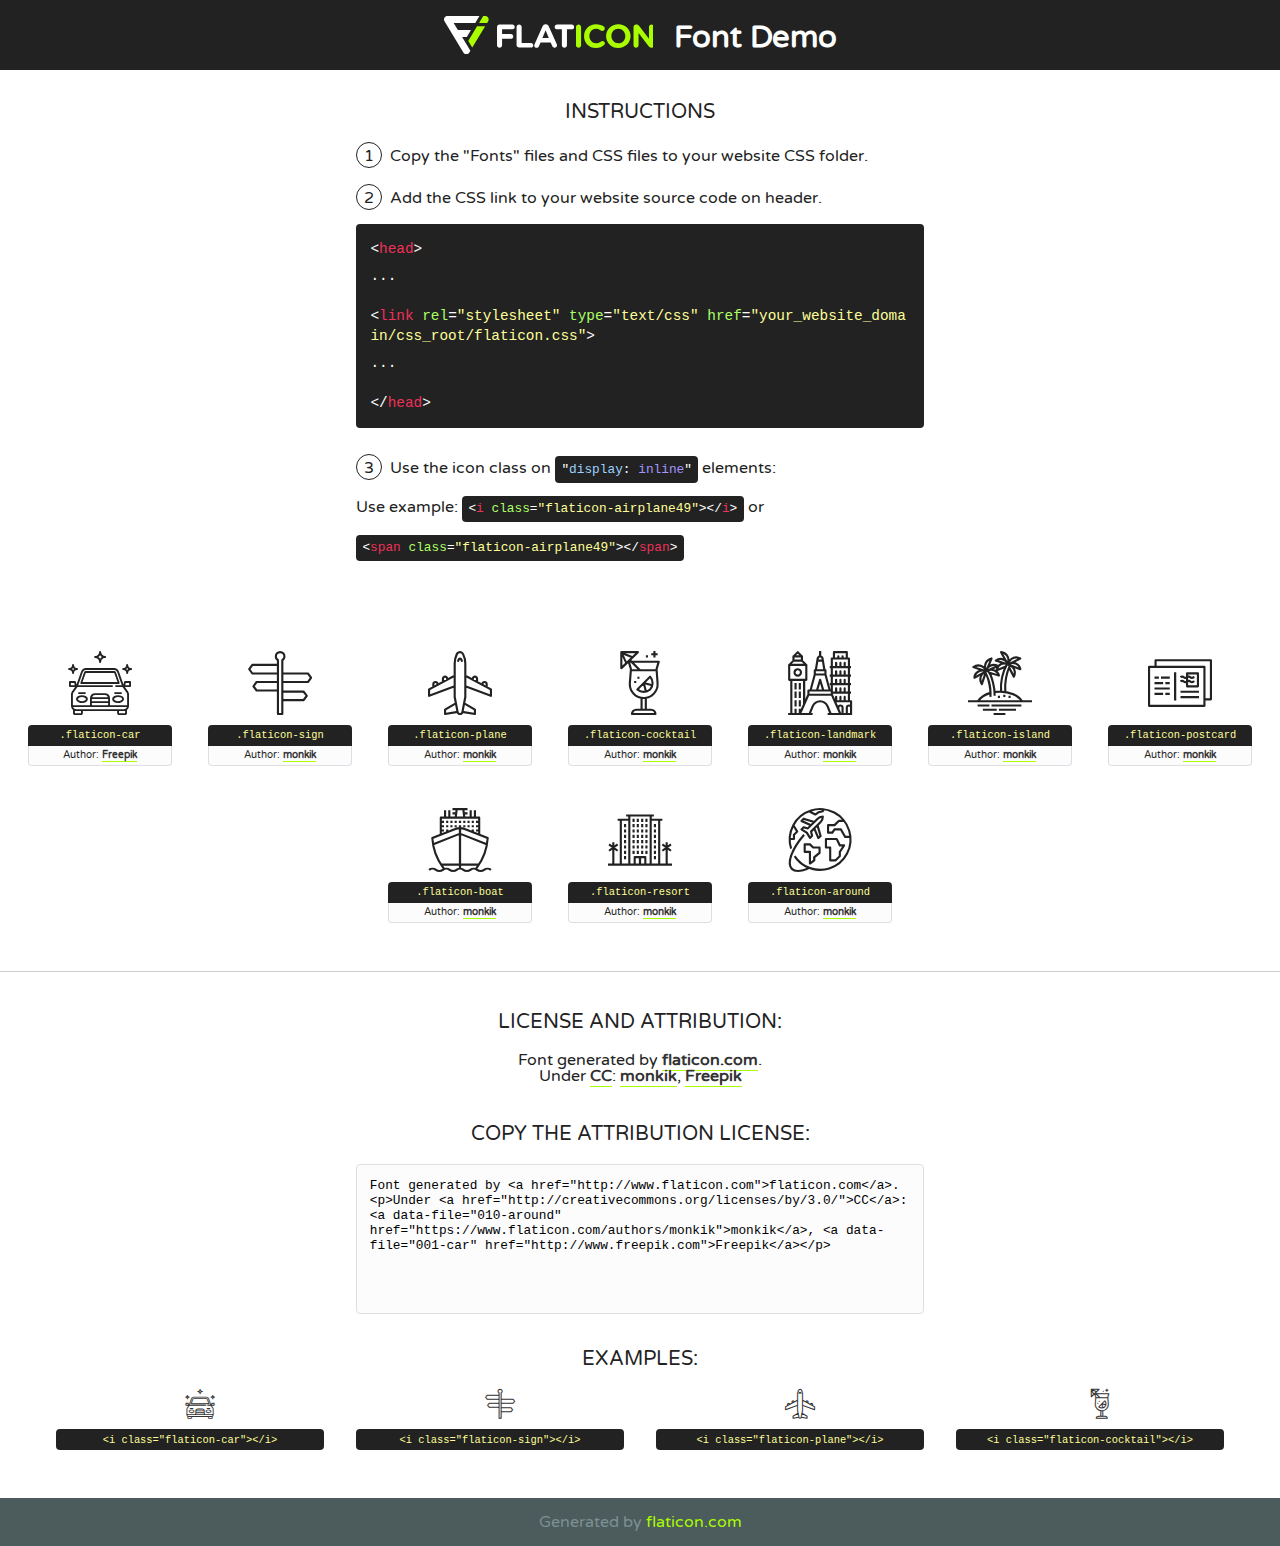
<file: fonts/flaticon/font/flaticon.html>
<!DOCTYPE html>
<!--
  Flaticon icon font: Flaticon
  Creation date: 19/02/2018 02:22
-->
<html>
<!DOCTYPE html>
<html>

<head>
    <title>Flaticon WebFont</title>
    <link href="http://fonts.googleapis.com/css?family=Varela+Round" rel="stylesheet" type="text/css" />
    <link rel="stylesheet" type="text/css" href="flaticon.css">
    <meta charset="UTF-8">
    <style>
    html, body, div, span, applet, object, iframe,
    h1, h2, h3, h4, h5, h6, p, blockquote, pre,
    a, abbr, acronym, address, big, cite, code,
    del, dfn, em, img, ins, kbd, q, s, samp,
    small, strike, strong, sub, sup, tt, var,
    b, u, i, center,
    dl, dt, dd, ol, ul, li,
    fieldset, form, label, legend,
    table, caption, tbody, tfoot, thead, tr, th, td,
    article, aside, canvas, details, embed, 
    figure, figcaption, footer, header, hgroup, 
    menu, nav, output, ruby, section, summary,
    time, mark, audio, video {
        margin: 0;
        padding: 0;
        border: 0;
        font-size: 100%;
        font: inherit;
        vertical-align: baseline;
    }
    /* HTML5 display-role reset for older browsers */
    article, aside, details, figcaption, figure, 
    footer, header, hgroup, menu, nav, section {
        display: block;
    }
    body {
        line-height: 1;
    }
    ol, ul {
        list-style: none;
    }
    blockquote, q {
        quotes: none;
    }
    blockquote:before, blockquote:after,
    q:before, q:after {
        content: '';
        content: none;
    }
    table {
        border-collapse: collapse;
        border-spacing: 0;
    }
    body {
        font-family: 'Varela Round', Helvetica, Arial, sans-serif;
        font-size: 16px;
        color: #222;
    }
    a {
        color: #333;
        border-bottom: 1px solid #a9fd00;
        font-weight: bold;
        text-decoration: none;
    }
    * {
        -moz-box-sizing: border-box;
        -webkit-box-sizing: border-box;
        box-sizing: border-box;
        margin: 0;
        padding: 0;
    }
    [class^="flaticon-"]:before, [class*=" flaticon-"]:before, [class^="flaticon-"]:after, [class*=" flaticon-"]:after {
        font-family: Flaticon;
        font-size: 30px;
        font-style: normal;
        margin-left: 20px;
        color: #333;
    }
    .wrapper {
        max-width: 600px;
        margin: auto;
        padding: 0 1em;
    }
    .title {
        font-size: 1.25em;
        text-align: center;
        margin-bottom: 1em;
        text-transform: uppercase;
    }
    header {
        text-align: center;
        background-color: #222;
        color: #fff;
        padding: 1em;
    }
    header .logo {
        width: 210px;
        height: 38px;
        display: inline-block;
        vertical-align: middle;
        margin-right: 1em;
        border: none;
    }
    header strong {
        font-size: 1.95em;
        font-weight: bold;
        vertical-align: middle;
        margin-top: 5px;
        display: inline-block;
    }
    .demo {
        margin: 2em auto;
        line-height: 1.25em;
    }
    .demo ul li {
        margin-bottom: 1em;
    }
    .demo ul li .num {
        color: #222;
        border-radius: 20px;
        display: inline-block;
        width: 26px;
        padding: 3px;
        height: 26px;
        text-align: center;
        margin-right: 0.5em;
        border: 1px solid #222;
    }
    .demo ul li code {
        background-color: #222;
        border-radius: 4px;
        padding: 0.25em 0.5em;
        display: inline-block;
        color: #fff;
        font-family: Consolas,Monaco,Lucida Console,Liberation Mono,DejaVu Sans Mono,Bitstream Vera Sans Mono,Courier New, monospace;
        font-weight: lighter;
        margin-top: 1em;
        font-size: 0.8em;
        word-break: break-all;
    }
    .demo ul li code.big {
        padding: 1em;
        font-size: 0.9em;
    }
    .demo ul li code .red {
        color: #EF3159;
    }
    .demo ul li code .green {
        color: #ACFF65;
    }
    .demo ul li code .yellow {
        color: #FFFF99;
    }
    .demo ul li code .blue {
        color: #99D3FF;
    }
    .demo ul li code .purple {
        color: #A295FF;
    }
    .demo ul li code .dots {
        margin-top: 0.5em;
        display: block;
    }
    #glyphs {
        border-bottom: 1px solid #ccc;
        padding: 2em 0;
        text-align: center;
    }
    .glyph {
        display: inline-block;
        width: 9em;
        margin: 1em;
        text-align: center;
        vertical-align: top;
        background: #FFF;
    }
    .glyph .glyph-icon {
        padding: 10px;
        display: block;
        font-family:"Flaticon";
        font-size: 64px;
        line-height: 1;
    }
    .glyph .glyph-icon:before {
        font-size: 64px;
        color: #222;
        margin-left: 0;
    }
    .class-name {
        font-size: 0.65em;
        background-color: #222;
        color: #fff;
        border-radius: 4px 4px 0 0;
        padding: 0.5em;
        color: #FFFF99;
        font-family: Consolas,Monaco,Lucida Console,Liberation Mono,DejaVu Sans Mono,Bitstream Vera Sans Mono,Courier New, monospace;
    }
    .author-name {
        font-size: 0.6em;
        background-color: #fcfcfd;
        border: 1px solid #DEDEE4;
        border-top: 0;
        border-radius: 0 0 4px 4px;
        padding: 0.5em;
    }
    .class-name:last-child {
        font-size: 10px;
        color:#888;
    }
    .class-name:last-child a {
        font-size: 10px;
        color:#555;
    }
    .class-name:last-child a:hover {
        color:#a9fd00;
    }
    .glyph > input {
        display: block;
        width: 100px;
        margin: 5px auto;
        text-align: center;
        font-size: 12px;
        cursor: text;
    }
    .glyph > input.icon-input {
        font-family:"Flaticon";
        font-size: 16px;
        margin-bottom: 10px;
    }
    .attribution .title {
        margin-top: 2em;
    }
    .attribution textarea {
        background-color: #fcfcfd;
        padding: 1em;
        border: none;
        box-shadow: none;
        border: 1px solid #DEDEE4;
        border-radius: 4px;
        resize: none;
        width: 100%;
        height: 150px;
        font-size: 0.8em;
        font-family: Consolas,Monaco,Lucida Console,Liberation Mono,DejaVu Sans Mono,Bitstream Vera Sans Mono,Courier New, monospace;
        -webkit-appearance: none;
    }
    .iconsuse {
        margin: 2em auto;
        text-align: center;
        max-width: 1200px;
    }
    .iconsuse:after {
        content: '';
        display: table;
        clear: both;
    }
    .iconsuse .image {
        float: left;
        width: 25%;
        padding: 0 1em;
    }
    .iconsuse .image p {
        margin-bottom: 1em;
    }
    .iconsuse .image span {
        display: block;
        font-size: 0.65em;
        background-color: #222;
        color: #fff;
        border-radius: 4px;
        padding: 0.5em;
        color: #FFFF99;
        margin-top: 1em;
        font-family: Consolas,Monaco,Lucida Console,Liberation Mono,DejaVu Sans Mono,Bitstream Vera Sans Mono,Courier New, monospace;
    }
    #footer {
        text-align: center;
        background-color: #4C5B5C;
        color: #7c9192;
        padding: 1em;
    }
    #footer a {
        border: none;
        color: #a9fd00;
        font-weight: normal;
    }
    @media (max-width: 960px) {
        .iconsuse .image {
            width: 50%;
        }
    }
    @media (max-width: 560px) {
        .iconsuse .image {
            width: 100%;
        }
    }
    </style>
</head>

<body class="characters-off">

    <header>
        <a href="http://www.flaticon.com" target="_blank" class="logo">
            <svg version="1.1" xmlns="http://www.w3.org/2000/svg" xmlns:xlink="http://www.w3.org/1999/xlink" xmlns:a="http://ns.adobe.com/AdobeSVGViewerExtensions/3.0/" viewBox="0 0 560.875 102.036" enable-background="new 0 0 560.875 102.036" xml:space="preserve">
                <defs>
                </defs>
                <g>
                    <g class="letters">
                        <path fill="#ffffff" d="M141.596,29.675c0-3.777,2.985-6.767,6.764-6.767h34.438c3.426,0,6.15,2.728,6.15,6.15
                        c0,3.43-2.724,6.149-6.15,6.149h-27.674v13.091h23.719c3.429,0,6.151,2.724,6.151,6.15c0,3.43-2.723,6.149-6.151,6.149h-23.719
                        v17.574c0,3.773-2.986,6.761-6.764,6.761c-3.779,0-6.764-2.989-6.764-6.761V29.675z"></path>
                        <path fill="#ffffff" d="M193.844,29.149c0-3.781,2.985-6.767,6.764-6.767c3.776,0,6.763,2.985,6.763,6.767v42.957h25.039
                        c3.426,0,6.149,2.726,6.149,6.153c0,3.425-2.723,6.15-6.149,6.15h-31.802c-3.779,0-6.764-2.986-6.764-6.768V29.149z"></path>
                        <path fill="#ffffff" d="M241.891,75.71l21.438-48.407c1.492-3.341,4.215-5.357,7.906-5.357h0.792
                        c3.686,0,6.323,2.017,7.815,5.357l21.439,48.407c0.436,0.967,0.701,1.845,0.701,2.723c0,3.602-2.809,6.501-6.414,6.501
                        c-3.161,0-5.269-1.845-6.499-4.655l-4.132-9.661h-27.059l-4.301,10.102c-1.144,2.631-3.426,4.214-6.237,4.214
                        c-3.517,0-6.24-2.81-6.24-6.325C241.1,77.64,241.451,76.677,241.891,75.71z M279.932,58.666l-8.521-20.297l-8.526,20.297H279.932
                        z"></path>
                        <path fill="#ffffff" d="M314.864,35.387H301.86c-3.429,0-6.239-2.813-6.239-6.238c0-3.429,2.811-6.24,6.239-6.24h39.533
                        c3.426,0,6.237,2.811,6.237,6.24c0,3.425-2.811,6.238-6.237,6.238h-13.001v42.785c0,3.773-2.99,6.761-6.764,6.761
                        c-3.779,0-6.764-2.989-6.764-6.761V35.387z"></path>
                        <path fill="#A9FD00" d="M352.615,29.149c0-3.781,2.985-6.767,6.767-6.767c3.774,0,6.761,2.985,6.761,6.767v49.024
                        c0,3.773-2.987,6.761-6.761,6.761c-3.781,0-6.767-2.989-6.767-6.761V29.149z"></path>
                        <path fill="#A9FD00" d="M374.132,53.836v-0.179c0-17.481,13.178-31.801,32.065-31.801c9.22,0,15.459,2.458,20.557,6.238
                        c1.402,1.054,2.637,2.985,2.637,5.357c0,3.692-2.985,6.59-6.681,6.59c-1.845,0-3.071-0.702-4.044-1.319
                        c-3.776-2.813-7.729-4.393-12.562-4.393c-10.364,0-17.831,8.611-17.831,19.154v0.173c0,10.542,7.291,19.329,17.831,19.329
                        c5.715,0,9.492-1.756,13.359-4.834c1.049-0.874,2.458-1.491,4.039-1.491c3.429,0,6.325,2.813,6.325,6.236
                        c0,2.106-1.056,3.78-2.282,4.834c-5.539,4.834-12.036,7.733-21.878,7.733C387.572,85.464,374.132,71.493,374.132,53.836z"></path>
                        <path fill="#A9FD00" d="M433.009,53.836v-0.179c0-17.481,13.79-31.801,32.766-31.801c18.981,0,32.592,14.143,32.592,31.628v0.173
                        c0,17.483-13.785,31.807-32.769,31.807C446.625,85.464,433.009,71.32,433.009,53.836z M484.224,53.836v-0.179
                        c0-10.539-7.725-19.326-18.626-19.326c-10.893,0-18.449,8.611-18.449,19.154v0.173c0,10.542,7.73,19.329,18.626,19.329
                        C476.676,72.986,484.224,64.378,484.224,53.836z"></path>
                        <path fill="#A9FD00" d="M506.233,29.321c0-3.774,2.99-6.763,6.767-6.763h1.401c3.252,0,5.183,1.583,7.029,3.953l26.093,34.265
                        V29.059c0-3.692,2.99-6.677,6.681-6.677c3.683,0,6.671,2.985,6.671,6.677v48.934c0,3.78-2.987,6.765-6.764,6.765h-0.436
                        c-3.257,0-5.188-1.581-7.034-3.953l-27.056-35.492v32.944c0,3.687-2.985,6.676-6.678,6.676c-3.683,0-6.673-2.989-6.673-6.676
                        V29.321z"></path>
                    </g>
                    <g class="insignia">
                        <path fill="#ffffff" d="M48.372,56.137h12.517l11.156-18.537H37.186L25.688,18.539h57.825L94.668,0H9.271
                        C5.925,0,2.842,1.801,1.198,4.716c-1.644,2.907-1.593,6.482,0.134,9.343l50.38,83.501c1.678,2.781,4.689,4.476,7.938,4.476
                        c3.246,0,6.257-1.695,7.935-4.476l2.898-4.804L48.372,56.137z"></path>
                        <g class="i">
                            <path fill="#A9FD00" d="M93.575,18.539h0.031v0.004l21.652,0.004l2.705-4.488c1.727-2.861,1.778-6.436,0.133-9.343
                            C116.454,1.801,113.371,0,110.026,0h-5.294L93.575,18.539z"></path>
                            <polygon fill="#A9FD00" points="88.291,27.356 64.725,66.486 75.519,84.404 109.942,27.356"></polygon>
                        </g>
                    </g>
                </g>
            </svg>
        </a>
        <strong>Font Demo</strong>
    </header>


    <section class="demo wrapper">

        <p class="title">Instructions</p>

        <ul>
            <li>
                <span class="num">1</span>Copy the "Fonts" files and CSS files to your website CSS folder.
            </li>
            <li>
                <span class="num">2</span>Add the CSS link to your website source code on header.
                <code class="big">
                    &lt;<span class="red">head</span>&gt;
                    <br/><span class="dots">...</span>
                    <br/>&lt;<span class="red">link</span> <span class="green">rel</span>=<span class="yellow">"stylesheet"</span> <span class="green">type</span>=<span class="yellow">"text/css"</span> <span class="green">href</span>=<span class="yellow">"your_website_domain/css_root/flaticon.css"</span>&gt;
                    <br/><span class="dots">...</span>
                    <br/>&lt;/<span class="red">head</span>&gt;
                </code>
            </li>

            <li>
                <p>
                    <span class="num">3</span>Use the icon class on <code>"<span class="blue">display</span>:<span class="purple"> inline</span>"</code> elements:
                    <br />
                    Use example: <code>&lt;<span class="red">i</span> <span class="green">class</span>=<span class="yellow">&quot;flaticon-airplane49&quot;</span>&gt;&lt;/<span class="red">i</span>&gt;</code> or <code>&lt;<span class="red">span</span> <span class="green">class</span>=<span class="yellow">&quot;flaticon-airplane49&quot;</span>&gt;&lt;/<span class="red">span</span>&gt;</code>
            </li>
        </ul>

    </section>




   <section id="glyphs">          
    
      
        <div class="glyph"><div class="glyph-icon flaticon-car"></div>
            <div class="class-name">.flaticon-car</div>
            <div class="author-name">Author: <a data-file="001-car" href="http://www.freepik.com">Freepik</a> </div> 
        </div>        
        
        <div class="glyph"><div class="glyph-icon flaticon-sign"></div>
            <div class="class-name">.flaticon-sign</div>
            <div class="author-name">Author: <a data-file="002-sign" href="https://www.flaticon.com/authors/monkik">monkik</a> </div> 
        </div>        
        
        <div class="glyph"><div class="glyph-icon flaticon-plane"></div>
            <div class="class-name">.flaticon-plane</div>
            <div class="author-name">Author: <a data-file="003-plane" href="https://www.flaticon.com/authors/monkik">monkik</a> </div> 
        </div>        
        
        <div class="glyph"><div class="glyph-icon flaticon-cocktail"></div>
            <div class="class-name">.flaticon-cocktail</div>
            <div class="author-name">Author: <a data-file="004-cocktail" href="https://www.flaticon.com/authors/monkik">monkik</a> </div> 
        </div>        
        
        <div class="glyph"><div class="glyph-icon flaticon-landmark"></div>
            <div class="class-name">.flaticon-landmark</div>
            <div class="author-name">Author: <a data-file="005-landmark" href="https://www.flaticon.com/authors/monkik">monkik</a> </div> 
        </div>        
        
        <div class="glyph"><div class="glyph-icon flaticon-island"></div>
            <div class="class-name">.flaticon-island</div>
            <div class="author-name">Author: <a data-file="006-island" href="https://www.flaticon.com/authors/monkik">monkik</a> </div> 
        </div>        
        
        <div class="glyph"><div class="glyph-icon flaticon-postcard"></div>
            <div class="class-name">.flaticon-postcard</div>
            <div class="author-name">Author: <a data-file="007-postcard" href="https://www.flaticon.com/authors/monkik">monkik</a> </div> 
        </div>        
        
        <div class="glyph"><div class="glyph-icon flaticon-boat"></div>
            <div class="class-name">.flaticon-boat</div>
            <div class="author-name">Author: <a data-file="008-boat" href="https://www.flaticon.com/authors/monkik">monkik</a> </div> 
        </div>        
        
        <div class="glyph"><div class="glyph-icon flaticon-resort"></div>
            <div class="class-name">.flaticon-resort</div>
            <div class="author-name">Author: <a data-file="009-resort" href="https://www.flaticon.com/authors/monkik">monkik</a> </div> 
        </div>        
        
        <div class="glyph"><div class="glyph-icon flaticon-around"></div>
            <div class="class-name">.flaticon-around</div>
            <div class="author-name">Author: <a data-file="010-around" href="https://www.flaticon.com/authors/monkik">monkik</a> </div> 
        </div>        
        

    </section>



    <section class="attribution wrapper"   style="text-align:center;">

      <div class="title">License and attribution:</div><div class="attrDiv">Font generated by <a href="http://www.flaticon.com">flaticon.com</a>. <div><p>Under <a href="http://creativecommons.org/licenses/by/3.0/">CC</a>: <a data-file="010-around" href="https://www.flaticon.com/authors/monkik">monkik</a>, <a data-file="001-car" href="http://www.freepik.com">Freepik</a></p>  </div>
      </div>
      <div class="title">Copy the Attribution License:</div>

    <textarea onclick="this.focus();this.select();">Font generated by &lt;a href=&quot;http://www.flaticon.com&quot;&gt;flaticon.com&lt;/a&gt;. <p>Under <a href="http://creativecommons.org/licenses/by/3.0/">CC</a>: <a data-file="010-around" href="https://www.flaticon.com/authors/monkik">monkik</a>, <a data-file="001-car" href="http://www.freepik.com">Freepik</a></p>  
     </textarea>

    </section>

    <section class="iconsuse">

          <div class="title">Examples:</div>            
             
            <div class="image">
                <p>
                    <i class="glyph-icon flaticon-car"></i> 
                    <span>&lt;i class=&quot;flaticon-car&quot;&gt;&lt;/i&gt;</span>
                </p>
            </div>
            
            <div class="image">
                <p>
                    <i class="glyph-icon flaticon-sign"></i> 
                    <span>&lt;i class=&quot;flaticon-sign&quot;&gt;&lt;/i&gt;</span>
                </p>
            </div>
            
            <div class="image">
                <p>
                    <i class="glyph-icon flaticon-plane"></i> 
                    <span>&lt;i class=&quot;flaticon-plane&quot;&gt;&lt;/i&gt;</span>
                </p>
            </div>
            
            <div class="image">
                <p>
                    <i class="glyph-icon flaticon-cocktail"></i> 
                    <span>&lt;i class=&quot;flaticon-cocktail&quot;&gt;&lt;/i&gt;</span>
                </p>
            </div>
                       
        </div>
                            
    </section>

<div id="footer">
    <div>Generated by <a href="http://www.flaticon.com">flaticon.com</a>
    </div>
</div>



</body>
</html>
</file>
<file: css/icomoon.css>
@font-face {
  font-family: 'icomoon';
  src:  url('fonts/icomoon.eot?tmere9');
  src:  url('fonts/icomoon.eot?tmere9#iefix') format('embedded-opentype'),
    url('fonts/icomoon.ttf?tmere9') format('truetype'),
    url('fonts/icomoon.woff?tmere9') format('woff'),
    url('fonts/icomoon.svg?tmere9#icomoon') format('svg');
  font-weight: normal;
  font-style: normal;
}

[class^="icon-"], [class*=" icon-"] {
  /* use !important to prevent issues with browser extensions that change fonts */
  font-family: 'icomoon' !important;
  speak: none;
  font-style: normal;
  font-weight: normal;
  font-variant: normal;
  text-transform: none;
  line-height: 1;

  /* Better Font Rendering =========== */
  -webkit-font-smoothing: antialiased;
  -moz-osx-font-smoothing: grayscale;
}

.icon-activity:before {
  content: "\e900";
}
.icon-airplay:before {
  content: "\e901";
}
.icon-alert-circle:before {
  content: "\e902";
}
.icon-alert-octagon:before {
  content: "\e903";
}
.icon-alert-triangle:before {
  content: "\e904";
}
.icon-align-center:before {
  content: "\e905";
}
.icon-align-justify:before {
  content: "\e906";
}
.icon-align-left:before {
  content: "\e907";
}
.icon-align-right:before {
  content: "\e908";
}
.icon-anchor:before {
  content: "\e909";
}
.icon-aperture:before {
  content: "\e90a";
}
.icon-arrow-down3:before {
  content: "\e90b";
}
.icon-arrow-down-circle:before {
  content: "\e90c";
}
.icon-arrow-down-left3:before {
  content: "\e90d";
}
.icon-arrow-down-right3:before {
  content: "\e90e";
}
.icon-arrow-left3:before {
  content: "\e90f";
}
.icon-arrow-left-circle:before {
  content: "\e910";
}
.icon-arrow-right3:before {
  content: "\e911";
}
.icon-arrow-right-circle:before {
  content: "\e912";
}
.icon-arrow-up3:before {
  content: "\e913";
}
.icon-arrow-up-circle:before {
  content: "\e914";
}
.icon-arrow-up-left3:before {
  content: "\e915";
}
.icon-arrow-up-right3:before {
  content: "\e916";
}
.icon-at-sign:before {
  content: "\e917";
}
.icon-award:before {
  content: "\e918";
}
.icon-bar-chart:before {
  content: "\e919";
}
.icon-bar-chart-2:before {
  content: "\e91a";
}
.icon-battery:before {
  content: "\e91b";
}
.icon-battery-charging:before {
  content: "\e91c";
}
.icon-bell2:before {
  content: "\e91d";
}
.icon-bell-off:before {
  content: "\e91e";
}
.icon-bluetooth:before {
  content: "\e91f";
}
.icon-bold2:before {
  content: "\e920";
}
.icon-book2:before {
  content: "\e921";
}
.icon-book-open:before {
  content: "\e922";
}
.icon-bookmark2:before {
  content: "\e923";
}
.icon-box:before {
  content: "\e924";
}
.icon-briefcase2:before {
  content: "\e925";
}
.icon-calendar2:before {
  content: "\e926";
}
.icon-camera2:before {
  content: "\e927";
}
.icon-camera-off:before {
  content: "\e928";
}
.icon-cast:before {
  content: "\e929";
}
.icon-check:before {
  content: "\e92a";
}
.icon-check-circle:before {
  content: "\e92b";
}
.icon-check-square:before {
  content: "\e92c";
}
.icon-chevron-down:before {
  content: "\e92d";
}
.icon-chevron-left:before {
  content: "\e92e";
}
.icon-chevron-right:before {
  content: "\e92f";
}
.icon-chevron-up:before {
  content: "\e930";
}
.icon-chevrons-down:before {
  content: "\e931";
}
.icon-chevrons-left:before {
  content: "\e932";
}
.icon-chevrons-right:before {
  content: "\e933";
}
.icon-chevrons-up:before {
  content: "\e934";
}
.icon-chrome2:before {
  content: "\e935";
}
.icon-circle:before {
  content: "\e936";
}
.icon-clipboard2:before {
  content: "\e937";
}
.icon-clock3:before {
  content: "\e938";
}
.icon-cloud2:before {
  content: "\e939";
}
.icon-cloud-drizzle:before {
  content: "\e93a";
}
.icon-cloud-lightning:before {
  content: "\e93b";
}
.icon-cloud-off:before {
  content: "\e93c";
}
.icon-cloud-rain:before {
  content: "\e93d";
}
.icon-cloud-snow:before {
  content: "\e93e";
}
.icon-code:before {
  content: "\e93f";
}
.icon-codepen2:before {
  content: "\e940";
}
.icon-command2:before {
  content: "\e941";
}
.icon-compass3:before {
  content: "\e942";
}
.icon-copy2:before {
  content: "\e943";
}
.icon-corner-down-left:before {
  content: "\e944";
}
.icon-corner-down-right:before {
  content: "\e945";
}
.icon-corner-left-down:before {
  content: "\e946";
}
.icon-corner-left-up:before {
  content: "\e947";
}
.icon-corner-right-down:before {
  content: "\e948";
}
.icon-corner-right-up:before {
  content: "\e949";
}
.icon-corner-up-left:before {
  content: "\e94a";
}
.icon-corner-up-right:before {
  content: "\e94b";
}
.icon-cpu:before {
  content: "\e94c";
}
.icon-credit-card2:before {
  content: "\e94d";
}
.icon-crop2:before {
  content: "\e94e";
}
.icon-crosshair:before {
  content: "\e94f";
}
.icon-database2:before {
  content: "\e950";
}
.icon-delete:before {
  content: "\e951";
}
.icon-disc:before {
  content: "\e952";
}
.icon-dollar-sign:before {
  content: "\e953";
}
.icon-download4:before {
  content: "\e954";
}
.icon-download-cloud:before {
  content: "\e955";
}
.icon-droplet2:before {
  content: "\e956";
}
.icon-edit:before {
  content: "\e957";
}
.icon-edit-2:before {
  content: "\e958";
}
.icon-edit-3:before {
  content: "\e959";
}
.icon-external-link:before {
  content: "\e95a";
}
.icon-eye2:before {
  content: "\e95b";
}
.icon-eye-off:before {
  content: "\e95c";
}
.icon-facebook3:before {
  content: "\e95d";
}
.icon-fast-forward:before {
  content: "\e95e";
}
.icon-feather:before {
  content: "\e95f";
}
.icon-file:before {
  content: "\e960";
}
.icon-file-minus:before {
  content: "\e961";
}
.icon-file-plus:before {
  content: "\e962";
}
.icon-file-text3:before {
  content: "\e963";
}
.icon-film2:before {
  content: "\e964";
}
.icon-filter2:before {
  content: "\e965";
}
.icon-flag2:before {
  content: "\e966";
}
.icon-folder2:before {
  content: "\e967";
}
.icon-folder-minus2:before {
  content: "\e968";
}
.icon-folder-plus2:before {
  content: "\e969";
}
.icon-git-branch:before {
  content: "\e96a";
}
.icon-git-commit:before {
  content: "\e96b";
}
.icon-git-merge:before {
  content: "\e96c";
}
.icon-git-pull-request:before {
  content: "\e96d";
}
.icon-github2:before {
  content: "\e96e";
}
.icon-gitlab:before {
  content: "\e96f";
}
.icon-globe:before {
  content: "\e970";
}
.icon-grid:before {
  content: "\e971";
}
.icon-hard-drive:before {
  content: "\e972";
}
.icon-hash:before {
  content: "\e973";
}
.icon-headphones2:before {
  content: "\e974";
}
.icon-heart2:before {
  content: "\e975";
}
.icon-help-circle:before {
  content: "\e976";
}
.icon-home4:before {
  content: "\e977";
}
.icon-image2:before {
  content: "\e978";
}
.icon-inbox:before {
  content: "\e979";
}
.icon-info2:before {
  content: "\e97a";
}
.icon-instagram2:before {
  content: "\e97b";
}
.icon-italic2:before {
  content: "\e97c";
}
.icon-layers:before {
  content: "\e97d";
}
.icon-layout:before {
  content: "\e97e";
}
.icon-life-buoy:before {
  content: "\e97f";
}
.icon-link2:before {
  content: "\e980";
}
.icon-link-2:before {
  content: "\e981";
}
.icon-linkedin3:before {
  content: "\e982";
}
.icon-list3:before {
  content: "\e983";
}
.icon-loader:before {
  content: "\e984";
}
.icon-lock2:before {
  content: "\e985";
}
.icon-log-in:before {
  content: "\e986";
}
.icon-log-out:before {
  content: "\e987";
}
.icon-mail5:before {
  content: "\e988";
}
.icon-map3:before {
  content: "\e989";
}
.icon-map-pin:before {
  content: "\e98a";
}
.icon-maximize:before {
  content: "\e98b";
}
.icon-maximize-2:before {
  content: "\e98c";
}
.icon-menu5:before {
  content: "\e98d";
}
.icon-message-circle:before {
  content: "\e98e";
}
.icon-message-square:before {
  content: "\e98f";
}
.icon-mic2:before {
  content: "\e990";
}
.icon-mic-off:before {
  content: "\e991";
}
.icon-minimize:before {
  content: "\e992";
}
.icon-minimize-2:before {
  content: "\e993";
}
.icon-minus2:before {
  content: "\e994";
}
.icon-minus-circle:before {
  content: "\e995";
}
.icon-minus-square:before {
  content: "\e996";
}
.icon-monitor:before {
  content: "\e997";
}
.icon-moon:before {
  content: "\e998";
}
.icon-more-horizontal:before {
  content: "\e999";
}
.icon-more-vertical:before {
  content: "\e99a";
}
.icon-move:before {
  content: "\e99b";
}
.icon-music2:before {
  content: "\e99c";
}
.icon-navigation:before {
  content: "\e99d";
}
.icon-navigation-2:before {
  content: "\e99e";
}
.icon-octagon:before {
  content: "\e99f";
}
.icon-package:before {
  content: "\e9a0";
}
.icon-paperclip:before {
  content: "\e9a1";
}
.icon-pause3:before {
  content: "\e9a2";
}
.icon-pause-circle:before {
  content: "\e9a3";
}
.icon-percent:before {
  content: "\e9a4";
}
.icon-phone2:before {
  content: "\e9a5";
}
.icon-phone-call:before {
  content: "\e9a6";
}
.icon-phone-forwarded:before {
  content: "\e9a7";
}
.icon-phone-incoming:before {
  content: "\e9a8";
}
.icon-phone-missed:before {
  content: "\e9a9";
}
.icon-phone-off:before {
  content: "\e9aa";
}
.icon-phone-outgoing:before {
  content: "\e9ab";
}
.icon-pie-chart2:before {
  content: "\e9ac";
}
.icon-play4:before {
  content: "\e9ad";
}
.icon-play-circle:before {
  content: "\e9ae";
}
.icon-plus2:before {
  content: "\e9af";
}
.icon-plus-circle:before {
  content: "\e9b0";
}
.icon-plus-square:before {
  content: "\e9b1";
}
.icon-pocket:before {
  content: "\e9b2";
}
.icon-power2:before {
  content: "\e9b3";
}
.icon-printer2:before {
  content: "\e9b4";
}
.icon-radio:before {
  content: "\e9b5";
}
.icon-refresh-ccw:before {
  content: "\e9b6";
}
.icon-refresh-cw:before {
  content: "\e9b7";
}
.icon-repeat:before {
  content: "\e9b8";
}
.icon-rewind:before {
  content: "\e9b9";
}
.icon-rotate-ccw:before {
  content: "\e9ba";
}
.icon-rotate-cw:before {
  content: "\e9bb";
}
.icon-rss3:before {
  content: "\e9bc";
}
.icon-save:before {
  content: "\e9bd";
}
.icon-scissors2:before {
  content: "\e9be";
}
.icon-search2:before {
  content: "\e9bf";
}
.icon-send:before {
  content: "\e9c0";
}
.icon-server:before {
  content: "\e9c1";
}
.icon-settings:before {
  content: "\e9c2";
}
.icon-share3:before {
  content: "\e9c3";
}
.icon-share-2:before {
  content: "\e9c4";
}
.icon-shield2:before {
  content: "\e9c5";
}
.icon-shield-off:before {
  content: "\e9c6";
}
.icon-shopping-bag:before {
  content: "\e9c7";
}
.icon-shopping-cart:before {
  content: "\e9c8";
}
.icon-shuffle2:before {
  content: "\e9c9";
}
.icon-sidebar:before {
  content: "\e9ca";
}
.icon-skip-back:before {
  content: "\e9cb";
}
.icon-skip-forward:before {
  content: "\e9cc";
}
.icon-slack:before {
  content: "\e9cd";
}
.icon-slash:before {
  content: "\e9ce";
}
.icon-sliders:before {
  content: "\e9cf";
}
.icon-smartphone:before {
  content: "\e9d0";
}
.icon-speaker:before {
  content: "\e9d1";
}
.icon-square:before {
  content: "\e9d2";
}
.icon-star:before {
  content: "\e9d3";
}
.icon-stop-circle:before {
  content: "\e9d4";
}
.icon-sun2:before {
  content: "\e9d5";
}
.icon-sunrise:before {
  content: "\e9d6";
}
.icon-sunset:before {
  content: "\e9d7";
}
.icon-tablet2:before {
  content: "\e9d8";
}
.icon-tag:before {
  content: "\e9d9";
}
.icon-target2:before {
  content: "\e9da";
}
.icon-terminal2:before {
  content: "\e9db";
}
.icon-thermometer:before {
  content: "\e9dc";
}
.icon-thumbs-down:before {
  content: "\e9dd";
}
.icon-thumbs-up:before {
  content: "\e9de";
}
.icon-toggle-left:before {
  content: "\e9df";
}
.icon-toggle-right:before {
  content: "\e9e0";
}
.icon-trash:before {
  content: "\e9e1";
}
.icon-trash-2:before {
  content: "\e9e2";
}
.icon-trending-down:before {
  content: "\e9e3";
}
.icon-trending-up:before {
  content: "\e9e4";
}
.icon-triangle:before {
  content: "\e9e5";
}
.icon-truck2:before {
  content: "\e9e6";
}
.icon-tv2:before {
  content: "\e9e7";
}
.icon-twitter2:before {
  content: "\e9e8";
}
.icon-type:before {
  content: "\e9e9";
}
.icon-umbrella:before {
  content: "\e9ea";
}
.icon-underline2:before {
  content: "\e9eb";
}
.icon-unlock:before {
  content: "\e9ec";
}
.icon-upload4:before {
  content: "\e9ed";
}
.icon-upload-cloud:before {
  content: "\e9ee";
}
.icon-user2:before {
  content: "\e9ef";
}
.icon-user-check2:before {
  content: "\e9f0";
}
.icon-user-minus2:before {
  content: "\e9f1";
}
.icon-user-plus2:before {
  content: "\e9f2";
}
.icon-user-x:before {
  content: "\e9f3";
}
.icon-users2:before {
  content: "\e9f4";
}
.icon-video:before {
  content: "\e9f5";
}
.icon-video-off:before {
  content: "\e9f6";
}
.icon-voicemail:before {
  content: "\e9f7";
}
.icon-volume:before {
  content: "\e9f8";
}
.icon-volume-1:before {
  content: "\e9f9";
}
.icon-volume-2:before {
  content: "\e9fa";
}
.icon-volume-x:before {
  content: "\e9fb";
}
.icon-watch:before {
  content: "\e9fc";
}
.icon-wifi:before {
  content: "\e9fd";
}
.icon-wifi-off:before {
  content: "\e9fe";
}
.icon-wind:before {
  content: "\e9ff";
}
.icon-x:before {
  content: "\ea00";
}
.icon-x-circle:before {
  content: "\ea01";
}
.icon-x-square:before {
  content: "\ea02";
}
.icon-zap:before {
  content: "\ea03";
}
.icon-zap-off:before {
  content: "\ea04";
}
.icon-zoom-in2:before {
  content: "\ea05";
}
.icon-zoom-out2:before {
  content: "\ea06";
}
.icon-times:before {
  content: "\ea07";
}
.icon-tick:before {
  content: "\ea08";
}
.icon-plus3:before {
  content: "\ea09";
}
.icon-minus3:before {
  content: "\ea0a";
}
.icon-equals:before {
  content: "\ea0b";
}
.icon-divide:before {
  content: "\ea0c";
}
.icon-chevron-right2:before {
  content: "\ea0d";
}
.icon-chevron-left2:before {
  content: "\ea0e";
}
.icon-arrow-right-thick:before {
  content: "\ea0f";
}
.icon-arrow-left-thick:before {
  content: "\ea10";
}
.icon-th-small:before {
  content: "\ea11";
}
.icon-th-menu:before {
  content: "\ea12";
}
.icon-th-list:before {
  content: "\ea13";
}
.icon-th-large:before {
  content: "\ea14";
}
.icon-home5:before {
  content: "\ea15";
}
.icon-arrow-forward:before {
  content: "\ea16";
}
.icon-arrow-back:before {
  content: "\ea17";
}
.icon-rss4:before {
  content: "\ea18";
}
.icon-location3:before {
  content: "\ea19";
}
.icon-link3:before {
  content: "\ea1a";
}
.icon-image3:before {
  content: "\ea1b";
}
.icon-arrow-up-thick:before {
  content: "\ea1c";
}
.icon-arrow-down-thick:before {
  content: "\ea1d";
}
.icon-starburst:before {
  content: "\ea1e";
}
.icon-starburst-outline:before {
  content: "\ea1f";
}
.icon-star2:before {
  content: "\ea20";
}
.icon-flow-children:before {
  content: "\ea21";
}
.icon-export:before {
  content: "\ea22";
}
.icon-delete2:before {
  content: "\ea23";
}
.icon-delete-outline:before {
  content: "\ea24";
}
.icon-cloud-storage:before {
  content: "\ea25";
}
.icon-wi-fi:before {
  content: "\ea26";
}
.icon-heart3:before {
  content: "\ea27";
}
.icon-flash:before {
  content: "\ea28";
}
.icon-cancel:before {
  content: "\ea29";
}
.icon-backspace:before {
  content: "\ea2a";
}
.icon-attachment2:before {
  content: "\ea2b";
}
.icon-arrow-move:before {
  content: "\ea2c";
}
.icon-warning2:before {
  content: "\ea2d";
}
.icon-user3:before {
  content: "\ea2e";
}
.icon-radar:before {
  content: "\ea2f";
}
.icon-lock-open:before {
  content: "\ea30";
}
.icon-lock-closed:before {
  content: "\ea31";
}
.icon-location-arrow:before {
  content: "\ea32";
}
.icon-info3:before {
  content: "\ea33";
}
.icon-user-delete:before {
  content: "\ea34";
}
.icon-user-add:before {
  content: "\ea35";
}
.icon-media-pause:before {
  content: "\ea36";
}
.icon-group:before {
  content: "\ea37";
}
.icon-chart-pie:before {
  content: "\ea38";
}
.icon-chart-line:before {
  content: "\ea39";
}
.icon-chart-bar:before {
  content: "\ea3a";
}
.icon-chart-area:before {
  content: "\ea3b";
}
.icon-video2:before {
  content: "\ea3c";
}
.icon-point-of-interest:before {
  content: "\ea3d";
}
.icon-infinity:before {
  content: "\ea3e";
}
.icon-globe2:before {
  content: "\ea3f";
}
.icon-eye3:before {
  content: "\ea40";
}
.icon-cog2:before {
  content: "\ea41";
}
.icon-camera3:before {
  content: "\ea42";
}
.icon-upload5:before {
  content: "\ea43";
}
.icon-scissors3:before {
  content: "\ea44";
}
.icon-refresh:before {
  content: "\ea45";
}
.icon-pin:before {
  content: "\ea46";
}
.icon-key3:before {
  content: "\ea47";
}
.icon-info-large:before {
  content: "\ea48";
}
.icon-eject2:before {
  content: "\ea49";
}
.icon-download5:before {
  content: "\ea4a";
}
.icon-zoom:before {
  content: "\ea4b";
}
.icon-zoom-out3:before {
  content: "\ea4c";
}
.icon-zoom-in3:before {
  content: "\ea4d";
}
.icon-sort-numerically:before {
  content: "\ea4e";
}
.icon-sort-alphabetically:before {
  content: "\ea4f";
}
.icon-input-checked:before {
  content: "\ea50";
}
.icon-calender:before {
  content: "\ea51";
}
.icon-world:before {
  content: "\ea52";
}
.icon-notes:before {
  content: "\ea53";
}
.icon-code2:before {
  content: "\ea54";
}
.icon-arrow-sync:before {
  content: "\ea55";
}
.icon-arrow-shuffle:before {
  content: "\ea56";
}
.icon-arrow-repeat:before {
  content: "\ea57";
}
.icon-arrow-minimise:before {
  content: "\ea58";
}
.icon-arrow-maximise:before {
  content: "\ea59";
}
.icon-arrow-loop:before {
  content: "\ea5a";
}
.icon-anchor2:before {
  content: "\ea5b";
}
.icon-spanner:before {
  content: "\ea5c";
}
.icon-puzzle:before {
  content: "\ea5d";
}
.icon-power3:before {
  content: "\ea5e";
}
.icon-plane:before {
  content: "\ea5f";
}
.icon-pi:before {
  content: "\ea60";
}
.icon-phone3:before {
  content: "\ea61";
}
.icon-microphone:before {
  content: "\ea62";
}
.icon-media-rewind:before {
  content: "\ea63";
}
.icon-flag3:before {
  content: "\ea64";
}
.icon-adjust-brightness:before {
  content: "\ea65";
}
.icon-waves:before {
  content: "\ea66";
}
.icon-social-twitter:before {
  content: "\ea67";
}
.icon-social-facebook:before {
  content: "\ea68";
}
.icon-social-dribbble:before {
  content: "\ea69";
}
.icon-media-stop:before {
  content: "\ea6a";
}
.icon-media-record:before {
  content: "\ea6b";
}
.icon-media-play:before {
  content: "\ea6c";
}
.icon-media-fast-forward:before {
  content: "\ea6d";
}
.icon-media-eject:before {
  content: "\ea6e";
}
.icon-social-vimeo:before {
  content: "\ea6f";
}
.icon-social-tumbler:before {
  content: "\ea70";
}
.icon-social-skype:before {
  content: "\ea71";
}
.icon-social-pinterest:before {
  content: "\ea72";
}
.icon-social-linkedin:before {
  content: "\ea73";
}
.icon-social-last-fm:before {
  content: "\ea74";
}
.icon-social-github:before {
  content: "\ea75";
}
.icon-social-flickr:before {
  content: "\ea76";
}
.icon-at:before {
  content: "\ea77";
}
.icon-times-outline:before {
  content: "\ea78";
}
.icon-plus-outline:before {
  content: "\ea79";
}
.icon-minus-outline:before {
  content: "\ea7a";
}
.icon-tick-outline:before {
  content: "\ea7b";
}
.icon-th-large-outline:before {
  content: "\ea7c";
}
.icon-equals-outline:before {
  content: "\ea7d";
}
.icon-divide-outline:before {
  content: "\ea7e";
}
.icon-chevron-right-outline:before {
  content: "\ea7f";
}
.icon-chevron-left-outline:before {
  content: "\ea80";
}
.icon-arrow-right-outline:before {
  content: "\ea81";
}
.icon-arrow-left-outline:before {
  content: "\ea82";
}
.icon-th-small-outline:before {
  content: "\ea83";
}
.icon-th-menu-outline:before {
  content: "\ea84";
}
.icon-th-list-outline:before {
  content: "\ea85";
}
.icon-news:before {
  content: "\ea86";
}
.icon-home-outline:before {
  content: "\ea87";
}
.icon-arrow-up-outline:before {
  content: "\ea88";
}
.icon-arrow-forward-outline:before {
  content: "\ea89";
}
.icon-arrow-down-outline:before {
  content: "\ea8a";
}
.icon-arrow-back-outline:before {
  content: "\ea8b";
}
.icon-trash2:before {
  content: "\ea8c";
}
.icon-rss-outline:before {
  content: "\ea8d";
}
.icon-message:before {
  content: "\ea8e";
}
.icon-location-outline:before {
  content: "\ea8f";
}
.icon-link-outline:before {
  content: "\ea90";
}
.icon-image-outline:before {
  content: "\ea91";
}
.icon-export-outline:before {
  content: "\ea92";
}
.icon-cross2:before {
  content: "\ea93";
}
.icon-wi-fi-outline:before {
  content: "\ea94";
}
.icon-star-outline:before {
  content: "\ea95";
}
.icon-media-pause-outline:before {
  content: "\ea96";
}
.icon-mail6:before {
  content: "\ea97";
}
.icon-heart-outline:before {
  content: "\ea98";
}
.icon-flash-outline:before {
  content: "\ea99";
}
.icon-cancel-outline:before {
  content: "\ea9a";
}
.icon-beaker:before {
  content: "\ea9b";
}
.icon-arrow-move-outline:before {
  content: "\ea9c";
}
.icon-watch2:before {
  content: "\ea9d";
}
.icon-warning-outline:before {
  content: "\ea9e";
}
.icon-time:before {
  content: "\ea9f";
}
.icon-radar-outline:before {
  content: "\eaa0";
}
.icon-lock-open-outline:before {
  content: "\eaa1";
}
.icon-location-arrow-outline:before {
  content: "\eaa2";
}
.icon-info-outline:before {
  content: "\eaa3";
}
.icon-backspace-outline:before {
  content: "\eaa4";
}
.icon-attachment-outline:before {
  content: "\eaa5";
}
.icon-user-outline:before {
  content: "\eaa6";
}
.icon-user-delete-outline:before {
  content: "\eaa7";
}
.icon-user-add-outline:before {
  content: "\eaa8";
}
.icon-lock-closed-outline:before {
  content: "\eaa9";
}
.icon-group-outline:before {
  content: "\eaaa";
}
.icon-chart-pie-outline:before {
  content: "\eaab";
}
.icon-chart-line-outline:before {
  content: "\eaac";
}
.icon-chart-bar-outline:before {
  content: "\eaad";
}
.icon-chart-area-outline:before {
  content: "\eaae";
}
.icon-video-outline:before {
  content: "\eaaf";
}
.icon-point-of-interest-outline:before {
  content: "\eab0";
}
.icon-map4:before {
  content: "\eab1";
}
.icon-key-outline:before {
  content: "\eab2";
}
.icon-infinity-outline:before {
  content: "\eab3";
}
.icon-globe-outline:before {
  content: "\eab4";
}
.icon-eye-outline:before {
  content: "\eab5";
}
.icon-cog-outline:before {
  content: "\eab6";
}
.icon-camera-outline:before {
  content: "\eab7";
}
.icon-upload-outline:before {
  content: "\eab8";
}
.icon-support:before {
  content: "\eab9";
}
.icon-scissors-outline:before {
  content: "\eaba";
}
.icon-refresh-outline:before {
  content: "\eabb";
}
.icon-info-large-outline:before {
  content: "\eabc";
}
.icon-eject-outline:before {
  content: "\eabd";
}
.icon-download-outline:before {
  content: "\eabe";
}
.icon-battery-mid:before {
  content: "\eabf";
}
.icon-battery-low:before {
  content: "\eac0";
}
.icon-battery-high:before {
  content: "\eac1";
}
.icon-zoom-outline:before {
  content: "\eac2";
}
.icon-zoom-out-outline:before {
  content: "\eac3";
}
.icon-zoom-in-outline:before {
  content: "\eac4";
}
.icon-tag2:before {
  content: "\eac5";
}
.icon-tabs-outline:before {
  content: "\eac6";
}
.icon-pin-outline:before {
  content: "\eac7";
}
.icon-message-typing:before {
  content: "\eac8";
}
.icon-directions:before {
  content: "\eac9";
}
.icon-battery-full:before {
  content: "\eaca";
}
.icon-battery-charge:before {
  content: "\eacb";
}
.icon-pipette:before {
  content: "\eacc";
}
.icon-pencil3:before {
  content: "\eacd";
}
.icon-folder3:before {
  content: "\eace";
}
.icon-folder-delete:before {
  content: "\eacf";
}
.icon-folder-add:before {
  content: "\ead0";
}
.icon-edit2:before {
  content: "\ead1";
}
.icon-document:before {
  content: "\ead2";
}
.icon-document-delete:before {
  content: "\ead3";
}
.icon-document-add:before {
  content: "\ead4";
}
.icon-brush:before {
  content: "\ead5";
}
.icon-thumbs-up2:before {
  content: "\ead6";
}
.icon-thumbs-down2:before {
  content: "\ead7";
}
.icon-pen2:before {
  content: "\ead8";
}
.icon-sort-numerically-outline:before {
  content: "\ead9";
}
.icon-sort-alphabetically-outline:before {
  content: "\eada";
}
.icon-social-last-fm-circular:before {
  content: "\eadb";
}
.icon-social-github-circular:before {
  content: "\eadc";
}
.icon-compass4:before {
  content: "\eadd";
}
.icon-bookmark3:before {
  content: "\eade";
}
.icon-input-checked-outline:before {
  content: "\eadf";
}
.icon-code-outline:before {
  content: "\eae0";
}
.icon-calender-outline:before {
  content: "\eae1";
}
.icon-business-card:before {
  content: "\eae2";
}
.icon-arrow-up4:before {
  content: "\eae3";
}
.icon-arrow-sync-outline:before {
  content: "\eae4";
}
.icon-arrow-right4:before {
  content: "\eae5";
}
.icon-arrow-repeat-outline:before {
  content: "\eae6";
}
.icon-arrow-loop-outline:before {
  content: "\eae7";
}
.icon-arrow-left4:before {
  content: "\eae8";
}
.icon-flow-switch:before {
  content: "\eae9";
}
.icon-flow-parallel:before {
  content: "\eaea";
}
.icon-flow-merge:before {
  content: "\eaeb";
}
.icon-document-text:before {
  content: "\eaec";
}
.icon-clipboard3:before {
  content: "\eaed";
}
.icon-calculator2:before {
  content: "\eaee";
}
.icon-arrow-minimise-outline:before {
  content: "\eaef";
}
.icon-arrow-maximise-outline:before {
  content: "\eaf0";
}
.icon-arrow-down4:before {
  content: "\eaf1";
}
.icon-gift2:before {
  content: "\eaf2";
}
.icon-film3:before {
  content: "\eaf3";
}
.icon-database3:before {
  content: "\eaf4";
}
.icon-bell3:before {
  content: "\eaf5";
}
.icon-anchor-outline:before {
  content: "\eaf6";
}
.icon-adjust-contrast:before {
  content: "\eaf7";
}
.icon-world-outline:before {
  content: "\eaf8";
}
.icon-shopping-bag2:before {
  content: "\eaf9";
}
.icon-power-outline:before {
  content: "\eafa";
}
.icon-notes-outline:before {
  content: "\eafb";
}
.icon-device-tablet:before {
  content: "\eafc";
}
.icon-device-phone:before {
  content: "\eafd";
}
.icon-device-laptop:before {
  content: "\eafe";
}
.icon-device-desktop:before {
  content: "\eaff";
}
.icon-briefcase3:before {
  content: "\eb00";
}
.icon-stopwatch2:before {
  content: "\eb01";
}
.icon-spanner-outline:before {
  content: "\eb02";
}
.icon-puzzle-outline:before {
  content: "\eb03";
}
.icon-printer3:before {
  content: "\eb04";
}
.icon-pi-outline:before {
  content: "\eb05";
}
.icon-lightbulb:before {
  content: "\eb06";
}
.icon-flag-outline:before {
  content: "\eb07";
}
.icon-contacts:before {
  content: "\eb08";
}
.icon-archive:before {
  content: "\eb09";
}
.icon-weather-stormy:before {
  content: "\eb0a";
}
.icon-weather-shower:before {
  content: "\eb0b";
}
.icon-weather-partly-sunny:before {
  content: "\eb0c";
}
.icon-weather-downpour:before {
  content: "\eb0d";
}
.icon-weather-cloudy:before {
  content: "\eb0e";
}
.icon-plane-outline:before {
  content: "\eb0f";
}
.icon-phone-outline:before {
  content: "\eb10";
}
.icon-microphone-outline:before {
  content: "\eb11";
}
.icon-weather-windy:before {
  content: "\eb12";
}
.icon-weather-windy-cloudy:before {
  content: "\eb13";
}
.icon-weather-sunny:before {
  content: "\eb14";
}
.icon-weather-snow:before {
  content: "\eb15";
}
.icon-weather-night:before {
  content: "\eb16";
}
.icon-media-stop-outline:before {
  content: "\eb17";
}
.icon-media-rewind-outline:before {
  content: "\eb18";
}
.icon-media-record-outline:before {
  content: "\eb19";
}
.icon-media-play-outline:before {
  content: "\eb1a";
}
.icon-media-fast-forward-outline:before {
  content: "\eb1b";
}
.icon-media-eject-outline:before {
  content: "\eb1c";
}
.icon-wine:before {
  content: "\eb1d";
}
.icon-waves-outline:before {
  content: "\eb1e";
}
.icon-ticket2:before {
  content: "\eb1f";
}
.icon-tags:before {
  content: "\eb20";
}
.icon-plug:before {
  content: "\eb21";
}
.icon-headphones3:before {
  content: "\eb22";
}
.icon-credit-card3:before {
  content: "\eb23";
}
.icon-coffee:before {
  content: "\eb24";
}
.icon-book3:before {
  content: "\eb25";
}
.icon-beer:before {
  content: "\eb26";
}
.icon-volume2:before {
  content: "\eb27";
}
.icon-volume-up:before {
  content: "\eb28";
}
.icon-volume-mute3:before {
  content: "\eb29";
}
.icon-volume-down:before {
  content: "\eb2a";
}
.icon-social-vimeo-circular:before {
  content: "\eb2b";
}
.icon-social-twitter-circular:before {
  content: "\eb2c";
}
.icon-social-pinterest-circular:before {
  content: "\eb2d";
}
.icon-social-linkedin-circular:before {
  content: "\eb2e";
}
.icon-social-facebook-circular:before {
  content: "\eb2f";
}
.icon-social-dribbble-circular:before {
  content: "\eb30";
}
.icon-tree2:before {
  content: "\eb31";
}
.icon-thermometer2:before {
  content: "\eb32";
}
.icon-social-tumbler-circular:before {
  content: "\eb33";
}
.icon-social-skype-outline:before {
  content: "\eb34";
}
.icon-social-flickr-circular:before {
  content: "\eb35";
}
.icon-social-at-circular:before {
  content: "\eb36";
}
.icon-shopping-cart2:before {
  content: "\eb37";
}
.icon-messages:before {
  content: "\eb38";
}
.icon-leaf2:before {
  content: "\eb39";
}
.icon-feather2:before {
  content: "\eb3a";
}
.icon-box2:before {
  content: "\eb3b";
}
.icon-write:before {
  content: "\eb3c";
}
.icon-clock4:before {
  content: "\eb3d";
}
.icon-reply2:before {
  content: "\eb3e";
}
.icon-reply-all:before {
  content: "\eb3f";
}
.icon-forward4:before {
  content: "\eb40";
}
.icon-flag4:before {
  content: "\eb41";
}
.icon-search3:before {
  content: "\eb42";
}
.icon-trash3:before {
  content: "\eb43";
}
.icon-envelope:before {
  content: "\eb44";
}
.icon-bubble3:before {
  content: "\eb45";
}
.icon-bubbles5:before {
  content: "\eb46";
}
.icon-user4:before {
  content: "\eb47";
}
.icon-users3:before {
  content: "\eb48";
}
.icon-cloud3:before {
  content: "\eb49";
}
.icon-download6:before {
  content: "\eb4a";
}
.icon-upload6:before {
  content: "\eb4b";
}
.icon-rain:before {
  content: "\eb4c";
}
.icon-sun3:before {
  content: "\eb4d";
}
.icon-moon2:before {
  content: "\eb4e";
}
.icon-bell4:before {
  content: "\eb4f";
}
.icon-folder4:before {
  content: "\eb50";
}
.icon-pin2:before {
  content: "\eb51";
}
.icon-sound:before {
  content: "\eb52";
}
.icon-microphone2:before {
  content: "\eb53";
}
.icon-camera4:before {
  content: "\eb54";
}
.icon-image4:before {
  content: "\eb55";
}
.icon-cog3:before {
  content: "\eb56";
}
.icon-calendar3:before {
  content: "\eb57";
}
.icon-book4:before {
  content: "\eb58";
}
.icon-map-marker:before {
  content: "\eb59";
}
.icon-store:before {
  content: "\eb5a";
}
.icon-support2:before {
  content: "\eb5b";
}
.icon-tag3:before {
  content: "\eb5c";
}
.icon-heart4:before {
  content: "\eb5d";
}
.icon-video-camera2:before {
  content: "\eb5e";
}
.icon-trophy2:before {
  content: "\eb5f";
}
.icon-cart2:before {
  content: "\eb60";
}
.icon-eye4:before {
  content: "\eb61";
}
.icon-cancel2:before {
  content: "\eb62";
}
.icon-chart:before {
  content: "\eb63";
}
.icon-target3:before {
  content: "\eb64";
}
.icon-printer4:before {
  content: "\eb65";
}
.icon-location4:before {
  content: "\eb66";
}
.icon-bookmark4:before {
  content: "\eb67";
}
.icon-monitor2:before {
  content: "\eb68";
}
.icon-cross3:before {
  content: "\eb69";
}
.icon-plus4:before {
  content: "\eb6a";
}
.icon-left:before {
  content: "\eb6b";
}
.icon-up:before {
  content: "\eb6c";
}
.icon-browser:before {
  content: "\eb6d";
}
.icon-windows2:before {
  content: "\eb6e";
}
.icon-switch2:before {
  content: "\eb6f";
}
.icon-dashboard:before {
  content: "\eb70";
}
.icon-play5:before {
  content: "\eb71";
}
.icon-fast-forward2:before {
  content: "\eb72";
}
.icon-next3:before {
  content: "\eb73";
}
.icon-refresh2:before {
  content: "\eb74";
}
.icon-film4:before {
  content: "\eb75";
}
.icon-home6:before {
  content: "\eb76";
}
.icon-home:before {
  content: "\eb77";
}
.icon-home2:before {
  content: "\eb78";
}
.icon-home3:before {
  content: "\eb79";
}
.icon-office:before {
  content: "\eb7a";
}
.icon-newspaper:before {
  content: "\eb7b";
}
.icon-pencil:before {
  content: "\eb7c";
}
.icon-pencil2:before {
  content: "\eb7d";
}
.icon-quill:before {
  content: "\eb7e";
}
.icon-pen:before {
  content: "\eb7f";
}
.icon-blog:before {
  content: "\eb80";
}
.icon-eyedropper:before {
  content: "\eb81";
}
.icon-droplet:before {
  content: "\eb82";
}
.icon-paint-format:before {
  content: "\eb83";
}
.icon-image:before {
  content: "\eb84";
}
.icon-images:before {
  content: "\eb85";
}
.icon-camera:before {
  content: "\eb86";
}
.icon-headphones:before {
  content: "\eb87";
}
.icon-music:before {
  content: "\eb88";
}
.icon-play:before {
  content: "\eb89";
}
.icon-film:before {
  content: "\eb8a";
}
.icon-video-camera:before {
  content: "\eb8b";
}
.icon-dice:before {
  content: "\eb8c";
}
.icon-pacman:before {
  content: "\eb8d";
}
.icon-spades:before {
  content: "\eb8e";
}
.icon-clubs:before {
  content: "\eb8f";
}
.icon-diamonds:before {
  content: "\eb90";
}
.icon-bullhorn:before {
  content: "\eb91";
}
.icon-connection:before {
  content: "\eb92";
}
.icon-podcast:before {
  content: "\eb93";
}
.icon-feed:before {
  content: "\eb94";
}
.icon-mic:before {
  content: "\eb95";
}
.icon-book:before {
  content: "\eb96";
}
.icon-books:before {
  content: "\eb97";
}
.icon-library:before {
  content: "\eb98";
}
.icon-file-text:before {
  content: "\eb99";
}
.icon-profile:before {
  content: "\eb9a";
}
.icon-file-empty:before {
  content: "\eb9b";
}
.icon-files-empty:before {
  content: "\eb9c";
}
.icon-file-text2:before {
  content: "\eb9d";
}
.icon-file-picture:before {
  content: "\eb9e";
}
.icon-file-music:before {
  content: "\eb9f";
}
.icon-file-play:before {
  content: "\eba0";
}
.icon-file-video:before {
  content: "\eba1";
}
.icon-file-zip:before {
  content: "\eba2";
}
.icon-copy:before {
  content: "\eba3";
}
.icon-paste:before {
  content: "\eba4";
}
.icon-stack:before {
  content: "\eba5";
}
.icon-folder:before {
  content: "\eba6";
}
.icon-folder-open:before {
  content: "\eba7";
}
.icon-folder-plus:before {
  content: "\eba8";
}
.icon-folder-minus:before {
  content: "\eba9";
}
.icon-folder-download:before {
  content: "\ebaa";
}
.icon-folder-upload:before {
  content: "\ebab";
}
.icon-price-tag:before {
  content: "\ebac";
}
.icon-price-tags:before {
  content: "\ebad";
}
.icon-barcode:before {
  content: "\ebae";
}
.icon-qrcode:before {
  content: "\ebaf";
}
.icon-ticket:before {
  content: "\ebb0";
}
.icon-cart:before {
  content: "\ebb1";
}
.icon-coin-dollar:before {
  content: "\ebb2";
}
.icon-coin-euro:before {
  content: "\ebb3";
}
.icon-coin-pound:before {
  content: "\ebb4";
}
.icon-coin-yen:before {
  content: "\ebb5";
}
.icon-credit-card:before {
  content: "\ebb6";
}
.icon-calculator:before {
  content: "\ebb7";
}
.icon-lifebuoy:before {
  content: "\ebb8";
}
.icon-phone:before {
  content: "\ebb9";
}
.icon-phone-hang-up:before {
  content: "\ebba";
}
.icon-address-book:before {
  content: "\ebbb";
}
.icon-envelop:before {
  content: "\ebbc";
}
.icon-pushpin:before {
  content: "\ebbd";
}
.icon-location:before {
  content: "\ebbe";
}
.icon-location2:before {
  content: "\ebbf";
}
.icon-compass:before {
  content: "\ebc0";
}
.icon-compass2:before {
  content: "\ebc1";
}
.icon-map:before {
  content: "\ebc2";
}
.icon-map2:before {
  content: "\ebc3";
}
.icon-history:before {
  content: "\ebc4";
}
.icon-clock:before {
  content: "\ebc5";
}
.icon-clock2:before {
  content: "\ebc6";
}
.icon-alarm:before {
  content: "\ebc7";
}
.icon-bell:before {
  content: "\ebc8";
}
.icon-stopwatch:before {
  content: "\ebc9";
}
.icon-calendar:before {
  content: "\ebca";
}
.icon-printer:before {
  content: "\ebcb";
}
.icon-keyboard:before {
  content: "\ebcc";
}
.icon-display:before {
  content: "\ebcd";
}
.icon-laptop:before {
  content: "\ebce";
}
.icon-mobile:before {
  content: "\ebcf";
}
.icon-mobile2:before {
  content: "\ebd0";
}
.icon-tablet:before {
  content: "\ebd1";
}
.icon-tv:before {
  content: "\ebd2";
}
.icon-drawer:before {
  content: "\ebd3";
}
.icon-drawer2:before {
  content: "\ebd4";
}
.icon-box-add:before {
  content: "\ebd5";
}
.icon-box-remove:before {
  content: "\ebd6";
}
.icon-download:before {
  content: "\ebd7";
}
.icon-upload:before {
  content: "\ebd8";
}
.icon-floppy-disk:before {
  content: "\ebd9";
}
.icon-drive:before {
  content: "\ebda";
}
.icon-database:before {
  content: "\ebdb";
}
.icon-undo:before {
  content: "\ebdc";
}
.icon-redo:before {
  content: "\ebdd";
}
.icon-undo2:before {
  content: "\ebde";
}
.icon-redo2:before {
  content: "\ebdf";
}
.icon-forward:before {
  content: "\ebe0";
}
.icon-reply:before {
  content: "\ebe1";
}
.icon-bubble:before {
  content: "\ebe2";
}
.icon-bubbles:before {
  content: "\ebe3";
}
.icon-bubbles2:before {
  content: "\ebe4";
}
.icon-bubble2:before {
  content: "\ebe5";
}
.icon-bubbles3:before {
  content: "\ebe6";
}
.icon-bubbles4:before {
  content: "\ebe7";
}
.icon-user:before {
  content: "\ebe8";
}
.icon-users:before {
  content: "\ebe9";
}
.icon-user-plus:before {
  content: "\ebea";
}
.icon-user-minus:before {
  content: "\ebeb";
}
.icon-user-check:before {
  content: "\ebec";
}
.icon-user-tie:before {
  content: "\ebed";
}
.icon-quotes-left:before {
  content: "\ebee";
}
.icon-quotes-right:before {
  content: "\ebef";
}
.icon-hour-glass:before {
  content: "\ebf0";
}
.icon-spinner:before {
  content: "\ebf1";
}
.icon-spinner2:before {
  content: "\ebf2";
}
.icon-spinner3:before {
  content: "\ebf3";
}
.icon-spinner4:before {
  content: "\ebf4";
}
.icon-spinner5:before {
  content: "\ebf5";
}
.icon-spinner6:before {
  content: "\ebf6";
}
.icon-spinner7:before {
  content: "\ebf7";
}
.icon-spinner8:before {
  content: "\ebf8";
}
.icon-spinner9:before {
  content: "\ebf9";
}
.icon-spinner10:before {
  content: "\ebfa";
}
.icon-spinner11:before {
  content: "\ebfb";
}
.icon-binoculars:before {
  content: "\ebfc";
}
.icon-search:before {
  content: "\ebfd";
}
.icon-zoom-in:before {
  content: "\ebfe";
}
.icon-zoom-out:before {
  content: "\ebff";
}
.icon-enlarge:before {
  content: "\ec00";
}
.icon-shrink:before {
  content: "\ec01";
}
.icon-enlarge2:before {
  content: "\ec02";
}
.icon-shrink2:before {
  content: "\ec03";
}
.icon-key:before {
  content: "\ec04";
}
.icon-key2:before {
  content: "\ec05";
}
.icon-lock:before {
  content: "\ec06";
}
.icon-unlocked:before {
  content: "\ec07";
}
.icon-wrench:before {
  content: "\ec08";
}
.icon-equalizer:before {
  content: "\ec09";
}
.icon-equalizer2:before {
  content: "\ec0a";
}
.icon-cog:before {
  content: "\ec0b";
}
.icon-cogs:before {
  content: "\ec0c";
}
.icon-hammer:before {
  content: "\ec0d";
}
.icon-magic-wand:before {
  content: "\ec0e";
}
.icon-aid-kit:before {
  content: "\ec0f";
}
.icon-bug:before {
  content: "\ec10";
}
.icon-pie-chart:before {
  content: "\ec11";
}
.icon-stats-dots:before {
  content: "\ec12";
}
.icon-stats-bars:before {
  content: "\ec13";
}
.icon-stats-bars2:before {
  content: "\ec14";
}
.icon-trophy:before {
  content: "\ec15";
}
.icon-gift:before {
  content: "\ec16";
}
.icon-glass:before {
  content: "\ec17";
}
.icon-glass2:before {
  content: "\ec18";
}
.icon-mug:before {
  content: "\ec19";
}
.icon-spoon-knife:before {
  content: "\ec1a";
}
.icon-leaf:before {
  content: "\ec1b";
}
.icon-rocket:before {
  content: "\ec1c";
}
.icon-meter:before {
  content: "\ec1d";
}
.icon-meter2:before {
  content: "\ec1e";
}
.icon-hammer2:before {
  content: "\ec1f";
}
.icon-fire:before {
  content: "\ec20";
}
.icon-lab:before {
  content: "\ec21";
}
.icon-magnet:before {
  content: "\ec22";
}
.icon-bin:before {
  content: "\ec23";
}
.icon-bin2:before {
  content: "\ec24";
}
.icon-briefcase:before {
  content: "\ec25";
}
.icon-airplane:before {
  content: "\ec26";
}
.icon-truck:before {
  content: "\ec27";
}
.icon-road:before {
  content: "\ec28";
}
.icon-accessibility:before {
  content: "\ec29";
}
.icon-target:before {
  content: "\ec2a";
}
.icon-shield:before {
  content: "\ec2b";
}
.icon-power:before {
  content: "\ec2c";
}
.icon-switch:before {
  content: "\ec2d";
}
.icon-power-cord:before {
  content: "\ec2e";
}
.icon-clipboard:before {
  content: "\ec2f";
}
.icon-list-numbered:before {
  content: "\ec30";
}
.icon-list:before {
  content: "\ec31";
}
.icon-list2:before {
  content: "\ec32";
}
.icon-tree:before {
  content: "\ec33";
}
.icon-menu:before {
  content: "\ec34";
}
.icon-menu2:before {
  content: "\ec35";
}
.icon-menu3:before {
  content: "\ec36";
}
.icon-menu4:before {
  content: "\ec37";
}
.icon-cloud:before {
  content: "\ec38";
}
.icon-cloud-download:before {
  content: "\ec39";
}
.icon-cloud-upload:before {
  content: "\ec3a";
}
.icon-cloud-check:before {
  content: "\ec3b";
}
.icon-download2:before {
  content: "\ec3c";
}
.icon-upload2:before {
  content: "\ec3d";
}
.icon-download3:before {
  content: "\ec3e";
}
.icon-upload3:before {
  content: "\ec3f";
}
.icon-sphere:before {
  content: "\ec40";
}
.icon-earth:before {
  content: "\ec41";
}
.icon-link:before {
  content: "\ec42";
}
.icon-flag:before {
  content: "\ec43";
}
.icon-attachment:before {
  content: "\ec44";
}
.icon-eye:before {
  content: "\ec45";
}
.icon-eye-plus:before {
  content: "\ec46";
}
.icon-eye-minus:before {
  content: "\ec47";
}
.icon-eye-blocked:before {
  content: "\ec48";
}
.icon-bookmark:before {
  content: "\ec49";
}
.icon-bookmarks:before {
  content: "\ec4a";
}
.icon-sun:before {
  content: "\ec4b";
}
.icon-contrast:before {
  content: "\ec4c";
}
.icon-brightness-contrast:before {
  content: "\ec4d";
}
.icon-star-empty:before {
  content: "\ec4e";
}
.icon-star-half:before {
  content: "\ec4f";
}
.icon-star-full:before {
  content: "\ec50";
}
.icon-heart:before {
  content: "\ec51";
}
.icon-heart-broken:before {
  content: "\ec52";
}
.icon-man:before {
  content: "\ec53";
}
.icon-woman:before {
  content: "\ec54";
}
.icon-man-woman:before {
  content: "\ec55";
}
.icon-happy:before {
  content: "\ec56";
}
.icon-happy2:before {
  content: "\ec57";
}
.icon-smile:before {
  content: "\ec58";
}
.icon-smile2:before {
  content: "\ec59";
}
.icon-tongue:before {
  content: "\ec5a";
}
.icon-tongue2:before {
  content: "\ec5b";
}
.icon-sad:before {
  content: "\ec5c";
}
.icon-sad2:before {
  content: "\ec5d";
}
.icon-wink:before {
  content: "\ec5e";
}
.icon-wink2:before {
  content: "\ec5f";
}
.icon-grin:before {
  content: "\ec60";
}
.icon-grin2:before {
  content: "\ec61";
}
.icon-cool:before {
  content: "\ec62";
}
.icon-cool2:before {
  content: "\ec63";
}
.icon-angry:before {
  content: "\ec64";
}
.icon-angry2:before {
  content: "\ec65";
}
.icon-evil:before {
  content: "\ec66";
}
.icon-evil2:before {
  content: "\ec67";
}
.icon-shocked:before {
  content: "\ec68";
}
.icon-shocked2:before {
  content: "\ec69";
}
.icon-baffled:before {
  content: "\ec6a";
}
.icon-baffled2:before {
  content: "\ec6b";
}
.icon-confused:before {
  content: "\ec6c";
}
.icon-confused2:before {
  content: "\ec6d";
}
.icon-neutral:before {
  content: "\ec6e";
}
.icon-neutral2:before {
  content: "\ec6f";
}
.icon-hipster:before {
  content: "\ec70";
}
.icon-hipster2:before {
  content: "\ec71";
}
.icon-wondering:before {
  content: "\ec72";
}
.icon-wondering2:before {
  content: "\ec73";
}
.icon-sleepy:before {
  content: "\ec74";
}
.icon-sleepy2:before {
  content: "\ec75";
}
.icon-frustrated:before {
  content: "\ec76";
}
.icon-frustrated2:before {
  content: "\ec77";
}
.icon-crying:before {
  content: "\ec78";
}
.icon-crying2:before {
  content: "\ec79";
}
.icon-point-up:before {
  content: "\ec7a";
}
.icon-point-right:before {
  content: "\ec7b";
}
.icon-point-down:before {
  content: "\ec7c";
}
.icon-point-left:before {
  content: "\ec7d";
}
.icon-warning:before {
  content: "\ec7e";
}
.icon-notification:before {
  content: "\ec7f";
}
.icon-question:before {
  content: "\ec80";
}
.icon-plus:before {
  content: "\ec81";
}
.icon-minus:before {
  content: "\ec82";
}
.icon-info:before {
  content: "\ec83";
}
.icon-cancel-circle:before {
  content: "\ec84";
}
.icon-blocked:before {
  content: "\ec85";
}
.icon-cross:before {
  content: "\ec86";
}
.icon-checkmark:before {
  content: "\ec87";
}
.icon-checkmark2:before {
  content: "\ec88";
}
.icon-spell-check:before {
  content: "\ec89";
}
.icon-enter:before {
  content: "\ec8a";
}
.icon-exit:before {
  content: "\ec8b";
}
.icon-play2:before {
  content: "\ec8c";
}
.icon-pause:before {
  content: "\ec8d";
}
.icon-stop:before {
  content: "\ec8e";
}
.icon-previous:before {
  content: "\ec8f";
}
.icon-next:before {
  content: "\ec90";
}
.icon-backward:before {
  content: "\ec91";
}
.icon-forward2:before {
  content: "\ec92";
}
.icon-play3:before {
  content: "\ec93";
}
.icon-pause2:before {
  content: "\ec94";
}
.icon-stop2:before {
  content: "\ec95";
}
.icon-backward2:before {
  content: "\ec96";
}
.icon-forward3:before {
  content: "\ec97";
}
.icon-first:before {
  content: "\ec98";
}
.icon-last:before {
  content: "\ec99";
}
.icon-previous2:before {
  content: "\ec9a";
}
.icon-next2:before {
  content: "\ec9b";
}
.icon-eject:before {
  content: "\ec9c";
}
.icon-volume-high:before {
  content: "\ec9d";
}
.icon-volume-medium:before {
  content: "\ec9e";
}
.icon-volume-low:before {
  content: "\ec9f";
}
.icon-volume-mute:before {
  content: "\eca0";
}
.icon-volume-mute2:before {
  content: "\eca1";
}
.icon-volume-increase:before {
  content: "\eca2";
}
.icon-volume-decrease:before {
  content: "\eca3";
}
.icon-loop:before {
  content: "\eca4";
}
.icon-loop2:before {
  content: "\eca5";
}
.icon-infinite:before {
  content: "\eca6";
}
.icon-shuffle:before {
  content: "\eca7";
}
.icon-arrow-up-left:before {
  content: "\eca8";
}
.icon-arrow-up:before {
  content: "\eca9";
}
.icon-arrow-up-right:before {
  content: "\ecaa";
}
.icon-arrow-right:before {
  content: "\ecab";
}
.icon-arrow-down-right:before {
  content: "\ecac";
}
.icon-arrow-down:before {
  content: "\ecad";
}
.icon-arrow-down-left:before {
  content: "\ecae";
}
.icon-arrow-left:before {
  content: "\ecaf";
}
.icon-arrow-up-left2:before {
  content: "\ecb0";
}
.icon-arrow-up2:before {
  content: "\ecb1";
}
.icon-arrow-up-right2:before {
  content: "\ecb2";
}
.icon-arrow-right2:before {
  content: "\ecb3";
}
.icon-arrow-down-right2:before {
  content: "\ecb4";
}
.icon-arrow-down2:before {
  content: "\ecb5";
}
.icon-arrow-down-left2:before {
  content: "\ecb6";
}
.icon-arrow-left2:before {
  content: "\ecb7";
}
.icon-circle-up:before {
  content: "\ecb8";
}
.icon-circle-right:before {
  content: "\ecb9";
}
.icon-circle-down:before {
  content: "\ecba";
}
.icon-circle-left:before {
  content: "\ecbb";
}
.icon-tab:before {
  content: "\ecbc";
}
.icon-move-up:before {
  content: "\ecbd";
}
.icon-move-down:before {
  content: "\ecbe";
}
.icon-sort-alpha-asc:before {
  content: "\ecbf";
}
.icon-sort-alpha-desc:before {
  content: "\ecc0";
}
.icon-sort-numeric-asc:before {
  content: "\ecc1";
}
.icon-sort-numberic-desc:before {
  content: "\ecc2";
}
.icon-sort-amount-asc:before {
  content: "\ecc3";
}
.icon-sort-amount-desc:before {
  content: "\ecc4";
}
.icon-command:before {
  content: "\ecc5";
}
.icon-shift:before {
  content: "\ecc6";
}
.icon-ctrl:before {
  content: "\ecc7";
}
.icon-opt:before {
  content: "\ecc8";
}
.icon-checkbox-checked:before {
  content: "\ecc9";
}
.icon-checkbox-unchecked:before {
  content: "\ecca";
}
.icon-radio-checked:before {
  content: "\eccb";
}
.icon-radio-checked2:before {
  content: "\eccc";
}
.icon-radio-unchecked:before {
  content: "\eccd";
}
.icon-crop:before {
  content: "\ecce";
}
.icon-make-group:before {
  content: "\eccf";
}
.icon-ungroup:before {
  content: "\ecd0";
}
.icon-scissors:before {
  content: "\ecd1";
}
.icon-filter:before {
  content: "\ecd2";
}
.icon-font:before {
  content: "\ecd3";
}
.icon-ligature:before {
  content: "\ecd4";
}
.icon-ligature2:before {
  content: "\ecd5";
}
.icon-text-height:before {
  content: "\ecd6";
}
.icon-text-width:before {
  content: "\ecd7";
}
.icon-font-size:before {
  content: "\ecd8";
}
.icon-bold:before {
  content: "\ecd9";
}
.icon-underline:before {
  content: "\ecda";
}
.icon-italic:before {
  content: "\ecdb";
}
.icon-strikethrough:before {
  content: "\ecdc";
}
.icon-omega:before {
  content: "\ecdd";
}
.icon-sigma:before {
  content: "\ecde";
}
.icon-page-break:before {
  content: "\ecdf";
}
.icon-superscript:before {
  content: "\ece0";
}
.icon-subscript:before {
  content: "\ece1";
}
.icon-superscript2:before {
  content: "\ece2";
}
.icon-subscript2:before {
  content: "\ece3";
}
.icon-text-color:before {
  content: "\ece4";
}
.icon-pagebreak:before {
  content: "\ece5";
}
.icon-clear-formatting:before {
  content: "\ece6";
}
.icon-table:before {
  content: "\ece7";
}
.icon-table2:before {
  content: "\ece8";
}
.icon-insert-template:before {
  content: "\ece9";
}
.icon-pilcrow:before {
  content: "\ecea";
}
.icon-ltr:before {
  content: "\eceb";
}
.icon-rtl:before {
  content: "\ecec";
}
.icon-section:before {
  content: "\eced";
}
.icon-paragraph-left:before {
  content: "\ecee";
}
.icon-paragraph-center:before {
  content: "\ecef";
}
.icon-paragraph-right:before {
  content: "\ecf0";
}
.icon-paragraph-justify:before {
  content: "\ecf1";
}
.icon-indent-increase:before {
  content: "\ecf2";
}
.icon-indent-decrease:before {
  content: "\ecf3";
}
.icon-share:before {
  content: "\ecf4";
}
.icon-new-tab:before {
  content: "\ecf5";
}
.icon-embed:before {
  content: "\ecf6";
}
.icon-embed2:before {
  content: "\ecf7";
}
.icon-terminal:before {
  content: "\ecf8";
}
.icon-share2:before {
  content: "\ecf9";
}
.icon-mail:before {
  content: "\ecfa";
}
.icon-mail2:before {
  content: "\ecfb";
}
.icon-mail3:before {
  content: "\ecfc";
}
.icon-mail4:before {
  content: "\ecfd";
}
.icon-amazon:before {
  content: "\ecfe";
}
.icon-google:before {
  content: "\ecff";
}
.icon-google2:before {
  content: "\ed00";
}
.icon-google3:before {
  content: "\ed01";
}
.icon-google-plus:before {
  content: "\ed02";
}
.icon-google-plus2:before {
  content: "\ed03";
}
.icon-google-plus3:before {
  content: "\ed04";
}
.icon-hangouts:before {
  content: "\ed05";
}
.icon-google-drive:before {
  content: "\ed06";
}
.icon-facebook:before {
  content: "\ed07";
}
.icon-facebook2:before {
  content: "\ed08";
}
.icon-instagram:before {
  content: "\ed09";
}
.icon-whatsapp:before {
  content: "\ed0a";
}
.icon-spotify:before {
  content: "\ed0b";
}
.icon-telegram:before {
  content: "\ed0c";
}
.icon-twitter:before {
  content: "\ed0d";
}
.icon-vine:before {
  content: "\ed0e";
}
.icon-vk:before {
  content: "\ed0f";
}
.icon-renren:before {
  content: "\ed10";
}
.icon-sina-weibo:before {
  content: "\ed11";
}
.icon-rss:before {
  content: "\ed12";
}
.icon-rss2:before {
  content: "\ed13";
}
.icon-youtube:before {
  content: "\ed14";
}
.icon-youtube2:before {
  content: "\ed15";
}
.icon-twitch:before {
  content: "\ed16";
}
.icon-vimeo:before {
  content: "\ed17";
}
.icon-vimeo2:before {
  content: "\ed18";
}
.icon-lanyrd:before {
  content: "\ed19";
}
.icon-flickr:before {
  content: "\ed1a";
}
.icon-flickr2:before {
  content: "\ed1b";
}
.icon-flickr3:before {
  content: "\ed1c";
}
.icon-flickr4:before {
  content: "\ed1d";
}
.icon-dribbble:before {
  content: "\ed1e";
}
.icon-behance:before {
  content: "\ed1f";
}
.icon-behance2:before {
  content: "\ed20";
}
.icon-deviantart:before {
  content: "\ed21";
}
.icon-500px:before {
  content: "\ed22";
}
.icon-steam:before {
  content: "\ed23";
}
.icon-steam2:before {
  content: "\ed24";
}
.icon-dropbox:before {
  content: "\ed25";
}
.icon-onedrive:before {
  content: "\ed26";
}
.icon-github:before {
  content: "\ed27";
}
.icon-npm:before {
  content: "\ed28";
}
.icon-basecamp:before {
  content: "\ed29";
}
.icon-trello:before {
  content: "\ed2a";
}
.icon-wordpress:before {
  content: "\ed2b";
}
.icon-joomla:before {
  content: "\ed2c";
}
.icon-ello:before {
  content: "\ed2d";
}
.icon-blogger:before {
  content: "\ed2e";
}
.icon-blogger2:before {
  content: "\ed2f";
}
.icon-tumblr:before {
  content: "\ed30";
}
.icon-tumblr2:before {
  content: "\ed31";
}
.icon-yahoo:before {
  content: "\ed32";
}
.icon-yahoo2:before {
  content: "\ed33";
}
.icon-tux:before {
  content: "\ed34";
}
.icon-appleinc:before {
  content: "\ed35";
}
.icon-finder:before {
  content: "\ed36";
}
.icon-android:before {
  content: "\ed37";
}
.icon-windows:before {
  content: "\ed38";
}
.icon-windows8:before {
  content: "\ed39";
}
.icon-soundcloud:before {
  content: "\ed3a";
}
.icon-soundcloud2:before {
  content: "\ed3b";
}
.icon-skype:before {
  content: "\ed3c";
}
.icon-reddit:before {
  content: "\ed3d";
}
.icon-hackernews:before {
  content: "\ed3e";
}
.icon-wikipedia:before {
  content: "\ed3f";
}
.icon-linkedin:before {
  content: "\ed40";
}
.icon-linkedin2:before {
  content: "\ed41";
}
.icon-lastfm:before {
  content: "\ed42";
}
.icon-lastfm2:before {
  content: "\ed43";
}
.icon-delicious:before {
  content: "\ed44";
}
.icon-stumbleupon:before {
  content: "\ed45";
}
.icon-stumbleupon2:before {
  content: "\ed46";
}
.icon-stackoverflow:before {
  content: "\ed47";
}
.icon-pinterest:before {
  content: "\ed48";
}
.icon-pinterest2:before {
  content: "\ed49";
}
.icon-xing:before {
  content: "\ed4a";
}
.icon-xing2:before {
  content: "\ed4b";
}
.icon-flattr:before {
  content: "\ed4c";
}
.icon-foursquare:before {
  content: "\ed4d";
}
.icon-yelp:before {
  content: "\ed4e";
}
.icon-paypal:before {
  content: "\ed4f";
}
.icon-chrome:before {
  content: "\ed50";
}
.icon-firefox:before {
  content: "\ed51";
}
.icon-IE:before {
  content: "\ed52";
}
.icon-edge:before {
  content: "\ed53";
}
.icon-safari:before {
  content: "\ed54";
}
.icon-opera:before {
  content: "\ed55";
}
.icon-file-pdf:before {
  content: "\ed56";
}
.icon-file-openoffice:before {
  content: "\ed57";
}
.icon-file-word:before {
  content: "\ed58";
}
.icon-file-excel:before {
  content: "\ed59";
}
.icon-libreoffice:before {
  content: "\ed5a";
}
.icon-html-five:before {
  content: "\ed5b";
}
.icon-html-five2:before {
  content: "\ed5c";
}
.icon-css3:before {
  content: "\ed5d";
}
.icon-git:before {
  content: "\ed5e";
}
.icon-codepen:before {
  content: "\ed5f";
}
.icon-svg:before {
  content: "\ed60";
}
.icon-IcoMoon:before {
  content: "\ed61";
}
.icon-mobile3:before {
  content: "\e000";
}
.icon-laptop2:before {
  content: "\e001";
}
.icon-desktop:before {
  content: "\e002";
}
.icon-tablet3:before {
  content: "\e003";
}
.icon-phone4:before {
  content: "\e004";
}
.icon-document2:before {
  content: "\e005";
}
.icon-documents:before {
  content: "\e006";
}
.icon-search4:before {
  content: "\e007";
}
.icon-clipboard4:before {
  content: "\e008";
}
.icon-newspaper2:before {
  content: "\e009";
}
.icon-notebook:before {
  content: "\e00a";
}
.icon-book-open2:before {
  content: "\e00b";
}
.icon-browser2:before {
  content: "\e00c";
}
.icon-calendar4:before {
  content: "\e00d";
}
.icon-presentation:before {
  content: "\e00e";
}
.icon-picture:before {
  content: "\e00f";
}
.icon-pictures:before {
  content: "\e010";
}
.icon-video3:before {
  content: "\e011";
}
.icon-camera5:before {
  content: "\e012";
}
.icon-printer5:before {
  content: "\e013";
}
.icon-toolbox:before {
  content: "\e014";
}
.icon-briefcase4:before {
  content: "\e015";
}
.icon-wallet:before {
  content: "\e016";
}
.icon-gift3:before {
  content: "\e017";
}
.icon-bargraph:before {
  content: "\e018";
}
.icon-grid2:before {
  content: "\e019";
}
.icon-expand:before {
  content: "\e01a";
}
.icon-focus:before {
  content: "\e01b";
}
.icon-edit3:before {
  content: "\e01c";
}
.icon-adjustments:before {
  content: "\e01d";
}
.icon-ribbon:before {
  content: "\e01e";
}
.icon-hourglass:before {
  content: "\e01f";
}
.icon-lock3:before {
  content: "\e020";
}
.icon-megaphone:before {
  content: "\e021";
}
.icon-shield3:before {
  content: "\e022";
}
.icon-trophy3:before {
  content: "\e023";
}
.icon-flag5:before {
  content: "\e024";
}
.icon-map5:before {
  content: "\e025";
}
.icon-puzzle2:before {
  content: "\e026";
}
.icon-basket:before {
  content: "\e027";
}
.icon-envelope2:before {
  content: "\e028";
}
.icon-streetsign:before {
  content: "\e029";
}
.icon-telescope:before {
  content: "\e02a";
}
.icon-gears:before {
  content: "\e02b";
}
.icon-key4:before {
  content: "\e02c";
}
.icon-paperclip2:before {
  content: "\e02d";
}
.icon-attachment3:before {
  content: "\e02e";
}
.icon-pricetags:before {
  content: "\e02f";
}
.icon-lightbulb2:before {
  content: "\e030";
}
.icon-layers2:before {
  content: "\e031";
}
.icon-pencil4:before {
  content: "\e032";
}
.icon-tools:before {
  content: "\e033";
}
.icon-tools-2:before {
  content: "\e034";
}
.icon-scissors4:before {
  content: "\e035";
}
.icon-paintbrush:before {
  content: "\e036";
}
.icon-magnifying-glass:before {
  content: "\e037";
}
.icon-circle-compass:before {
  content: "\e038";
}
.icon-linegraph:before {
  content: "\e039";
}
.icon-mic3:before {
  content: "\e03a";
}
.icon-strategy:before {
  content: "\e03b";
}
.icon-beaker2:before {
  content: "\e03c";
}
.icon-caution:before {
  content: "\e03d";
}
.icon-recycle:before {
  content: "\e03e";
}
.icon-anchor3:before {
  content: "\e03f";
}
.icon-profile-male:before {
  content: "\e040";
}
.icon-profile-female:before {
  content: "\e041";
}
.icon-bike:before {
  content: "\e042";
}
.icon-wine2:before {
  content: "\e043";
}
.icon-hotairballoon:before {
  content: "\e044";
}
.icon-globe3:before {
  content: "\e045";
}
.icon-genius:before {
  content: "\e046";
}
.icon-map-pin2:before {
  content: "\e047";
}
.icon-dial:before {
  content: "\e048";
}
.icon-chat:before {
  content: "\e049";
}
.icon-heart5:before {
  content: "\e04a";
}
.icon-cloud4:before {
  content: "\e04b";
}
.icon-upload7:before {
  content: "\e04c";
}
.icon-download7:before {
  content: "\e04d";
}
.icon-target4:before {
  content: "\e04e";
}
.icon-hazardous:before {
  content: "\e04f";
}
.icon-piechart:before {
  content: "\e050";
}
.icon-speedometer:before {
  content: "\e051";
}
.icon-global:before {
  content: "\e052";
}
.icon-compass5:before {
  content: "\e053";
}
.icon-lifesaver:before {
  content: "\e054";
}
.icon-clock5:before {
  content: "\e055";
}
.icon-aperture2:before {
  content: "\e056";
}
.icon-quote:before {
  content: "\e057";
}
.icon-scope:before {
  content: "\e058";
}
.icon-alarmclock:before {
  content: "\e059";
}
.icon-refresh3:before {
  content: "\e05a";
}
.icon-happy3:before {
  content: "\e05b";
}
.icon-sad3:before {
  content: "\e05c";
}
.icon-facebook4:before {
  content: "\e05d";
}
.icon-twitter3:before {
  content: "\e05e";
}
.icon-googleplus:before {
  content: "\e05f";
}
.icon-rss5:before {
  content: "\e060";
}
.icon-tumblr3:before {
  content: "\e061";
}
.icon-linkedin4:before {
  content: "\e062";
}
.icon-dribbble2:before {
  content: "\e063";
}
.icon-heart6:before {
  content: "\ed62";
}
.icon-cloud5:before {
  content: "\ed63";
}
.icon-star3:before {
  content: "\ed64";
}
.icon-tv3:before {
  content: "\ed65";
}
.icon-sound2:before {
  content: "\ed66";
}
.icon-video4:before {
  content: "\ed67";
}
.icon-trash4:before {
  content: "\ed68";
}
.icon-user5:before {
  content: "\ed69";
}
.icon-key5:before {
  content: "\ed6a";
}
.icon-search5:before {
  content: "\ed6b";
}
.icon-settings2:before {
  content: "\ed6c";
}
.icon-camera6:before {
  content: "\ed6d";
}
.icon-tag4:before {
  content: "\ed6e";
}
.icon-lock4:before {
  content: "\ed6f";
}
.icon-bulb:before {
  content: "\ed70";
}
.icon-pen3:before {
  content: "\ed71";
}
.icon-diamond:before {
  content: "\ed72";
}
.icon-display2:before {
  content: "\ed73";
}
.icon-location5:before {
  content: "\ed74";
}
.icon-eye5:before {
  content: "\ed75";
}
.icon-bubble4:before {
  content: "\ed76";
}
.icon-stack2:before {
  content: "\ed77";
}
.icon-cup:before {
  content: "\ed78";
}
.icon-phone5:before {
  content: "\ed79";
}
.icon-news2:before {
  content: "\ed7a";
}
.icon-mail7:before {
  content: "\ed7b";
}
.icon-like:before {
  content: "\ed7c";
}
.icon-photo:before {
  content: "\ed7d";
}
.icon-note:before {
  content: "\ed7e";
}
.icon-clock6:before {
  content: "\ed7f";
}
.icon-paperplane:before {
  content: "\ed80";
}
.icon-params:before {
  content: "\ed81";
}
.icon-banknote:before {
  content: "\ed82";
}
.icon-data:before {
  content: "\ed83";
}
.icon-music3:before {
  content: "\ed84";
}
.icon-megaphone2:before {
  content: "\ed85";
}
.icon-study:before {
  content: "\ed86";
}
.icon-lab2:before {
  content: "\ed87";
}
.icon-food:before {
  content: "\ed88";
}
.icon-t-shirt:before {
  content: "\ed89";
}
.icon-fire2:before {
  content: "\ed8a";
}
.icon-clip:before {
  content: "\ed8b";
}
.icon-shop:before {
  content: "\ed8c";
}
.icon-calendar5:before {
  content: "\ed8d";
}
.icon-wallet2:before {
  content: "\ed8e";
}
.icon-vynil:before {
  content: "\ed8f";
}
.icon-truck3:before {
  content: "\ed90";
}
.icon-world2:before {
  content: "\ed91";
}
</file>
<file: fonts/flaticon/font/flaticon.css>
/*
  	Flaticon icon font: Flaticon
  	Creation date: 19/02/2018 02:22
  	*/

@font-face {
  font-family: "Flaticon";
  src: url("./Flaticon.eot");
  src: url("./Flaticon.eot?#iefix") format("embedded-opentype"),
       url("./Flaticon.woff") format("woff"),
       url("./Flaticon.ttf") format("truetype"),
       url("./Flaticon.svg#Flaticon") format("svg");
  font-weight: normal;
  font-style: normal;
}

@media screen and (-webkit-min-device-pixel-ratio:0) {
  @font-face {
    font-family: "Flaticon";
    src: url("./Flaticon.svg#Flaticon") format("svg");
  }
}

[class^="flaticon-"]:before, [class*=" flaticon-"]:before,
[class^="flaticon-"]:after, [class*=" flaticon-"]:after {   
  font-family: Flaticon;
  font-style: normal;
}

.flaticon-car:before { content: "\f100"; }
.flaticon-sign:before { content: "\f101"; }
.flaticon-plane:before { content: "\f102"; }
.flaticon-cocktail:before { content: "\f103"; }
.flaticon-landmark:before { content: "\f104"; }
.flaticon-island:before { content: "\f105"; }
.flaticon-postcard:before { content: "\f106"; }
.flaticon-boat:before { content: "\f107"; }
.flaticon-resort:before { content: "\f108"; }
.flaticon-around:before { content: "\f109"; }
</file>
<file: css/style.css>
@font-face {
  font-family: 'icomoon';
  src: url("../fonts/icomoon/icomoon.eot?srf3rx");
  src: url("../fonts/icomoon/icomoon.eot?srf3rx#iefix") format("embedded-opentype"), url("../fonts/icomoon/icomoon.ttf?srf3rx") format("truetype"), url("../fonts/icomoon/icomoon.woff?srf3rx") format("woff"), url("../fonts/icomoon/icomoon.svg?srf3rx#icomoon") format("svg");
  font-weight: normal;
  font-style: normal; }

/* =======================================================
*
* 	Template Style 
*
* ======================================================= */
body {
  font-family: "Quicksand", Arial, sans-serif;
  font-weight: 400;
  font-size: 14px;
  line-height: 1.7;
  color: #595959;
  background: #fff; }

#page {
  position: relative;
  overflow-x: hidden;
  width: 100%;
  height: 100%;
  -webkit-transition: 0.5s;
  -o-transition: 0.5s;
  transition: 0.5s; }
  .offcanvas #page {
    overflow: hidden;
    position: absolute; }
    .offcanvas #page:after {
      -webkit-transition: 2s;
      -o-transition: 2s;
      transition: 2s;
      position: absolute;
      top: 0;
      right: 0;
      bottom: 0;
      left: 0;
      z-index: 101;
      background: rgba(0, 0, 0, 0.7);
      content: ""; }

a {
  color: #FFDD00;
  -webkit-transition: 0.5s;
  -o-transition: 0.5s;
  transition: 0.5s; }
  a:hover, a:active, a:focus {
    color: #FFDD00;
    outline: none;
    text-decoration: none; }

p {
  margin-bottom: 20px; }

h1, h2, h3, h4, h5, h6, figure {
  color: #000;
  font-family: "Quicksand", Arial, sans-serif;
  font-weight: 400;
  margin: 0 0 20px 0; }

::-webkit-selection {
  color: #fff;
  background: #FFDD00; }

::-moz-selection {
  color: #fff;
  background: #FFDD00; }

::selection {
  color: #fff;
  background: #FFDD00; }

.colorlib-nav {
  margin: 0;
  position: absolute;
  top: 0;
  left: 0;
  right: 0;
  z-index: 2;
  margin: 0 auto; }
  @media screen and (max-width: 768px) {
    .colorlib-nav {
      margin: 0; } }
  .colorlib-nav .top-menu {
    padding: 40px 30px; }
    @media screen and (max-width: 768px) {
      .colorlib-nav .top-menu {
        padding: 28px 1em; } }
  .colorlib-nav #colorlib-logo {
    font-size: 24px;
    margin: 0;
    padding: 0;
    text-transform: uppercase;
    font-weight: 600; }
    .colorlib-nav #colorlib-logo a {
      position: relative;
      color: #fff; }
  @media screen and (max-width: 768px) {
    .colorlib-nav .menu-1 {
      display: none; } }
  .colorlib-nav ul {
    padding: 0;
    margin: 8px 0 0 0; }
    .colorlib-nav ul li {
      padding: 0;
      margin: 0;
      list-style: none;
      display: inline;
      font-weight: 400; }
      .colorlib-nav ul li a {
        position: relative;
        font-size: 15px;
        padding: 30px 12px;
        color: rgba(255, 255, 255, 0.7);
        -webkit-transition: 0.5s;
        -o-transition: 0.5s;
        transition: 0.5s; }
        .colorlib-nav ul li a:hover {
          color: #FFDD00; }
      .colorlib-nav ul li.has-dropdown {
        position: relative; }
        .colorlib-nav ul li.has-dropdown .dropdown {
          width: 140px;
          -webkit-box-shadow: 0px 14px 33px -9px rgba(0, 0, 0, 0.75);
          -moz-box-shadow: 0px 14px 33px -9px rgba(0, 0, 0, 0.75);
          box-shadow: 0px 14px 33px -9px rgba(0, 0, 0, 0.75);
          z-index: 1002;
          visibility: hidden;
          opacity: 0;
          position: absolute;
          top: 40px;
          left: 0;
          text-align: left;
          background: #000;
          padding: 20px;
          -webkit-border-radius: 4px;
          -moz-border-radius: 4px;
          -ms-border-radius: 4px;
          border-radius: 4px;
          -webkit-transition: 0s;
          -o-transition: 0s;
          transition: 0s; }
          .colorlib-nav ul li.has-dropdown .dropdown:before {
            bottom: 100%;
            left: 40px;
            border: solid transparent;
            content: " ";
            height: 0;
            width: 0;
            position: absolute;
            pointer-events: none;
            border-bottom-color: #000;
            border-width: 8px;
            margin-left: -8px; }
          .colorlib-nav ul li.has-dropdown .dropdown li {
            display: block;
            margin-bottom: 7px; }
            .colorlib-nav ul li.has-dropdown .dropdown li:last-child {
              margin-bottom: 0; }
            .colorlib-nav ul li.has-dropdown .dropdown li a {
              padding: 2px 0;
              display: block;
              color: #999999;
              line-height: 1.2;
              text-transform: none;
              font-size: 13px;
              letter-spacing: 0; }
              .colorlib-nav ul li.has-dropdown .dropdown li a:hover {
                color: #fff; }
        .colorlib-nav ul li.has-dropdown:hover a, .colorlib-nav ul li.has-dropdown:focus a {
          color: #FFDD00; }
      .colorlib-nav ul li.btn-cta a {
        padding: 30px 0px !important;
        color: #fff; }
        .colorlib-nav ul li.btn-cta a span {
          background: #ffdd00;
          padding: 4px 10px;
          display: -moz-inline-stack;
          display: inline-block;
          zoom: 1;
          *display: inline;
          -webkit-transition: 0.3s;
          -o-transition: 0.3s;
          transition: 0.3s;
          -webkit-border-radius: 100px;
          -moz-border-radius: 100px;
          -ms-border-radius: 100px;
          border-radius: 100px; }
        .colorlib-nav ul li.btn-cta a:hover span {
          -webkit-box-shadow: 0px 14px 20px -9px rgba(0, 0, 0, 0.75);
          -moz-box-shadow: 0px 14px 20px -9px rgba(0, 0, 0, 0.75);
          box-shadow: 0px 14px 20px -9px rgba(0, 0, 0, 0.75); }
      .colorlib-nav ul li.active > a {
        color: #FFDD00 !important;
        position: relative; }
        .colorlib-nav ul li.active > a:after {
          opacity: 1;
          -webkit-transform: translate3d(0, 0, 0);
          transform: translate3d(0, 0, 0); }

#colorlib-counter,
.colorlib-bg {
  background-size: cover;
  background-position: top center;
  background-repeat: no-repeat;
  position: relative; }

.colorlib-video {
  overflow: hidden; }
  @media screen and (max-width: 992px) {
    .colorlib-video {
      height: 450px; } }
  .colorlib-video a {
    z-index: 1001;
    position: absolute;
    top: 50%;
    left: 50%;
    margin-top: -45px;
    margin-left: -45px;
    width: 90px;
    height: 90px;
    display: table;
    text-align: center;
    background: #fff;
    -webkit-box-shadow: 0px 14px 30px -15px rgba(0, 0, 0, 0.75);
    -moz-box-shadow: 0px 14px 30px -15px rgba(0, 0, 0, 0.75);
    -ms-box-shadow: 0px 14px 30px -15px rgba(0, 0, 0, 0.75);
    -o-box-shadow: 0px 14px 30px -15px rgba(0, 0, 0, 0.75);
    box-shadow: 0px 14px 30px -15px rgba(0, 0, 0, 0.75);
    -webkit-border-radius: 50%;
    -moz-border-radius: 50%;
    -ms-border-radius: 50%;
    border-radius: 50%; }
    .colorlib-video a i {
      text-align: center;
      display: table-cell;
      vertical-align: middle;
      font-size: 40px;
      color: #FFDD00; }
  .colorlib-video .video-overlay {
    position: absolute;
    top: 0;
    left: 0;
    right: 0;
    bottom: 0;
    background: rgba(0, 0, 0, 0.2);
    -webkit-transition: 0.5s;
    -o-transition: 0.5s;
    transition: 0.5s; }
  .colorlib-video:hover .video-overlay {
    background: rgba(0, 0, 0, 0.5) !important; }
  .colorlib-video:hover a {
    -webkit-transform: scale(1.1);
    -moz-transform: scale(1.1);
    -ms-transform: scale(1.1);
    -o-transform: scale(1.1);
    transform: scale(1.1); }

#colorlib-hero {
  height: 650px;
  background: #fff url(../images/loader.gif) no-repeat center center;
  width: 100%;
  float: left;
  z-index: 0; }
  #colorlib-hero .btn {
    font-size: 24px; }
    #colorlib-hero .btn.btn-primary {
      padding: 14px 30px !important; }
  #colorlib-hero .flexslider {
    border: none;
    z-index: 1;
    margin-bottom: 0; }
    #colorlib-hero .flexslider .slides {
      position: relative;
      overflow: hidden; }
      #colorlib-hero .flexslider .slides li {
        background-repeat: no-repeat;
        background-size: cover;
        background-position: center center;
        height: 650px;
        position: relative; }
        #colorlib-hero .flexslider .slides li .overlay {
          position: absolute;
          top: 0;
          bottom: 0;
          left: 0;
          right: 0;
          background: rgba(0, 0, 0, 0.3); }
    #colorlib-hero .flexslider .flex-control-nav {
      bottom: 5em;
      z-index: 1000;
      width: 0 auto; }
      @media screen and (max-width: 768px) {
        #colorlib-hero .flexslider .flex-control-nav {
          bottom: 6em; } }
      #colorlib-hero .flexslider .flex-control-nav li a {
        background: rgba(255, 255, 255, 0.1);
        -webkit-box-shadow: none;
        box-shadow: none;
        width: 12px;
        height: 12px;
        cursor: pointer; }
        #colorlib-hero .flexslider .flex-control-nav li a.flex-active {
          cursor: pointer;
          background: transparent;
          background: #FFDD00; }
    #colorlib-hero .flexslider .flex-direction-nav {
      display: none; }
    #colorlib-hero .flexslider .slider-text {
      display: table;
      opacity: 0;
      height: 650px;
      z-index: 9; }
      #colorlib-hero .flexslider .slider-text > .slider-text-inner {
        display: table-cell;
        vertical-align: middle;
        height: 650px;
        padding: 2em; }
        @media screen and (max-width: 768px) {
          #colorlib-hero .flexslider .slider-text > .slider-text-inner {
            text-align: center; } }
        #colorlib-hero .flexslider .slider-text > .slider-text-inner span i {
          font-size: 24px;
          color: #F7AF1D; }
        #colorlib-hero .flexslider .slider-text > .slider-text-inner h1, #colorlib-hero .flexslider .slider-text > .slider-text-inner h2 {
          margin: 0;
          padding: 0;
          color: white; }
        #colorlib-hero .flexslider .slider-text > .slider-text-inner h1 {
          margin-bottom: 50px;
          font-size: 50px;
          line-height: 1.3;
          font-weight: 300; }
          @media screen and (max-width: 768px) {
            #colorlib-hero .flexslider .slider-text > .slider-text-inner h1 {
              font-size: 28px; } }
        #colorlib-hero .flexslider .slider-text > .slider-text-inner h2 {
          font-size: 16px;
          line-height: 1.5;
          margin-bottom: 10px;
          text-transform: uppercase;
          font-family: "Quicksand", Arial, sans-serif;
          letter-spacing: 3px; }
          #colorlib-hero .flexslider .slider-text > .slider-text-inner h2 a {
            color: #ffdd00;
            border-bottom: 1px solid rgba(255, 221, 0, 0.7); }
        #colorlib-hero .flexslider .slider-text > .slider-text-inner .heading-section {
          font-size: 50px; }
          @media screen and (max-width: 768px) {
            #colorlib-hero .flexslider .slider-text > .slider-text-inner .heading-section {
              font-size: 30px; } }
        #colorlib-hero .flexslider .slider-text > .slider-text-inner s
.colorlib-lead {
          font-size: 20px;
          color: #FFDD00; }
          #colorlib-hero .flexslider .slider-text > .slider-text-inner s
.colorlib-lead .icon-heart {
            color: #d9534f; }
        #colorlib-hero .flexslider .slider-text > .slider-text-inner .btn {
          font-size: 12px;
          text-transform: uppercase;
          letter-spacing: 2px;
          color: #fff;
          padding: 20px 30px !important;
          border: none; }
          #colorlib-hero .flexslider .slider-text > .slider-text-inner .btn.btn-learn {
            background: #FFDD00;
            color: #fff; }
          #colorlib-hero .flexslider .slider-text > .slider-text-inner .btn:hover {
            background: #000 !important; }
          @media screen and (max-width: 480px) {
            #colorlib-hero .flexslider .slider-text > .slider-text-inner .btn {
              width: 100%; } }

.colorlib-light-grey {
  background: #fafafa; }

#colorlib-hotel,
.colorlib-tour,
.colorlib-wrap,
#colorlib-contact,
#colorlib-intro,
#colorlib-testimony,
#colorlib-blog,
#colorlib-amenities,
#colorlib-subscribe,
#colorlib-footer {
  width: 100%;
  display: block;
  float: left;
  padding: 9em 0;
  clear: both; }
  @media screen and (max-width: 768px) {
    #colorlib-hotel,
    .colorlib-tour,
    .colorlib-wrap,
    #colorlib-contact,
    #colorlib-intro,
    #colorlib-testimony,
    #colorlib-blog,
    #colorlib-amenities,
    #colorlib-subscribe,
    #colorlib-footer {
      padding: 5em 0; } }

.colorlib-services {
  padding: 3em !important; }
  @media screen and (max-width: 768px) {
    .colorlib-services {
      padding: .5em !important; } }

.bg-primary-color {
  background: #FFDD00; }
  .bg-primary-color p {
    color: #fff !important; }

#colorlib-reservation {
  clear: both;
  z-index: 1; }
  #colorlib-reservation .search-wrap {
    width: 100%;
    float: left;
    display: block;
    position: relative;
    z-index: 9;
    margin-top: -4em !important;
    padding: 0; }
  #colorlib-reservation .booknow {
    margin-top: 5px;
    display: block; }
    #colorlib-reservation .booknow h2, #colorlib-reservation .booknow span {
      color: #fff; }
    #colorlib-reservation .booknow h2 {
      text-transform: uppercase;
      font-size: 24px;
      margin-bottom: 20px; }
    #colorlib-reservation .booknow span {
      font-size: 12px;
      text-transform: uppercase;
      letter-spacing: 1px; }
  #colorlib-reservation .nav-tabs li {
    padding: 0;
    margin-right: 2px;
    background: #FFDD00;
    font-size: 16px !important; }
    #colorlib-reservation .nav-tabs li a {
      padding: 15px 20px !important;
      color: #000; }
    #colorlib-reservation .nav-tabs li.active {
      color: #fff !important !important;
      background: #2C2E3E !important; }
  @media screen and (max-width: 768px) {
    #colorlib-reservation .nav-tabs {
      margin-left: 10px; }
      #colorlib-reservation .nav-tabs li {
        font-size: 13px !important; }
        #colorlib-reservation .nav-tabs li a {
          padding: 10px !important; } }
  #colorlib-reservation .tab-content {
    background: #2C2E3E;
    padding: 30px 60px; }

.colorlib-form label {
  font-weight: normal;
  color: white; }

.colorlib-form .form-control {
  height: 50px;
  -webkit-box-shadow: none;
  box-shadow: none;
  font-size: 16px;
  -webkit-appearance: none;
  -moz-appearance: none;
  -ms-appearance: none;
  -o-appearance: none;
  appearance: none;
  background: rgba(255, 255, 255, 0.03);
  border: 2px solid rgba(255, 255, 255, 0.1);
  color: rgba(255, 255, 255, 0.7); }
  .colorlib-form .form-control:active, .colorlib-form .form-control:focus {
    -webkit-box-shadow: none;
    box-shadow: none;
    border-color: #FFDD00; }
  .colorlib-form .form-control::-webkit-input-placeholder {
    /* Chrome/Opera/Safari */
    color: rgba(255, 255, 255, 0.7); }
  .colorlib-form .form-control::-moz-placeholder {
    /* Firefox 19+ */
    color: rgba(255, 255, 255, 0.7); }
  .colorlib-form .form-control:-ms-input-placeholder {
    /* IE 10+ */
    color: rgba(255, 255, 255, 0.7); }
  .colorlib-form .form-control:-moz-placeholder {
    /* Firefox 18- */
    color: rgba(255, 255, 255, 0.7); }

.colorlib-form .form-group {
  margin-bottom: 15px; }
  .colorlib-form .form-group .form-field {
    position: relative;
    padding: 0;
    margin: 0; }
    .colorlib-form .form-group .form-field .icon {
      position: absolute;
      top: 50%;
      -webkit-transform: translateY(-50%);
      -moz-transform: translateY(-50%);
      -ms-transform: translateY(-50%);
      -o-transform: translateY(-50%);
      transform: translateY(-50%);
      right: 20px;
      color: rgba(255, 255, 255, 0.5); }
    .colorlib-form .form-group .form-field .form-control {
      padding-right: 50px; }

.colorlib-form textarea.form-control {
  height: inherit;
  resize: vertical; }

.colorlib-form .btn-block {
  margin-top: 28px;
  padding: 12px !important;
  font-size: 14px;
  color: #000; }

.services {
  padding: 7em 2em; }
  .services .icon {
    margin: 0 auto;
    margin-bottom: 20px;
    background: #f7f7f7;
    width: 120px;
    height: 120px;
    display: table;
    -webkit-border-radius: 50%;
    -moz-border-radius: 50%;
    -ms-border-radius: 50%;
    border-radius: 50%; }
    .services .icon i {
      display: table-cell;
      vertical-align: middle;
      height: 120px;
      font-size: 60px;
      color: #00BBF0; }

.aside-stretch {
  background: #00BBF0; }
  .aside-stretch:after {
    position: absolute;
    top: 0;
    right: 100%;
    bottom: 0;
    content: '';
    width: 360%;
    background: #00BBF0; }
  @media screen and (max-width: 768px) {
    .aside-stretch {
      background: transparent; }
      .aside-stretch:after {
        background: transparent;
        display: none; } }

.no-gutters {
  margin-right: 0;
  margin-left: 0; }

.tour-wrap {
  width: 100%;
  float: left;
  display: block;
  padding: 0;
  margin: 0; }
  .tour-wrap .tour-entry {
    width: 25%;
    float: left;
    position: relative;
    height: 250px;
    z-index: 0;
    padding: 0;
    margin: 0; }
    @media screen and (max-width: 768px) {
      .tour-wrap .tour-entry {
        width: 50%; } }
    @media screen and (max-width: 480px) {
      .tour-wrap .tour-entry {
        width: 100%; } }
    .tour-wrap .tour-entry .tour-img {
      position: absolute;
      top: 0;
      left: 0;
      right: 0;
      bottom: 0;
      height: 250px;
      display: block;
      z-index: 1;
      -webkit-transition: 0.3s;
      -o-transition: 0.3s;
      transition: 0.3s; }
      @media screen and (max-width: 768px) {
        .tour-wrap .tour-entry .tour-img {
          -webkit-box-shadow: inset 0px -195px 142px -79px rgba(0, 0, 0, 0.49);
          -moz-box-shadow: inset 0px -195px 142px -79px rgba(0, 0, 0, 0.49);
          -ms-box-shadow: inset 0px -195px 142px -79px rgba(0, 0, 0, 0.49);
          -o-box-shadow: inset 0px -195px 142px -79px rgba(0, 0, 0, 0.49);
          box-shadow: inset 0px -195px 142px -79px rgba(0, 0, 0, 0.49); } }
    .tour-wrap .tour-entry .desc {
      position: absolute;
      bottom: 0;
      left: 0;
      right: 0;
      z-index: -1;
      padding: 15px; }
      .tour-wrap .tour-entry .desc h2 {
        font-size: 18px;
        text-transform: uppercase;
        margin-bottom: 10px; }
      .tour-wrap .tour-entry .desc .city {
        display: block;
        color: #b3b3b3;
        margin-bottom: 5px; }
      .tour-wrap .tour-entry .desc .price {
        color: #000;
        font-size: 20px; }
      .tour-wrap .tour-entry .desc .star {
        margin-bottom: 0;
        font-size: 12px;
        color: #b3b3b3; }
        .tour-wrap .tour-entry .desc .star span i {
          color: #FFDD00; }
      @media screen and (max-width: 768px) {
        .tour-wrap .tour-entry .desc {
          z-index: 2; }
          .tour-wrap .tour-entry .desc h2 {
            color: #fff; }
          .tour-wrap .tour-entry .desc .city, .tour-wrap .tour-entry .desc .star {
            color: #e6e6e6; }
          .tour-wrap .tour-entry .desc .price {
            color: #fff;
            background: #00BBF0;
            padding: 4px 7px; } }
    .tour-wrap .tour-entry:hover .tour-img {
      top: -55%; }
      @media screen and (max-width: 768px) {
        .tour-wrap .tour-entry:hover .tour-img {
          top: 0; } }

.f-tour {
  width: 100%;
  float: left; }
  .f-tour .f-tour-img {
    display: block;
    height: 210px;
    margin-bottom: 30px;
    position: relative;
    -webkit-box-shadow: inset 0px -195px 142px -79px rgba(0, 0, 0, 0.49);
    -moz-box-shadow: inset 0px -195px 142px -79px rgba(0, 0, 0, 0.49);
    -ms-box-shadow: inset 0px -195px 142px -79px rgba(0, 0, 0, 0.49);
    -o-box-shadow: inset 0px -195px 142px -79px rgba(0, 0, 0, 0.49);
    box-shadow: inset 0px -195px 142px -79px rgba(0, 0, 0, 0.49); }
    .f-tour .f-tour-img .desc {
      position: absolute;
      bottom: 0;
      left: 0;
      right: 0;
      padding: 0 20px; }
      .f-tour .f-tour-img .desc h3 {
        font-size: 16px;
        color: #fff;
        margin-bottom: 10px; }
      .f-tour .f-tour-img .desc .price small {
        color: #fff; }
  .f-tour .desc h3 {
    text-transform: uppercase; }
  .f-tour .desc h4 {
    text-transform: uppercase; }
  .f-tour .desc ul {
    margin-bottom: 30px; }
    .f-tour .desc ul li {
      list-style: none;
      margin-bottom: 10px; }
      .f-tour .desc ul li a {
        color: #999999; }
        .f-tour .desc ul li a:hover {
          color: #000; }

.wrap-division {
  padding-right: 2em; }
  @media screen and (max-width: 768px) {
    .wrap-division {
      padding-right: 0; } }

.tour {
  display: block;
  margin-bottom: 4em; }
  .tour .tour-img {
    height: 300px;
    margin-bottom: 20px;
    display: block;
    position: relative; }
    .tour .tour-img .price {
      position: absolute;
      bottom: 0;
      left: 0;
      background: #00BBF0;
      color: #fff;
      padding: 8px 12px;
      margin: 0; }
      .tour .tour-img .price span {
        font-size: 16px;
        font-weight: 500; }
        .tour .tour-img .price span small {
          font-size: 16px; }
  .tour .desc {
    display: block; }
    .tour .desc h2 {
      font-size: 20px;
      text-transform: uppercase;
      margin-bottom: 10px; }
      .tour .desc h2 a {
        color: #000; }
    .tour .desc .city {
      display: block;
      color: #b3b3b3;
      margin-bottom: 5px; }
    .tour .desc .star {
      margin-bottom: 15px;
      font-size: 12px;
      color: #b3b3b3; }
      .tour .desc .star span i {
        color: #FFDD00; }

.sidebar-wrap {
  display: block; }
  .sidebar-wrap .sidebar-heading {
    font-size: 18px;
    text-transform: uppercase;
    margin-bottom: 30px; }
  .sidebar-wrap .search-wrap {
    background: #2C2E3E;
    border: 1px solid #f0f0f0;
    padding: 2em 20px;
    -webkit-border-radius: 4px;
    -moz-border-radius: 4px;
    -ms-border-radius: 4px;
    border-radius: 4px; }
    .sidebar-wrap .search-wrap .sidebar-heading {
      color: #fff; }
  .sidebar-wrap .side {
    margin-bottom: 4em; }
  .sidebar-wrap .colorlib-form-2 label {
    font-weight: normal;
    color: black; }
  .sidebar-wrap .colorlib-form-2 .form-control {
    height: 50px;
    -webkit-box-shadow: none;
    box-shadow: none;
    font-size: 16px;
    -webkit-appearance: none;
    -moz-appearance: none;
    -ms-appearance: none;
    -o-appearance: none;
    appearance: none;
    background: #fafafa;
    border: 2px solid rgba(0, 0, 0, 0.05);
    color: rgba(0, 0, 0, 0.7); }
    .sidebar-wrap .colorlib-form-2 .form-control:active, .sidebar-wrap .colorlib-form-2 .form-control:focus {
      -webkit-box-shadow: none;
      box-shadow: none;
      border-color: #FFDD00; }
    .sidebar-wrap .colorlib-form-2 .form-control::-webkit-input-placeholder {
      /* Chrome/Opera/Safari */
      color: rgba(0, 0, 0, 0.7); }
    .sidebar-wrap .colorlib-form-2 .form-control::-moz-placeholder {
      /* Firefox 19+ */
      color: rgba(0, 0, 0, 0.7); }
    .sidebar-wrap .colorlib-form-2 .form-control:-ms-input-placeholder {
      /* IE 10+ */
      color: rgba(0, 0, 0, 0.7); }
    .sidebar-wrap .colorlib-form-2 .form-control:-moz-placeholder {
      /* Firefox 18- */
      color: rgba(0, 0, 0, 0.7); }
  .sidebar-wrap .colorlib-form-2 .form-group {
    margin-bottom: 15px; }
    .sidebar-wrap .colorlib-form-2 .form-group .form-field {
      position: relative;
      padding: 0;
      margin: 0; }
      .sidebar-wrap .colorlib-form-2 .form-group .form-field .icon {
        position: absolute;
        top: 50%;
        -webkit-transform: translateY(-50%);
        -moz-transform: translateY(-50%);
        -ms-transform: translateY(-50%);
        -o-transform: translateY(-50%);
        transform: translateY(-50%);
        right: 20px;
        color: rgba(0, 0, 0, 0.5); }
      .sidebar-wrap .colorlib-form-2 .form-group .form-field .form-control {
        padding-right: 50px; }
  .sidebar-wrap .colorlib-form-2 textarea.form-control {
    height: inherit;
    resize: vertical; }
  .sidebar-wrap .colorlib-form-2 .btn-block {
    margin-top: 28px;
    padding: 12px !important; }
  .sidebar-wrap .colorlib-form-2 .rate i {
    color: #FFDD00;
    margin: 0 5px; }
  .sidebar-wrap .colorlib-form-2 .place {
    font-size: 16px;
    margin-left: 10px; }
  .sidebar-wrap .category {
    margin: 0; }
    .sidebar-wrap .category li {
      list-style: none;
      margin-bottom: 10px; }
      .sidebar-wrap .category li a {
        color: #000; }
  .sidebar-wrap .blog-entry-side .blog-post .desc h3 {
    font-size: 18px; }

#colorlib-intro {
  z-index: 0; }
  #colorlib-intro .overlay {
    position: absolute;
    top: 0;
    bottom: 0;
    left: 0;
    right: 0;
    content: '';
    background: rgba(0, 0, 0, 0.7);
    z-index: -1; }
  #colorlib-intro .video-wrap {
    z-index: 2; }
    #colorlib-intro .video-wrap .colorlib-video {
      height: 350px;
      margin: 0;
      position: absolute;
      top: 0;
      left: 0;
      right: 0;
      bottom: 0; }
      @media screen and (max-width: 768px) {
        #colorlib-intro .video-wrap .colorlib-video {
          position: relative; } }
  #colorlib-intro .video {
    display: table;
    background-size: cover;
    background-position: left center;
    background-repeat: no-repeat;
    position: relative;
    display: -webkit-box;
    display: -moz-box;
    display: -ms-flexbox;
    display: -webkit-flex;
    display: flex;
    -ms-flex-wrap: wrap;
    flex-wrap: wrap;
    -webkit-flex-wrap: wrap;
    -moz-flex-wrap: wrap;
    -webkit-box-shadow: 0px 20px 71px -12px rgba(0, 0, 0, 0.31);
    -moz-box-shadow: 0px 20px 71px -12px rgba(0, 0, 0, 0.31);
    -ms-box-shadow: 0px 20px 71px -12px rgba(0, 0, 0, 0.31);
    -o-box-shadow: 0px 20px 71px -12px rgba(0, 0, 0, 0.31);
    box-shadow: 0px 20px 71px -12px rgba(0, 0, 0, 0.31); }

.intro-desc {
  z-index: 2; }
  @media screen and (max-width: 768px) {
    .intro-desc {
      margin-bottom: 4em; } }

.intro-img {
  display: block; }

.text-salebox {
  display: table;
  width: 100%; }
  .text-salebox .text-lefts {
    text-align: left;
    display: table-cell;
    vertical-align: top; }
    @media screen and (max-width: 768px) {
      .text-salebox .text-lefts {
        display: table;
        margin-bottom: 3em; } }
    .text-salebox .text-lefts .sale-box .sale-box-top {
      display: inline-block;
      position: relative; }
    .text-salebox .text-lefts .sale-box .number {
      font-weight: 700;
      font-size: 90px;
      margin: 0;
      line-height: 1;
      display: inline-block;
      color: #FFDD00; }
    .text-salebox .text-lefts .sale-box .sup-1 {
      font-size: 40px;
      position: absolute;
      top: 10px;
      left: 100%;
      display: block;
      line-height: 1;
      color: #FFDD00;
      font-weight: 700; }
    .text-salebox .text-lefts .sale-box .sup-2 {
      font-size: 36px;
      text-transform: uppercase;
      position: absolute;
      bottom: 8px;
      left: 100%;
      display: block;
      line-height: 1;
      font-weight: 700;
      color: #fff; }
    .text-salebox .text-lefts .sale-box .text-sale {
      font-size: 72px;
      color: #fff;
      text-transform: uppercase;
      line-height: 55px;
      margin: 0;
      font-weight: 700; }
  .text-salebox .text-rights {
    padding: 0 30px; }
    @media screen and (max-width: 768px) {
      .text-salebox .text-rights {
        padding: 0; } }
    .text-salebox .text-rights .title {
      color: #fff;
      font-weight: 400; }
    .text-salebox .text-rights p {
      color: #fff; }
    .text-salebox .text-rights .btn-primary {
      color: #000; }
    .text-salebox .text-rights .btn-outline {
      border: 1px solid #fff !important;
      color: #fff; }

#colorlib-hotel .owl-carousel {
  z-index: 0; }

#colorlib-hotel .owl-carousel .owl-stage-outer {
  z-index: -1; }

#colorlib-hotel .owl-theme .owl-controls {
  margin-top: -10px;
  z-index: 1;
  position: absolute;
  top: -30px;
  left: 0;
  right: 0;
  margin-top: -30px; }

#colorlib-hotel .owl-theme .owl-controls .owl-nav [class*=owl-] {
  -webkit-transition: 0.3s;
  -o-transition: 0.3s;
  transition: 0.3s;
  -webkit-border-radius: 1px;
  -moz-border-radius: 1px;
  -ms-border-radius: 1px;
  border-radius: 1px;
  background: transparent;
  background: #f2f2f2;
  padding: 5px 5px;
  opacity: 1; }
  #colorlib-hotel .owl-theme .owl-controls .owl-nav [class*=owl-] .owl-direction {
    background: transparent;
    color: #000;
    -webkit-box-shadow: none;
    box-shadow: none;
    border: none; }
  #colorlib-hotel .owl-theme .owl-controls .owl-nav [class*=owl-]:hover {
    background: #00BBF0; }

.hotel-entry {
  margin-bottom: 3em; }
  .hotel-entry .hotel-img {
    height: 280px;
    display: block;
    margin-bottom: 20px;
    position: relative; }
    .hotel-entry .hotel-img .price {
      position: absolute;
      bottom: 0;
      left: 0;
      background: #00BBF0;
      color: #fff;
      padding: 8px 12px;
      margin: 0; }
      .hotel-entry .hotel-img .price span {
        font-size: 18px;
        font-weight: 700; }
        .hotel-entry .hotel-img .price span small {
          font-size: 16px; }
  .hotel-entry .desc h3 {
    margin-bottom: 10px; }
    .hotel-entry .desc h3 a {
      color: #000; }
  .hotel-entry .desc .place {
    color: #b3b3b3;
    font-size: 12px;
    display: block;
    margin-bottom: 15px; }
  .hotel-entry .desc .star {
    margin-bottom: 10px;
    font-size: 12px;
    color: #b3b3b3; }
    .hotel-entry .desc .star span i {
      color: #FFDD00; }

.heading2 {
  margin-bottom: 5em;
  padding: 20px 30px;
  background: #f7f7f7;
  border: 1px solid #f0f0f0;
  -webkit-border-radius: 4px;
  -moz-border-radius: 4px;
  -ms-border-radius: 4px;
  border-radius: 4px; }
  .heading2 h2 {
    font-size: 34px;
    margin-bottom: 20px;
    line-height: 1.5;
    color: #000;
    position: relative;
    margin: 0;
    text-transform: uppercase; }

.room-wrap {
  display: block;
  margin-bottom: 4em; }
  .room-wrap h2 {
    font-size: 20px;
    text-transform: uppercase; }
  .room-wrap .price span {
    font-size: 20px;
    color: #00BBF0; }
  .room-wrap .price small {
    font-size: 14px; }
  .room-wrap .desc {
    padding: 20px 0 0 0; }
  .room-wrap .day-tour {
    display: block;
    margin-bottom: 20px;
    color: #b3b3b3; }

.room-img {
  display: block;
  height: 300px; }

#colorlib-testimony .owl-carousel {
  z-index: 0; }

#colorlib-testimony .owl-carousel .owl-stage-outer {
  z-index: -1; }

#colorlib-testimony .owl-theme .owl-controls {
  margin-top: -10px;
  z-index: 1;
  position: absolute;
  top: 40%;
  left: 0;
  right: 0;
  margin-top: -30px; }

#colorlib-testimony .owl-theme .owl-controls .owl-nav [class*=owl-] {
  -webkit-transition: 0.3s;
  -o-transition: 0.3s;
  transition: 0.3s;
  -webkit-border-radius: 1px;
  -moz-border-radius: 1px;
  -ms-border-radius: 1px;
  border-radius: 1px;
  background: transparent;
  opacity: 1; }
  #colorlib-testimony .owl-theme .owl-controls .owl-nav [class*=owl-] .owl-direction {
    background: transparent;
    color: #000;
    -webkit-box-shadow: none;
    box-shadow: none;
    border: none;
    font-size: 20px; }

#colorlib-testimony .owl-theme .owl-controls .owl-nav .owl-prev {
  float: left;
  margin-left: -60px; }
  @media screen and (max-width: 768px) {
    #colorlib-testimony .owl-theme .owl-controls .owl-nav .owl-prev {
      margin-left: 0; } }

#colorlib-testimony .owl-theme .owl-controls .owl-nav .owl-next {
  float: right;
  margin-right: -60px; }
  @media screen and (max-width: 768px) {
    #colorlib-testimony .owl-theme .owl-controls .owl-nav .owl-next {
      margin-right: 0; } }

.testimony {
  position: relative;
  width: 100%; }
  .testimony .img-user {
    background-size: cover;
    background-position: center center;
    background-repeat: no-repeat;
    width: 120px;
    height: 120px;
    display: block;
    margin: 0 auto;
    -webkit-border-radius: 50%;
    -moz-border-radius: 50%;
    -ms-border-radius: 50%;
    border-radius: 50%; }
  .testimony .user {
    display: block;
    margin-top: 10px;
    font-size: 20px;
    margin-bottom: 10px; }
  .testimony small {
    display: block;
    margin-bottom: 20px;
    font-size: 14px;
    color: #999999; }
  .testimony blockquote {
    padding: 0;
    margin: 0 0 20px 0;
    border: none; }
    .testimony blockquote p {
      color: #000;
      font-size: 16px; }

article {
  width: 100%;
  float: left;
  margin-bottom: 2em; }
  article .blog-img {
    height: 400px;
    z-index: -1;
    width: 100%;
    float: left; }
  article .desc {
    padding: 3em;
    width: 95%;
    float: left;
    margin-top: -7em;
    z-index: 1;
    background: #fff; }
    article .desc h2 a {
      color: #000; }
    article .desc .meta span {
      margin-right: 10px; }
      article .desc .meta span a {
        color: #cccccc; }

.blog-flex {
  display: -webkit-box;
  display: -moz-box;
  display: -ms-flexbox;
  display: -webkit-flex;
  display: flex;
  -ms-flex-wrap: wrap;
  flex-wrap: wrap;
  -webkit-flex-wrap: wrap;
  -moz-flex-wrap: wrap;
  width: 100%;
  padding: 0 !important; }
  .blog-flex .f-entry-img, .blog-flex .blog-entry {
    width: 50%;
    display: inline-block; }
    @media screen and (max-width: 768px) {
      .blog-flex .f-entry-img, .blog-flex .blog-entry {
        width: 100%; } }
  .blog-flex .f-entry-img {
    display: table;
    background-size: cover;
    background-position: left center;
    background-repeat: no-repeat;
    position: relative;
    display: -webkit-box;
    display: -moz-box;
    display: -ms-flexbox;
    display: -webkit-flex;
    display: flex;
    -ms-flex-wrap: wrap;
    flex-wrap: wrap;
    -webkit-flex-wrap: wrap;
    -moz-flex-wrap: wrap; }

.blog-entry {
  padding: 3em 4em; }
  @media screen and (max-width: 768px) {
    .blog-entry {
      padding: 4em 1em; } }

.blog-post {
  margin-bottom: 2.5em;
  display: block;
  position: relative; }
  .blog-post .desc {
    padding-left: 110px; }
    .blog-post .desc h3 {
      font-weight: 400;
      font-size: 24px;
      line-height: 30px;
      margin-bottom: 10px; }
    .blog-post .desc span {
      font-size: 13px;
      color: #333333; }
  .blog-post .img {
    position: absolute;
    top: 0;
    left: 0;
    display: block;
    width: 90px;
    height: 90px;
    background-size: cover;
    background-position: center center;
    background-repeat: no-repeat;
    border: 4px solid #fff;
    -webkit-border-radius: 50%;
    -moz-border-radius: 50%;
    -ms-border-radius: 50%;
    border-radius: 50%; }

.f-tour-img,
.room-img,
.tour-img,
.intro-img,
.amenities-img,
.blog-img,
.hotel-img {
  background-size: cover;
  background-position: center center;
  background-repeat: no-repeat;
  position: relative; }

.tab-pane {
  padding: 1.5em 0;
  -webkit-transition: 0.3s;
  -o-transition: 0.3s;
  transition: 0.3s; }

.nav-tabs {
  border: none;
  border-bottom: none;
  -webkit-transition: 0.3s;
  -o-transition: 0.3s;
  transition: 0.3s; }
  .nav-tabs li {
    font-size: 20px; }
    @media screen and (max-width: 768px) {
      .nav-tabs li {
        font-size: 12px; } }
    .nav-tabs li a {
      border: none !important;
      border-bottom: none !important;
      background: transparent; }
      .nav-tabs li a:first-child {
        padding-left: 0; }
      .nav-tabs li a:hover, .nav-tabs li a:focus {
        background: transparent; }
    .nav-tabs li.active a {
      border: none !important;
      border-bottom: none !important;
      color: #fff !important;
      background: transparent !important;
      border: 1px solid red; }

.about-flex {
  display: -webkit-box;
  display: -moz-box;
  display: -ms-flexbox;
  display: -webkit-flex;
  display: flex;
  -ms-flex-wrap: wrap;
  flex-wrap: wrap;
  -webkit-flex-wrap: wrap;
  -moz-flex-wrap: wrap;
  width: 100%; }
  .about-flex .col-one-forth {
    width: 25%;
    padding: 7em 4em 7em 0; }
  .about-flex .col-three-forth {
    width: 75%;
    padding: 7em 4em; }
  .about-flex .col-one-forth, .about-flex .col-three-forth {
    display: inline-block; }
    @media screen and (max-width: 768px) {
      .about-flex .col-one-forth, .about-flex .col-three-forth {
        width: 100%;
        padding: 4em 1em; } }
  .about-flex .aside-stretch {
    position: relative; }
    .about-flex .aside-stretch:after {
      position: absolute;
      top: 0;
      right: 100%;
      bottom: 0;
      content: '';
      width: 360%;
      background: #00BBF0; }
  .about-flex .about {
    text-align: right; }
    @media screen and (max-width: 768px) {
      .about-flex .about {
        text-align: left; } }
    .about-flex .about h2 {
      color: #fff;
      text-transform: uppercase;
      margin-bottom: 2em; }
      @media screen and (max-width: 768px) {
        .about-flex .about h2 {
          color: #000; } }
    .about-flex .about ul {
      list-style: none; }
      .about-flex .about ul li {
        margin-bottom: 8px; }
        .about-flex .about ul li a {
          color: #fff; }
          @media screen and (max-width: 768px) {
            .about-flex .about ul li a {
              color: #000; } }

.contact-info-wrap {
  margin-bottom: 3em; }
  .contact-info-wrap p a {
    color: #000; }
  .contact-info-wrap p span {
    padding-right: 10px; }
    .contact-info-wrap p span i {
      font-size: 20px;
      color: #000; }

@media screen and (max-width: 768px) {
  .padding-bottom {
    margin-bottom: 30px; } }

.form-control {
  -webkit-box-shadow: none;
  -moz-box-shadow: none;
  -ms-box-shadow: none;
  -o-box-shadow: none;
  box-shadow: none;
  border: none;
  font-size: 13px !important;
  font-weight: 300;
  -webkit-border-radius: 0px;
  -moz-border-radius: 0px;
  -ms-border-radius: 0px;
  border-radius: 0px; }
  .form-control:focus, .form-control:active {
    -webkit-box-shadow: none;
    box-shadow: none;
    border: 1px solid rgba(0, 0, 0, 0.8); }

input[type="text"] {
  height: 50px; }

.form-group {
  margin-bottom: 30px; }
  .form-group .btn-modify {
    text-transform: uppercase;
    letter-spacing: 1px;
    font-weight: 700;
    font-size: 13px;
    padding: 10px 15px; }

.colorlib-social-icons {
  margin: 0;
  padding: 0; }
  .colorlib-social-icons li {
    margin: 0;
    padding: 0;
    list-style: none;
    display: -moz-inline-stack;
    display: inline-block;
    zoom: 1;
    *display: inline; }
    .colorlib-social-icons li a {
      display: -moz-inline-stack;
      display: inline-block;
      zoom: 1;
      *display: inline;
      color: #FFDD00;
      padding-left: 10px;
      padding-right: 10px; }
      .colorlib-social-icons li a i {
        font-size: 20px; }

.colorlib-heading {
  margin-bottom: 5em; }
  .colorlib-heading h2 {
    font-size: 34px;
    margin-bottom: 20px;
    line-height: 1.5;
    color: #000;
    position: relative; }

#colorlib-subscribe {
  background-size: cover;
  background-position: center center;
  background-repeat: no-repeat;
  position: relative;
  color: #fff; }
  #colorlib-subscribe .overlay {
    position: absolute;
    top: 0;
    left: 0;
    right: 0;
    bottom: 0;
    background: rgba(0, 0, 0, 0.7);
    font-weight: 700; }
  #colorlib-subscribe .colorlib-heading {
    margin-bottom: 0; }
    #colorlib-subscribe .colorlib-heading h2 {
      color: #fff !important;
      font-size: 34px; }
    #colorlib-subscribe .colorlib-heading p {
      font-size: 18px; }

.qbstp-header-subscribe .form-group {
  position: relative;
  width: 60%; }
  @media screen and (max-width: 480px) {
    .qbstp-header-subscribe .form-group {
      width: 100%; } }
  .qbstp-header-subscribe .form-group input::-webkit-input-placeholder {
    color: #333333; }
  .qbstp-header-subscribe .form-group input::-moz-input-placeholder {
    color: #333333; }
  .qbstp-header-subscribe .form-group input::-ms-input-placeholder {
    color: #333333; }
  .qbstp-header-subscribe .form-group input::-o-input-placeholder {
    color: #333333; }
  .qbstp-header-subscribe .form-group input::input-placeholder {
    color: #333333; }

.qbstp-header-subscribe #email {
  font-size: 18px;
  width: 100%;
  padding-right: 3em;
  border: none;
  border: 2px solid #fff;
  background: #fff;
  color: #333333 !important;
  -webkit-border-radius: 30px;
  -moz-border-radius: 30px;
  -ms-border-radius: 30px;
  border-radius: 30px; }

.qbstp-header-subscribe button {
  position: absolute;
  top: 0;
  right: -4px;
  border-top-left-radius: 0px !important;
  border-bottom-left-radius: 0px !important;
  background: #FFDD00;
  color: #fff;
  border: none;
  padding: 14px; }

#colorlib-footer {
  background: #2C2E3E;
  color: rgba(255, 255, 255, 0.5) !important; }
  #colorlib-footer .colorlib-footer-links {
    padding: 0;
    margin: 0; }
    @media screen and (max-width: 768px) {
      #colorlib-footer .colorlib-footer-links {
        margin-bottom: 30px; } }
    #colorlib-footer .colorlib-footer-links li {
      padding: 0;
      margin: 0 0 10px 0;
      list-style: none;
      display: block; }
      #colorlib-footer .colorlib-footer-links li a {
        color: rgba(255, 255, 255, 0.6);
        text-decoration: none; }
        #colorlib-footer .colorlib-footer-links li a:hover {
          text-decoration: underline; }
  #colorlib-footer .colorlib-social-icons li a {
    padding-left: 10px;
    padding-right: 10px; }
    #colorlib-footer .colorlib-social-icons li a:first-child {
      padding-left: 0; }
  #colorlib-footer h4 {
    margin-bottom: 30px;
    font-size: 20px;
    color: #fff; }

#map {
  width: 100%;
  height: 500px;
  position: relative; }
  @media screen and (max-width: 768px) {
    #map {
      height: 200px; } }

#colorlib-offcanvas {
  position: absolute;
  z-index: 1901;
  width: 270px;
  background: black;
  top: 0;
  right: 0;
  top: 0;
  bottom: 0;
  padding: 75px 40px 40px 40px;
  overflow-y: auto;
  display: none;
  -moz-transform: translateX(270px);
  -webkit-transform: translateX(270px);
  -ms-transform: translateX(270px);
  -o-transform: translateX(270px);
  transform: translateX(270px);
  -webkit-transition: 0.5s;
  -o-transition: 0.5s;
  transition: 0.5s; }
  @media screen and (max-width: 768px) {
    #colorlib-offcanvas {
      display: block; } }
  .offcanvas #colorlib-offcanvas {
    -moz-transform: translateX(0px);
    -webkit-transform: translateX(0px);
    -ms-transform: translateX(0px);
    -o-transform: translateX(0px);
    transform: translateX(0px); }
  #colorlib-offcanvas a {
    color: rgba(255, 255, 255, 0.5); }
    #colorlib-offcanvas a:hover {
      color: rgba(255, 255, 255, 0.8); }
  #colorlib-offcanvas ul {
    padding: 0;
    margin: 0; }
    #colorlib-offcanvas ul li {
      padding: 0;
      margin: 0;
      list-style: none; }
      #colorlib-offcanvas ul li > ul {
        padding-left: 20px;
        display: none; }
      #colorlib-offcanvas ul li.offcanvas-has-dropdown > a {
        display: block;
        position: relative; }
        #colorlib-offcanvas ul li.offcanvas-has-dropdown > a:after {
          position: absolute;
          right: 0px;
          font-family: 'icomoon';
          speak: none;
          font-style: normal;
          font-weight: normal;
          font-variant: normal;
          text-transform: none;
          line-height: 1;
          /* Better Font Rendering =========== */
          -webkit-font-smoothing: antialiased;
          -moz-osx-font-smoothing: grayscale;
          content: "\e92d";
          font-size: 20px;
          color: rgba(255, 255, 255, 0.2);
          -webkit-transition: 0.5s;
          -o-transition: 0.5s;
          transition: 0.5s; }
      #colorlib-offcanvas ul li.offcanvas-has-dropdown.active a:after {
        -webkit-transform: rotate(-180deg);
        -moz-transform: rotate(-180deg);
        -ms-transform: rotate(-180deg);
        -o-transform: rotate(-180deg);
        transform: rotate(-180deg); }

.gototop {
  position: fixed;
  bottom: 20px;
  right: 20px;
  z-index: 999;
  opacity: 0;
  visibility: hidden;
  -webkit-transition: 0.5s;
  -o-transition: 0.5s;
  transition: 0.5s; }
  .gototop.active {
    opacity: 1;
    visibility: visible; }
  .gototop a {
    width: 50px;
    height: 50px;
    display: table;
    background: #ffdd00;
    color: #fff;
    text-align: center;
    -webkit-border-radius: 4px;
    -moz-border-radius: 4px;
    -ms-border-radius: 4px;
    border-radius: 4px; }
    .gototop a i {
      height: 50px;
      display: table-cell;
      vertical-align: middle; }
    .gototop a:hover, .gototop a:active, .gototop a:focus {
      text-decoration: none;
      outline: none; }

.colorlib-nav-toggle {
  width: 25px;
  height: 25px;
  cursor: pointer;
  text-decoration: none;
  top: 2em !important; }
  .colorlib-nav-toggle.active i::before, .colorlib-nav-toggle.active i::after {
    background: #fff; }
  .colorlib-nav-toggle:hover, .colorlib-nav-toggle:focus, .colorlib-nav-toggle:active {
    outline: none;
    border-bottom: none !important; }
  .colorlib-nav-toggle i {
    position: relative;
    display: inline-block;
    width: 25px;
    height: 2px;
    color: #252525;
    font: bold 14px/.4 Helvetica;
    text-transform: uppercase;
    text-indent: -55px;
    background: #fff;
    -webkit-transition: all .2s ease-out;
    -o-transition: all .2s ease-out;
    transition: all .2s ease-out; }
    .colorlib-nav-toggle i::before, .colorlib-nav-toggle i::after {
      content: '';
      width: 25px;
      height: 2px;
      background: #fff;
      position: absolute;
      left: 0;
      -webkit-transition: all .2s ease-out;
      -o-transition: all .2s ease-out;
      transition: all .2s ease-out; }
  .colorlib-nav-toggle.colorlib-nav-white > i {
    color: #fff;
    background: #fff; }
    .colorlib-nav-toggle.colorlib-nav-white > i::before, .colorlib-nav-toggle.colorlib-nav-white > i::after {
      background: #fff; }

.colorlib-nav-toggle i::before {
  top: -7px; }

.colorlib-nav-toggle i::after {
  bottom: -7px; }

.colorlib-nav-toggle:hover i::before {
  top: -8px; }

.colorlib-nav-toggle:hover i::after {
  bottom: -8px; }

.colorlib-nav-toggle.active i {
  background: transparent; }

.colorlib-nav-toggle.active i::before {
  top: 0;
  -webkit-transform: rotateZ(45deg);
  -moz-transform: rotateZ(45deg);
  -ms-transform: rotateZ(45deg);
  -o-transform: rotateZ(45deg);
  transform: rotateZ(45deg);
  background: #fff; }

.colorlib-nav-toggle.active i::after {
  bottom: 0;
  -webkit-transform: rotateZ(-45deg);
  -moz-transform: rotateZ(-45deg);
  -ms-transform: rotateZ(-45deg);
  -o-transform: rotateZ(-45deg);
  transform: rotateZ(-45deg);
  background: #fff; }

.colorlib-nav-toggle {
  position: absolute;
  right: 0px;
  top: 65px;
  z-index: 21;
  padding: 6px 0 0 0;
  display: block;
  margin: 0 auto;
  display: none;
  height: 44px;
  width: 44px;
  z-index: 2001;
  border-bottom: none !important; }
  @media screen and (max-width: 768px) {
    .colorlib-nav-toggle {
      display: block; } }

.pagination li {
  margin: 2px; }
  .pagination li a {
    color: #000;
    background: #fff;
    -webkit-border-radius: 0;
    -moz-border-radius: 0;
    -ms-border-radius: 0;
    border-radius: 0;
    margin: 2px; }
    .pagination li a:first-child {
      -webkit-border-radius: 2px;
      -moz-border-radius: 2px;
      -ms-border-radius: 2px;
      border-radius: 2px; }
    .pagination li a:hover, .pagination li a:focus {
      background: #FFDD00;
      color: #fff;
      border: 1px solid #FFDD00; }
    @media screen and (max-width: 768px) {
      .pagination li a {
        padding: 7px 15px; } }
  .pagination li.active a {
    border: 1px solid #FFDD00;
    background: #FFDD00;
    color: #000; }
    .pagination li.active a:hover, .pagination li.active a:focus {
      background: #FFDD00;
      color: #000;
      border: 1px solid #FFDD00; }

.btn {
  margin-right: 4px;
  margin-bottom: 4px;
  font-size: 16px;
  font-weight: 400;
  -webkit-border-radius: 30px;
  -moz-border-radius: 30px;
  -ms-border-radius: 30px;
  border-radius: 30px;
  -webkit-transition: 0.5s;
  -o-transition: 0.5s;
  transition: 0.5s;
  padding: 8px 20px; }
  .btn.btn-md {
    padding: 8px 20px !important; }
  .btn.btn-lg {
    padding: 18px 36px !important; }
  .btn:hover, .btn:active, .btn:focus {
    -webkit-box-shadow: none !important;
    box-shadow: none !important;
    outline: none !important; }

.btn-primary {
  background: #FFDD00;
  color: #fff;
  border: 1px solid #FFDD00; }
  .btn-primary:hover, .btn-primary:focus, .btn-primary:active {
    background: #ffe01a !important;
    border-color: #ffe01a !important; }
  .btn-primary.btn-outline {
    background: transparent;
    color: #FFDD00;
    border: 1px solid #FFDD00; }
    .btn-primary.btn-outline:hover, .btn-primary.btn-outline:focus, .btn-primary.btn-outline:active {
      background: #FFDD00;
      color: #fff; }

.btn-success {
  background: #5cb85c;
  color: #fff;
  border: 2px solid #5cb85c; }
  .btn-success:hover, .btn-success:focus, .btn-success:active {
    background: #4cae4c !important;
    border-color: #4cae4c !important; }
  .btn-success.btn-outline {
    background: transparent;
    color: #5cb85c;
    border: 1px solid #5cb85c; }
    .btn-success.btn-outline:hover, .btn-success.btn-outline:focus, .btn-success.btn-outline:active {
      background: #5cb85c;
      color: #fff; }

.btn-info {
  background: #5bc0de;
  color: #fff;
  border: 2px solid #5bc0de; }
  .btn-info:hover, .btn-info:focus, .btn-info:active {
    background: #46b8da !important;
    border-color: #46b8da !important; }
  .btn-info.btn-outline {
    background: transparent;
    color: #5bc0de;
    border: 2px solid #5bc0de; }
    .btn-info.btn-outline:hover, .btn-info.btn-outline:focus, .btn-info.btn-outline:active {
      background: #5bc0de;
      color: #fff; }

.btn-warning {
  background: #f0ad4e;
  color: #fff;
  border: 2px solid #f0ad4e; }
  .btn-warning:hover, .btn-warning:focus, .btn-warning:active {
    background: #eea236 !important;
    border-color: #eea236 !important; }
  .btn-warning.btn-outline {
    background: transparent;
    color: #f0ad4e;
    border: 2px solid #f0ad4e; }
    .btn-warning.btn-outline:hover, .btn-warning.btn-outline:focus, .btn-warning.btn-outline:active {
      background: #f0ad4e;
      color: #fff; }

.btn-danger {
  background: #d9534f;
  color: #fff;
  border: 2px solid #d9534f; }
  .btn-danger:hover, .btn-danger:focus, .btn-danger:active {
    background: #d43f3a !important;
    border-color: #d43f3a !important; }
  .btn-danger.btn-outline {
    background: transparent;
    color: #d9534f;
    border: 2px solid #d9534f; }
    .btn-danger.btn-outline:hover, .btn-danger.btn-outline:focus, .btn-danger.btn-outline:active {
      background: #d9534f;
      color: #fff; }

.btn-outline {
  background: none;
  border: 2px solid gray;
  font-size: 16px;
  -webkit-transition: 0.3s;
  -o-transition: 0.3s;
  transition: 0.3s; }
  .btn-outline:hover, .btn-outline:focus, .btn-outline:active {
    -webkit-box-shadow: none;
    box-shadow: none; }

.btn.with-arrow {
  position: relative;
  -webkit-transition: 0.3s;
  -o-transition: 0.3s;
  transition: 0.3s; }
  .btn.with-arrow i {
    visibility: hidden;
    opacity: 0;
    position: absolute;
    right: 0px;
    top: 50%;
    margin-top: -8px;
    -webkit-transition: 0.2s;
    -o-transition: 0.2s;
    transition: 0.2s; }
  .btn.with-arrow:hover {
    padding-right: 50px; }
    .btn.with-arrow:hover i {
      color: #fff;
      right: 18px;
      visibility: visible;
      opacity: 1; }

.form-control {
  -webkit-box-shadow: none;
  box-shadow: none;
  background: transparent;
  border: 1px solid rgba(0, 0, 0, 0.1);
  height: 54px;
  font-size: 18px;
  font-weight: 300; }
  .form-control:active, .form-control:focus {
    outline: none;
    -webkit-box-shadow: none;
    box-shadow: none;
    border-color: #FFDD00; }

.row-pb-lg {
  padding-bottom: 6em !important; }

.row-pb-md {
  padding-bottom: 4em !important; }

.row-pb-sm {
  padding-bottom: 2em !important; }

.nopadding {
  padding: 0 !important;
  margin: 0 !important; }

.colorlib-loader {
  position: fixed;
  left: 0px;
  top: 0px;
  width: 100%;
  height: 100%;
  z-index: 9999;
  background: url(../images/loader.gif) center no-repeat #fff; }

.js .animate-box {
  opacity: 0; }
</file>
<file: css/Rivolicons-Free-v1.0.0/WebFont/style.css>
@font-face {
	font-family: 'Rivolicons-Free';
	src:url('fonts/Rivolicons-Free.eot?-uew922');
	src:url('fonts/Rivolicons-Free.eot?#iefix-uew922') format('embedded-opentype'),
		url('fonts/Rivolicons-Free.ttf?-uew922') format('truetype'),
		url('fonts/Rivolicons-Free.woff?-uew922') format('woff'),
		url('fonts/Rivolicons-Free.svg?-uew922#Rivolicons-Free') format('svg');
	font-weight: normal;
	font-style: normal;
}

[class^="ri-"], [class*=" ri-"] {
	font-family: 'Rivolicons-Free';
	speak: none;
	font-style: normal;
	font-weight: normal;
	font-variant: normal;
	text-transform: none;
	line-height: 1;

	/* Better Font Rendering =========== */
	-webkit-font-smoothing: antialiased;
	-moz-osx-font-smoothing: grayscale;
}

.ri-adjust:before {
	content: "\e600";
}
.ri-arrow-down:before {
	content: "\e601";
}
.ri-arrow-left:before {
	content: "\e602";
}
.ri-arrow-right:before {
	content: "\e603";
}
.ri-arrow-up:before {
	content: "\e604";
}
.ri-ban-circle:before {
	content: "\e605";
}
.ri-bookmark:before {
	content: "\e606";
}
.ri-bucket:before {
	content: "\e607";
}
.ri-bullhorn:before {
	content: "\e608";
}
.ri-calendar:before {
	content: "\e609";
}
.ri-check-square:before {
	content: "\e60a";
}
.ri-check:before {
	content: "\e60b";
}
.ri-chevron-down-circle:before {
	content: "\e60c";
}
.ri-chevron-down:before {
	content: "\e60d";
}
.ri-chevron-left-circle:before {
	content: "\e60e";
}
.ri-chevron-left:before {
	content: "\e60f";
}
.ri-chevron-right-circle:before {
	content: "\e610";
}
.ri-chevron-right:before {
	content: "\e611";
}
.ri-chevron-top-circle:before {
	content: "\e612";
}
.ri-chevron-up:before {
	content: "\e613";
}
.ri-clock:before {
	content: "\e614";
}
.ri-cloud-download:before {
	content: "\e615";
}
.ri-cloud-upload:before {
	content: "\e616";
}
.ri-cloud:before {
	content: "\e617";
}
.ri-comment-bubble:before {
	content: "\e618";
}
.ri-comment-square:before {
	content: "\e619";
}
.ri-comment-txt-square:before {
	content: "\e61a";
}
.ri-comments-bubble:before {
	content: "\e61b";
}
.ri-computer:before {
	content: "\e61c";
}
.ri-contract:before {
	content: "\e61d";
}
.ri-crop:before {
	content: "\e61e";
}
.ri-cross-circle:before {
	content: "\e61f";
}
.ri-cross:before {
	content: "\e620";
}
.ri-cutlery:before {
	content: "\e621";
}
.ri-diamond:before {
	content: "\e622";
}
.ri-document-add:before {
	content: "\e623";
}
.ri-document-remove:before {
	content: "\e624";
}
.ri-document:before {
	content: "\e625";
}
.ri-download:before {
	content: "\e626";
}
.ri-dribbble:before {
	content: "\e627";
}
.ri-drop:before {
	content: "\e628";
}
.ri-earth:before {
	content: "\e629";
}
.ri-envelope:before {
	content: "\e62a";
}
.ri-equal-circle:before {
	content: "\e62b";
}
.ri-exclamation-circle:before {
	content: "\e62c";
}
.ri-exclamation-triangle:before {
	content: "\e62d";
}
.ri-expand:before {
	content: "\e62e";
}
.ri-eye-close:before {
	content: "\e62f";
}
.ri-eye:before {
	content: "\e630";
}
.ri-facebook:before {
	content: "\e631";
}
.ri-film-play:before {
	content: "\e632";
}
.ri-flag:before {
	content: "\e633";
}
.ri-glasses-classic:before {
	content: "\e634";
}
.ri-glasses-hipster:before {
	content: "\e635";
}
.ri-google-plus:before {
	content: "\e636";
}
.ri-google:before {
	content: "\e637";
}
.ri-hamburger-circle:before {
	content: "\e638";
}
.ri-hamburger:before {
	content: "\e639";
}
.ri-heart:before {
	content: "\e63a";
}
.ri-history:before {
	content: "\e63b";
}
.ri-home:before {
	content: "\e63c";
}
.ri-info-circle:before {
	content: "\e63d";
}
.ri-instagram:before {
	content: "\e63e";
}
.ri-laptop:before {
	content: "\e63f";
}
.ri-leaf:before {
	content: "\e640";
}
.ri-link:before {
	content: "\e641";
}
.ri-list:before {
	content: "\e642";
}
.ri-location:before {
	content: "\e643";
}
.ri-lock:before {
	content: "\e644";
}
.ri-map-marker:before {
	content: "\e645";
}
.ri-map:before {
	content: "\e646";
}
.ri-meh:before {
	content: "\e647";
}
.ri-microphone:before {
	content: "\e648";
}
.ri-minus-circle:before {
	content: "\e649";
}
.ri-moon:before {
	content: "\e64a";
}
.ri-move:before {
	content: "\e64b";
}
.ri-music-note-double:before {
	content: "\e64c";
}
.ri-music-note:before {
	content: "\e64d";
}
.ri-mustache:before {
	content: "\e64e";
}
.ri-ok-circle:before {
	content: "\e64f";
}
.ri-paperclip:before {
	content: "\e650";
}
.ri-pencil-square:before {
	content: "\e651";
}
.ri-pencil:before {
	content: "\e652";
}
.ri-plus-circle:before {
	content: "\e653";
}
.ri-power-switch:before {
	content: "\e654";
}
.ri-pushpin:before {
	content: "\e655";
}
.ri-question-circle:before {
	content: "\e656";
}
.ri-random:before {
	content: "\e657";
}
.ri-redo:before {
	content: "\e658";
}
.ri-refresh:before {
	content: "\e659";
}
.ri-resize-full:before {
	content: "\e65a";
}
.ri-resize-h:before {
	content: "\e65b";
}
.ri-resize-small:before {
	content: "\e65c";
}
.ri-resize-v:before {
	content: "\e65d";
}
.ri-retweet:before {
	content: "\e65e";
}
.ri-rivoli:before {
	content: "\e65f";
}
.ri-sad:before {
	content: "\e660";
}
.ri-search-minus:before {
	content: "\e661";
}
.ri-search-plus:before {
	content: "\e662";
}
.ri-search:before {
	content: "\e663";
}
.ri-share-square:before {
	content: "\e664";
}
.ri-share:before {
	content: "\e665";
}
.ri-shopping-cart:before {
	content: "\e666";
}
.ri-smile:before {
	content: "\e667";
}
.ri-star-empty:before {
	content: "\e668";
}
.ri-star-half-empty:before {
	content: "\e669";
}
.ri-star:before {
	content: "\e66a";
}
.ri-stats:before {
	content: "\e66b";
}
.ri-sun:before {
	content: "\e66c";
}
.ri-tag:before {
	content: "\e66d";
}
.ri-th-large:before {
	content: "\e66e";
}
.ri-th-list:before {
	content: "\e66f";
}
.ri-th:before {
	content: "\e670";
}
.ri-thumbs-up:before {
	content: "\e672";
}
.ri-trash:before {
	content: "\e673";
}
.ri-tumblr:before {
	content: "\e674";
}
.ri-twitter:before {
	content: "\e675";
}
.ri-undo:before {
	content: "\e676";
}
.ri-unlink:before {
	content: "\e677";
}
.ri-unlock:before {
	content: "\e678";
}
.ri-upload:before {
	content: "\e679";
}
.ri-user-girl:before {
	content: "\e67a";
}
.ri-user:before {
	content: "\e67b";
}
.ri-users:before {
	content: "\e67c";
}
.ri-volume-level-one:before {
	content: "\e67d";
}
.ri-volume-level-three:before {
	content: "\e67e";
}
.ri-volume-level-two:before {
	content: "\e67f";
}
.ri-volume:before {
	content: "\e680";
}
.ri-wrench:before {
	content: "\e681";
}
.ri-youtube-play:before {
	content: "\e682";
}
.ri-youtube:before {
	content: "\e683";
}
</file>
<file: css/Rivolicons-Free-v1.0.0/WebFont/demo-files/demo.css>
body {
	padding: 0;
	margin: 0;
	font-family: sans-serif;
	font-size: 1em;
	line-height: 1.5;
	color: #555;
	background: #fff;
}
h1 {
	font-size: 1.5em;
	font-weight: normal;
}
small {
	font-size: .66666667em;
}
a {
	color: #e74c3c;
	text-decoration: none;
}
a:hover, a:focus {
	box-shadow: 0 1px #e74c3c;
}
.bshadow0, input {
	box-shadow: inset 0 -2px #e7e7e7;
}
input:hover {
	box-shadow: inset 0 -2px #ccc;
}
input, fieldset {
	font-size: 1em;
	margin: 0;
	padding: 0;
	border: 0;
}
input {
	color: inherit;
	line-height: 1.5;
	height: 1.5em;
	padding: .25em 0;
}
input:focus {
	outline: none;
	box-shadow: inset 0 -2px #449fdb;
}
.glyph {
	font-size: 16px;
	width: 15em;
	padding-bottom: 1em;
	margin-right: 4em;
	margin-bottom: 1em;
	float: left;
	overflow: hidden;
}
.liga {
	width: 80%;
	width: calc(100% - 2.5em);
}
.talign-right {
	text-align: right;
}
.talign-center {
	text-align: center;
}
.bgc1 {
	background: #f1f1f1;
}
.fgc1 {
	color: #999;
}
.fgc0 {
	color: #000;
}
p {
	margin-top: 1em;
	margin-bottom: 1em;
}
.mvm {
	margin-top: .75em;
	margin-bottom: .75em;
}
.mtn {
	margin-top: 0;
}
.mtl, .mal {
	margin-top: 1.5em;
}
.mbl, .mal {
	margin-bottom: 1.5em;
}
.mal, .mhl {
	margin-left: 1.5em;
	margin-right: 1.5em;
}
.mhmm {
	margin-left: 1em;
	margin-right: 1em;
}
.mls {
	margin-left: .25em;
}
.ptl {
	padding-top: 1.5em;
}
.pbs, .pvs {
	padding-bottom: .25em;
}
.pvs, .pts {
	padding-top: .25em;
}
.unit {
	float: left;
}
.unitRight {
	float: right;
}
.size1of2 {
	width: 50%;
}
.size1of1 {
	width: 100%;
}
.clearfix:before, .clearfix:after {
	content: " ";
	display: table;
}
.clearfix:after {
	clear: both;
}
.hidden-true {
	display: none;
}
.textbox0 {
	width: 3em;
	background: #f1f1f1;
	padding: .25em .5em;
	line-height: 1.5;
	height: 1.5em;
}
#testDrive {
	display: block;
	padding-top: 24px;
	line-height: 1.5;
}
.fs0 {
	font-size: 16px;
}
.fs1 {
	font-size: 16px;
}
</file>
<file: css/Rivolicons-Free-v1.0.0/WebFont/ie7/ie7.css>
.ri-adjust {
	*zoom: expression(this.runtimeStyle['zoom'] = '1', this.innerHTML = '&#xe600;');
}
.ri-arrow-down {
	*zoom: expression(this.runtimeStyle['zoom'] = '1', this.innerHTML = '&#xe601;');
}
.ri-arrow-left {
	*zoom: expression(this.runtimeStyle['zoom'] = '1', this.innerHTML = '&#xe602;');
}
.ri-arrow-right {
	*zoom: expression(this.runtimeStyle['zoom'] = '1', this.innerHTML = '&#xe603;');
}
.ri-arrow-up {
	*zoom: expression(this.runtimeStyle['zoom'] = '1', this.innerHTML = '&#xe604;');
}
.ri-ban-circle {
	*zoom: expression(this.runtimeStyle['zoom'] = '1', this.innerHTML = '&#xe605;');
}
.ri-bookmark {
	*zoom: expression(this.runtimeStyle['zoom'] = '1', this.innerHTML = '&#xe606;');
}
.ri-bucket {
	*zoom: expression(this.runtimeStyle['zoom'] = '1', this.innerHTML = '&#xe607;');
}
.ri-bullhorn {
	*zoom: expression(this.runtimeStyle['zoom'] = '1', this.innerHTML = '&#xe608;');
}
.ri-calendar {
	*zoom: expression(this.runtimeStyle['zoom'] = '1', this.innerHTML = '&#xe609;');
}
.ri-check-square {
	*zoom: expression(this.runtimeStyle['zoom'] = '1', this.innerHTML = '&#xe60a;');
}
.ri-check {
	*zoom: expression(this.runtimeStyle['zoom'] = '1', this.innerHTML = '&#xe60b;');
}
.ri-chevron-down-circle {
	*zoom: expression(this.runtimeStyle['zoom'] = '1', this.innerHTML = '&#xe60c;');
}
.ri-chevron-down {
	*zoom: expression(this.runtimeStyle['zoom'] = '1', this.innerHTML = '&#xe60d;');
}
.ri-chevron-left-circle {
	*zoom: expression(this.runtimeStyle['zoom'] = '1', this.innerHTML = '&#xe60e;');
}
.ri-chevron-left {
	*zoom: expression(this.runtimeStyle['zoom'] = '1', this.innerHTML = '&#xe60f;');
}
.ri-chevron-right-circle {
	*zoom: expression(this.runtimeStyle['zoom'] = '1', this.innerHTML = '&#xe610;');
}
.ri-chevron-right {
	*zoom: expression(this.runtimeStyle['zoom'] = '1', this.innerHTML = '&#xe611;');
}
.ri-chevron-top-circle {
	*zoom: expression(this.runtimeStyle['zoom'] = '1', this.innerHTML = '&#xe612;');
}
.ri-chevron-up {
	*zoom: expression(this.runtimeStyle['zoom'] = '1', this.innerHTML = '&#xe613;');
}
.ri-clock {
	*zoom: expression(this.runtimeStyle['zoom'] = '1', this.innerHTML = '&#xe614;');
}
.ri-cloud-download {
	*zoom: expression(this.runtimeStyle['zoom'] = '1', this.innerHTML = '&#xe615;');
}
.ri-cloud-upload {
	*zoom: expression(this.runtimeStyle['zoom'] = '1', this.innerHTML = '&#xe616;');
}
.ri-cloud {
	*zoom: expression(this.runtimeStyle['zoom'] = '1', this.innerHTML = '&#xe617;');
}
.ri-comment-bubble {
	*zoom: expression(this.runtimeStyle['zoom'] = '1', this.innerHTML = '&#xe618;');
}
.ri-comment-square {
	*zoom: expression(this.runtimeStyle['zoom'] = '1', this.innerHTML = '&#xe619;');
}
.ri-comment-txt-square {
	*zoom: expression(this.runtimeStyle['zoom'] = '1', this.innerHTML = '&#xe61a;');
}
.ri-comments-bubble {
	*zoom: expression(this.runtimeStyle['zoom'] = '1', this.innerHTML = '&#xe61b;');
}
.ri-computer {
	*zoom: expression(this.runtimeStyle['zoom'] = '1', this.innerHTML = '&#xe61c;');
}
.ri-contract {
	*zoom: expression(this.runtimeStyle['zoom'] = '1', this.innerHTML = '&#xe61d;');
}
.ri-crop {
	*zoom: expression(this.runtimeStyle['zoom'] = '1', this.innerHTML = '&#xe61e;');
}
.ri-cross-circle {
	*zoom: expression(this.runtimeStyle['zoom'] = '1', this.innerHTML = '&#xe61f;');
}
.ri-cross {
	*zoom: expression(this.runtimeStyle['zoom'] = '1', this.innerHTML = '&#xe620;');
}
.ri-cutlery {
	*zoom: expression(this.runtimeStyle['zoom'] = '1', this.innerHTML = '&#xe621;');
}
.ri-diamond {
	*zoom: expression(this.runtimeStyle['zoom'] = '1', this.innerHTML = '&#xe622;');
}
.ri-document-add {
	*zoom: expression(this.runtimeStyle['zoom'] = '1', this.innerHTML = '&#xe623;');
}
.ri-document-remove {
	*zoom: expression(this.runtimeStyle['zoom'] = '1', this.innerHTML = '&#xe624;');
}
.ri-document {
	*zoom: expression(this.runtimeStyle['zoom'] = '1', this.innerHTML = '&#xe625;');
}
.ri-download {
	*zoom: expression(this.runtimeStyle['zoom'] = '1', this.innerHTML = '&#xe626;');
}
.ri-dribbble {
	*zoom: expression(this.runtimeStyle['zoom'] = '1', this.innerHTML = '&#xe627;');
}
.ri-drop {
	*zoom: expression(this.runtimeStyle['zoom'] = '1', this.innerHTML = '&#xe628;');
}
.ri-earth {
	*zoom: expression(this.runtimeStyle['zoom'] = '1', this.innerHTML = '&#xe629;');
}
.ri-envelope {
	*zoom: expression(this.runtimeStyle['zoom'] = '1', this.innerHTML = '&#xe62a;');
}
.ri-equal-circle {
	*zoom: expression(this.runtimeStyle['zoom'] = '1', this.innerHTML = '&#xe62b;');
}
.ri-exclamation-circle {
	*zoom: expression(this.runtimeStyle['zoom'] = '1', this.innerHTML = '&#xe62c;');
}
.ri-exclamation-triangle {
	*zoom: expression(this.runtimeStyle['zoom'] = '1', this.innerHTML = '&#xe62d;');
}
.ri-expand {
	*zoom: expression(this.runtimeStyle['zoom'] = '1', this.innerHTML = '&#xe62e;');
}
.ri-eye-close {
	*zoom: expression(this.runtimeStyle['zoom'] = '1', this.innerHTML = '&#xe62f;');
}
.ri-eye {
	*zoom: expression(this.runtimeStyle['zoom'] = '1', this.innerHTML = '&#xe630;');
}
.ri-facebook {
	*zoom: expression(this.runtimeStyle['zoom'] = '1', this.innerHTML = '&#xe631;');
}
.ri-film-play {
	*zoom: expression(this.runtimeStyle['zoom'] = '1', this.innerHTML = '&#xe632;');
}
.ri-flag {
	*zoom: expression(this.runtimeStyle['zoom'] = '1', this.innerHTML = '&#xe633;');
}
.ri-glasses-classic {
	*zoom: expression(this.runtimeStyle['zoom'] = '1', this.innerHTML = '&#xe634;');
}
.ri-glasses-hipster {
	*zoom: expression(this.runtimeStyle['zoom'] = '1', this.innerHTML = '&#xe635;');
}
.ri-google-plus {
	*zoom: expression(this.runtimeStyle['zoom'] = '1', this.innerHTML = '&#xe636;');
}
.ri-google {
	*zoom: expression(this.runtimeStyle['zoom'] = '1', this.innerHTML = '&#xe637;');
}
.ri-hamburger-circle {
	*zoom: expression(this.runtimeStyle['zoom'] = '1', this.innerHTML = '&#xe638;');
}
.ri-hamburger {
	*zoom: expression(this.runtimeStyle['zoom'] = '1', this.innerHTML = '&#xe639;');
}
.ri-heart {
	*zoom: expression(this.runtimeStyle['zoom'] = '1', this.innerHTML = '&#xe63a;');
}
.ri-history {
	*zoom: expression(this.runtimeStyle['zoom'] = '1', this.innerHTML = '&#xe63b;');
}
.ri-home {
	*zoom: expression(this.runtimeStyle['zoom'] = '1', this.innerHTML = '&#xe63c;');
}
.ri-info-circle {
	*zoom: expression(this.runtimeStyle['zoom'] = '1', this.innerHTML = '&#xe63d;');
}
.ri-instagram {
	*zoom: expression(this.runtimeStyle['zoom'] = '1', this.innerHTML = '&#xe63e;');
}
.ri-laptop {
	*zoom: expression(this.runtimeStyle['zoom'] = '1', this.innerHTML = '&#xe63f;');
}
.ri-leaf {
	*zoom: expression(this.runtimeStyle['zoom'] = '1', this.innerHTML = '&#xe640;');
}
.ri-link {
	*zoom: expression(this.runtimeStyle['zoom'] = '1', this.innerHTML = '&#xe641;');
}
.ri-list {
	*zoom: expression(this.runtimeStyle['zoom'] = '1', this.innerHTML = '&#xe642;');
}
.ri-location {
	*zoom: expression(this.runtimeStyle['zoom'] = '1', this.innerHTML = '&#xe643;');
}
.ri-lock {
	*zoom: expression(this.runtimeStyle['zoom'] = '1', this.innerHTML = '&#xe644;');
}
.ri-map-marker {
	*zoom: expression(this.runtimeStyle['zoom'] = '1', this.innerHTML = '&#xe645;');
}
.ri-map {
	*zoom: expression(this.runtimeStyle['zoom'] = '1', this.innerHTML = '&#xe646;');
}
.ri-meh {
	*zoom: expression(this.runtimeStyle['zoom'] = '1', this.innerHTML = '&#xe647;');
}
.ri-microphone {
	*zoom: expression(this.runtimeStyle['zoom'] = '1', this.innerHTML = '&#xe648;');
}
.ri-minus-circle {
	*zoom: expression(this.runtimeStyle['zoom'] = '1', this.innerHTML = '&#xe649;');
}
.ri-moon {
	*zoom: expression(this.runtimeStyle['zoom'] = '1', this.innerHTML = '&#xe64a;');
}
.ri-move {
	*zoom: expression(this.runtimeStyle['zoom'] = '1', this.innerHTML = '&#xe64b;');
}
.ri-music-note-double {
	*zoom: expression(this.runtimeStyle['zoom'] = '1', this.innerHTML = '&#xe64c;');
}
.ri-music-note {
	*zoom: expression(this.runtimeStyle['zoom'] = '1', this.innerHTML = '&#xe64d;');
}
.ri-mustache {
	*zoom: expression(this.runtimeStyle['zoom'] = '1', this.innerHTML = '&#xe64e;');
}
.ri-ok-circle {
	*zoom: expression(this.runtimeStyle['zoom'] = '1', this.innerHTML = '&#xe64f;');
}
.ri-paperclip {
	*zoom: expression(this.runtimeStyle['zoom'] = '1', this.innerHTML = '&#xe650;');
}
.ri-pencil-square {
	*zoom: expression(this.runtimeStyle['zoom'] = '1', this.innerHTML = '&#xe651;');
}
.ri-pencil {
	*zoom: expression(this.runtimeStyle['zoom'] = '1', this.innerHTML = '&#xe652;');
}
.ri-plus-circle {
	*zoom: expression(this.runtimeStyle['zoom'] = '1', this.innerHTML = '&#xe653;');
}
.ri-power-switch {
	*zoom: expression(this.runtimeStyle['zoom'] = '1', this.innerHTML = '&#xe654;');
}
.ri-pushpin {
	*zoom: expression(this.runtimeStyle['zoom'] = '1', this.innerHTML = '&#xe655;');
}
.ri-question-circle {
	*zoom: expression(this.runtimeStyle['zoom'] = '1', this.innerHTML = '&#xe656;');
}
.ri-random {
	*zoom: expression(this.runtimeStyle['zoom'] = '1', this.innerHTML = '&#xe657;');
}
.ri-redo {
	*zoom: expression(this.runtimeStyle['zoom'] = '1', this.innerHTML = '&#xe658;');
}
.ri-refresh {
	*zoom: expression(this.runtimeStyle['zoom'] = '1', this.innerHTML = '&#xe659;');
}
.ri-resize-full {
	*zoom: expression(this.runtimeStyle['zoom'] = '1', this.innerHTML = '&#xe65a;');
}
.ri-resize-h {
	*zoom: expression(this.runtimeStyle['zoom'] = '1', this.innerHTML = '&#xe65b;');
}
.ri-resize-small {
	*zoom: expression(this.runtimeStyle['zoom'] = '1', this.innerHTML = '&#xe65c;');
}
.ri-resize-v {
	*zoom: expression(this.runtimeStyle['zoom'] = '1', this.innerHTML = '&#xe65d;');
}
.ri-retweet {
	*zoom: expression(this.runtimeStyle['zoom'] = '1', this.innerHTML = '&#xe65e;');
}
.ri-rivoli {
	*zoom: expression(this.runtimeStyle['zoom'] = '1', this.innerHTML = '&#xe65f;');
}
.ri-sad {
	*zoom: expression(this.runtimeStyle['zoom'] = '1', this.innerHTML = '&#xe660;');
}
.ri-search-minus {
	*zoom: expression(this.runtimeStyle['zoom'] = '1', this.innerHTML = '&#xe661;');
}
.ri-search-plus {
	*zoom: expression(this.runtimeStyle['zoom'] = '1', this.innerHTML = '&#xe662;');
}
.ri-search {
	*zoom: expression(this.runtimeStyle['zoom'] = '1', this.innerHTML = '&#xe663;');
}
.ri-share-square {
	*zoom: expression(this.runtimeStyle['zoom'] = '1', this.innerHTML = '&#xe664;');
}
.ri-share {
	*zoom: expression(this.runtimeStyle['zoom'] = '1', this.innerHTML = '&#xe665;');
}
.ri-shopping-cart {
	*zoom: expression(this.runtimeStyle['zoom'] = '1', this.innerHTML = '&#xe666;');
}
.ri-smile {
	*zoom: expression(this.runtimeStyle['zoom'] = '1', this.innerHTML = '&#xe667;');
}
.ri-star-empty {
	*zoom: expression(this.runtimeStyle['zoom'] = '1', this.innerHTML = '&#xe668;');
}
.ri-star-half-empty {
	*zoom: expression(this.runtimeStyle['zoom'] = '1', this.innerHTML = '&#xe669;');
}
.ri-star {
	*zoom: expression(this.runtimeStyle['zoom'] = '1', this.innerHTML = '&#xe66a;');
}
.ri-stats {
	*zoom: expression(this.runtimeStyle['zoom'] = '1', this.innerHTML = '&#xe66b;');
}
.ri-sun {
	*zoom: expression(this.runtimeStyle['zoom'] = '1', this.innerHTML = '&#xe66c;');
}
.ri-tag {
	*zoom: expression(this.runtimeStyle['zoom'] = '1', this.innerHTML = '&#xe66d;');
}
.ri-th-large {
	*zoom: expression(this.runtimeStyle['zoom'] = '1', this.innerHTML = '&#xe66e;');
}
.ri-th-list {
	*zoom: expression(this.runtimeStyle['zoom'] = '1', this.innerHTML = '&#xe66f;');
}
.ri-th {
	*zoom: expression(this.runtimeStyle['zoom'] = '1', this.innerHTML = '&#xe670;');
}
.ri-thumbs-up {
	*zoom: expression(this.runtimeStyle['zoom'] = '1', this.innerHTML = '&#xe672;');
}
.ri-trash {
	*zoom: expression(this.runtimeStyle['zoom'] = '1', this.innerHTML = '&#xe673;');
}
.ri-tumblr {
	*zoom: expression(this.runtimeStyle['zoom'] = '1', this.innerHTML = '&#xe674;');
}
.ri-twitter {
	*zoom: expression(this.runtimeStyle['zoom'] = '1', this.innerHTML = '&#xe675;');
}
.ri-undo {
	*zoom: expression(this.runtimeStyle['zoom'] = '1', this.innerHTML = '&#xe676;');
}
.ri-unlink {
	*zoom: expression(this.runtimeStyle['zoom'] = '1', this.innerHTML = '&#xe677;');
}
.ri-unlock {
	*zoom: expression(this.runtimeStyle['zoom'] = '1', this.innerHTML = '&#xe678;');
}
.ri-upload {
	*zoom: expression(this.runtimeStyle['zoom'] = '1', this.innerHTML = '&#xe679;');
}
.ri-user-girl {
	*zoom: expression(this.runtimeStyle['zoom'] = '1', this.innerHTML = '&#xe67a;');
}
.ri-user {
	*zoom: expression(this.runtimeStyle['zoom'] = '1', this.innerHTML = '&#xe67b;');
}
.ri-users {
	*zoom: expression(this.runtimeStyle['zoom'] = '1', this.innerHTML = '&#xe67c;');
}
.ri-volume-level-one {
	*zoom: expression(this.runtimeStyle['zoom'] = '1', this.innerHTML = '&#xe67d;');
}
.ri-volume-level-three {
	*zoom: expression(this.runtimeStyle['zoom'] = '1', this.innerHTML = '&#xe67e;');
}
.ri-volume-level-two {
	*zoom: expression(this.runtimeStyle['zoom'] = '1', this.innerHTML = '&#xe67f;');
}
.ri-volume {
	*zoom: expression(this.runtimeStyle['zoom'] = '1', this.innerHTML = '&#xe680;');
}
.ri-wrench {
	*zoom: expression(this.runtimeStyle['zoom'] = '1', this.innerHTML = '&#xe681;');
}
.ri-youtube-play {
	*zoom: expression(this.runtimeStyle['zoom'] = '1', this.innerHTML = '&#xe682;');
}
.ri-youtube {
	*zoom: expression(this.runtimeStyle['zoom'] = '1', this.innerHTML = '&#xe683;');
}
</file>
<file: css/ngohngthai.css>
.breadcrumb {
    padding: 20px;
    font-size: 20px;
    padding-left: 50px
}

.breadcrumb a {
    color: blue;
}
body {counter-reset: step;}
#progressbar li {
	list-style-type: none;	
	width: 25%;
	float: left;
	position: relative;
	text-align: center;
}
#progressbar li:before {
	content: counter(step);
	counter-increment: step;
	width: 60px;
	height: 60px;
	line-height: 56px;
	display: block;	
	border-radius: 50%;
	margin: 0 auto 10px auto;
	border: 4px solid #ddd;
	text-align: center;
	background-color: white;
	z-index: 99;
	position: relative;
}

/*progressbar connectors*/
#progressbar li:after {
	content: '';
	width: 100%;
	height: 4px;
	background-color: #ddd;
	position: absolute;
	left: -50%;
	top: 30px;
	z-index: 1; /*put it behind the numbers*/
}
#progressbar li:first-child:after {
	/*connector not needed before the first step*/
	content: none; 
}
#progressbar li.active {
	color: green;
}
#progressbar li.danger {
	color: red;
}

#progressbar li.error {
	color: red;
}
/*marking active/completed steps green*/
/*The number of the step and the connector before it = green*/
#progressbar li.active:before{
	border-color: green;
}

#progressbar li.error:before{
	border-color: red;
}

#progressbar li.active + li:after {
	background-color: green;
}

.modal-large{width: 80%}
.callout.boxcount {
    border-color: #0097bc;
    background: #eee;
}
.disbaled-div {
	pointer-events:none;
}
#po_list tooltip:not(:first-child){
    margin-left: -8px !important;
}
#progressbar li.current:before {
	background: rgba(242,246,248,1);
background: -moz-linear-gradient(left, rgba(242,246,248,1) 0%, rgba(216,225,231,1) 0%, rgba(224,239,249,1) 100%);
background: -webkit-gradient(left top, right top, color-stop(0%, rgba(242,246,248,1)), color-stop(0%, rgba(216,225,231,1)), color-stop(100%, rgba(224,239,249,1)));
background: -webkit-linear-gradient(left, rgba(242,246,248,1) 0%, rgba(216,225,231,1) 0%, rgba(224,239,249,1) 100%);
background: -o-linear-gradient(left, rgba(242,246,248,1) 0%, rgba(216,225,231,1) 0%, rgba(224,239,249,1) 100%);
background: -ms-linear-gradient(left, rgba(242,246,248,1) 0%, rgba(216,225,231,1) 0%, rgba(224,239,249,1) 100%);
background: linear-gradient(to right, rgba(242,246,248,1) 0%, rgba(216,225,231,1) 0%, rgba(224,239,249,1) 100%);
filter: progid:DXImageTransform.Microsoft.gradient( startColorstr='#f2f6f8', endColorstr='#e0eff9', GradientType=1 );
}
.success-box {
	position: relative;
	margin: 0 0 30px;
}
.success-box .icon {
	width: 120px;
	height: 100%;
	position: absolute;
	top: 0;
	left: 0;
	border: 1px solid #358d44;
	background: #358d44;
	text-align: center
}
.success-box .icon span {
	font-size: 56px;
	color: #fff;
	display: block;
	position: absolute;
	left: 0;
	right: 0;
	top: 50%;
	margin-top: -43px
}
.success-box .content {
	border: 1px solid #358d44;
	background: #fff;
	margin-left: 121px;
	line-height: 20px;
	padding: 30px;
	color: #555;
	height: 130px;
}
.panel {
	border-radius: 0;
}
.form-group {
	margin-bottom: 10px
}
.payment-congrate {
	border: 1px solid #e80e4c;
	background-color: #e80e4c;
	color: #fff;
	margin: 0 0 30px;
	text-align: center;
	font-size: 14px
}
.payment-congrate>.inner {
	border: 3px double #fff;
	padding: 50px 100px 30px;
}
.payment-congrate .lead {
	font-size: 24px;
	margin: 0 0 10px;
}
p.lead {
	font-weight: 400;
	line-height: 28px;
}
.font700 {
	font-weight: 700 !important;
}
.currency_symbol {
	font-family: initial;
}
.payment-congrate .btn {
	margin: 10px 0 20px;
	background-color: #fff;
	font-size: 18px;
	font-weight: 600;
	padding-left: 25px;
	padding-right: 25px;
	border: 3px double #e80e4c
}
.payment-congrate .payment-term {
	font-size: 13px;
}
.check-date {
	color: #999
}
.panel-body>.nav {
	border: 1px solid blue;
}
.nav-pills > li > a {
	border-radius: 0;
	color: blue
}
td > a {
	color: blue
}
</file>
